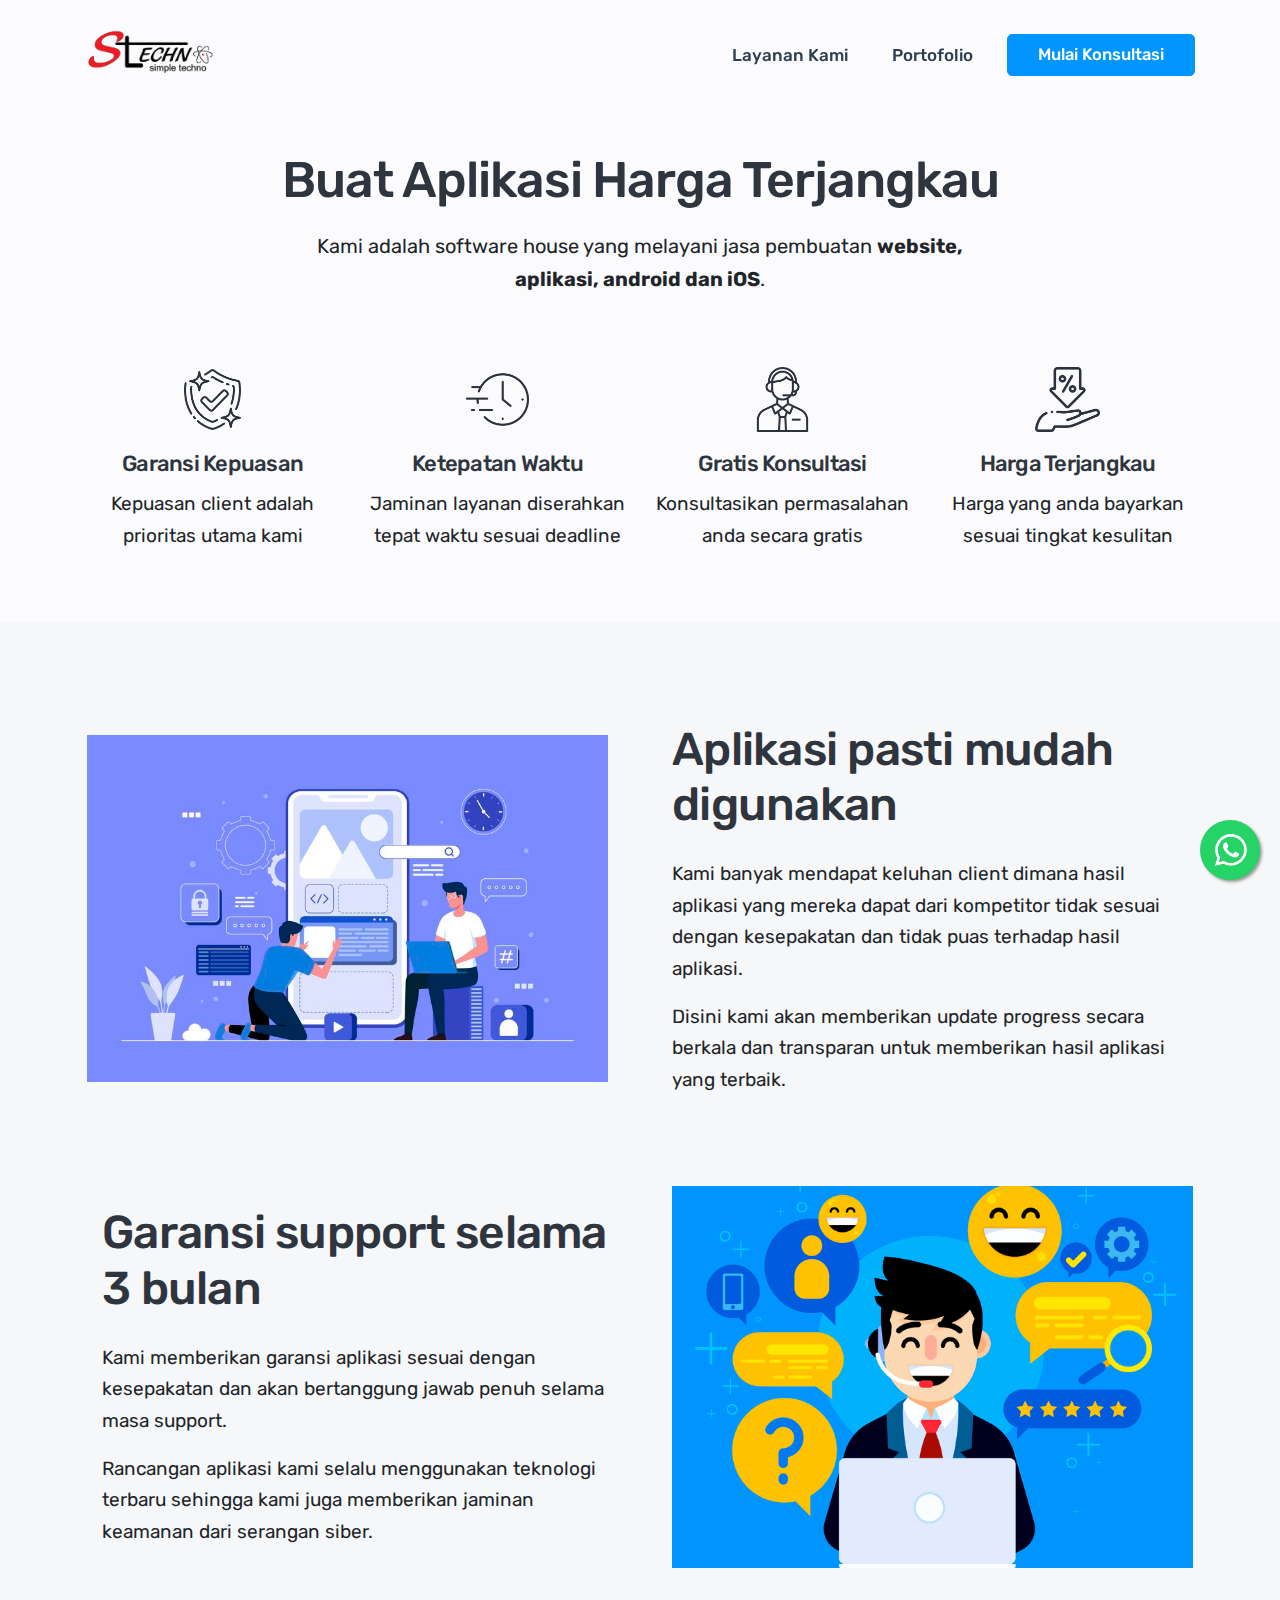
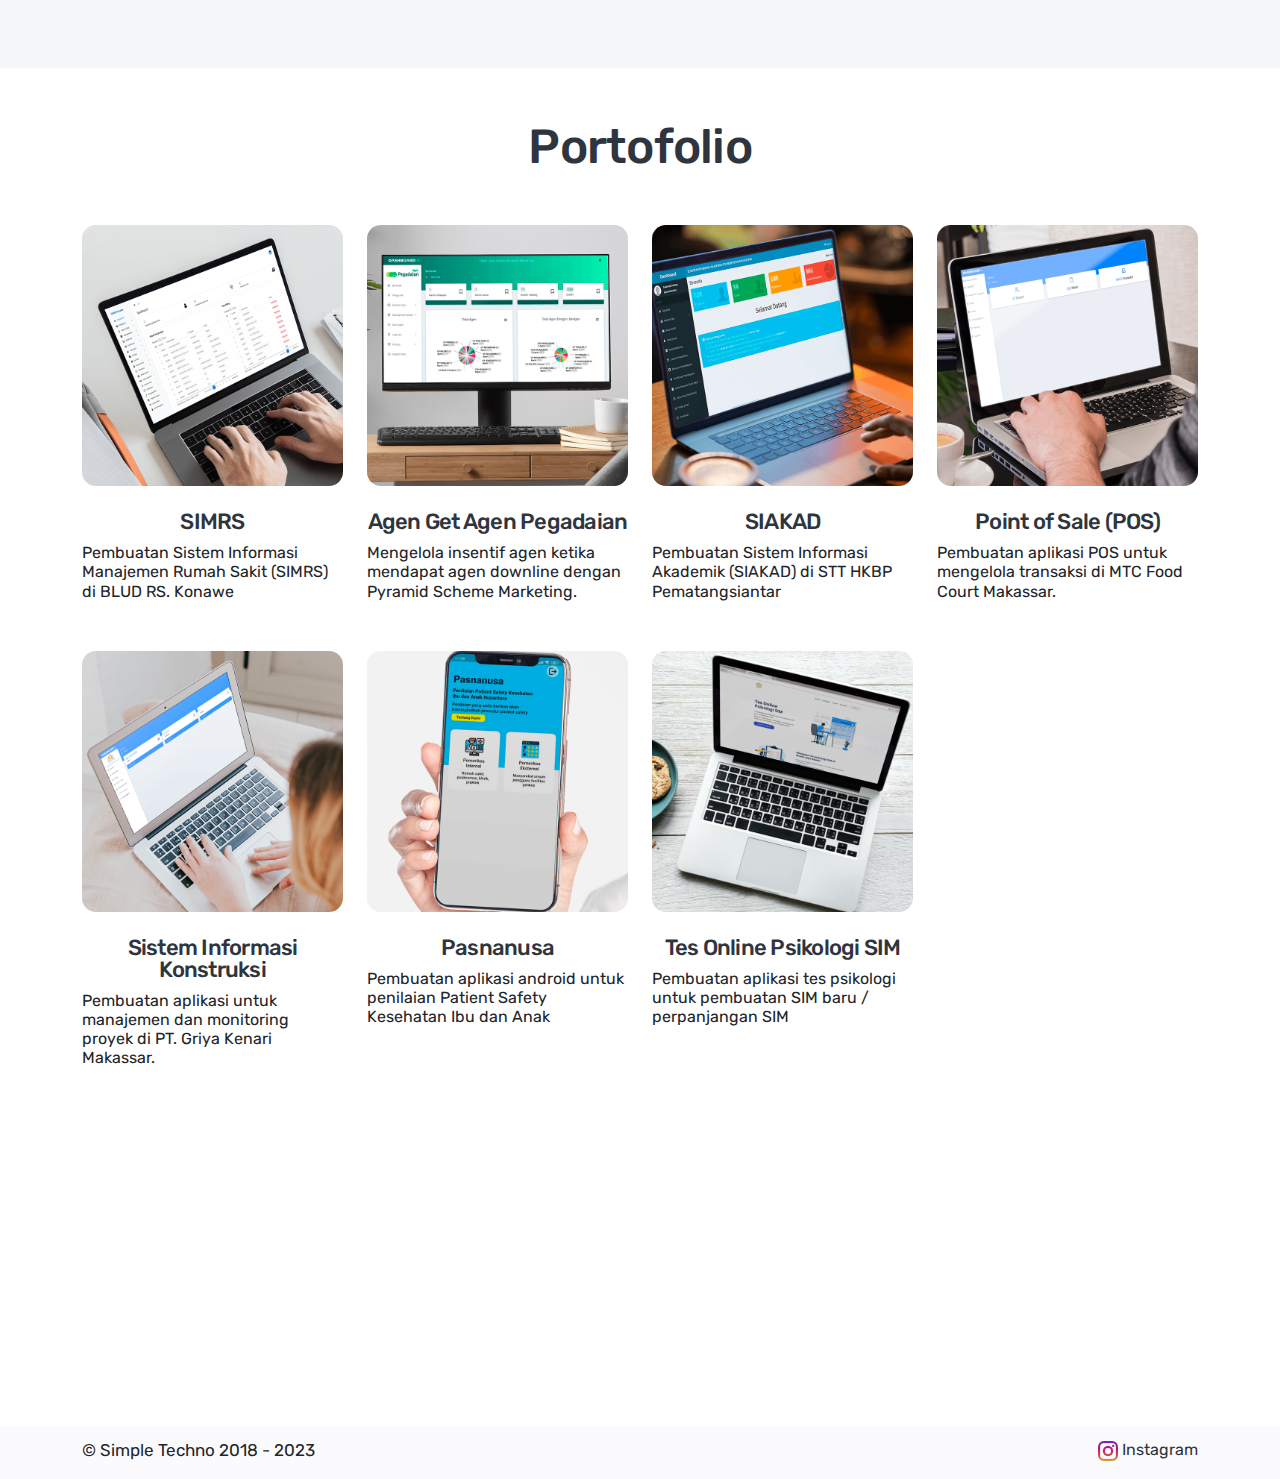
<file: index.html>
<!DOCTYPE html>
<html lang="en">
  <head>
    <script
      async
      src="https://www.googletagmanager.com/gtag/js?id=G-RH5P525H01"
    ></script>
    <script>
      window.dataLayer = window.dataLayer || [];
      function gtag() {
        dataLayer.push(arguments);
      }
      gtag("js", new Date());

      gtag("config", "G-RH5P525H01");
    </script>

    <meta charset="utf-8" />
    <meta http-equiv="X-UA-Compatible" content="IE=edge" />
    <meta name="author" content="@simpletechno" />
    <meta
      name="description"
      content="Software house yang melayani jasa pembuatan website, aplikasi, android dan iOS"
    />
    <meta name="viewport" content="width=device-width, initial-scale=1.0" />

    <title>Simple Techno</title>

    <link
      rel="apple-touch-icon"
      sizes="180x180"
      href="images/apple-touch-icon.png"
    />
    <link
      rel="icon"
      type="image/png"
      sizes="32x32"
      href="images/favicon-32x32.png"
    />
    <link
      rel="icon"
      type="image/png"
      sizes="16x16"
      href="images/favicon-16x16.png"
    />
    <link rel="shortcut icon" href="images/favicon.ico" />

    <link
      href="https://fonts.googleapis.com/css2?family=Rubik:wght@300;400;500;700&display=swap"
      rel="stylesheet"
    />
    <link href="css/bootstrap.min.css" rel="stylesheet" />
    <link href="css/menu.css" rel="stylesheet" />
    <link href="css/style.css" rel="stylesheet" />
    <link href="css/responsive.css" rel="stylesheet" />
  </head>

  <body>
    <div id="page" class="page">
      <header id="header" class="header tra-menu navbar-dark">
        <div class="header-wrapper">
          <div class="wsmobileheader clearfix">
            <span class="smllogo"
              ><img src="images/logo.png" alt="simple techno logo"
            /></span>
            <a href="#" id="wsnavtoggle" class="wsanimated-arrow"
              ><span></span
            ></a>
          </div>
          <div class="wsmainfull menu clearfix">
            <div class="wsmainwp clearfix">
              <div class="desktoplogo">
                <a href="/" class="logo-black"
                  ><img src="images/logo.png" alt="simple techno logo"
                /></a>
              </div>
              <nav class="wsmenu clearfix">
                <ul class="wsmenu-list nav-skyblue-hover">
                  <li class="nl-simple" aria-haspopup="true">
                    <a href="#layanan-kami">Layanan Kami</a>
                  </li>

                  <li class="nl-simple" aria-haspopup="true">
                    <a href="#portofolio">Portofolio</a>
                  </li>
                  <li class="nl-simple" aria-haspopup="true">
                    <a
                      href="https://wa.me/+6285173214043?text=Halo%20simple%20techno%20saya%20ingin%20bertanya"
                      target="_blank"
                      class="btn btn-skyblue last-link"
                      >Mulai Konsultasi</a
                    >
                  </li>
                </ul>
              </nav>
            </div>
          </div>
        </div>
      </header>

      <section id="layanan-kami" class="rel bg-snow hero-section division">
        <div class="container">
          <div class="row justify-content-center">
            <div class="col-lg-10 col-xl-8">
              <div class="section-title title-01 mb-70">
                <h2 class="h2-xs">Buat Aplikasi Harga Terjangkau</h2>
                <p class="p-xl">
                  Kami adalah software house yang melayani jasa pembuatan
                  <b>website, aplikasi, android dan iOS</b>.
                </p>
              </div>
            </div>
          </div>

          <div class="fbox-1-wrapper text-center">
            <div class="row row-cols-1 row-cols-md-2 row-cols-lg-4">
              <div class="col">
                <div class="fbox-1 mb-40">
                  <div class="fbox-ico-center ico-65">
                    <img
                      class="img-fluid"
                      src="images/warranty.png"
                      alt="warranty icon"
                    />
                  </div>
                  <div class="fbox-txt-center">
                    <h5 class="h5-sm">Garansi Kepuasan</h5>
                    <p class="p-lg">
                      Kepuasan client adalah prioritas utama kami
                    </p>
                  </div>
                </div>
              </div>

              <div class="col">
                <div class="fbox-1 mb-40">
                  <div class="fbox-ico-center ico-65">
                    <img
                      class="img-fluid"
                      src="images/on-time.png"
                      alt="on time icon"
                    />
                  </div>
                  <div class="fbox-txt-center">
                    <h5 class="h5-sm">Ketepatan Waktu</h5>
                    <p class="p-lg">
                      Jaminan layanan diserahkan tepat waktu sesuai deadline
                    </p>
                  </div>
                </div>
              </div>

              <div class="col">
                <div class="fbox-1 mb-40">
                  <div class="fbox-ico-center ico-65">
                    <img
                      class="img-fluid"
                      src="images/consultant.png"
                      alt="consultation icon"
                    />
                  </div>
                  <div class="fbox-txt-center">
                    <h5 class="h5-sm">Gratis Konsultasi</h5>
                    <p class="p-lg">
                      Konsultasikan permasalahan anda secara gratis
                    </p>
                  </div>
                </div>
              </div>

              <div class="col">
                <div class="fbox-1 mb-40">
                  <div class="fbox-ico-center ico-65">
                    <img
                      class="img-fluid"
                      src="images/discount.png"
                      alt="discount icon"
                    />
                  </div>
                  <div class="fbox-txt-center">
                    <h5 class="h5-sm">Harga Terjangkau</h5>
                    <p class="p-lg">
                      Harga yang anda bayarkan sesuai tingkat kesulitan
                    </p>
                  </div>
                </div>
              </div>
            </div>
          </div>
        </div>
      </section>

      <section class="bg-lightgrey wide-60 content-section division">
        <div class="container">
          <div class="top-row pb-50">
            <div class="row d-flex align-items-center">
              <div class="col-md-5 col-lg-6">
                <div class="img-block left-column">
                  <img
                    class="img-fluid"
                    src="images/support-1.jpg"
                    alt="content image"
                  />
                </div>
              </div>
              <div class="col-md-7 col-lg-6">
                <div class="txt-block right-column">
                  <h3 class="h3-lg">Aplikasi pasti mudah digunakan</h3>
                  <p class="p-lg">
                    Kami banyak mendapat keluhan client dimana hasil aplikasi
                    yang mereka dapat dari kompetitor tidak sesuai dengan
                    kesepakatan dan tidak puas terhadap hasil aplikasi.
                  </p>
                  <p class="p-lg">
                    Disini kami akan memberikan update progress secara berkala
                    dan transparan untuk memberikan hasil aplikasi yang terbaik.
                  </p>
                </div>
              </div>
            </div>
          </div>

          <div class="bottom-row">
            <div class="row d-flex align-items-center">
              <div class="col-md-7 col-lg-6">
                <div class="txt-block right-column">
                  <h3 class="h3-lg">Garansi support selama 3 bulan</h3>
                  <p class="p-lg">
                    Kami memberikan garansi aplikasi sesuai dengan kesepakatan
                    dan akan bertanggung jawab penuh selama masa support.
                  </p>
                  <p class="p-lg">
                    Rancangan aplikasi kami selalu menggunakan teknologi terbaru
                    sehingga kami juga memberikan jaminan keamanan dari serangan
                    siber.
                  </p>
                </div>
              </div>

              <div class="col-md-5 col-lg-6 order-first order-md-2">
                <div class="img-block right-column">
                  <img
                    class="img-fluid"
                    src="images/support-2.png"
                    alt="content image"
                  />
                </div>
              </div>
            </div>
          </div>
        </div>
      </section>

      <section id="portofolio" class="inner-page-hero team-section division">
        <div class="container">
          <div class="row justify-content-center">
            <div class="col-md-10 col-lg-8">
              <div class="section-title title-02 mb-50">
                <h3 class="h3-xl">Portofolio</h3>
              </div>
            </div>
          </div>

          <div class="team-members-wrapper">
            <div
              class="row row-cols-1 row-cols-sm-2 row-cols-md-3 row-cols-lg-4"
            >
              <div class="col">
                <div class="team-member">
                  <div class="team-member-photo">
                    <img
                      class="img-fluid"
                      src="images/Simrs.png"
                      alt="portofolio sistem informasi manajemen rumah sakit"
                    />
                  </div>
                  <div class="team-member-data">
                    <h5 class="h5-sm text-center">SIMRS</h5>
                    <p class="p-lg tm-social">
                      Pembuatan Sistem Informasi Manajemen Rumah Sakit (SIMRS)
                      di BLUD RS. Konawe
                    </p>
                  </div>
                </div>
              </div>
              <div class="col">
                <div class="team-member">
                  <div class="team-member-photo">
                    <img
                      class="img-fluid"
                      src="images/Pegadaian.png"
                      alt="portofolio pegadaian"
                    />
                  </div>
                  <div class="team-member-data">
                    <h5 class="h5-sm text-center">Agen Get Agen Pegadaian</h5>
                    <p class="p-lg tm-social">
                      Mengelola insentif agen ketika mendapat agen downline
                      dengan Pyramid Scheme Marketing.
                    </p>
                  </div>
                </div>
              </div>
              <div class="col">
                <div class="team-member">
                  <div class="team-member-photo">
                    <img
                      class="img-fluid"
                      src="images/Siakad.png"
                      alt="portofolio sistem informasi akademik"
                    />
                  </div>
                  <div class="team-member-data">
                    <h5 class="h5-sm text-center">SIAKAD</h5>
                    <p class="p-lg tm-social">
                      Pembuatan Sistem Informasi Akademik (SIAKAD) di STT HKBP
                      Pematangsiantar
                    </p>
                  </div>
                </div>
              </div>
              <div class="col">
                <div class="team-member">
                  <div class="team-member-photo">
                    <img
                      class="img-fluid"
                      src="images/Pos.png"
                      alt="portofolio point of sale"
                    />
                  </div>
                  <div class="team-member-data">
                    <h5 class="h5-sm text-center">Point of Sale (POS)</h5>
                    <p class="p-lg tm-social">
                      Pembuatan aplikasi POS untuk mengelola transaksi di MTC
                      Food Court Makassar.
                    </p>
                  </div>
                </div>
              </div>
              <div class="col">
                <div class="team-member">
                  <div class="team-member-photo">
                    <img
                      class="img-fluid"
                      src="images/Sisko.png"
                      alt="portofolio sistem informasi konstruksi"
                    />
                  </div>
                  <div class="team-member-data">
                    <h5 class="h5-sm text-center">
                      Sistem Informasi Konstruksi
                    </h5>
                    <p class="p-lg tm-social">
                      Pembuatan aplikasi untuk manajemen dan monitoring proyek
                      di PT. Griya Kenari Makassar.
                    </p>
                  </div>
                </div>
              </div>
              <div class="col">
                <div class="team-member">
                  <div class="team-member-photo">
                    <img
                      class="img-fluid"
                      src="images/Pasnanusa.png"
                      alt="portofolio pasnanusa"
                    />
                  </div>
                  <div class="team-member-data">
                    <h5 class="h5-sm text-center">Pasnanusa</h5>
                    <p class="p-lg tm-social">
                      Pembuatan aplikasi android untuk penilaian Patient Safety
                      Kesehatan Ibu dan Anak
                    </p>
                  </div>
                </div>
              </div>
              <div class="col">
                <div class="team-member">
                  <div class="team-member-photo">
                    <a
                      href="https://mumojayaabadi.com/"
                      target="_blank
                    "
                      ><img
                        class="img-fluid"
                        src="images/SIM.png"
                        alt="portofolio tes online psikologi pembuatan SIM"
                    /></a>
                  </div>
                  <div class="team-member-data">
                    <a
                      href="https://mumojayaabadi.com/"
                      target="_blank
                    "
                      ><h5 class="h5-sm text-center">
                        Tes Online Psikologi SIM
                      </h5></a
                    >
                    <p class="p-lg tm-social">
                      Pembuatan aplikasi tes psikologi untuk pembuatan SIM baru
                      / perpanjangan SIM
                    </p>
                  </div>
                </div>
              </div>
            </div>
          </div>
        </div>
      </section>

      <iframe
        src="https://www.google.com/maps/embed?pb=!1m18!1m12!1m3!1d3973.665350058387!2d119.41647231744385!3d-5.157436599999999!2m3!1f0!2f0!3f0!3m2!1i1024!2i768!4f13.1!3m3!1m2!1s0x2dbee2a0bd5327c1%3A0xfd04370dc3c6f3ff!2sJl.%20Badak%20No.32%2C%20Bonto%20Biraeng%2C%20Kec.%20Mamajang%2C%20Kota%20Makassar%2C%20Sulawesi%20Selatan%2090132!5e0!3m2!1sid!2sid!4v1664731683403!5m2!1sid!2sid"
        width="100%"
        height="300"
        style="border: 0"
        allowfullscreen=""
        loading="lazy"
        referrerpolicy="no-referrer-when-downgrade"
      ></iframe>

      <footer id="footer-1" class="bg-snow footer division">
        <div class="container">
          <div class="row row-cols-1 row-cols-md-2 d-flex align-items-center">
            <div class="col">
              <div class="footer-copyright">
                <p>&copy; Simple Techno 2018 - 2023</p>
              </div>
            </div>

            <div class="col">
              <ul class="bottom-footer-list text-end">
                <div class="fbox-ico-center ico-20">
                  <a
                    href="https://www.instagram.com/simpletechnodev"
                    target="_blank"
                  >
                    <img
                      class="img-fluid"
                      src="images/instagram.png"
                      alt="instagram logo"
                    />
                    <span>Instagram</span>
                  </a>
                </div>
              </ul>
            </div>
          </div>
        </div>
      </footer>

      <a
        href="https://wa.me/+6285173214043?text=Halo%20simple%20techno%20saya%20ingin%20bertanya"
        class="float-wa"
        target="_blank"
      >
        <img class="img-wa" src="images/whatsapp.png" alt="whatsapp icon" />
      </a>
    </div>

    <script src="js/jquery-3.6.0.min.js"></script>
    <script src="js/bootstrap.min.js"></script>
    <script src="js/modernizr.custom.js"></script>
    <script src="js/menu.js"></script>
    <script src="js/custom.js"></script>
  </body>
</html>
</file>
<file: css/menu.css>
/*
 * Plugin: Web Slide Navigation System
 * Demo Link: https://uxwing.com/webslide/
 * Author: UXWing
 * License: http://codecanyon.net/licenses/standard
*/


/*------------------------------------------*/
/*  Desktop Base CSS
--------------------------------------------*/

.wsmenu html,
.wsmenu body,
.wsmenu iframe,
.wsmenu h1,
.wsmenu h2,
.wsmenu h3,
.wsmenu h4,
.wsmenu h5,
.wsmenu h6 {
  -webkit-font-smoothing: subpixel-antialiased;
  font-smoothing: antialiased;
  font-smooth: antialiased;
  -webkit-text-size-adjust: 100%;
  -ms-text-size-adjust: 100%;
  -webkit-font-smoothing: subpixel-antialiased;
  font-smoothing: subpixel-antialiased;
  font-smooth: subpixel-antialiased;
}

.wsmenu .cl {
  clear: both;
}
/*
.wsmenu img,
object,
embed,
video {
  border: 0 none;
  max-width: 100%;
}
*/
.wsmenu img {
  border: 0 none;
  max-width: 100%;
}

.wsmenu a:focus {
  outline: none;
}

.wsmenu:before,
.wsmenu:after {
  content: "";
  display: table;
}

.wsmenu:after {
  clear: both;
}

/*------------------------------------------*/
/*  Desktop Main Menu CSS
--------------------------------------------*/

.wsmenucontainer {
  background-size: cover;
  overflow: hidden;
  background-attachment: fixed;
  background-position: 50% 0;
  background-repeat: no-repeat;
}

.wsmainfull {
  width: 100%;
  height: auto;
  background-color: #fff!important;
  z-index: 999;
  -webkit-box-shadow: 0 2px 3px rgba(96, 96, 96, .1);
  -moz-box-shadow: 0 2px 3px rgba(96, 96, 96, .1);
  box-shadow: 0 2px 3px rgba(96, 96, 96, .1);
  -webkit-transition: all 450ms ease-in-out;
  -moz-transition: all 450ms ease-in-out;
  -o-transition: all 450ms ease-in-out;
  -ms-transition: all 450ms ease-in-out;
  transition: all 450ms ease-in-out; 
}

.wsmainwp {
  margin: 0 auto;
  max-width: 1140px;
  padding: 0 15px;
  position: relative;
}

/* Header Logo */
.desktoplogo {
  padding: 0;
  margin: 0;
  float: left;
  line-height: 60px;
}

.desktoplogo img {
  vertical-align: middle;
}

/* Navigation Menu */
.wsmenu {
  padding: 0;
  float: right;
  display: block;
}

.wsmenu > .wsmenu-list {
  text-align: left;
  margin: 0 auto 0 auto;
  width: 100%;
  display: block;
  padding: 0;
}

.wsmenu > .wsmenu-list > li {
  text-align: center;
  display: block;
  padding: 0;
  margin: 0;
  float: left;
}

.wsmenu > .wsmenu-list > li > a {
  display: block;
  color: #666;
  font-size: 15px;
  font-weight: 700;
  letter-spacing: 0.5px;
  padding: 10px 32px 10px 18px;
  line-height: 50px;
  text-decoration: none;
  position: relative;
}

.wsmenu > .wsmenu-list > li > a.last-link {
  padding: 10px 0px 10px 0;
}

.wsmenu > .wsmenu-list > li > a.callusbtn {
  font-size: 15px;
}

.wsmenu > .wsmenu-list > li > a.callusbtn i {
  font-size: 13px;
  margin-top: 1px;
  margin-right: 1px;
}

.tra-menu .wsmenu > .wsmenu-list > li > a,
.aqua-menu .wsmenu > .wsmenu-list > li > a,
.blue-menu .wsmenu > .wsmenu-list > li > a {
  color: #fff;
}

.white-menu .wsmenu > .wsmenu-list > li > a {
  color: #444;
}

.tra-menu .wsmenu.dark-txt > .wsmenu-list > li > a {
  color: #333;
}

/*
.wsmenu > .wsmenu-list > li:last-child > a {
  border-right: 0px;
}
*/
.wsmenu > .wsmenu-list > li:hover > a {
  color: #f0f0f0;
}

.white-menu .wsmenu > .wsmenu-list > li:hover > a {
  color: #171819;
}

.wsmenu > .wsmenu-list > li a.menuhomeicon {
  padding-left: 29px;
  padding-right: 29px;
}

.wsmenu > .wsmenu-list > li > a i {
  display: inline-block;
  font-size: 16px;
  line-height: inherit;
  margin-right: 12px;
  vertical-align: top;
}

.wsmenu > .wsmenu-list > li > a.menuhomeicon i {
  margin-right: 0px;
  font-size: 15px;
}

.wsmenu > .wsmenu-list > li > a .wsarrow:after {
  border-left: 4px solid rgba(0, 0, 0, 0);
  border-right: 4px solid rgba(0, 0, 0, 0);
  border-top: 4px solid;
  content: "";
  float: right;
  right: 15px;
  height: 0;
  margin: 0 0 0 14px;
  position: absolute;
  text-align: right;
  top: 33px;
  width: 0;
}

/* Desktop Search Bar */
.wsmenu > .wsmenu-list > li.rightmenu {
  float: right;
}

.wsmenu > .wsmenu-list > li.rightmenu a {
  padding: 0px 30px 0px 20px;
  border-right: none;
}

.wsmenu > .wsmenu-list > li.rightmenu a i {
  font-size: 15px;
}

.wsmenu > .wsmenu-list > li.rightmenu {
  float: right;
}

.wsmenu > .wsmenu-list > li.rightmenu:before,
.wsmenu-list > li.rightmenu:after {
  content: "";
  display: table;
}

.wsmenu > .wsmenu-list > li.rightmenu:after {
  clear: both;
}

.wsmenu > .wsmenu-list > li.rightmenu > .topmenusearch {
  float: right;
  width: 210px;
  height: 39px;
  position: relative;
  margin: 16px 0px 0px 0px;
}

.wsmenu > .wsmenu-list > li.rightmenu > .topmenusearch .searchicon {
  -webkit-transition: all 0.7s ease 0s;
  -moz-transition: all 0.7s ease 0s;
  -o-transition: all 0.7s ease 0s;
  transition: all 0.7s ease 0s;
}

.wsmenu > .wsmenu-list > li.rightmenu > .topmenusearch input {
  width: 100%;
  position: relative;
  float: right;
  top: 0;
  right: 0;
  bottom: 0;
  width: 100%;
  border: 0;
  padding: 0;
  margin: 0;
  text-indent: 15px;
  height: 39px;
  z-index: 2;
  outline: none;
  color: #333;
  background-color: #efefef;
  -webkit-transition: all 0.7s ease 0s;
  -moz-transition: all 0.7s ease 0s;
  -o-transition: all 0.7s ease 0s;
  transition: all 0.7s ease 0s;
  font-size: 12px;
}

.wsmenu > .wsmenu-list > li.rightmenu > .topmenusearch input::placeholder {
  color: #a9a9a9;
}

.wsmenu > .wsmenu-list > li.rightmenu > .topmenusearch input:focus {
  color: #333;
  width: 220px;
}

.wsmenu > .wsmenu-list > li.rightmenu > .topmenusearch input:focus~.btnstyle i {
  color: #000;
  opacity: 1;
}

.wsmenu > .wsmenu-list > li.rightmenu > .topmenusearch input:focus~.searchicon {
  opacity: 1;
  z-index: 3;
  color: #FFFFFF;
}

.wsmenu > .wsmenu-list > li.rightmenu > .topmenusearch .btnstyle {
  top: 0px;
  position: absolute;
  right: 0;
  bottom: 0;
  width: 40px;
  line-height: 30px;
  z-index: 1;
  cursor: pointer;
  opacity: 0.3;
  color: #333;
  z-index: 1000;
  background-color: transparent;
  border: solid 0px;
  -webkit-transition: all 0.7s ease 0s;
  -moz-transition: all 0.7s ease 0s;
  -o-transition: all 0.7s ease 0s;
  transition: all 0.7s ease 0s;
}

.wsmenu > .wsmenu-list > li.rightmenu > .topmenusearch .btnstyle i {
  line-height: 37px;
  margin: 0;
  padding: 0;
  text-align: center;
}

.wsmenu > .wsmenu-list > li.rightmenu > .topmenusearch .btnstyle:hover i {
  opacity: 1;
}

.wsmenu > .wsmenu-list > li.rightmenu {
  zoom: 1;
}

/*------------------------------------------*/
/*  Desktop Drop Down Menu CSS
--------------------------------------------*/

.wsmenu > .wsmenu-list > li > ul.sub-menu {
  position: absolute;
  top: 70px;
  z-index: 1000;
  margin: 0px;
  padding: 12px;
  min-width: 200px;
  background-color: #fff;
  border: solid 1px #eee;
  -webkit-border-radius: 4px;
  -moz-border-radius: 4px;
  border-radius: 4px;
}

.wsmenu > .wsmenu-list > li > ul.sub-menu.last-sub-menu {
  min-width: 160px;
}

.wsmenu > .wsmenu-list > li > ul.sub-menu > li {
  position: relative;
  margin: 0px;
  padding: 0px;
  display: block;
  /*border-bottom: 1px dashed #c0c0c0;*/
}
/*
.wsmenu > .wsmenu-list > li > ul.sub-menu > li:last-child {
  border-bottom: none;
}
*/
.wsmenu > .wsmenu-list > li > ul.sub-menu > li > a {
  position: relative;
  background-image: none;  
  border-right: 0 none;
  text-align: left;
  display: block;
  padding: 9px;
  text-transform: none;
  color: #888;
  font-size: 15px;
  line-height: 22px;
  font-weight: 400;
  letter-spacing: 0;
  border-right: 0px solid;
  -webkit-border-radius: 4px;
  -moz-border-radius: 4px;
  border-radius: 4px; 
  -webkit-transition: all 400ms ease-in-out;
  -moz-transition: all 400ms ease-in-out;
  -o-transition: all 400ms ease-in-out;
  -ms-transition: all 400ms ease-in-out;
  transition: all 400ms ease-in-out;
}

.wsmenu > .wsmenu-list > li > ul.sub-menu.last-sub-menu > li > a {
  padding: 11px 0;  
}

.wsmenu > .wsmenu-list > li > ul.sub-menu > li > a:hover {
  padding: 9px 9px 9px 10px;
}

.wsmenu > .wsmenu-list > li > ul.sub-menu.last-sub-menu > li > a:hover {
  padding: 11px 0 11px 8px;
}

.wsmenu > .wsmenu-list > li > ul.sub-menu > li > a > i {
  position: absolute;
  top: 12px;
  right: 0;
}

.wsmenu > .wsmenu-list > li > ul.sub-menu > li > ul.sub-menu {
  min-width: 200px;
  position: absolute;
  left: 100%;
  top: 0;
  margin: 0;
  padding: 0 15px;
  list-style: none;
  background-color: #fff;
  border: solid 1px #eee;
  -webkit-border-radius: 4px;
  -moz-border-radius: 4px;
  border-radius: 4px;
}

.wsmenu > .wsmenu-list > li > ul.sub-menu > li > ul.sub-menu > li {
  position: relative;
  margin: 0px;
  padding: 0px;
  display: block;
  border-bottom: 1px dashed #c0c0c0;
}

.wsmenu > .wsmenu-list > li > ul.sub-menu > li > ul.sub-menu > li:last-child {
  border-bottom: none;
}

.wsmenu > .wsmenu-list > li > ul.sub-menu > li > ul.sub-menu > li > a {
  position: relative;
  background-image: none;
  border-right: 0 none;
  text-align: left;
  display: block;
  padding: 9px;
  text-transform: none;
  color: #888;
  font-size: 16px;
  line-height: 22px;
  font-weight: 400;
  letter-spacing: normal;
  border-right: 0px solid;
  -webkit-transition: all 400ms ease-in-out;
  -moz-transition: all 400ms ease-in-out;
  -o-transition: all 400ms ease-in-out;
  -ms-transition: all 400ms ease-in-out;
  transition: all 400ms ease-in-out;
}

.wsmenu > .wsmenu-list > li > ul.sub-menu > li > ul.sub-menu > li > a:hover {
  padding: 8px 15px 8px 23px;
}

.wsmenu > .wsmenu-list > li > ul.sub-menu > li > ul.sub-menu > li > a > i {
  position: absolute;
  top: 12px;
  right: 12px;
}

.wsmenu > .wsmenu-list > li > ul.sub-menu > li > ul.sub-menu > li > ul.sub-menu {
  min-width: 200px;
  position: absolute;
  left: 100%;
  top: 0;
  margin: 0px;
  list-style: none;
  padding: 0px;
  background-color: #fff;
  border: solid 1px #eee;
  -webkit-border-radius: 4px;
  -moz-border-radius: 4px;
  border-radius: 4px;
}

.wsmenu > .wsmenu-list > li > ul.sub-menu > li > ul.sub-menu > li > ul.sub-menu > li {
  position: relative;
  margin: 0px;
  padding: 0px;
  display: block;
}

.wsmenu > .wsmenu-list > li > ul.sub-menu > li > ul.sub-menu > li > ul.sub-menu > li > a {
  background-image: none;
  border-right: 0 none;
  text-align: left;
  display: block;
  padding: 9px;
  text-transform: none;
  color: #888;
  font-size: 16px;
  font-family: 'Roboto', sans-serif; 
  line-height: 22px;
  font-weight: 400;
  letter-spacing: normal;
  border-right: 0px solid;
  -webkit-transition: all 400ms ease-in-out;
  -moz-transition: all 400ms ease-in-out;
  -o-transition: all 400ms ease-in-out;
  -ms-transition: all 400ms ease-in-out;
  transition: all 400ms ease-in-out;
}

.wsmenu > .wsmenu-list > li > ul.sub-menu > li > ul.sub-menu > li > ul.sub-menu > li > a:hover {
  padding: 9px 9px 9px 20px;
}

.wsmenu > .wsmenu-list > li > ul.sub-menu > li > ul.sub-menu > li > ul.sub-menu > li > a > i {
  margin-left: 9px;
}

/*------------------------------------------*/
/*  Desktop Mega Menus CSS
--------------------------------------------*/

.wsmenu > .wsmenu-list > li > .wsmegamenu {
  width: 100%;
  left: 0px;
  position: absolute;
  top: 70px;
  color: #000;
  z-index: 1000;
  margin: 0px;
  text-align: left;
  padding: 20px 30px;
  border: solid 1px #eee;
  background-color: #fff;
  -webkit-border-radius: 4px;
  -moz-border-radius: 4px;
  border-radius: 4px;
}

.wsmenu > .wsmenu-list > li > .wsmegamenu.halfmenu {
  padding: 20px 20px;
}
/*
.wsmenu > .wsmenu-list > li > .wsmegamenu .title {
  padding: 9px 5px 9px 0px;
  font-weight: 700;
  text-transform: uppercase;
  margin: 0px 0px 7px 0px;
  text-align: left;
  height: 39px;
}
*/
.wsmenu > .wsmenu-list > li > .wsmegamenu .carousel-control-next {
  opacity: 0.8;
}

.wsmenu > .wsmenu-list > li > .wsmegamenu .carousel-control-prev {
  opacity: 0.8;
}

.wsmenu > .wsmenu-list > li > .wsmegamenu .carousel-caption {
  bottom: 0px;
  background-color: rgba(0, 0, 0, 0.7);
  font-size: 13px;
  height: 31px;
  left: 0;
  padding: 7px 0;
  right: 0;
  width: 100%;
}

.wsmenu > .wsmenu-list > li > .wsmegamenu .wsmwnutxt {
  width: 100%;
  color: #888;
  font-size: 16px;
  font-weight: 400;
  text-align: justify;
  margin-top: 0;
}

.wsmenu > .wsmenu-list > li > .wsmegamenu .link-list li {
  display: block;
  text-align: center;
  text-align: left;
  border-bottom: 1px dashed #c0c0c0;
}

.wsmenu > .wsmenu-list > li > .wsmegamenu .link-list li.title,
.wsmenu > .wsmenu-list > li > .wsmegamenu .link-list li:last-child {
  border-bottom: none;
}

.wsmenu > .wsmenu-list > li > .wsmegamenu .link-list li a {
  line-height: 22px;
  border-right: none;
  text-align: left;
  padding: 13px 0px;
  background: #fff;
  background-image: none;
  border-right: 0 none;
  display: block;
  background-color: #fff;
  color: #888;
  font-size: 16px;
  font-weight: 400;
  -webkit-transition: all 400ms ease-in-out;
  -moz-transition: all 400ms ease-in-out;
  -o-transition: all 400ms ease-in-out;
  -ms-transition: all 400ms ease-in-out;
  transition: all 400ms ease-in-out;
}

.wsmenu > .wsmenu-list > li > .wsmegamenu .mrgtop {
  margin-top: 15px;
}

.wsmenu > .wsmenu-list > li > .wsmegamenu .show-grid div {
  padding-bottom: 10px;
  padding-top: 10px;
  background-color: #dbdbdb;
  border: 1px solid #e7e7e7;
  color: #6a6a6a;
  margin: 2px 0px;
  font-size: 13px;
}

/*= Desktop Half Menu CSS =*/
.wsmenu > .wsmenu-list > li > .wsmegamenu.halfmenu {
  width: 40%;
  right: auto;
  left: auto;
}

.wsmenu > .wsmenu-list > li > .wsmegamenu.halfmenu.ext-halfmenu {
  width: 50%;
}

.wsmenu > .wsmenu-list > li > .wsmegamenu.halfdiv {
  width: 35%;
  right: auto;
  left: auto;
}

/*= Desktop HTML Form Menu CSS =*/
.wsmenu > .wsmenu-list > li > .wsmegamenu .menu_form {
  width: 100%;
  display: block;
}

.wsmenu > .wsmenu-list > li > .wsmegamenu .menu_form input[type="text"] {
  width: 100%;
  border: 1px solid #e2e2e2;
  color: #000;
  font-size: 13px;
  padding: 8px 5px;
  margin-bottom: 8px;
}

.wsmenu > .wsmenu-list > li > .wsmegamenu .menu_form textarea {
  width: 100%;
  border: 1px solid #e2e2e2;
  color: #000;
  font-size: 13px;
  padding: 8px 5px;
  margin-bottom: 8px;
  min-height: 122px;
}

.wsmenu > .wsmenu-list > li > .wsmegamenu .menu_form input[type="submit"] {
  width: 25%;
  display: block;
  height: 32px;
  float: right;
  border: none;
  margin-right: 15px;
  cursor: pointer;
  background-color: #e1e1e1;
  -webkit-border-radius: 2px;
  -moz-border-radius: 2px;
  border-radius: 2px;
}

.wsmenu > .wsmenu-list > li > .wsmegamenu .menu_form input[type="button"] {
  width: 25%;
  display: block;
  height: 32px;
  float: right;
  border: none;
  cursor: pointer;
  background-color: #e1e1e1;
  -webkit-border-radius: 2px;
  -moz-border-radius: 2px;
  border-radius: 2px;
}

.wsmenu > .wsmenu-list > li > .wsmegamenu .carousel-inner .item img {
  width: 100%;
}

.wsmenu > .wsmenu-list > li > .wsmegamenu .carousel-caption {
  bottom: 0px;
  background-color: rgba(0, 0, 0, 0.7);
  font-size: 13px;
  height: 31px;
  left: 0;
  padding: 7px 0;
  right: 0;
  width: 100%;
}

.wsmenu > .wsmenu-list > li > .wsmegamenu .typography-text {
  padding: 0px 0px;
  font-size: 14px;
}

.wsmenu > .wsmenu-list > li > .wsmegamenu .typography-text ul {
  padding: 0px 0px;
  margin: 0px;
}

.wsmenu > .wsmenu-list > li > .wsmegamenu .typography-text p {
  text-align: justify;
  line-height: 24px;
  color: #656565;
}

.wsmenu > .wsmenu-list > li > .wsmegamenu .typography-text ul li {
  display: block;
  padding: 2px 0px;
  line-height: 22px;
}

.wsmenu > .wsmenu-list > li > .wsmegamenu .typography-text ul li a {
  color: #656565;
}

/*------------------------------------------*/
/*  Desktop Extra CSS
--------------------------------------------*/

.wsmobileheader {
  display: none;
}

.overlapblackbg {
  opacity: 0;
  visibility: hidden;
}

.wsmenu .wsmenu-click {
  display: none;
}

.wsmenu .wsmenu-click02 {
  display: none;
}

.hometext {
  display: none;
}

/*==============================================================================
                              Start Mobile CSS
===============================================================================*/

/* ================== Mobile Menu Change Brake Point ================== */

@media only screen and (max-width: 991px) {

/* ================== Mobile Base CSS ================== */

/* ================== Mobile Main Menu CSS ================== */

.desktoplogo {
  display: none;
}

.wsmainfull {
  height: 0;
}

.wsmenu {
  width: 100%;
  background: rgba(0, 0, 0, 0) none repeat scroll 0 0;
  right: 0;
  overflow-y: hidden;
  padding: 0;
  top: 0;
  visibility: hidden;
  position: fixed;
  margin: 0px;
}

.wsmenu > .wsmenu-list {
  height: auto;
  min-height: 100%;
  width: 240px;
  width: 300px;
  width: 350px;
  background: #fff;
  padding-bottom: 0;
  margin-right: -240px;
  margin-right: -300px;
  margin-right: -350px;
  display: block;
  text-align: center;
  -webkit-transition: all 0.25s ease-in-out;
  -moz-transition: all 0.25s ease-in-out;
  -o-transition: all 0.25s ease-in-out;
  -ms-transition: all 0.25s ease-in-out;
  transition: all 0.25s ease-in-out;
}

.wsmenu > .wsmenu-list > li {
  width: 100%;
  display: block;
  float: none;
  border-right: none;
  background-color: transparent;
  position: relative;
  white-space: inherit;
  clear: right;
}

@supports (-webkit-overflow-scrolling: touch) {
  .wsmenu > .wsmenu-list > li:last-child {
    padding-bottom: 110px;
  }
}

.wsmenu > .wsmenu-list > li >a {
  padding: 12px 32px 12px 17px;
  font-size: 15px;
  text-align: left;
  border-right: solid 0px;
  color: #666666;
  line-height: 25px;
  border-bottom: 1px solid;
  border-bottom-color: rgba(0, 0, 0, 0.13);
  position: static;
}

.wsmenu > .wsmenu-list > li a.menuhomeicon {
  padding-left: 17px;
  padding-right: 17px;
  border-top: solid 1px rgba(0, 0, 0, 0.13);
}

.wsmenu > .wsmenu-list > li >a.menuhomeicon i {
  margin-right: 2px;
  font-size: 13px;
}

.wsmenu > .wsmenu-list > li > a >i {
  font-size: 14px;
  color: #bfbfbf;
}

.wsmenu > .wsmenu-list > li >a .wsarrow:after {
  display: none;
}

.wsmenu > .wsmenu-list > li:hover>a {
  background-color: rgba(0, 0, 0, 0.08);
  text-decoration: none;
}

.wsmenu > .wsmenu-list > li > a > .hometext {
  display: inline-block;
}

/* ================== Mobile Slide Down Links CSS ================== */

.wsmenu > .wsmenu-list > li > ul.sub-menu {
  display: none;
  position: relative;
  top: 0px;
  background-color: #fff;
  border: none;
  padding: 0px;
  opacity: 1;
  visibility: visible;
  -webkit-transform: none;
  -moz-transform: none;
  -ms-transform: none;
  -o-transform: none;
  transform: none;
  -webkit-transition: inherit;
  -moz-transition: inherit;
  transition: inherit;
  -webkit-transform-style: flat;
}

.wsmenu > .wsmenu-list > li > ul.sub-menu > li > a {
  line-height: 20px;
  font-size: 13px;
  padding: 10px 0px 10px 16px;
  color: #383838;
}

.wsmenu > .wsmenu-list > li > ul.sub-menu > li span + a {
  padding-right: 30px;
}

.wsmenu > .wsmenu-list > li > ul.sub-menu > li > a > i {
  display: none;
}

.wsmenu > .wsmenu-list > li > ul.sub-menu > li > a:hover {
  background-color: #e7e7e7;
  1color: #666666;
  text-decoration: underline;
}

.wsmenu > .wsmenu-list > li > ul.sub-menu li:hover > a {
  background-color: #e7e7e7;
  color: #666666;
}

.wsmenu > .wsmenu-list > li > ul.sub-menu > li > ul.sub-menu {
  width: 100%;
  position: static;
  left: 100%;
  top: 0;
  display: none;
  margin: 0px;
  padding: 0px;
  border: solid 0px;
  transform: none;
  opacity: 1;
  visibility: visible;
  -webkit-transform: none;
  -moz-transform: none;
  -ms-transform: none;
  -o-transform: none;
  transform: none;
  -webkit-transition: inherit;
  -moz-transition: inherit;
  transition: inherit;
  -webkit-transform-style: flat;
}

.wsmenu > .wsmenu-list > li > ul.sub-menu > li > ul.sub-menu > li {
  margin: 0px 0px 0px 0px;
  padding: 0px;
  position: relative;
}

.wsmenu > .wsmenu-list > li > ul.sub-menu > li > ul.sub-menu > li > a {
  line-height: 20px;
  font-size: 13px;
  padding: 10px 0px 10px 26px;
  color: #383838;
}

.wsmenu > .wsmenu-list > li > ul.sub-menu > li > ul.sub-menu > li span + a {
  padding-right: 30px;
}

.wsmenu > .wsmenu-list > li > ul.sub-menu > li > ul.sub-menu > li > a > i {
  display: none;
}

.wsmenu > .wsmenu-list > li > ul.sub-menu > li > ul.sub-menu > li > a:hover {
  background-color: #e7e7e7;
  color: #666666;
  text-decoration: underline;
}

.wsmenu > .wsmenu-list > li > ul.sub-menu > li > ul.sub-menu > li > a.active {
  color: #000;
}

.wsmenu > .wsmenu-list > li > ul.sub-menu > li > ul.sub-menu > li:hover > a {
  color: #000;
}

.wsmenu > .wsmenu-list > li > ul.sub-menu > li > ul.sub-menu > li > ul.sub-menu {
  width: 100%;
  position: static;
  left: 100%;
  top: 0;
  display: none;
  margin: 0px;
  padding: 0px;
  border: solid 0px;
  transform: none;
  opacity: 1;
  visibility: visible;
  -webkit-transform: none;
  -moz-transform: none;
  -ms-transform: none;
  -o-transform: none;
  transform: none;
  -webkit-transition: inherit;
  -moz-transition: inherit;
  transition: inherit;
  -webkit-transform-style: flat;
}

.wsmenu > .wsmenu-list > li > ul.sub-menu > li > ul.sub-menu > li > ul.sub-menu > li {
  margin: 0px 0px 0px 0px;
}

.wsmenu > .wsmenu-list > li > ul.sub-menu > li > ul.sub-menu > li > ul.sub-menu > li >a {
  line-height: 20px;
  font-size: 13px;
  padding: 10px 0px 10px 34px;
  color: #383838;
}

.wsmenu > .wsmenu-list > li > ul.sub-menu > li > ul.sub-menu > li > ul.sub-menu > li span+a {
  padding-right: 30px;
}

.wsmenu > .wsmenu-list > li > ul.sub-menu > li > ul.sub-menu > li > ul.sub-menu > li > a >i {
  display: none;
}

.wsmenu > .wsmenu-list > li > ul.sub-menu > li > ul.sub-menu > li > ul.sub-menu > li >a:hover {
  background-color: #e7e7e7;
  color: #666666;
  text-decoration: underline;
}

.wsmenu > .wsmenu-list > li > ul.sub-menu > li > ul.sub-menu > li > ul.sub-menu > li >a.active {
  color: #000;
}

/* ================== Mobile Mega Menus CSS  ================== */

.wsmenu > .wsmenu-list > li > .wsmegamenu {
  color: #666666;
  display: none;
  position: relative;
  top: 0px;
  padding: 10px 0px;
  border: solid 0px;
  transform: none;
  opacity: 1;
  visibility: visible;
  -webkit-transform: none;
  -moz-transform: none;
  -ms-transform: none;
  -o-transform: none;
  transform: none;
  -webkit-transition: inherit;
  -moz-transition: inherit;
  transition: inherit;
  border-bottom: 1px solid rgba(0, 0, 0, 0.13);
  -webkit-transform-style: flat;
}

.wsmenu > .wsmenu-list > li > .wsmegamenu.halfmenu {
  width: 100%;
  margin: 0px;
  padding: 5px 0px 10px 0px;
}

.wsmenu > .wsmenu-list > li > .wsmegamenu .title {
  color: #666666;
  font-size: 15px;
  padding: 10px 8px 10px 0px;
}

.wsmenu > .wsmenu-list > li > .wsmegamenu> ul {
  width: 100%;
  margin: 0px;
  padding: 0px;
  font-size: 15px;
}

.wsmenu > .wsmenu-list > li > .wsmegamenu> ul > li > a {
  padding: 9px 14px;
  line-height: normal;
  font-size: 13px;
  background-color: #e7e7e7;
  color: #666666;
}

.wsmenu > .wsmenu-list > li > .wsmegamenu> ul> li >a:hover {
  background-color: #000000;
}

.wsmenu > .wsmenu-list > li > .wsmegamenu ul li.title {
  line-height: 26px;
  color: #666666;
  margin: 0px;
  font-size: 15px;
  padding: 7px 0px;
  background-color: transparent;
}

.wsmenu > .wsmenu-list > li > .wsmegamenu.halfdiv {
  width: 100%;
}

.wsmenu > .wsmenu-list > li > .wsmegamenu .menu_form {
  padding: 5px 0px 62px 0px;
}

.wsmenu > .wsmenu-list > li > .wsmegamenu .show-grid div {
  margin: 0px;
}

.wsmenu > .wsmenu-list > li > .wsmegamenu .menu_form input[type="button"] {
  width: 46%;
}

.wsmenu > .wsmenu-list > li > .wsmegamenu .menu_form input[type="submit"] {
  width: 46%;
}

.wsmenu > .wsmenu-list > li > .wsmegamenu .menu_form textarea {
  min-height: 100px;
}

/* ================== Mobile Header CSS ================== */

.wsmobileheader {
  width: 100%;
  display: block;
  position: fixed;
  top: 0;
  right: 0;
  z-index: 10002;
  height: 54px;
  /*background-color: #eaecf0;*/
  -webkit-transition: all 0.25s ease-in-out;
  -moz-transition: all 0.25s ease-in-out;
  -o-transition: all 0.25s ease-in-out;
  -ms-transition: all 0.25s ease-in-out;
  transition: all 0.25s ease-in-out;
  box-shadow: 0 0 1px rgba(0, 0, 0, .3);
}

.wsactive .wsmobileheader {
  margin-right: 240px;
  margin-right: 300px;
  margin-right: 350px;
  -webkit-transition: all 0.25s ease-in-out;
  -moz-transition: all 0.25s ease-in-out;
  -o-transition: all 0.25s ease-in-out;
  -ms-transition: all 0.25s ease-in-out;
  transition: all 0.25s ease-in-out;
}

.wsmobileheader .smllogo {
  display: inline-block;
  margin-top: 12px;
  padding-left: 18px;
}

/* Mobile Search Bar*/
.wsmenu > .wsmenu-list > li.rightmenu > .topmenusearch {
  width: 86%;
  margin: 7% 7%;
  padding: 0px;
}

.wsmenu > .wsmenu-list > li.rightmenu > .topmenusearch input {
  border-radius: 50px
}

.wsmenu > .wsmenu-list > li.rightmenu > .topmenusearch input:focus {
  width: 100%;
}

.callusbtn {
  color: #a9a9a9;
  font-size: 18px;
  position: absolute;
  right: 5px;
  top: 0px;
  transition: all 0.4s ease-in-out 0s;
  z-index: 102;
  padding: 12px 14px;
}

.callusbtn i {
  vertical-align: top;
  margin-top: 4px;
}

.callusbtn:hover i {
  color: #a9a9a9;
}

/* Mobile Toggle Menu icon (X ICON) */
.wsanimated-arrow {
  position: absolute;
  right: 0;
  top: 0;
  z-index: 102;
  -webkit-transition: all 0.4s ease-in-out;
  -moz-transition: all 0.4s ease-in-out;
  -o-transition: all 0.4s ease-in-out;
  -ms-transition: all 0.4s ease-in-out;
  transition: all 0.4s ease-in-out;
}

.wsanimated-arrow {
  cursor: pointer;
  padding: 16px 35px 16px 0px;
  margin: 7px 0 0 15px;
}

.wsanimated-arrow span,
.wsanimated-arrow span:before,
.wsanimated-arrow span:after {
  cursor: pointer;
  height: 3px;
  width: 22px;
  background: #a9a9a9;
  position: absolute;
  display: block;
  content: '';
}

.wsanimated-arrow span:before {
  top: -7px;
  width: 26px;
}

.wsanimated-arrow span:after {
  bottom: -7px;
  width: 20px;
}

.wsanimated-arrow span,
.wsanimated-arrow span:before,
.wsanimated-arrow span:after {
  transition: all 500ms ease-in-out;
}

.wsactive .wsanimated-arrow span:after {
  width: 23px;
}

.wsactive .wsanimated-arrow span {
  background-color: transparent;
}

.wsactive .wsanimated-arrow span:before,
.wsactive .wsanimated-arrow.active span:after {
  top: 7px;
}

.wsactive .wsanimated-arrow span:before {
  transform: rotate(45deg);
  -moz-transform: rotate(45deg);
  -ms-transform: rotate(45deg);
  -o-transform: rotate(45deg);
  -webkit-transform: rotate(45deg);
  bottom: 0px;
}

.wsactive .wsanimated-arrow span:after {
  transform: rotate(-45deg);
  -moz-transform: rotate(-45deg);
  -ms-transform: rotate(-45deg);
  -o-transform: rotate(-45deg);
  -webkit-transform: rotate(-45deg);
}

/* ================== Mobile Overlay/Drawer CSS ================== */

.overlapblackbg {
  left: 0;
  width: calc(100% - 240px);
  width: calc(100% - 350px);
  height: 100vh;
  min-height: 100%;
  position: fixed;
  top: 0;
  opacity: 0;
  visibility: hidden;
  background-color: rgba(0, 0, 0, 0.45);
  cursor: pointer;
}

.wsactive .wsmenu .overlapblackbg {
  opacity: 1;
  visibility: visible;
  -webkit-transition: opacity 1.5s ease-in-out;
  -moz-transition: opacity 1.5s ease-in-out;
  -ms-transition: opacity 1.5s ease-in-out;
  -o-transition: opacity 1.5s ease-in-out;
}

.wsmenucontainer {
  -webkit-transition: all 0.25s ease-in-out;
  -moz-transition: all 0.25s ease-in-out;
  -o-transition: all 0.25s ease-in-out;
  -ms-transition: all 0.25s ease-in-out;
  transition: all 0.25s ease-in-out;
}

.wsactive .wsmenucontainer {
  margin-right: 240px;
  margin-right: 300px;
  -webkit-transition: all 0.25s ease-in-out;
  -moz-transition: all 0.25s ease-in-out;
  -o-transition: all 0.25s ease-in-out;
  -ms-transition: all 0.25s ease-in-out;
  transition: all 0.25s ease-in-out;
}

.wsactive .wsmenu {
  overflow-y: scroll;
  -webkit-overflow-scrolling: touch;
  visibility: visible;
  z-index: 1000;
  top: 0;
}

.wsactive .wsmenu > .wsmenu-list {
  -webkit-transition: all 0.25s ease-in-out;
  -moz-transition: all 0.25s ease-in-out;
  -o-transition: all 0.25s ease-in-out;
  -ms-transition: all 0.25s ease-in-out;
  transition: all 0.25s ease-in-out;
  margin-right: 0;
}

/* ================== Mobile Sub Menu Expander Arrows  ================== */

.wsmenu > .wsmenu-list > li > .wsmenu-click {
  height: 49px;
  position: absolute;
  top: 0;
  right: 0;
  display: block;
  cursor: pointer;
  width: 100%;
}

.wsmenu > .wsmenu-list > li .wsmenu-click.ws-activearrow > i {
  transform: rotate(-45deg);
  margin-top: 23px;
}

.wsmenu > .wsmenu-list > li > .wsmenu-click > i {
  display: block;
  height: 8px;
  width: 8px;
  float: right;
  transform: rotate(-225deg);
  margin: 18px 18px 0px 0px;
}

.wsmenu > .wsmenu-list > li > .wsmenu-click > i:before {
  content: "";
  width: 100%;
  height: 100%;
  border-width: 1.5px 1.5px 0 0;
  border-style: solid;
  border-color: rgba(0, 0, 0, 0.40);
  transition: 0.2s ease;
  display: block;
  transform-origin: 100% 0;
}

.wsmenu > .wsmenu-list > li > ul.sub-menu > li .wsmenu-click02 {
  height: 41px;
  position: absolute;
  top: 0;
  right: 0;
  display: block;
  cursor: pointer;
  width: 100%;
}

.wsmenu > .wsmenu-list > li > ul.sub-menu > li .wsmenu-click02>i {
  display: block;
  height: 8px;
  width: 8px;
  float: right;
  transform: rotate(-225deg);
  margin: 14px 18px 0px 0px;
}

.wsmenu > .wsmenu-list > li > ul.sub-menu > li .wsmenu-click02 > i:before {
  content: "";
  width: 100%;
  height: 100%;
  border-width: 1.5px 1.5px 0 0;
  border-style: solid;
  border-color: rgba(0, 0, 0, 0.40);
  transition: 0.2s ease;
  display: block;
  transform-origin: 100% 0;
}

.wsmenu > .wsmenu-list > li > ul.sub-menu > li .wsmenu-click02>i.wsmenu-rotate {
  transform: rotate(-45deg);
  margin-top: 19px;
}

/*End Media Query*/
}

/* Extra @Media Query*/
@media only screen and (min-width: 992px) and (max-width:1162px) {
.desktoplogo {
  margin-left: 12px;
}

.wsmenu > .wsmenu-list > li > a {
  padding-left: 16px;
  padding-right: 16px;
}

.wsmenu > .wsmenu-list > li a.menuhomeicon {
  padding-left: 22px;
  padding-right: 22px;
}
}
</file>
<file: css/style.css>
/* ==========================================================================
  01. GENERAL & BASIC STYLES
  =========================================================================== */

html {
  -webkit-font-smoothing: antialiased;
  font-size: 16px;
}

body {
  font-family: "Rubik", "Helvetica Neue", Helvetica, Arial, sans-serif;
  line-height: 1.6666;
  font-weight: 400;
}

.container {
  position: relative;
  z-index: 3;
}

.rtl-direction {
  text-align: right !important;
}

/*------------------------------------------*/
/*  PAGE CONTENT
/*------------------------------------------*/

#page {
  overflow: hidden;
}

.float-wa {
  position: fixed;
  width: 60px;
  height: 60px;
  bottom: 20px;
  right: 20px;
  padding-top: 5px;
  padding-left: 4px;
  background-color: #25d366;
  color: #fff;
  border-radius: 50px;
  text-align: center;
  font-size: 30px;
  box-shadow: 2px 2px 3px #999;
  z-index: 100;
}

.img-wa {
  max-width: 60%;
  height: auto;
}

/*------------------------------------------*/
/*  SPACING & INDENTS
/*------------------------------------------*/

.wide-100 {
  padding-top: 100px;
  padding-bottom: 100px;
}
.wide-90 {
  padding-top: 100px;
  padding-bottom: 90px;
}
.wide-80 {
  padding-top: 100px;
  padding-bottom: 80px;
}
.wide-70 {
  padding-top: 60px;
  padding-bottom: 30px;
}
.wide-60 {
  padding-top: 100px;
  padding-bottom: 60px;
}
.wide-50 {
  padding-top: 100px;
  padding-bottom: 50px;
}
.wide-40 {
  padding-top: 100px;
  padding-bottom: 40px;
}
.wide-30 {
  padding-top: 100px;
  padding-bottom: 30px;
}
.wide-20 {
  padding-top: 100px;
  padding-bottom: 20px;
}

/*------------------------------------------*/
/*  Margin Top
/*------------------------------------------*/

.mt-100 {
  margin-top: 100px;
}
.mt-95 {
  margin-top: 95px;
}
.mt-90 {
  margin-top: 90px;
}
.mt-85 {
  margin-top: 85px;
}
.mt-80 {
  margin-top: 80px;
}
.mt-75 {
  margin-top: 75px;
}
.mt-70 {
  margin-top: 70px;
}
.mt-65 {
  margin-top: 65px;
}
.mt-60 {
  margin-top: 60px;
}
.mt-55 {
  margin-top: 55px;
}
.mt-50 {
  margin-top: 50px;
}
.mt-45 {
  margin-top: 45px;
}
.mt-40 {
  margin-top: 40px;
}
.mt-35 {
  margin-top: 35px;
}
.mt-30 {
  margin-top: 30px;
}
.mt-25 {
  margin-top: 25px;
}
.mt-20 {
  margin-top: 20px;
}
.mt-15 {
  margin-top: 15px;
}
.mt-10 {
  margin-top: 10px;
}
.mt-5 {
  margin-top: 5px !important;
}
.mt-0 {
  margin-top: 0;
}

/*------------------------------------------*/
/*  Margin Top Inverse
/*------------------------------------------*/

.mt-inverse-150 {
  margin-top: -150px;
}
.mt-inverse-140 {
  margin-top: -140px;
}
.mt-inverse-130 {
  margin-top: -130px;
}
.mt-inverse-120 {
  margin-top: -120px;
}
.mt-inverse-110 {
  margin-top: -110px;
}
.mt-inverse-100 {
  margin-top: -100px;
}
.mt-inverse-90 {
  margin-top: -90px;
}
.mt-inverse-80 {
  margin-top: -80px;
}
.mt-inverse-70 {
  margin-top: -70px;
}
.mt-inverse-60 {
  margin-top: -60px;
}
.mt-inverse-50 {
  margin-top: -50px;
}
.mt-inverse-40 {
  margin-top: -40px;
}
.mt-inverse-30 {
  margin-top: -30px;
}
.mt-inverse-20 {
  margin-top: -20px;
}

/*------------------------------------------*/
/*  Margin Bottom
/*------------------------------------------*/

.mb-100 {
  margin-bottom: 100px;
}
.mb-95 {
  margin-bottom: 95px;
}
.mb-90 {
  margin-bottom: 90px;
}
.mb-85 {
  margin-bottom: 85px;
}
.mb-80 {
  margin-bottom: 80px;
}
.mb-75 {
  margin-bottom: 75px;
}
.mb-70 {
  margin-bottom: 70px;
}
.mb-65 {
  margin-bottom: 65px;
}
.mb-60 {
  margin-bottom: 60px;
}
.mb-55 {
  margin-bottom: 55px;
}
.mb-50 {
  margin-bottom: 50px;
}
.mb-45 {
  margin-bottom: 45px;
}
.mb-40 {
  margin-bottom: 40px;
}
.mb-35 {
  margin-bottom: 35px;
}
.mb-30 {
  margin-bottom: 30px;
}
.mb-25 {
  margin-bottom: 25px;
}
.mb-20 {
  margin-bottom: 20px;
}
.mb-15 {
  margin-bottom: 15px;
}
.mb-10 {
  margin-bottom: 10px;
}
.mb-5 {
  margin-bottom: 5px !important;
}
.mb-0 {
  margin-bottom: 0;
}

/*------------------------------------------*/
/*  Margin Left
/*------------------------------------------*/

.ml-100 {
  margin-left: 100px;
}
.ml-95 {
  margin-left: 95px;
}
.ml-90 {
  margin-left: 90px;
}
.ml-85 {
  margin-left: 85px;
}
.ml-80 {
  margin-left: 80px;
}
.ml-75 {
  margin-left: 75px;
}
.ml-70 {
  margin-left: 70px;
}
.ml-60 {
  margin-left: 60px;
}
.ml-55 {
  margin-left: 55px;
}
.ml-50 {
  margin-left: 50px;
}
.ml-45 {
  margin-left: 45px;
}
.ml-40 {
  margin-left: 40px;
}
.ml-35 {
  margin-left: 35px;
}
.ml-30 {
  margin-left: 30px;
}
.ml-25 {
  margin-left: 25px;
}
.ml-20 {
  margin-left: 20px;
}
.ml-15 {
  margin-left: 15px;
}
.ml-10 {
  margin-left: 10px;
}
.ml-5 {
  margin-left: 5px !important;
}

/*------------------------------------------*/
/*  Margin Right
/*------------------------------------------*/

.mr-100 {
  margin-right: 100px;
}
.mr-95 {
  margin-right: 95px;
}
.mr-90 {
  margin-right: 90px;
}
.mr-85 {
  margin-right: 85px;
}
.mr-80 {
  margin-right: 80px;
}
.mr-75 {
  margin-right: 75px;
}
.mr-70 {
  margin-right: 70px;
}
.mr-65 {
  margin-right: 65px;
}
.mr-60 {
  margin-right: 60px;
}
.mr-55 {
  margin-right: 55px;
}
.mr-50 {
  margin-right: 50px;
}
.mr-45 {
  margin-right: 45px;
}
.mr-40 {
  margin-right: 40px;
}
.mr-35 {
  margin-right: 35px;
}
.mr-30 {
  margin-right: 30px;
}
.mr-25 {
  margin-right: 25px;
}
.mr-20 {
  margin-right: 20px;
}
.mr-15 {
  margin-right: 15px;
}
.mr-10 {
  margin-right: 10px;
}
.mr-5 {
  margin-right: 5px !important;
}

/*------------------------------------------*/
/*  Padding Top
/*------------------------------------------*/

.pt-100 {
  padding-top: 100px;
}
.pt-95 {
  padding-top: 95px;
}
.pt-90 {
  padding-top: 90px;
}
.pt-85 {
  padding-top: 85px;
}
.pt-80 {
  padding-top: 80px;
}
.pt-75 {
  padding-top: 75px;
}
.pt-70 {
  padding-top: 70px;
}
.pt-65 {
  padding-top: 65px;
}
.pt-60 {
  padding-top: 60px;
}
.pt-55 {
  padding-top: 55px;
}
.pt-50 {
  padding-top: 50px;
}
.pt-45 {
  padding-top: 45px;
}
.pt-40 {
  padding-top: 40px;
}
.pt-35 {
  padding-top: 35px;
}
.pt-30 {
  padding-top: 30px;
}
.pt-25 {
  padding-top: 25px;
}
.pt-20 {
  padding-top: 20px;
}
.pt-15 {
  padding-top: 15px;
}
.pt-10 {
  padding-top: 10px;
}
.pt-5 {
  padding-top: 5px !important;
}

/*------------------------------------------*/
/*  Padding Bottom
/*------------------------------------------*/

.pb-200 {
  padding-bottom: 200px;
}
.pb-190 {
  padding-bottom: 190px;
}
.pb-180 {
  padding-bottom: 180px;
}
.pb-170 {
  padding-bottom: 170px;
}
.pb-160 {
  padding-bottom: 160px;
}
.pb-150 {
  padding-bottom: 150px;
}
.pb-100 {
  padding-bottom: 100px;
}
.pb-95 {
  padding-bottom: 95px;
}
.pb-90 {
  padding-bottom: 90px;
}
.pb-85 {
  padding-bottom: 85px;
}
.pb-80 {
  padding-bottom: 80px;
}
.pb-75 {
  padding-bottom: 75px;
}
.pb-70 {
  padding-bottom: 70px;
}
.pb-65 {
  padding-bottom: 65px;
}
.pb-60 {
  padding-bottom: 60px;
}
.pb-55 {
  padding-bottom: 55px;
}
.pb-50 {
  padding-bottom: 50px;
}
.pb-45 {
  padding-bottom: 45px;
}
.pb-40 {
  padding-bottom: 40px;
}
.pb-35 {
  padding-bottom: 35px;
}
.pb-30 {
  padding-bottom: 30px;
}
.pb-25 {
  padding-bottom: 25px;
}
.pb-20 {
  padding-bottom: 20px;
}
.pb-15 {
  padding-bottom: 15px;
}
.pb-10 {
  padding-bottom: 10px;
}
.pb-5 {
  padding-bottom: 5px !important;
}

/*------------------------------------------*/
/*  Padding Left
/*------------------------------------------*/

.pl-100 {
  padding-left: 100px;
}
.pl-95 {
  padding-left: 95px;
}
.pl-90 {
  padding-left: 90px;
}
.pl-85 {
  padding-left: 85px;
}
.pl-80 {
  padding-left: 80px;
}
.pl-75 {
  padding-left: 75px;
}
.pl-70 {
  padding-left: 70px;
}
.pl-65 {
  padding-left: 65px;
}
.pl-60 {
  padding-left: 60px;
}
.pl-55 {
  padding-left: 55px;
}
.pl-50 {
  padding-left: 50px;
}
.pl-45 {
  padding-left: 45px;
}
.pl-40 {
  padding-left: 40px;
}
.pl-35 {
  padding-left: 35px;
}
.pl-30 {
  padding-left: 30px;
}
.pl-25 {
  padding-left: 25px;
}
.pl-20 {
  padding-left: 20px;
}
.pl-15 {
  padding-left: 15px;
}
.pl-10 {
  padding-left: 10px;
}
.pl-5 {
  padding-left: 5px !important;
}

/*------------------------------------------*/
/*  Padding Right
/*------------------------------------------*/

.pr-100 {
  padding-right: 100px;
}
.pr-95 {
  padding-right: 95px;
}
.pr-90 {
  padding-right: 90px;
}
.pr-85 {
  padding-right: 85px;
}
.pr-80 {
  padding-right: 80px;
}
.pr-75 {
  padding-right: 75px;
}
.pr-70 {
  padding-right: 70px;
}
.pr-65 {
  padding-right: 65px;
}
.pr-60 {
  padding-right: 60px;
}
.pr-55 {
  padding-right: 55px;
}
.pr-50 {
  padding-right: 50px;
}
.pr-45 {
  padding-right: 45px;
}
.pr-40 {
  padding-right: 40px;
}
.pr-35 {
  padding-right: 35px;
}
.pr-30 {
  padding-right: 30px;
}
.pr-25 {
  padding-right: 25px;
}
.pr-20 {
  padding-right: 20px;
}
.pr-15 {
  padding-right: 15px;
}
.pr-10 {
  padding-right: 10px;
}
.pr-5 {
  padding-right: 5px !important;
}

/*------------------------------------------*/
/*  Padding Centered
/*------------------------------------------*/

.pc-70 {
  padding-right: 70px;
  padding-left: 70px;
}
.pc-65 {
  padding-right: 65px;
  padding-left: 65px;
}
.pc-60 {
  padding-right: 60px;
  padding-left: 60px;
}
.pc-55 {
  padding-right: 55px;
  padding-left: 55px;
}
.pc-50 {
  padding-right: 50px;
  padding-left: 50px;
}
.pc-45 {
  padding-right: 45px;
  padding-left: 45px;
}
.pc-40 {
  padding-right: 40px;
  padding-left: 40px;
}
.pc-35 {
  padding-right: 35px;
  padding-left: 35px;
}
.pc-30 {
  padding-right: 30px;
  padding-left: 30px;
}
.pc-25 {
  padding-right: 25px;
  padding-left: 25px;
}
.pc-20 {
  padding-right: 20px;
  padding-left: 20px;
}
.pc-15 {
  padding-right: 15px;
  padding-left: 15px;
}
.pc-10 {
  padding-right: 10px;
  padding-left: 10px;
}

/*------------------------------------------*/
/*  BACKGROUND SETTINGS
/*------------------------------------------*/

.bg-fixed,
.bg-scroll {
  width: 100%;
  background-repeat: no-repeat;
  background-position: center center;
  background-size: cover;
}

.bg-scroll {
  background-attachment: fixed !important;
}

/*------------------------------------------*/
/*  Background Colors
/*------------------------------------------*/

.bg-dark {
  background-color: #282b38 !important;
}
.bg-deepdark {
  background-color: #222d3d;
}
.bg-white {
  background-color: #fff !important;
}
.bg-lightgrey {
  background-color: #f6f7f8;
}
.bg-grey {
  background-color: #f3f4f5;
}
.bg-whitesmoke {
  background-color: #f4f4f9;
}
.bg-lavender {
  background-color: #ecf1f4;
}
.bg-snow {
  background-color: #fbfbfd;
}
.bg-blue {
  background-color: #0f53fa;
}
.bg-indigo {
  background-color: #62147e;
}
.bg-skyblue {
  background-color: #0195ff;
}
.bg-stateblue {
  background-color: #6064e3;
}
.bg-green {
  background-color: #0fbc49;
}
.bg-magenta {
  background-color: #562d57;
}
.bg-orange-red {
  background-color: #ff523d;
}
.bg-pink {
  background-color: #eb1561;
}
.bg-plum {
  background-color: #e8daf5;
}
.bg-purple {
  background-color: #6a26da;
}
.bg-red {
  background-color: #f6412d;
}
.bg-salmon {
  background-color: #ff523d;
}
.bg-violet {
  background-color: #9400d3;
}
.bg-violet-red {
  background-color: #c73e9b;
}
.bg-deepyellow {
  background-color: #ffa755;
}

/*------------------------------------------*/
/*  Transparent Background Colors
/*------------------------------------------*/

.bg-tra {
  background-color: transparent;
  border: 1px solid #aaa;
}
.bg-tra-dark {
  background-color: rgba(10, 10, 10, 0.15);
}
.bg-tra-white {
  background-color: rgba(255, 255, 255, 0.15);
}
.bg-tra-grey {
  background-color: rgba(17, 36, 70, 0.04);
}
.bg-tra-blue {
  background-color: rgba(37, 138, 255, 0.08);
}
.bg-tra-skyblue {
  background: rgba(13, 135, 231, 0.08);
}
.bg-tra-green {
  background-color: rgba(15, 188, 73, 0.08);
}
.bg-tra-orange {
  background: rgba(255, 107, 15, 0.08);
}
.bg-tra-purple {
  background-color: rgba(106, 38, 218, 0.08);
}
.bg-tra-teal {
  background: rgba(0, 128, 128, 0.08);
}
.bg-tra-red {
  background-color: rgba(240, 64, 55, 0.08);
}
.bg-tra-paleviolet {
  background: rgba(199, 62, 155, 0.08);
}
.bg-tra-salmon {
  background-color: rgba(255, 82, 61, 0.08);
}
.bg-tra-violet {
  background: rgba(148, 0, 211, 0.08);
}
.bg-tra-yellow {
  background: rgba(255, 179, 12, 0.08);
}

/*------------------------------------------*/
/*  Gradient Background Colors
/*------------------------------------------*/

.bg-dark-gradient {
  background-image: linear-gradient(180deg, #1d293f, #282b38);
}

.bg-whitesmoke-gradient {
  background-image: linear-gradient(
    180deg,
    rgba(244, 244, 249, 0.8) 50%,
    rgba(244, 244, 249, 0.05) 100%
  );
}

.bg-lavender-gradient {
  background-image: linear-gradient(
    180deg,
    rgba(236, 241, 244, 0.5) 50%,
    rgba(236, 241, 244, 0.05) 100%
  );
}

.bg-plum-gradient {
  background-image: linear-gradient(
    180deg,
    rgba(232, 218, 245, 0.5) 50%,
    rgba(236, 241, 244, 0.05) 100%
  );
}

.bg-skyblue-gradient {
  background: linear-gradient(140deg, #1b78e0, #004899);
}

.bg-stateblue-gradient {
  background-image: linear-gradient(
    180deg,
    rgba(65, 62, 101, 1),
    rgba(76, 72, 119, 1)
  );
}

.bg-purple-gradient {
  background-image: linear-gradient(
    50deg,
    rgba(84, 84, 212, 1) 40%,
    rgba(98, 98, 222, 1) 100%
  );
}

/*------------------------------------------*/
/*  Image Background
/*------------------------------------------*/

.bg-01,
.bg-02,
.bg-03,
.bg-04,
.bg-05,
.bg-06,
.bg-07,
.bg-08 {
  background-repeat: no-repeat;
  background-position: center center;
  background-size: cover;
  background-attachment: fixed !important;
}

.bg-01 {
  background-image: url(../images/bg-01.jpg);
}
.bg-02 {
  background-image: url(../images/bg-02.jpg);
}
.bg-03 {
  background-image: url(../images/bg-03.jpg);
}
.bg-04 {
  background-image: url(../images/bg-04.jpg);
}
.bg-05 {
  background-image: url(../images/bg-05.jpg);
}
.bg-06 {
  background-image: url(../images/bg-06.jpg);
}
.bg-07 {
  background-image: url(../images/bg-07.jpg);
}
.bg-08 {
  background-image: url(../images/bg-08.jpg);
}

/*------------------------------------------*/
/*  WAVE SHAPE BOTTOM
/*------------------------------------------*/

.wave-shape-bottom {
  position: absolute;
  bottom: 0;
  left: 0;
  width: 100%;
}

.wave-shape-top {
  position: absolute;
  top: 0;
  left: 0;
  width: 100%;
}

/*------------------------------------------*/
/*  SECTION DIVIDER
/*------------------------------------------*/

.section-divider {
  display: inline-block;
  max-width: 1150px;
  position: relative;
  top: -15px;
  width: 100%;
  border: 0;
  height: 2px;
  background-image: linear-gradient(
    90deg,
    white 0%,
    #f1f1f1 12%,
    #dedede 50%,
    #f4f4f4 88%,
    white 100%
  );
}

.section-divider:before {
  position: absolute;
  content: "";
  display: inline-block;
  width: 30px;
  height: 30px;
  transform: rotate(45deg);
  border-bottom: 2px solid #dedede;
  border-right: 2px solid #dedede;
  top: -14px;
  left: 49%;
  background: #fff;
  z-index: 2;
}

.bg-lightgrey .section-divider:before {
  background: #f6f7f8;
}

.newsletter-section hr {
  background-color: transparent;
  background-image: linear-gradient(
    90deg,
    rgba(206, 211, 246, 0) 0,
    #bbb 38%,
    #bbb 64%,
    rgba(206, 211, 246, 0) 99%
  );
  opacity: 0.3;
  margin: 30px 0 0;
}

.newsletter-section.bg-dark hr {
  background-image: linear-gradient(
    90deg,
    rgba(206, 211, 246, 0) 0,
    #ced3f6 38%,
    #ced3f6 64%,
    rgba(206, 211, 246, 0) 99%
  );
}

hr.divider {
  background-color: transparent;
  background-image: linear-gradient(
    90deg,
    rgba(206, 211, 246, 0) 0,
    #bbb 38%,
    #bbb 64%,
    rgba(206, 211, 246, 0) 99%
  );
  opacity: 0.3;
  margin: 0;
}

/* ==========================================================================
  02. TYPOGRAPHY
  =========================================================================== */

/*------------------------------------------*/
/*  HEADERS
/*------------------------------------------*/

h1,
h2,
h3,
h4,
h5,
h6 {
  color: #2f353e;
  font-family: "Rubik", sans-serif;
  font-weight: 500;
  letter-spacing: -0.75px;
}

h4,
h5,
h6 {
  line-height: 1.3;
}

.testimonial {
  color: #2f353e;
  font-family: "Rubik", sans-serif;
  font-weight: 500;
  letter-spacing: -0.75px;
  font-size: 1.125rem;
  margin-bottom: -6px;
}

/* Header H6 */
h6.h6-xs {
  font-size: 1rem;
} /* 16px */
h6.h6-sm {
  font-size: 1.0625rem;
} /* 17px */
h6.h6-md {
  font-size: 1.125rem;
} /* 18px */
h6.h6-lg {
  font-size: 1.1875rem;
} /* 19px */
h6.h6-xl {
  font-size: 1.25rem;
} /* 20px */

/* Header H5 */
h5.h5-xs {
  font-size: 1.3125rem;
} /* 21px */
h5.h5-sm {
  font-size: 1.375rem;
} /* 22px */
h5.h5-md {
  font-size: 1.5rem;
} /* 24px */
h5.h5-lg {
  font-size: 1.625rem;
} /* 26px */
h5.h5-xl {
  font-size: 1.75rem;
} /* 28px */

/* Header H4 */
h4.h4-xs {
  font-size: 1.875rem;
} /* 30px */
h4.h4-sm {
  font-size: 2rem;
} /* 32px */
h4.h4-md {
  font-size: 2.125rem;
} /* 34px */
h4.h4-lg {
  font-size: 2.25rem;
} /* 36px */
h4.h4-xl {
  font-size: 2.375rem;
} /* 38px */

h3.h3-xs {
  font-size: 2.5rem;
} /* 40px */
h3.h3-sm {
  font-size: 2.625rem;
} /* 42px */
h3.h3-md {
  font-size: 2.75rem;
} /* 44px */
h3.h3-lg {
  font-size: 2.875rem;
} /* 46px */
h3.h3-xl {
  font-size: 3rem;
} /* 48px */

/* Header H2 */
h2.h2-xs {
  font-size: 3.125rem;
} /* 50px */
h2.h2-sm {
  font-size: 3.25rem;
} /* 52px */
h2.h2-md {
  font-size: 3.375rem;
} /* 54px */
h2.h2-lg {
  font-size: 3.5rem;
} /* 56px */
h2.h2-xl {
  font-size: 3.75rem;
} /* 60px */

h2.h2-title-xs {
  font-size: 4.0625rem;
  letter-spacing: -1.5px;
} /* 65px */
h2.h2-title-sm {
  font-size: 4.375rem;
  letter-spacing: -1.5px;
} /* 70px */
h2.h2-title-md {
  font-size: 4.6875rem;
  letter-spacing: -1.5px;
} /* 75px */
h2.h2-title-lg {
  font-size: 5rem;
  letter-spacing: -1.5px;
} /* 80px */
h2.h2-title-xl {
  font-size: 5.3125rem;
  letter-spacing: -1.5px;
} /* 85px */

/*------------------------------------------*/
/*  PARAGRAPHS
/*------------------------------------------*/

p.p-sm {
  font-size: 1rem;
} /* 16px */
p {
  font-size: 1.0625rem;
} /* 17px */
p.p-md {
  font-size: 1.125rem;
} /* 18px */
p.p-lg {
  font-size: 1.1875rem;
} /* 19px */
p.p-xl {
  font-size: 1.25rem;
} /* 20px */

p.p-title-xs {
  font-size: 1.3125rem;
} /* 21px */
p.p-title-sm {
  font-size: 1.375rem;
} /* 22px */
p.p-title-md {
  font-size: 1.4375rem;
} /* 23px */
p.p-title-lg {
  font-size: 1.5rem;
} /* 24px */
p.p-title-xl {
  font-size: 1.5625rem;
} /* 25px */

/*------------------------------------------*/
/*  LINK SETTINGS
/*------------------------------------------*/

a {
  color: rgb(47, 53, 62);
  text-decoration: none;
  -webkit-transition: all 400ms ease-in-out;
  -moz-transition: all 400ms ease-in-out;
  -o-transition: all 400ms ease-in-out;
  -ms-transition: all 400ms ease-in-out;
  transition: all 400ms ease-in-out;
}

a:hover {
  color: #666;
  text-decoration: none;
}

.cadetblue-color a:hover {
  color: #f2f3f4;
}

a:focus {
  outline: none;
  text-decoration: none;
}

/*------------------------------------------*/
/*  LISTS
/*------------------------------------------*/

ul {
  margin: 0;
  padding: 0;
  list-style: none;
}

/*------------------------------------------*/
/*  TEXT LIST
/*------------------------------------------*/

.txt-list li i {
  position: relative;
  font-size: 1.05rem;
  line-height: 1.5rem;
  float: left;
  margin-right: 10px;
  top: 2px;
}

.txt-list li p {
  overflow: hidden;
  margin-bottom: 10px;
}

ul.simple-list {
  list-style: disc;
  margin-left: 15px;
}

.rtl-direction ul.simple-list {
  margin-left: 38px;
}

.rtl-direction {
}

/*------------------------------------------*/
/*  NUMBER LIST
/*------------------------------------------*/

ol.num-list {
  margin-left: -20px;
}

ol.num-list li p {
  padding-left: 5px;
  margin-bottom: 5px;
}

ol.digit-list {
  padding: 0;
  margin-left: 15px;
}

ol.digit-list p {
  margin-bottom: 8px;
}

/*------------------------------------------*/
/*  BOX LIST
/*------------------------------------------*/

.box-list p {
  position: relative;
  font-weight: 400;
  padding-bottom: 8px;
  margin-bottom: 8px;
  border-bottom: 1px dashed #ddd;
}

.bg-dark .box-list p {
  border-bottom: 1px dashed #777;
}

.box-list p:last-child {
  position: relative;
  padding-bottom: 0;
  margin-bottom: 0;
  border-bottom: none;
}

.box-list p span {
  font-weight: 500;
  position: absolute;
  top: 0;
  right: 15px;
}

.bg-dark .box-list p span {
  color: #fff;
}

/*------------------------------------------*/
/*  BUTTON SETTINGS
/*------------------------------------------*/

.btn {
  background-color: transparent;
  color: #fff;
  font-size: 1.1rem;
  line-height: 1;
  font-weight: 500;
  padding: 16px 32px;
  border: 1px solid transparent;
  -webkit-border-radius: 5px;
  -moz-border-radius: 5px;
  border-radius: 5px;
  -webkit-transition: all 400ms ease-in-out;
  -moz-transition: all 400ms ease-in-out;
  -o-transition: all 400ms ease-in-out;
  -ms-transition: all 400ms ease-in-out;
  transition: all 400ms ease-in-out;
}

/*------------------------------------------*/
/*  Button Size
/*------------------------------------------*/

.btn.btn-sm {
  font-size: 1rem;
  padding: 13px 30px;
}

.btn.btn-md {
  font-size: 1.125rem;
  padding: 18px 34px;
}

.btn.btn-lg {
  font-size: 1.15rem;
  padding: 20px 36px;
}

.btn.btn-md.btn-transparent {
  padding: 18px 6px;
}

.btn.btn-lg.btn-transparent {
  padding: 20px 6px;
}

/*------------------------------------------*/
/*  Button Icon
/*------------------------------------------*/

.btn.ico-left span {
  position: relative;
  top: 1px;
  right: 3px;
}

.btn.ico-right span {
  position: relative;
  top: 1px;
  left: 3px;
}

.btn.ico-20.ico-left span {
  top: 4px;
  right: 6px;
}

/*------------------------------------------*/
/*  Button Color
/*------------------------------------------*/

.btn-transparent {
  padding: 16px 6px;
  background-color: transparent;
  border-color: transparent;
}

.white-color .btn-transparent:hover {
  color: #fff;
}

.dark-color.btn.btn-transparent:focus {
  color: #1d293f !important;
}

.btn-white,
.white-color .btn-white {
  color: #1d293f;
  background-color: #fff;
  border-color: #fff !important;
}

.btn-tra-white {
  color: #fff;
  background-color: transparent;
  border-color: #fff !important;
}

.scroll .btn-tra-white {
  color: #1d293f !important;
  background-color: transparent;
  border-color: #1d293f !important;
}

.btn-grey,
.white-color .btn-grey {
  color: #666;
  background-color: rgba(17, 36, 70, 0.04);
  border-color: rgba(17, 36, 70, 0.02) !important;
}

.btn-tra-grey,
.white-color .btn-tra-grey {
  color: #1d293f;
  background-color: transparent;
  border-color: #ccc !important;
}

.btn-black,
.white-color .btn-black {
  color: #fff;
  background-color: #1d293f;
  border-color: #1d293f;
}

.btn-tra-black,
.white-color .btn-tra-black {
  color: #1d293f;
  background-color: transparent;
  border-color: #1d293f;
}

.btn-blue,
.scroll .btn-blue,
.white-color .btn-blue,
.blue-hover:hover,
.scroll .blue-hover:hover,
.white-color .blue-hover:hover {
  color: #fff !important;
  background-color: #0f53fa;
  border-color: #0f53fa !important;
}

.btn-tra-blue,
.scroll .btn-tra-blue,
.white-color .btn-tra-blue,
.tra-blue-hover:hover,
.scroll .tra-blue-hover:hover,
.white-color .tra-blue-hover:hover {
  color: #0f53fa !important;
  background-color: transparent;
  border-color: #0f53fa !important;
}

.btn-green,
.scroll .btn-green,
.white-color .btn-green,
.green-hover:hover,
.scroll .green-hover:hover,
.white-color .green-hover:hover {
  color: #fff !important;
  background-color: #0fbc49;
  border-color: #0fbc49 !important;
}

.btn-tra-green,
.scroll .btn-tra-green,
.white-color .btn-tra-green,
.tra-green-hover:hover,
.scroll .tra-green-hover:hover,
.white-color .tra-green-hover:hover {
  color: #0fbc49 !important;
  background-color: transparent;
  border-color: #0fbc49 !important;
}

.btn-indigo,
.scroll .btn-indigo,
.white-color .btn-indigo,
.indigo-hover:hover,
.scroll .indigo-hover:hover,
.white-color .indigo-hover:hover {
  color: #fff !important;
  background-color: #62147e;
  border-color: #62147e !important;
}

.btn-tra-indigo,
.scroll .btn-tra-indigo,
.white-color .btn-tra-indigo,
.tra-indigo-hover:hover,
.scroll .tra-indigo-hover:hover,
.white-color .tra-indigo-hover:hover {
  color: #62147e !important;
  background-color: transparent;
  border-color: #62147e !important;
}

.btn-orange-red,
.scroll .btn-orange-red,
.white-color .btn-orange-red,
.orange-red-hover:hover,
.scroll .orange-red-hover:hover,
.white-color .orange-red-hover:hover {
  color: #fff !important;
  background-color: #ff523d;
  border-color: #ff523d !important;
}

.btn-tra-orange-red,
.scroll .btn-tra-orange-red,
.white-color .btn-tra-orange-red,
.tra-orange-red-hover:hover,
.scroll .tra-orange-red-hover:hover,
.white-color .tra-orange-red-hover:hover {
  color: #ff523d !important;
  background-color: transparent;
  border-color: #ff523d !important;
}

.btn-pink,
.scroll .btn-pink,
.white-color .btn-pink,
.pink-hover:hover,
.scroll .pink-hover:hover,
.white-color .pink-hover:hover {
  color: #fff !important;
  background-color: #eb1561;
  border-color: #eb1561 !important;
}

.btn-tra-pink,
.scroll .btn-tra-pink,
.white-color .btn-tra-pink,
.tra-pink-hover:hover,
.scroll .tra-pink-hover:hover,
.white-color .tra-pink-hover:hover {
  color: #eb1561 !important;
  background-color: transparent;
  border-color: #eb1561 !important;
}

.btn-purple,
.scroll .btn-purple,
.white-color .btn-purple,
.purple-hover:hover,
.scroll .purple-hover:hover,
.white-color .purple-hover:hover {
  color: #fff !important;
  background-color: #6a26da;
  border-color: #6a26da !important;
}

.btn-tra-purple,
.scroll .btn-tra-purple,
.white-color .btn-tra-purple,
.tra-purple-hover:hover,
.scroll .tra-purple-hover:hover,
.white-color .tra-purple-hover:hover {
  color: #6a26da !important;
  background-color: transparent;
  border-color: #6a26da !important;
}

.btn-red,
.scroll .btn-red,
.white-color .btn-red,
.red-hover:hover,
.scroll .red-hover:hover,
.white-color .red-hover:hover {
  color: #fff !important;
  background-color: #f6412d;
  border-color: #f6412d !important;
}

.btn-tra-red,
.scroll .btn-tra-red,
.white-color .btn-tra-red,
.tra-red-hover:hover,
.scroll .tra-red-hover:hover,
.white-color .tra-red-hover:hover {
  color: #f6412d !important;
  background-color: transparent;
  border-color: #f6412d !important;
}

.btn-skyblue,
.scroll .btn-skyblue,
.white-color .btn-skyblue,
.skyblue-hover:hover,
.scroll .skyblue-hover:hover,
.white-color .skyblue-hover:hover {
  color: #fff !important;
  background-color: #0195ff;
  border-color: #0195ff !important;
}

.btn-tra-skyblue,
.scroll .btn-tra-skyblue,
.white-color .btn-tra-skyblue,
.tra-skyblue-hover:hover,
.scroll .tra-skyblue-hover:hover,
.white-color .tra-skyblue-hover:hover {
  color: #0195ff !important;
  background-color: transparent;
  border-color: #0195ff !important;
}

.btn-stateblue,
.scroll .btn-stateblue,
.white-color .btn-stateblue,
.stateblue-hover:hover,
.scroll .stateblue-hover:hover,
.white-color .stateblue-hover:hover {
  color: #fff !important;
  background-color: #6064e3;
  border-color: #6064e3 !important;
}

.btn-tra-stateblue,
.scroll .btn-tra-stateblue,
.white-color .btn-tra-stateblue,
.tra-stateblue-hover:hover,
.scroll .tra-stateblue-hover:hover,
.white-color .tra-stateblue-hover:hover {
  color: #6064e3 !important;
  background-color: transparent;
  border-color: #6064e3 !important;
}

.btn-violet,
.scroll .btn-violet,
.white-color .btn-violet,
.violet-hover:hover,
.scroll .violet-hover:hover,
.white-color .violet-hover:hover {
  color: #fff !important;
  background-color: #9400d3;
  border-color: #9400d3 !important;
}

.btn-tra-violet,
.scroll .btn-tra-violet,
.white-color .btn-tra-violet,
.tra-violet-hover:hover,
.scroll .tra-violet-hover:hover,
.white-color .tra-violet-hover:hover {
  color: #9400d3 !important;
  background-color: transparent;
  border-color: #9400d3 !important;
}

.btn-violet-red,
.scroll .btn-violet-red,
.white-color .btn-violet-red,
.violet-red-hover:hover,
.scroll .violet-red-hover:hover,
.white-color .violet-red-hover:hover {
  color: #fff !important;
  background-color: #c73e9b;
  border-color: #c73e9b !important;
}

.btn-tra-violet-red,
.scroll .btn-tra-violet-red,
.white-color .btn-tra-violet-red,
.tra-violet-red-hover:hover,
.scroll .tra-violet-red-hover:hover,
.white-color .tra-violet-red-hover:hover {
  color: #c73e9b !important;
  background-color: transparent;
  border-color: #c73e9b !important;
}

.btn-yellow,
.scroll .btn-yellow,
.white-color .btn-yellow,
.yellow-hover:hover,
.scroll .yellow-hover:hover,
.white-color .yellow-hover:hover {
  color: #1d293f !important;
  background-color: #ffb30c;
  border-color: #ffb30c !important;
}

.btn-tra-yellow,
.scroll .btn-tra-yellow,
.white-color .btn-tra-yellow,
.tra-yellow-hover:hover,
.scroll .tra-yellow-hover:hover,
.white-color .tra-yellow-hover:hover {
  color: #1d293f !important;
  background-color: transparent;
  border-color: #ffb30c !important;
}

/*------------------------------------------*/
/*  Button Hover
/*------------------------------------------*/

.white-hover:hover,
.scroll .white-hover:hover {
  color: #1d293f !important;
  background-color: #fff;
  border-color: #fff !important;
}

.tra-white-hover:hover,
.white-color .tra-white-hover:hover {
  color: #fff !important;
  background-color: transparent;
  border-color: #fff !important;
}

.scroll .tra-white-hover:hover {
  color: #1d293f !important;
  background-color: transparent;
  border-color: #1d293f !important;
}

.dark-menu .scroll .tra-white-hover:hover {
  color: #fff !important;
  background-color: transparent;
  border-color: #fff !important;
}

.black-hover:hover,
.scroll .black-hover:hover,
.white-color .black-hover:hover {
  color: #fff !important;
  background-color: #1d293f;
  border-color: #1d293f !important;
}

.tra-black-hover:hover,
.scroll .tra-black-hover:hover .white-color .tra-black-hover:hover {
  color: #1d293f !important;
  background-color: transparent;
  border-color: #1d293f !important;
}

.grey-hover:hover,
.scroll .grey-hover:hover {
  color: #1d293f !important;
  background-color: rgba(17, 36, 70, 0.04);
  border-color: rgba(17, 36, 70, 0.02) !important;
}

.tra-grey-hover:hover,
.scroll .tra-grey-hover:hover {
  color: #1d293f !important;
  background-color: transparent;
  border-color: #ccc !important;
}

/*------------------------------------------*/
/*  Button Focus
/*------------------------------------------*/

.btn:focus {
  color: #fff;
  -webkit-box-shadow: none;
  box-shadow: none;
}

.btn.btn-black:focus {
  color: #fff;
  -webkit-box-shadow: none;
  box-shadow: none;
}

.btn-grey:focus {
  color: #666;
  -webkit-box-shadow: none;
  box-shadow: none;
}

.btn-tra-black:focus,
.btn.btn-tra-grey:focus {
  color: #333;
  -webkit-box-shadow: none;
  box-shadow: none;
}

/*------------------------------------------*/
/*  WATCH VIDEO LINK
/*------------------------------------------*/

.watch-video {
  display: inline-block;
  position: relative;
}

.watch-video-link {
  display: inline-block;
  position: relative;
  text-align: center;
  float: left;
  width: 56px;
  height: 56px;
  color: #fff;
  border: 2px solid transparent;
  margin-right: 15px;
  -webkit-border-radius: 100%;
  -moz-border-radius: 100%;
  border-radius: 100%;
}

.watch-video-link:before {
  content: "";
  position: absolute;
  left: -3px;
  right: -3px;
  top: -3px;
  bottom: -3px;
  background: rgba(255, 255, 255, 0.2);
  opacity: 0;
  -webkit-border-radius: 50%;
  -moz-border-radius: 50%;
  border-radius: 50%;
  -webkit-transition: all 400ms ease-in-out;
  -moz-transition: all 400ms ease-in-out;
  -o-transition: all 400ms ease-in-out;
  -ms-transition: all 400ms ease-in-out;
  transition: all 400ms ease-in-out;
}

.watch-video-link:hover:before {
  opacity: 0.75;
  left: -10px;
  right: -10px;
  top: -10px;
  bottom: -10px;
}

.watch-video-link.bg-tra-white {
  background-color: rgba(255, 255, 255, 0.15);
  border: 2px solid transparent;
}

.watch-video-link.ico-35 [class^="flaticon-"]:before,
.watch-video-link.ico-35 [class^="flaticon-"]:after {
  line-height: 54px !important;
  margin-left: 5px;
}

.watch-video-txt {
  display: inline-block;
}

p.video-txt-lg {
  line-height: 1;
  font-weight: 500;
  margin-bottom: 5px;
}

p.video-txt-sm {
  line-height: 1;
  padding-left: 2px;
  margin-bottom: 0;
}

/*------------------------------------------*/
/*  VIDEO LINK
/*------------------------------------------*/

.btn-md.btn-video-link {
  color: #666;
  font-size: 18px;
  padding: 10px 8px;
}

.btn-md.btn-video-link span {
  position: relative;
  top: 5px;
  right: 6px;
}

.btn-md.btn-video-link {
  line-height: 30px !important;
}

/*------------------------------------------*/
/*  VIDEO POPUP ICON
/*------------------------------------------*/

.video-preview {
  position: relative;
  text-align: center;
}

.video-btn {
  position: absolute !important;
  top: 50%;
  left: 50%;
  display: inline-block;
  text-align: center;
  color: #fff;
  -webkit-border-radius: 100%;
  -moz-border-radius: 100%;
  border-radius: 100%;
}

.video-btn-xl {
  width: 120px;
  height: 120px;
  margin-top: -60px;
  margin-left: -60px;
}

.video-btn-lg {
  width: 100px;
  height: 100px;
  margin-top: -50px;
  margin-left: -50px;
}

.video-btn-md {
  width: 80px;
  height: 80px;
  margin-top: -40px;
  margin-left: -40px;
}

.video-btn-sm {
  width: 60px;
  height: 60px;
  margin-top: -30px;
  margin-left: -30px;
}

.video-block-wrapper {
  -webkit-transition: all 400ms ease-in-out;
  -moz-transition: all 400ms ease-in-out;
  -o-transition: all 400ms ease-in-out;
  -ms-transition: all 400ms ease-in-out;
  transition: all 400ms ease-in-out;
}

.video-btn.video-btn-xl [class^="flaticon-"]:before,
.video-btn.video-btn-xl [class^="flaticon-"]:after {
  line-height: 120px !important;
  margin-left: 10px;
}

.video-btn.video-btn-lg [class^="flaticon-"]:before,
.video-btn.video-btn-lg [class^="flaticon-"]:after {
  line-height: 100px !important;
  margin-left: 8px;
}

.video-btn.video-btn-md [class^="flaticon-"]:before,
.video-btn.video-btn-md [class^="flaticon-"]:after {
  line-height: 80px !important;
  margin-left: 7px;
}

.video-btn.video-btn-sm [class^="flaticon-"]:before,
.video-btn.video-btn-sm [class^="flaticon-"]:after {
  line-height: 60px !important;
  margin-left: 6px;
}

.video-btn:hover .video-block-wrapper {
  -moz-transform: scale(0.95);
  -ms-transform: scale(0.95);
  -webkit-transform: scale(0.95);
  -o-transform: scale(0.95);
  transform: scale(0.95);
}

.video-btn:before {
  content: "";
  position: absolute;
  left: -5px;
  right: -5px;
  top: -5px;
  bottom: -5px;
  background: rgba(255, 255, 255, 0.2);
  opacity: 0;
  -webkit-border-radius: 50%;
  -moz-border-radius: 50%;
  border-radius: 50%;
  -webkit-transition: all 400ms ease-in-out;
  -moz-transition: all 400ms ease-in-out;
  -o-transition: all 400ms ease-in-out;
  -ms-transition: all 400ms ease-in-out;
  transition: all 400ms ease-in-out;
}

.video-btn.video-btn-xl:hover:before {
  opacity: 0.75;
  left: -32px;
  right: -32px;
  top: -32px;
  bottom: -32px;
}

.video-btn.video-btn-lg:hover:before {
  opacity: 0.75;
  left: -25px;
  right: -25px;
  top: -25px;
  bottom: -25px;
}

.video-btn.video-btn-md:hover:before {
  opacity: 0.75;
  left: -18px;
  right: -18px;
  top: -18px;
  bottom: -18px;
}

.video-btn.video-btn-sm:hover:before {
  opacity: 0.75;
  left: -12px;
  right: -12px;
  top: -12px;
  bottom: -12px;
}

/*------------------------------------------*/
/*  STORE BADGE ICONS
/*------------------------------------------*/

.stores-badge {
  display: inline-block;
}

.store {
  display: inline-block;
  text-align: center;
  float: left;
  margin-right: 15px;
}

.store:last-child {
  margin-right: 0;
}

.footer .store {
  text-align: right;
  display: block;
  float: none;
  margin-right: 0;
  margin-bottom: 15px;
}

.store img {
  width: auto;
  max-width: inherit;
  max-height: 50px;
}

.store.header-store img {
  max-height: 44px;
}

.footer .store img {
  display: inline-block;
  max-height: 45px;
}

span.os-version {
  display: block;
  font-size: 1.0625rem;
  line-height: 1;
  margin-top: 15px;
}

/*------------------------------------------*/
/*  VECTOR ICONS
/*------------------------------------------*/

.ico-10 [class*="flaticon-"]:before,
.ico-10 [class*="flaticon-"]:after {
  font-size: 0.75rem;
} /* 15px */
.ico-15 [class*="flaticon-"]:before,
.ico-15 [class*="flaticon-"]:after {
  font-size: 0.9375rem;
} /* 15px */
.ico-20 [class*="flaticon-"]:before,
.ico-20 [class*="flaticon-"]:after {
  font-size: 1.25rem;
} /* 20px */
.ico-25 [class*="flaticon-"]:before,
.ico-25 [class*="flaticon-"]:after {
  font-size: 1.5625rem;
} /* 25px */
.ico-30 [class*="flaticon-"]:before,
.ico-30 [class*="flaticon-"]:after {
  font-size: 1.875rem;
} /* 30px */
.ico-35 [class*="flaticon-"]:before,
.ico-35 [class*="flaticon-"]:after {
  font-size: 2.1875rem;
} /* 35px */
.ico-40 [class*="flaticon-"]:before,
.ico-40 [class*="flaticon-"]:after {
  font-size: 2.5rem;
} /* 40px */
.ico-45 [class*="flaticon-"]:before,
.ico-45 [class*="flaticon-"]:after {
  font-size: 2.8125rem;
} /* 45px */
.ico-50 [class*="flaticon-"]:before,
.ico-50 [class*="flaticon-"]:after {
  font-size: 3.125rem;
} /* 50px */
.ico-55 [class*="flaticon-"]:before,
.ico-55 [class*="flaticon-"]:after {
  font-size: 3.4375rem;
} /* 55px */
.ico-60 [class*="flaticon-"]:before,
.ico-60 [class*="flaticon-"]:after {
  font-size: 3.75rem;
} /* 60px */
.ico-65 [class*="flaticon-"]:before,
.ico-65 [class*="flaticon-"]:after {
  font-size: 4.0625rem;
} /* 65px */
.ico-70 [class*="flaticon-"]:before,
.ico-70 [class*="flaticon-"]:after {
  font-size: 4.375rem;
} /* 70px */
.ico-75 [class*="flaticon-"]:before,
.ico-75 [class*="flaticon-"]:after {
  font-size: 4.6875rem;
} /* 75px */
.ico-80 [class*="flaticon-"]:before,
.ico-80 [class*="flaticon-"]:after {
  font-size: 5rem;
} /* 80px */
.ico-85 [class*="flaticon-"]:before,
.ico-85 [class*="flaticon-"]:after {
  font-size: 5.3125rem;
} /* 85px */
.ico-90 [class*="flaticon-"]:before,
.ico-90 [class*="flaticon-"]:after {
  font-size: 5.625rem;
} /* 90px */
.ico-95 [class*="flaticon-"]:before,
.ico-95 [class*="flaticon-"]:after {
  font-size: 5.9375rem;
} /* 95px */
.ico-100 [class*="flaticon-"]:before,
.ico-100 [class*="flaticon-"]:after {
  font-size: 6.25rem;
} /* 100px */
.ico-105 [class*="flaticon-"]:before,
.ico-105 [class*="flaticon-"]:after {
  font-size: 6.5625rem;
} /* 105px */
.ico-110 [class*="flaticon-"]:before,
.ico-110 [class*="flaticon-"]:after {
  font-size: 6.875rem;
} /* 110px */
.ico-115 [class*="flaticon-"]:before,
.ico-115 [class*="flaticon-"]:after {
  font-size: 7.1875rem;
} /* 115px */
.ico-120 [class*="flaticon-"]:before,
.ico-120 [class*="flaticon-"]:after {
  font-size: 7.5rem;
} /* 120px */
.ico-125 [class*="flaticon-"]:before,
.ico-125 [class*="flaticon-"]:after {
  font-size: 7.8125rem;
} /* 125px */

/*------------------------------------------*/
/*  VECTOR ROUNDED ICONS
/*------------------------------------------*/

.ico-rounded-xs,
.ico-rounded-sm,
.ico-rounded-md,
.ico-rounded-lg,
.ico-rounded-xl {
  display: inline-block;
  text-align: center;
  -webkit-border-radius: 100%;
  -moz-border-radius: 100%;
  -o-border-radius: 100%;
  border-radius: 100%;
}

.ico-rounded-xs {
  width: 70px;
  height: 70px;
}
.ico-rounded-sm {
  width: 80px;
  height: 80px;
}
.ico-rounded-md {
  width: 90px;
  height: 90px;
}
.ico-rounded-lg {
  width: 95px;
  height: 95px;
}
.ico-rounded-xl {
  width: 110px;
  height: 110px;
}

.ico-rounded-xs [class*="flaticon-"]:before,
.ico-rounded-xs [class*="flaticon-"]:after {
  line-height: 70px !important;
}
.ico-rounded-sm [class*="flaticon-"]:before,
.ico-rounded-sm [class*="flaticon-"]:after {
  line-height: 80px !important;
}
.ico-rounded-md [class*="flaticon-"]:before,
.ico-rounded-md [class*="flaticon-"]:after {
  line-height: 90px !important;
}
.ico-rounded-lg [class*="flaticon-"]:before,
.ico-rounded-lg [class*="flaticon-"]:after {
  line-height: 95px !important;
}
.ico-rounded-xl [class*="flaticon-"]:before,
.ico-rounded-xl [class*="flaticon-"]:after {
  line-height: 110px !important;
}

/*------------------------------------------*/
/*   PNG ICONS SETTINGS
/*------------------------------------------*/

.ico-125 img {
  width: 125px;
  height: 125px;
}
.ico-120 img {
  width: 120px;
  height: 120px;
}
.ico-115 img {
  width: 115px;
  height: 115px;
}
.ico-110 img {
  width: 110px;
  height: 110px;
}
.ico-105 img {
  width: 105px;
  height: 105px;
}
.ico-100 img {
  width: 100px;
  height: 100px;
}
.ico-95 img {
  width: 95px;
  height: 95px;
}
.ico-90 img {
  width: 90px;
  height: 90px;
}
.ico-85 img {
  width: 85px;
  height: 85px;
}
.ico-80 img {
  width: 80px;
  height: 80px;
}
.ico-75 img {
  width: 75px;
  height: 75px;
}
.ico-70 img {
  width: 70px;
  height: 70px;
}
.ico-65 img {
  width: 65px;
  height: 65px;
}
.ico-60 img {
  width: 60px;
  height: 60px;
}
.ico-55 img {
  width: 55px;
  height: 55px;
}
.ico-50 img {
  width: 50px;
  height: 50px;
}
.ico-45 img {
  width: 45px;
  height: 45px;
}
.ico-40 img {
  width: 40px;
  height: 40px;
}
.ico-35 img {
  width: 35px;
  height: 35px;
}
.ico-30 img {
  width: 30px;
  height: 30px;
}
.ico-25 img {
  width: 25px;
  height: 25px;
}
.ico-20 img {
  width: 20px;
  height: 20px;
}

/*------------------------------------------*/
/*   SECTION ID
/*------------------------------------------*/

.section-id {
  display: block;
  font-size: 1.1875rem;
  font-weight: 500;
  letter-spacing: 0.5px;
  margin-bottom: 35px;
}

.section-title .section-id,
.section-title-left .section-id {
  margin-bottom: 25px;
}

.section-id.grey-color {
  color: #998da0;
  opacity: 0.65;
}

.section-id.rounded-id {
  display: inline-block;
  padding: 6px 24px;
  font-size: 1.05rem;
  text-transform: uppercase;
  -webkit-border-radius: 100px;
  -moz-border-radius: 100px;
  border-radius: 100px;
}

.section-id.txt-upcase {
  font-size: 0.975rem;
}

/*------------------------------------------*/
/*  SECTION TITLE
/*------------------------------------------*/

.title-01,
.title-02,
.title-03 {
  text-align: center;
}

.title-01 h2 {
  letter-spacing: -1px;
}

.title-01 p {
  padding: 0 3%;
  margin-top: 20px;
  margin-bottom: 0;
}

.title-02 p {
  margin-top: 20px;
  margin-bottom: 0;
}

.section-title .btn {
  margin-top: 25px;
}

/*------------------------------------------*/
/*  FONT SETTINGS
/*------------------------------------------*/

.txt-300 {
  font-weight: 300;
}
.txt-400 {
  font-weight: 400;
}
.txt-500 {
  font-weight: 500;
}
.txt-600 {
  font-weight: 600;
}
.txt-700 {
  font-weight: 700;
}
.txt-900 {
  font-weight: 900;
}

.txt-upcase {
  text-transform: uppercase;
}

/*------------------------------------------*/
/*  TEXT COLORS
/*------------------------------------------*/

.white-color,
.white-color h2,
.white-color h3,
.white-color h4,
.white-color h5,
.white-color h6,
.white-color p,
.white-color a,
.white-color li,
.white-color i,
.white-color span {
  color: #fff;
}

.dark-color,
.dark-color h2,
.dark-color h3,
.dark-color h4,
.dark-color h5,
.dark-color h6,
.dark-color p,
.dark-color a,
.dark-color li,
.dark-color i,
.dark-color span,
.white-color .dark-color {
  color: #1d293f;
}

.blue-color,
.blue-color h2,
.blue-color h3,
.blue-color h4,
.blue-color h5,
.blue-color h6,
.blue-color p,
.blue-color a,
.blue-color li,
.blue-color i,
.blue-color span,
.white-color .blue-color {
  color: #0f53fa;
}

.skyblue-color,
.skyblue-color h2,
.skyblue-color h3,
.skyblue-color h4,
.skyblue-color h5,
.skyblue-color h6,
.skyblue-color p,
.skyblue-color a,
.skyblue-color li,
.skyblue-color i,
.skyblue-color span,
.white-color .skyblue-color {
  color: #0195ff;
}

.cadetblue-color,
.cadetblue-color h2,
.cadetblue-color h3,
.cadetblue-color h4,
.cadetblue-color h5,
.cadetblue-color h6,
.cadetblue-color p,
.cadetblue-color a,
.cadetblue-color li,
.cadetblue-color i,
.cadetblue-color span,
.white-color .cadetblue-color {
  color: #83889c;
}

.stateblue-color,
.stateblue-color h2,
.stateblue-color h3,
.stateblue-color h4,
.stateblue-color h5,
.stateblue-color h6,
.stateblue-color p,
.stateblue-color a,
.stateblue-color li,
.stateblue-color i,
.stateblue-color span,
.white-color .stateblue-color {
  color: #6064e3;
}

.green-color,
.green-color h2,
.green-color h3,
.green-color h4,
.green-color h5,
.green-color h6,
.green-color p,
.green-color a,
.green-color li,
.green-color i,
.green-color span,
.white-color .green-color {
  color: #0fbc49;
}

.indigo-color,
.indigo-color h2,
.indigo-color h3,
.indigo-color h4,
.indigo-color h5,
.indigo-color h6,
.indigo-color p,
.indigo-color a,
.indigo-color li,
.indigo-color i,
.indigo-color span,
.white-color .indigo-color {
  color: #62147e;
}

.orange-color,
.orange-color h2,
.orange-color h3,
.orange-color h4,
.orange-color h5,
.orange-color h6,
.orange-color p,
.orange-color a,
.orange-color li,
.orange-color i,
.orange-color span,
.white-color .orange-color {
  color: #ff6b0f;
}

.orange-red-color,
.orange-red-color h2,
.orange-red-color h3,
.orange-red-color h4,
.orange-red-color h5,
.orange-red-color h6,
.orange-red-color p,
.orange-red-color a,
.orange-red-color li,
.orange-red-color i,
.orange-red-color span,
.white-color .orange-red-color {
  color: #ff523d;
}

.pink-color,
.pink-color h2,
.pink-color h3,
.pink-color h4,
.pink-color h5,
.pink-color h6,
.pink-color p,
.pink-color a,
.pink-color li,
.pink-color i,
.pink-color span,
.white-color .pink-color {
  color: #eb1561;
}

.purple-color,
.purple-color h2,
.purple-color h3,
.purple-color h4,
.purple-color h5,
.purple-color h6,
.purple-color p,
.purple-color a,
.purple-color li,
.purple-color i,
.purple-color span,
.white-color .purple-color {
  color: #6a26da;
}

.red-color,
.red-color h2,
.red-color h3,
.red-color h4,
.red-color h5,
.red-color h6,
.red-color p,
.red-color a,
.red-color li,
.red-color i,
.red-color span,
.white-color .red-color {
  color: #f6412d;
}

.violet-red-color,
.violet-red-color h2,
.violet-red-color h3,
.violet-red-color h4,
.violet-red-color h5,
.violet-red-color h6,
.violet-red-color p,
.violet-red-color a,
.violet-red-color li,
.violet-red-color i,
.violet-red-color span,
.white-color .violet-red-color {
  color: #c73e9b;
}

.violet-color,
.violet-color h2,
.violet-color h3,
.violet-color h4,
.violet-color h5,
.violet-color h6,
.violet-color p,
.violet-color a,
.violet-color li,
.violet-color i,
.violet-color span,
.white-color .violet-color {
  color: #9400d3;
}

.yellow-color,
.yellow-color h2,
.yellow-color h3,
.yellow-color h4,
.yellow-color h5,
.yellow-color h6,
.yellow-color p,
.yellow-color a,
.yellow-color li,
.yellow-color i,
.yellow-color span,
.white-color .yellow-color {
  color: #ffb30c;
}

/*------------------------------------------*/
/*  TEXT BLOCK
/*------------------------------------------*/

.tabs-section .img-block.left-column,
.tabs-section .txt-block.left-column,
.content-section .img-block.left-column,
.content-section .txt-block.left-column {
  padding-left: 5px;
  padding-right: 20px;
  margin-bottom: 40px;
}

.tabs-section .img-block.right-column,
.tabs-section .txt-block.right-column,
.content-section .img-block.right-column,
.content-section .txt-block.right-column {
  padding-left: 20px;
  padding-right: 5px;
  margin-bottom: 40px;
}

.content-5.content-section .txt-block.left-column,
.content-5.content-section .content-section .img-block.left-column {
  padding-left: 0;
}

.content-5.content-section .txt-block.right-column,
.content-5.content-section .content-section .img-block.right-column {
  padding-right: 0;
}

/*------------------------------------------*/
/*  TEXT BLOCK TYPOGRAPHY
/*------------------------------------------*/

.txt-block h3,
.txt-block h2,
.content-14-txt h4,
.content-14-txt h3 {
  margin-bottom: 26px;
}

.txt-block h5 {
  margin-bottom: 20px;
}

h5.sm-title {
  margin-top: 20px;
  margin-bottom: 20px;
}

.txt-block .btn,
.txt-block .stores-badge,
.content-14-txt .btn {
  margin-top: 20px;
}

.txt-block hr {
  margin-top: 30px;
  margin-bottom: 30px;
}

/*------------------------------------------*/
/*  ADVANTAGES LIST
/*------------------------------------------*/

.advantages li {
  width: auto !important;
  display: inline-block !important;
  vertical-align: top;
  clear: none !important;
  padding-left: 5px;
}

.advantages li.first-li {
  padding-left: 0;
}

.advantages li:after {
  content: "|";
  padding-left: 7px;
  position: relative;
  top: 1px;
}

.advantages li.last-li:after {
  content: " ";
  padding-left: 0;
}

.advantages li p {
  display: inline-block;
  float: left;
  margin-bottom: 0;
}

/*------------------------------------------*/
/*  TERMS TEXT
/*------------------------------------------*/

p.terms-txt {
  margin-bottom: 0;
}

p.terms-txt a,
.advantages li p a {
  text-decoration: underline;
}

/*------------------------------------------*/
/*  TOOLS LIST
/*------------------------------------------*/

.tools-list h6 {
  margin-bottom: 25px;
}

.tools-list span {
  line-height: 1;
  padding-right: 6px;
}

/*------------------------------------------*/
/*  RATING STARS
/*------------------------------------------*/

.txt-block-rating {
  margin-top: 20px;
}

.stars-rating,
.stars-rating p {
  font-size: 1.05rem;
  margin-bottom: 0;
}

.txt-block-rating [class*="flaticon-"]:before,
.txt-block-rating [class*="flaticon-"]:after {
  font-size: 0.95rem;
  line-height: 1;
  margin-left: 1px;
}

.txt-block-rating.ico-15 [class*="flaticon-"]:before,
.txt-block-rating.ico-15 [class*="flaticon-"]:after {
  font-size: 1.05rem;
}

.stars-rating span {
  color: #ffc832;
}

.stars-rating.grey-stars span {
  color: #757575;
}

/*------------------------------------------*/
/*  QUOTE
/*------------------------------------------*/

.quote p.p-xl {
  color: #666;
  border-left: 3px solid #0195ff;
  font-style: italic;
  padding-left: 20px;
  margin-top: 25px;
  margin-bottom: 20px;
}
/*------------------------------------------*/
/*  Quote Avatar 
/*------------------------------------------*/

.quote-avatar {
  display: inline-block;
  margin: 0 auto;
}

.quote-avatar img {
  width: 60px;
  height: 60px;
  -webkit-border-radius: 100%;
  -moz-border-radius: 100%;
  -o-border-radius: 100%;
  border-radius: 100%;
}

/*------------------------------------------*/
/*  Quote Author 
/*------------------------------------------*/

.quote-author {
  display: inline-block;
  padding: 0 0 0 15px;
  text-align: left;
  position: relative;
  top: 14px;
}

.quote-author h5,
.quote-author p {
  margin-bottom: 0;
}

/*------------------------------------------*/
/*  IMG BLOCK IMAGE
/*------------------------------------------*/

.img-block {
  text-align: center;
}

/* ==========================================================================
  03. PRELOAD ANIMATION
  ========================================================================== */

#loading {
  background-color: #fff;
  height: 100%;
  width: 100%;
  position: fixed;
  z-index: 1;
  margin-top: 0px;
  top: 0px;
  z-index: 99999999;
}

#loading-center {
  width: 100%;
  height: 100%;
  position: relative;
}

#loading-center-absolute {
  position: absolute;
  left: 50%;
  top: 50%;
  height: 60px;
  width: 60px;
  margin-top: -30px;
  margin-left: -30px;
  -webkit-animation: loading-center-absolute 1s infinite;
  animation: loading-center-absolute 1s infinite;
}

.object {
  width: 20px;
  height: 20px;
  background-color: #0195ff;
  float: left;
  -moz-border-radius: 50% 50% 50% 50%;
  -webkit-border-radius: 50% 50% 50% 50%;
  border-radius: 50% 50% 50% 50%;
  margin-right: 20px;
  margin-bottom: 20px;
}

.object:nth-child(2n + 0) {
  margin-right: 0px;
}

#object_one {
  -webkit-animation: object_one 1s infinite;
  animation: object_one 1s infinite;
}

#object_two {
  -webkit-animation: object_two 1s infinite;
  animation: object_two 1s infinite;
}

#object_three {
  -webkit-animation: object_three 1s infinite;
  animation: object_three 1s infinite;
}

#object_four {
  -webkit-animation: object_four 1s infinite;
  animation: object_four 1s infinite;
}

@-webkit-keyframes loading-center-absolute {
  100% {
    -ms-transform: rotate(360deg);
    -webkit-transform: rotate(360deg);
    transform: rotate(360deg);
  }
}

@keyframes loading-center-absolute {
  100% {
    -ms-transform: rotate(360deg);
    -webkit-transform: rotate(360deg);
    transform: rotate(360deg);
  }
}

@-webkit-keyframes object_one {
  50% {
    -ms-transform: translate(20px, 20px);
    -webkit-transform: translate(20px, 20px);
    transform: translate(20px, 20px);
  }
}

@keyframes object_one {
  50% {
    -ms-transform: translate(20px, 20px);
    -webkit-transform: translate(20px, 20px);
    transform: translate(20px, 20px);
  }
}

@-webkit-keyframes object_two {
  50% {
    -ms-transform: translate(-20px, 20px);
    -webkit-transform: translate(-20px, 20px);
    transform: translate(-20px, 20px);
  }
}

@keyframes object_two {
  50% {
    -ms-transform: translate(-20px, 20px);
    -webkit-transform: translate(-20px, 20px);
    transform: translate(-20px, 20px);
  }
}

@-webkit-keyframes object_three {
  50% {
    -ms-transform: translate(20px, -20px);
    -webkit-transform: translate(20px, -20px);
    transform: translate(20px, -20px);
  }
}

@keyframes object_three {
  50% {
    -ms-transform: translate(20px, -20px);
    -webkit-transform: translate(20px, -20px);
    transform: translate(20px, -20px);
  }
}

@-webkit-keyframes object_four {
  50% {
    -ms-transform: translate(-20px, -20px);
    -webkit-transform: translate(-20px, -20px);
    transform: translate(-20px, -20px);
  }
}
@keyframes object_four {
  50% {
    -ms-transform: translate(-20px, -20px);
    -webkit-transform: translate(-20px, -20px);
    transform: translate(-20px, -20px);
  }
}

/* ==========================================================================
  04. HEADER & NAVIGATION
  =========================================================================== */

#header {
  width: 100%;
  display: block;
  padding-top: 0px;
}

.header-wrapper {
  position: fixed;
  top: 0;
  right: 0;
  left: 0;
  z-index: 1030;
}

.headerwp {
  max-width: 1140px;
  margin: 0 auto;
  padding: 0;
}

.posrlt {
  position: relative;
}

#header.hiddden-header {
  display: none;
}

.hidden-nav .wsmainfull {
  margin-top: -100px;
  -webkit-box-shadow: 0 2px 3px rgba(96, 96, 96, 0.1);
  -moz-box-shadow: 0 2px 3px rgba(96, 96, 96, 0.1);
  box-shadow: 0 2px 3px rgba(96, 96, 96, 0.1);
  -webkit-transition: all 400ms ease-in-out;
  -moz-transition: all 400ms ease-in-out;
  -o-transition: all 400ms ease-in-out;
  -ms-transition: all 400ms ease-in-out;
  transition: all 400ms ease-in-out;
}

.hidden-nav .wsmainfull.scroll {
  margin-top: 0;
}

/*------------------------------------------*/
/*  HEADER LOGO
/*------------------------------------------*/

.desktoplogo img {
  width: auto;
  max-width: inherit;
  max-height: 52px;
}

/*------------------------------------------*/
/*   NAVIGATION MENU
/*------------------------------------------*/

.wsmainfull {
  width: 100%;
  height: auto;
  z-index: 1031;
  -webkit-transition: all 450ms ease-in-out;
  -moz-transition: all 450ms ease-in-out;
  -o-transition: all 450ms ease-in-out;
  -ms-transition: all 450ms ease-in-out;
  transition: all 450ms ease-in-out;
}

.tra-menu .wsmainfull {
  background-color: transparent !important;
  padding: 20px 0;
  -webkit-box-shadow: none;
  -moz-box-shadow: none;
  box-shadow: none;
}

.white-menu .wsmainfull {
  background-color: #fff !important;
  padding: 5px 0;
  -webkit-box-shadow: 0 2px 3px rgba(96, 96, 96, 0.1);
  -moz-box-shadow: 0 2px 3px rgba(96, 96, 96, 0.1);
  box-shadow: 0 2px 3px rgba(96, 96, 96, 0.1);
}

.dark-menu .wsmainfull {
  background-color: #222227 !important;
  padding: 5px 0;
  -webkit-box-shadow: 0 2px 3px rgba(96, 96, 96, 0.1);
  -moz-box-shadow: 0 2px 3px rgba(96, 96, 96, 0.1);
  box-shadow: 0 2px 3px rgba(96, 96, 96, 0.1);
}

/*------------------------------------------*/
/*  HEADER LINK
/*------------------------------------------*/

.wsmenu > .wsmenu-list > li > a {
  display: block;
  font-size: 17px;
  font-weight: 500;
  letter-spacing: 0;
  margin: 0 7px;
  padding: 10px 15px;
  line-height: 50px;
  text-decoration: none;
}

.navbar-dark .wsmenu > .wsmenu-list > li > a {
  color: #2c3e50;
}

.navbar-light .wsmenu > .wsmenu-list > li > a {
  color: #fff;
}

.wsmenu > .wsmenu-list > li > a.last-link {
  padding: 10px 0px;
  margin: 0 0 0 7px;
}

.wsmenu > .wsmenu-list > li > a .wsarrow:after {
  border-left: 4px solid rgba(0, 0, 0, 0);
  border-right: 4px solid rgba(0, 0, 0, 0);
  border-top: 4px solid;
  content: "";
  float: right;
  right: 0;
  height: 0;
  margin: 0 0 0 14px;
  position: absolute;
  text-align: right;
  top: 33px;
  width: 0;
}

/*------------------------------------------*/
/*  HEADER BUTTONS
/*------------------------------------------*/

.wsmenu > .wsmenu-list > li a.btn {
  font-size: 16.5px;
  line-height: 30px;
  font-weight: 500;
  text-transform: none;
  letter-spacing: 0;
  margin-top: 14px;
  margin-left: 12px;
  padding: 5px 30px;
}

.wsmenu > .wsmenu-list > li a.header-store {
  margin: 8px 0 0 12px;
  padding: 0;
}

/*------------------------------------------*/
/*  HEADER SOCIAL LINKS  
/*------------------------------------------*/

.header-socials {
  margin: 0;
  display: inline-block;
  text-align: center;
}

.header-socials span {
  float: left;
  width: auto !important;
  display: inline-block !important;
  vertical-align: top;
  clear: none !important;
  margin: 0;
}

.header-socials a {
  display: block;
  line-height: 70px !important;
  margin-left: 15px;
}

.header-socials a span {
  position: relative;
  top: 5px;
}

.header-socials.ico-20 [class*="flaticon-"]:before,
.header-socials.ico-20 [class*="flaticon-"]:after {
  font-size: 1.4rem;
}

/*------------------------------------------*/
/*  HEADER SUBMENU
/*------------------------------------------*/

.wsmenu > .wsmenu-list > li > ul.sub-menu {
  padding: 12px 20px;
  width: auto;
  min-width: 200px;
  top: 65px;
  -webkit-border-radius: 8px;
  -moz-border-radius: 8px;
  -o-border-radius: 8px;
  -webkit-box-shadow: 0 2px 3px rgba(96, 96, 96, 0.1);
  -moz-box-shadow: 0 2px 3px rgba(96, 96, 96, 0.1);
  box-shadow: 0 2px 3px rgba(96, 96, 96, 0.1);
}

.wsmenu > .wsmenu-list > li > ul.sub-menu:before {
  content: "";
  background-color: #fff;
  position: absolute;
  top: -8px;
  left: 40px;
  height: 0.9375rem;
  width: 0.9375rem;
  border-top: solid 1px #eee;
  border-left: solid 1px #eee;
  -webkit-transform: rotate(45deg);
  -ms-transform: rotate(45deg);
  transform: rotate(45deg);
  z-index: -2;
}

.wsmenu > .wsmenu-list > li > ul.sub-menu > li > a {
  color: #2c3e50;
  font-size: 16px;
  font-weight: 500;
  padding: 8px 0;
  transition: all 0.3s ease-in-out;
}

.wsmenu > .wsmenu-list > li > ul.sub-menu > li > a:hover {
  padding: 8px 0 8px 8px;
}

/*------------------------------------------*/
/*   HALFMENU
/*------------------------------------------*/

.wsmenu > .wsmenu-list > li > .wsmegamenu {
  top: 65px;
}

.wsmenu > .wsmenu-list > li > .wsmegamenu.halfmenu {
  width: 36%;
  padding: 15px 10px;
  -webkit-border-radius: 8px;
  -moz-border-radius: 8px;
  -o-border-radius: 8px;
  -webkit-box-shadow: 0 2px 3px rgba(96, 96, 96, 0.1);
  -moz-box-shadow: 0 2px 3px rgba(96, 96, 96, 0.1);
  box-shadow: 0 2px 3px rgba(96, 96, 96, 0.1);
}

.wsmenu > .wsmenu-list > li > .wsmegamenu.halfmenu:before {
  content: "";
  background-color: #fff;
  position: absolute;
  top: -8px;
  left: 40px;
  height: 0.9375rem;
  width: 0.9375rem;
  border-top: solid 1px #eee;
  border-left: solid 1px #eee;
  -webkit-transform: rotate(45deg);
  -ms-transform: rotate(45deg);
  transform: rotate(45deg);
  z-index: -2;
}

.wsmenu > .wsmenu-list > li > .wsmegamenu .link-list li {
  border-bottom: none;
}

.wsmenu > .wsmenu-list > li > .wsmegamenu.w-75 ul.link-list > li > a,
.wsmenu > .wsmenu-list > li > .wsmegamenu.halfmenu ul.link-list > li > a {
  color: #656565;
  font-size: 16px;
  font-weight: 500;
  padding: 8px 0;
  transition: all 0.3s ease-in-out;
}

.wsmenu > .wsmenu-list > li > .wsmegamenu.w-75 ul.link-list > li > a:hover,
.wsmenu > .wsmenu-list > li > .wsmegamenu.halfmenu ul.link-list > li > a:hover {
  padding: 8px 0 8px 8px;
}

/*------------------------------------------*/
/*   MEGAMENU
/*------------------------------------------*/

.wsmenu > .wsmenu-list > li > .wsmegamenu {
  padding: 15px 10px;
  -webkit-border-radius: 8px;
  -moz-border-radius: 8px;
  -o-border-radius: 8px;
  -webkit-box-shadow: 0 2px 3px rgba(96, 96, 96, 0.1);
  -moz-box-shadow: 0 2px 3px rgba(96, 96, 96, 0.1);
  box-shadow: 0 2px 3px rgba(96, 96, 96, 0.1);
}

.wsmenu > .wsmenu-list > li.mg_link:hover > a:after {
  content: "";
  background-color: #fff;
  position: absolute;
  bottom: -2px;
  left: 34%;
  height: 0.9375rem;
  width: 0.9375rem;
  border-top: solid 1px #eee;
  border-left: solid 1px #eee;
  -webkit-transform: rotate(45deg);
  -ms-transform: rotate(45deg);
  transform: rotate(45deg);
  z-index: 9990;
  transition: all 1.4s ease-in-out;
}

.wsmenu > .wsmenu-list > li > .wsmegamenu.w-75 {
  width: 76% !important;
  left: 22%;
  padding: 20px 10px;
}

.wsmenu > .wsmenu-list > li > .wsmegamenu .title p,
.wsmenu > .wsmenu-list > li > .wsmegamenu.halfmenu .title p {
  font-size: 18px;
  line-height: 1;
  font-weight: 500;
  margin: 10px 0 10px 0;
  letter-spacing: 0;
}

/*------------------------------------------*/
/*  NAVBAR HOVER
/*------------------------------------------*/

.wsmenu > .wsmenu-list.nav-blue-hover > li > ul.sub-menu > li > a:hover,
.wsmenu
  > .wsmenu-list.nav-blue-hover
  > li
  > .wsmegamenu.w-75
  ul.link-list
  > li
  > a:hover,
.wsmenu
  > .wsmenu-list.nav-blue-hover
  > li
  > .wsmegamenu.halfmenu
  ul.link-list
  > li
  > a:hover {
  color: #0f53fa !important;
}

.wsmenu > .wsmenu-list.nav-skyblue-hover > li > ul.sub-menu > li > a:hover,
.wsmenu
  > .wsmenu-list.nav-skyblue-hover
  > li
  > .wsmegamenu.w-75
  ul.link-list
  > li
  > a:hover,
.wsmenu
  > .wsmenu-list.nav-skyblue-hover
  > li
  > .wsmegamenu.halfmenu
  ul.link-list
  > li
  > a:hover {
  color: #0195ff !important;
}

.wsmenu > .wsmenu-list.nav-stateblue-hover > li > ul.sub-menu > li > a:hover,
.wsmenu
  > .wsmenu-list.nav-stateblue-hover
  > li
  > .wsmegamenu.w-75
  ul.link-list
  > li
  > a:hover,
.wsmenu
  > .wsmenu-list.nav-stateblue-hover
  > li
  > .wsmegamenu.halfmenu
  ul.link-list
  > li
  > a:hover {
  color: #6064e3 !important;
}

.wsmenu > .wsmenu-list.nav-green-hover > li > ul.sub-menu > li > a:hover,
.wsmenu
  > .wsmenu-list.nav-green-hover
  > li
  > .wsmegamenu.w-75
  ul.link-list
  > li
  > a:hover,
.wsmenu
  > .wsmenu-list.nav-green-hover
  > li
  > .wsmegamenu.halfmenu
  ul.link-list
  > li
  > a:hover {
  color: #0fbc49 !important;
}

.wsmenu > .wsmenu-list.nav-indigo-hover > li > ul.sub-menu > li > a:hover,
.wsmenu
  > .wsmenu-list.nav-indigo-hover
  > li
  > .wsmegamenu.w-75
  ul.link-list
  > li
  > a:hover,
.wsmenu
  > .wsmenu-list.nav-indigo-hover
  > li
  > .wsmegamenu.halfmenu
  ul.link-list
  > li
  > a:hover {
  color: #62147e !important;
}

.wsmenu > .wsmenu-list.nav-orange-red-hover > li > ul.sub-menu > li > a:hover,
.wsmenu
  > .wsmenu-list.nav-orange-red-hover
  > li
  > .wsmegamenu.w-75
  ul.link-list
  > li
  > a:hover,
.wsmenu
  > .wsmenu-list.nav-orange-red-hover
  > li
  > .wsmegamenu.halfmenu
  ul.link-list
  > li
  > a:hover {
  color: #ff523d !important;
}

.wsmenu > .wsmenu-list.nav-pink-hover > li > ul.sub-menu > li > a:hover,
.wsmenu
  > .wsmenu-list.nav-pink-hover
  > li
  > .wsmegamenu.w-75
  ul.link-list
  > li
  > a:hover,
.wsmenu
  > .wsmenu-list.nav-pink-hover
  > li
  > .wsmegamenu.halfmenu
  ul.link-list
  > li
  > a:hover {
  color: #eb1561 !important;
}

.wsmenu > .wsmenu-list.nav-purple-hover > li > ul.sub-menu > li > a:hover,
.wsmenu
  > .wsmenu-list.nav-purple-hover
  > li
  > .wsmegamenu.w-75
  ul.link-list
  > li
  > a:hover,
.wsmenu
  > .wsmenu-list.nav-purple-hover
  > li
  > .wsmegamenu.halfmenu
  ul.link-list
  > li
  > a:hover {
  color: #6a26da !important;
}

.wsmenu > .wsmenu-list.nav-red-hover > li > ul.sub-menu > li > a:hover,
.wsmenu
  > .wsmenu-list.nav-red-hover
  > li
  > .wsmegamenu.w-75
  ul.link-list
  > li
  > a:hover,
.wsmenu
  > .wsmenu-list.nav-red-hover
  > li
  > .wsmegamenu.halfmenu
  ul.link-list
  > li
  > a:hover {
  color: #f6412d !important;
}

.wsmenu > .wsmenu-list.nav-violet-red-hover > li > ul.sub-menu > li > a:hover,
.wsmenu
  > .wsmenu-list.nav-violet-red-hover
  > li
  > .wsmegamenu.w-75
  ul.link-list
  > li
  > a:hover,
.wsmenu
  > .wsmenu-list.nav-violet-red-hover
  > li
  > .wsmegamenu.halfmenu
  ul.link-list
  > li
  > a:hover {
  color: #c73e9b !important;
}

.wsmenu > .wsmenu-list.nav-violet-hover > li > ul.sub-menu > li > a:hover,
.wsmenu
  > .wsmenu-list.nav-violet-hover
  > li
  > .wsmegamenu.w-75
  ul.link-list
  > li
  > a:hover,
.wsmenu
  > .wsmenu-list.nav-violet-hover
  > li
  > .wsmegamenu.halfmenu
  ul.link-list
  > li
  > a:hover {
  color: #9400d3 !important;
}

/*------------------------------------------*/
/*  NAVBAR SCROLL
/*------------------------------------------*/

.tra-menu .wsmainfull.scroll,
.white-menu .wsmainfull.scroll,
.dark-menu.dark-scroll .wsmainfull.scroll {
  background-color: #fff !important;
  padding: 0;
  -webkit-box-shadow: 0 2px 3px rgba(96, 96, 96, 0.1);
  -moz-box-shadow: 0 2px 3px rgba(96, 96, 96, 0.1);
  box-shadow: 0 2px 3px rgba(96, 96, 96, 0.1);
}

.scroll .white-color.header-socials span {
  color: #463853 !important;
}

/*------------------------------------------*/
/*  Navigation Menu
/*------------------------------------------*/

.tra-menu.navbar-light .scroll .wsmenu > .wsmenu-list > li a {
  color: #463853;
}

.tra-menu.navbar-light.dark-scroll .scroll .wsmenu > .wsmenu-list > li a,
.tra-menu.navbar-dark.dark-scroll .scroll .wsmenu > .wsmenu-list > li a {
  color: #fff;
}

.tra-menu.navbar-light.dark-scroll
  .scroll
  .wsmenu
  > .wsmenu-list
  .sub-menu
  li
  a,
.tra-menu.navbar-dark.dark-scroll .scroll .wsmenu > .wsmenu-list .sub-menu li a,
.tra-menu.navbar-light.dark-scroll
  .scroll
  .wsmenu
  > .wsmenu-list
  li
  .wsmegamenu
  a,
.tra-menu.navbar-dark.dark-scroll
  .scroll
  .wsmenu
  > .wsmenu-list
  li
  .wsmegamenu
  a {
  color: #666;
}

/*------------------------------------------*/
/*  Logo Image
/*------------------------------------------*/

.logo-white,
.logo-black {
  display: block;
}

.navbar-light .logo-black,
.navbar-dark .logo-white,
.tra-menu.navbar-light .scroll .logo-white,
.tra-menu.navbar-light.dark-scroll .scroll .logo-black,
.tra-menu.navbar-dark.dark-scroll .scroll .logo-black {
  display: none;
}

.tra-menu.navbar-light .scroll .logo-black,
.tra-menu.navbar-light.dark-scroll .scroll .logo-white,
.tra-menu.navbar-dark.dark-scroll .scroll .logo-white {
  display: block;
}

/* ==========================================================================
  05. HERO
  =========================================================================== */

.hero-section .container {
  position: relative;
  z-index: 3;
}

/*------------------------------------------*/
/*  HERO APP LOGO
/*------------------------------------------*/

.hero-logo img,
.hero-logo-sm img {
  width: auto;
  max-width: inherit;
  max-height: 70px;
}

.hero-logo-sm img {
  max-height: 30px;
}

.hero-logo-rounded {
  display: inline-block;
  padding: 5px 28px;
  border: 2px solid #2c3e50;
  border-radius: 100px;
}

.bg-grey.hero-logo-rounded {
  background-color: #f4f5f6;
  border: 2px solid #f2f2f2;
}

.bg-tra-white.hero-logo-rounded {
  background-color: rgba(255, 255, 255, 0.15);
  border: 2px solid rgba(255, 255, 255, 0.06);
}

.white-color.hero-logo-rounded {
  border: 2px solid #fff;
}

.grey-color.hero-logo-rounded {
  border: 2px solid #999;
}

.hero-logo-rounded span {
  position: relative;
  top: 1px;
  line-height: 20px;
  font-weight: 500;
}

.hero-logo-rounded img {
  width: auto;
  max-width: inherit;
  max-height: 20px;
  margin-right: 8px;
}

/*------------------------------------------*/
/*  HERO-1
/*------------------------------------------*/

#hero-1 {
  position: relative;
  z-index: 3;
  background-image: url(../images/hero-1.jpg);
  padding-top: 140px;
  padding-bottom: 100px;
}

.hero-1-txt h2 {
  line-height: 1.2;
  margin-bottom: 30px;
}

.hero-1-txt p.p-xl {
  font-size: 1.35rem;
  padding-right: 8%;
  margin-bottom: 40px;
}

.rtl-direction .hero-1-txt p.p-xl {
  padding-right: 0;
}

.hero-1-img {
  margin-left: 20px;
}

/*------------------------------------------*/
/*  HERO-2
/*------------------------------------------*/

#hero-2 {
  position: relative;
  z-index: 3;
  background-image: url(../images/hero-2.jpg);
  padding-top: 150px;
  margin-bottom: 50px;
}

.hero-2-txt {
  padding-left: 15px;
}

.hero-2-txt h2 {
  margin-bottom: 25px;
}

.hero-2-txt p.p-xl {
  font-size: 1.35rem;
  padding-right: 5%;
  margin-bottom: 35px;
}

.hero-2-img {
  text-align: center;
  margin-bottom: -50px;
}

/*------------------------------------------*/
/*  HERO-3
/*------------------------------------------*/

#hero-3 {
  position: relative;
  background-image: url(../images/hero-3.jpg);
  padding-top: 160px;
}

.hero-3-txt {
  margin-top: -30px;
}

.hero-3-txt h2 {
  line-height: 1.2;
  margin-bottom: 30px;
}

.hero-3-txt p {
  margin-bottom: 35px;
}

.hero-3-img {
  margin-left: 15px;
  margin-right: -75%;
  text-align: center;
  position: relative;
}

/*------------------------------------------*/
/*  HERO-4
/*------------------------------------------*/

#hero-4 {
  position: relative;
  background-image: url(../images/hero-4.jpg);
  padding-top: 160px;
  padding-bottom: 50px;
}

.hero-4-txt {
  padding-left: 20px;
}

.hero-4-txt h2 {
  margin-bottom: 25px;
}

#hero-4-form {
  position: relative;
  z-index: 999;
  background-color: #fff;
  border: 1px solid #f8f8f8;
  padding: 45px 35px;
  margin-right: 35px;
  -webkit-border-radius: 8px;
  -moz-border-radius: 8px;
  border-radius: 8px;
  -webkit-box-shadow: 0px 15px 20px 0px rgba(5, 5, 5, 0.1);
  -moz-box-shadow: 0px 15px 20px 0px rgba(5, 5, 5, 0.1);
  box-shadow: 0px 15px 20px 0px rgba(5, 5, 5, 0.1);
}

#hero-4-form h4 {
  margin-bottom: 15px;
}

#hero-4-form p {
  color: #757575;
  margin-bottom: 30px;
}

/*------------------------------------------*/
/*  HERO-5
/*------------------------------------------*/

#hero-5 {
  padding-top: 150px;
}

.hero-5-txt {
  padding-left: 20%;
}

.hero-5-list {
  background-color: #fff;
  text-align: center;
  border-radius: 20px;
  border: 1px solid #f5f6f6;
  -webkit-box-shadow: 0 5px 10px rgba(0, 0, 0, 0.1);
  -moz-box-shadow: 0 5px 10px rgba(0, 0, 0, 0.1);
  box-shadow: 0 5px 10px rgba(0, 0, 0, 0.1);
}

.hero-5-list li {
  padding: 18px 5px;
  border-bottom: 1px solid #4e4b4d;
  border-bottom: 1px solid #eee;
}

.hero-5-list li.first-li {
  padding: 30px 5px 20px;
}

.hero-5-list li.last-li {
  padding: 20px 5px 25px;
  border-bottom: none;
}

.hero-5-list h4 {
  line-height: 1;
  letter-spacing: 6px;
  margin-bottom: 0;
}

.hero-5-list h5 {
  letter-spacing: 1px;
  margin-bottom: 2px;
}

.hero-5-list span {
  font-size: 1.05rem;
  line-height: 1;
  margin-bottom: 0;
}

.hero-5-img {
  margin-left: -20px;
  margin-right: -200px;
}

/*------------------------------------------*/
/*  HERO-6
/*------------------------------------------*/

#hero-6 {
  position: relative;
  background-image: linear-gradient(180deg, #dde6f1 0%, #fbfbfd 100%);
  padding-top: 150px;
  padding-bottom: 100px;
}

.hero-6-txt {
  padding-left: 20px;
  padding-right: 30px;
}

.hero-6-txt h2 {
  line-height: 1.25;
  margin-bottom: 30px;
}

#hero-6 .quick-form {
  margin: 45px 15px 0 0;
}

#hero-6 .quick-form .btn {
  padding: 13px 40px;
}

.hero-6-img {
  margin-bottom: -50px;
}

/*------------------------------------------*/
/*  HERO-7
/*------------------------------------------*/

#hero-7 {
  position: relative;
  background-image: url(../images/hero-7.jpg);
  padding-top: 160px;
  margin-bottom: 50px;
  z-index: 3;
}

.hero-7-txt {
  margin-top: -50px;
  padding-right: 20px;
}

.hero-7-txt h2 {
  margin-bottom: 25px;
}

.hero-7-img {
  margin-bottom: -50px;
}

.hero-7-img img {
  position: relative;
  max-width: none;
  display: inline-block;
}

/*------------------------------------------*/
/*  HERO-8
/*------------------------------------------*/

#hero-8 {
  position: relative;
  background-image: url(../images/hero-8.jpg);
  padding-top: 150px;
  padding-bottom: 70px;
}

.hero-8-txt {
  padding-left: 40px;
  padding-right: 20px;
}

.hero-8-txt h2 {
  margin-bottom: 30px;
}

.hero-8-img {
  margin-bottom: -70px;
}

#hero-8 .quick-form {
  margin: 45px 15px 0 0;
}

#hero-8 .quick-form .btn {
  padding: 13px 40px;
}

/*------------------------------------------*/
/*  HERO-9
/*------------------------------------------*/

#hero-9 {
  position: relative;
  background-image: url(../images/hero-9.jpg);
  padding-top: 180px;
  padding-bottom: 50px;
}

#hero-9-form {
  position: relative;
  z-index: 999;
  background-color: #fff;
  border: 1px solid #f8f8f8;
  padding: 45px 35px;
  margin-top: -30px;
  margin-right: 40px;
  -webkit-border-radius: 16px;
  -moz-border-radius: 16px;
  -o-border-radius: 16px;
  border-radius: 16px;
  -webkit-box-shadow: 0px 15px 20px 0px rgba(5, 5, 5, 0.1);
  -moz-box-shadow: 0px 15px 20px 0px rgba(5, 5, 5, 0.1);
  box-shadow: 0px 15px 20px 0px rgba(5, 5, 5, 0.1);
}

#hero-9-form h4 {
  margin-bottom: 15px;
}

#hero-9-form p {
  color: #757575;
  margin-bottom: 25px;
}

/*------------------------------------------*/
/*  HERO-10
/*------------------------------------------*/

#hero-10 {
  position: relative;
  background-image: url(../images/hero-10.jpg);
  padding-top: 170px;
  margin-bottom: 100px;
}

.hero-10-txt {
  padding: 0 8%;
}

.hero-10-txt h2 {
  padding: 0 5%;
  margin-bottom: 30px;
}

.hero-10-txt h5,
.hero-10-txt h4 {
  margin-bottom: 35px;
}

.hero-10-txt p {
  padding: 0 8%;
  margin-bottom: 35px;
}

.hero-10-img {
  margin: 60px 0 -120px;
}

/*------------------------------------------*/
/*  HERO-11
/*------------------------------------------*/

#hero-11 {
  position: relative;
  padding-top: 150px;
}

.hero-11-txt {
  padding-left: 40px;
  padding-right: 25px;
}

.hero-11-txt .os-btn {
  margin: 0 0 20px 0;
}

.hero-11-txt h2 {
  margin-bottom: 20px;
}

.hero-11-txt p {
  margin-bottom: 30px;
}

/*------------------------------------------*/
/*  HERO-12
/*------------------------------------------*/

#hero-12 {
  padding-top: 180px;
}

#hero-12 .container {
  overflow: hidden;
}

#hero-12:after {
  position: absolute;
  content: "";
  width: 100%;
  height: 30%;
  background-color: #f4f4f9;
  top: 70%;
  left: 0;
  z-index: -1;
}

.hero-12-txt h2 {
  margin-bottom: 35px;
}

.hero-12-txt p {
  font-size: 1.4rem;
  padding-right: 10%;
}

.hero-12-img {
  margin-top: 60px;
}

/*------------------------------------------*/
/*  HERO-13
/*------------------------------------------*/

#hero-13 {
  background-image: url(../images/hero-13.jpg);
  padding-top: 170px;
  margin-bottom: 50px;
}

.hero-13-txt {
  padding-right: 5%;
  margin-top: 40px;
}

.hero-13-txt p.p-title-sm {
  margin-bottom: 2px;
}

.hero-13-img {
  margin: 0 -45px -60px;
}

/*------------------------------------------*/
/*  HERO-14
/*------------------------------------------*/

#hero-14 {
  background-image: url(../images/hero-14.jpg);
  padding-top: 170px;
  padding-bottom: 100px;
}

.hero-14-txt h2 {
  margin-bottom: 30px;
}

.hero-14-txt p.p-xl {
  margin-bottom: 30px;
}

/*------------------------------------------*/
/*  HERO-15
/*------------------------------------------*/

#hero-15 {
  position: relative;
  background-image: url(../images/hero-15.jpg);
  padding-top: 170px;
  overflow: hidden;
}

.hero-15-txt {
  padding: 0 15%;
}

.hero-15-txt h2 {
  margin-bottom: 35px;
}

.hero-15-txt p {
  padding: 0 8%;
  margin-bottom: 35px;
}

.hero-15-img {
  margin-top: 60px;
  margin-bottom: -20%;
}

/*------------------------------------------*/
/*  HERO-16
/*------------------------------------------*/

#hero-16 {
  position: relative;
  padding-top: 150px;
}

.hero-16-txt {
  padding-left: 25px;
  padding-right: 40px;
}

.hero-16-txt h2 {
  margin-bottom: 20px;
}

.hero-16-txt p {
  margin-bottom: 30px;
}

/*------------------------------------------*/
/*  HERO-17
/*------------------------------------------*/

#hero-17 {
  background-image: url(../images/hero-17.jpg);
  padding-top: 170px;
  overflow: hidden;
}

.hero-17-title h2 {
  margin-bottom: 0;
}

.hero-17-txt {
  margin-top: 40px;
  padding-right: 30px;
}

.hero-17-txt p {
  margin-bottom: 40px;
}

.hero-17-txt .os-btn {
  margin: 0 0 20px;
}

.hero-17-img {
  margin-bottom: -90px;
}

.hero-17-img img {
  position: relative;
  max-width: none;
  display: inline-block;
}

/*------------------------------------------*/
/*  layanan-kami
/*------------------------------------------*/

#layanan-kami {
  padding-top: 150px;
  padding-bottom: 30px;
}

#layanan-kami:after {
  position: absolute;
  content: "";
  width: 50%;
  height: 100%;
  background-image: linear-gradient(180deg, #dde6f1 0%, #fbfbfd 100%);
  top: 0;
  left: 50%;
  z-index: -1;
}

#layanan-kami-form {
  padding: 0 12% 0 10px;
}

#layanan-kami-form h3,
#layanan-kami-form h2 {
  margin-bottom: 30px;
}

.layanan-kami-img {
  padding-left: 25px;
  margin-right: -35px;
}

/*------------------------------------------*/
/*  HERO-19
/*------------------------------------------*/

#hero-19 {
  background-image: url(../images/hero-19.jpg);
  padding-top: 160px;
  overflow: hidden;
}

.hero-19-txt {
  margin-top: -20px;
}

.hero-19-txt h2 {
  letter-spacing: 1px;
  margin-bottom: 25px;
}

.hero-19-txt p.p-xl {
  margin-bottom: 40px;
}

.hero-19-img {
  margin-left: 25px;
  margin-bottom: -40px;
}

.hero-19-img img {
  position: relative;
  max-width: none;
  display: inline-block;
}

/*------------------------------------------*/
/*  HERO-20
/*------------------------------------------*/

#hero-20 {
  background-image: url(../images/hero-20.jpg);
  padding-top: 170px;
  padding-bottom: 100px;
}

.hero-20-txt {
  padding-left: 25px;
  padding-right: 20px;
}

.hero-20-txt h2 {
  letter-spacing: 0.5px;
  margin-bottom: 25px;
}

.hero-20-txt p {
  padding-right: 10px;
  margin-bottom: 35px;
}

/*------------------------------------------*/
/*  HERO-21
/*------------------------------------------*/

#hero-21 {
  padding-top: 170px;
}

.hero-21-txt h2 {
  margin-bottom: 25px;
}

.hero-21-txt p.p-xl {
  padding: 0 15%;
  margin-bottom: 0;
}

#hero-21 .quick-form {
  margin: 40px 15% 0;
}

/*------------------------------------------*/
/*  HERO-22
/*------------------------------------------*/

.hero-22-wrapper {
  padding: 70px 70px 30px;
  -webkit-border-radius: 16px;
  -moz-border-radius: 16px;
  border-radius: 16px;
  margin-top: 120px;
  margin-bottom: 60px;
}

.hero-22-wrapper .img-block {
  margin-bottom: -60px;
}

/*------------------------------------------*/
/*  HERO-23
/*------------------------------------------*/

/*------------------------------------------*/
/*  HERO-24
/*------------------------------------------*/

.hero-24-txt {
  padding-top: 50px;
  padding-bottom: 360px;
}

.hero-24-txt h3,
.hero-24-txt h2 {
  padding-bottom: 15px;
}

.hero-24-txt h5 {
  color: #777;
  font-weight: 400;
  padding-bottom: 20px;
}

.hero-24-txt h2.tra-header {
  position: absolute;
  top: -20px;
  left: -22%;
  z-index: -1;
  font-size: 23rem;
  line-height: 1;
  opacity: 0.08;
}

.hero-24-img {
  margin-bottom: 30px;
}

.hero-24-img img {
  padding: 0 15%;
}

/*------------------------------------------*/
/*  HERO REQUEST FORM
/*------------------------------------------*/

/*------------------------------------------*/
/*  Hero Request Form Input
/*------------------------------------------*/

.request-form .form-control {
  border: 1px solid #ccc;
  height: 55px;
  color: #333;
  font-size: 18px;
  font-weight: 300;
  margin-bottom: 22px;
  -webkit-transition: all 400ms ease-in-out;
  -moz-transition: all 400ms ease-in-out;
  -o-transition: all 400ms ease-in-out;
  -ms-transition: all 400ms ease-in-out;
  transition: all 400ms ease-in-out;
}
/*------------------------------------------*/
/*  Hero Request Form Placeholder
/*------------------------------------------*/

.hero-form-wrapper .form-control::-moz-placeholder {
  color: #999;
}
.hero-form-wrapper .form-control:-ms-input-placeholder {
  color: #999;
}
.hero-form-wrapper .form-control::-webkit-input-placeholder {
  color: #999;
}

.request-form .form-control:focus {
  background-color: #fff;
  border-color: #00b871;
  outline: 0;
  box-shadow: none;
}

/*------------------------------------------*/
/*  Hero Request Form Button
/*------------------------------------------*/

#hero-4-form .btn,
#hero-9-form .btn {
  width: 100%;
  padding: 16px;
}

/*------------------------------------------*/
/*  Hero Request Form Message
/*------------------------------------------*/

.request-form-msg {
  width: 100% !important;
  display: block;
  text-align: center;
  margin-top: 15px;
}

.request-form-msg .loading {
  color: #00b2e4;
  font-size: 18px;
  font-weight: 500;
}

.request-form .error {
  color: #e74c3c;
  font-size: 16px;
  font-weight: 300;
  margin-bottom: 20px;
}

/*------------------------------------------*/
/*  HERO QUICK FORM
/*------------------------------------------*/

.hero-section .quick-form .input-group {
  border: none;
}

/*------------------------------------------*/
/*  Hero Quick Form Input
/*------------------------------------------*/

.quick-form .form-control {
  height: 54px;
  background-color: #fff;
  border: none;
  color: #666;
  font-size: 18px;
  font-weight: 400;
  padding: 0 20px;
  -webkit-box-shadow: 0 5px 10px rgba(0, 0, 0, 0.05);
  -moz-box-shadow: 0 5px 10px rgba(0, 0, 0, 0.05);
  box-shadow: 0 5px 10px rgba(0, 0, 0, 0.05);
  -webkit-border-radius: 5px;
  -moz-border-radius: 5px;
  -o-border-radius: 5px;
  border-radius: 5px;
  -webkit-transition: all 450ms ease-in-out;
  -moz-transition: all 450ms ease-in-out;
  -o-transition: all 450ms ease-in-out;
  -ms-transition: all 450ms ease-in-out;
  transition: all 450ms ease-in-out;
}

/*------------------------------------------*/
/*  Hero Quick Form Placeholder
/*------------------------------------------*/

.quick-form .form-control::-moz-placeholder {
  color: #555;
}
.quick-form .form-control:-ms-input-placeholder {
  color: #555;
}
.quick-form .form-control::-webkit-input-placeholder {
  color: #555;
}

/*------------------------------------------*/
/*  Hero Quick Form Focus
/*------------------------------------------*/

.quick-form .form-control:focus {
  background-color: #fff;
  border-color: #00b871;
  outline: 0;
  box-shadow: none;
}

/*------------------------------------------*/
/*  Hero Quick Form Button
/*------------------------------------------*/

.quick-form .btn {
  height: 54px;
  font-size: 18px;
  padding: 13px 55px;
  margin-left: 15px;
}

/*------------------------------------------*/
/*  Hero Quick Form Message
/*------------------------------------------*/

.quick-form-msg {
  width: 100% !important;
  display: block;
  margin-top: 20px;
  margin-bottom: 15px;
}

.quick-form-msg .loading {
  color: #00b2e4;
  font-size: 17px;
  line-height: 1;
  font-weight: 500;
}

/* ==========================================================================
  06. ABOUT
  =========================================================================== */

#about-2 {
  margin-bottom: 150px;
}

#about-2 .bg-inner {
  padding-bottom: 2px;
}

/*------------------------------------------*/
/*  ABOUT TITLE
/*------------------------------------------*/

.about-2-title {
  padding-right: 10%;
}

#about-1 .txt-block p {
  margin-bottom: 0;
}

.about-2-title p {
  margin-top: 25px;
  margin-bottom: 0;
}

/*------------------------------------------*/
/*  ABOUT IMAGES
/*------------------------------------------*/

.about-2-images {
  position: relative;
  margin-top: 50px;
  margin-bottom: -150px;
}

.about-2-images img {
  width: auto;
  max-width: inherit;
  max-height: 400px;
}

/* ==========================================================================
  07. FEATURES
  =========================================================================== */

/*------------------------------------------*/
/*  FEATURE BOX
/*------------------------------------------*/

.fbox-5 {
  padding: 55px 40px;
}

.fbox-6 {
  padding: 40px 50px;
  -webkit-border-radius: 16px;
  -moz-border-radius: 16px;
  -o-border-radius: 16px;
  border-radius: 16px;
  -webkit-box-shadow: 0px 15px 20px 0px rgba(5, 5, 5, 0.05);
  -moz-box-shadow: 0px 15px 20px 0px rgba(5, 5, 5, 0.05);
  box-shadow: 0px 15px 20px 0px rgba(5, 5, 5, 0.05);
}

#fb-6-2 {
  margin-bottom: 40px;
}

.fbox-7,
.fbox-5.bg-white {
  background-color: #fff;
  border: 1px solid #efefef;
  -webkit-border-radius: 16px;
  -moz-border-radius: 16px;
  -o-border-radius: 16px;
  border-radius: 16px;
  -webkit-box-shadow: 0px 15px 20px 0px rgba(5, 5, 5, 0.05);
  -moz-box-shadow: 0px 15px 20px 0px rgba(5, 5, 5, 0.05);
  box-shadow: 0px 15px 20px 0px rgba(5, 5, 5, 0.05);
}

.fbox-7 {
  padding: 40px;
}

/*------------------------------------------*/
/*  FEATURE BOX TEXT
/*------------------------------------------*/

.fbox-txt {
  width: 82%;
  display: inline-block !important;
}

/*------------------------------------------*/
/*  FEATURE BOX TYPOGRAPHY
/*------------------------------------------*/

.fbox-5 h6,
.fbox-5 h5,
.fbox-6 h6,
.fbox-6 h5,
.fbox-7 h6,
.fbox-7 h5,
.fbox-txt-center h6,
.fbox-txt-center h5 {
  margin-top: 18px;
  margin-bottom: 10px;
}

.fbox-txt h5 {
  margin-bottom: 10px;
}

.fbox-5 p,
.fbox-6 p,
.fbox-7 p,
.fbox-8 p,
.fbox-txt p,
.fbox-txt-center p {
  margin-bottom: 0;
}

.fbox-6-link {
  font-weight: 400;
  margin-top: 20px;
}

.fbox-6-link a {
  margin-top: 18px;
}

.fbox-6-link span {
  position: relative;
  top: 2px;
  left: 3px;
}

.fbox-6-link.ico-15 [class*="flaticon-"]:before,
.fbox-6-link.ico-15 [class*="flaticon-"]:after {
  font-size: 0.9rem;
}

/*------------------------------------------*/
/*  FEATURE BOX ICON
/*------------------------------------------*/

.shape-ico {
  position: relative;
  margin-left: 5px;
  display: inline-block;
}

.ico-bkg {
  position: absolute;
  z-index: -1;
  top: -15px;
  left: -10px;
  transform: rotate(-30deg);
}

.fbox-ico {
  width: 18%;
  display: inline-block !important;
  float: left;
  margin-top: 4px;
  text-align: left;
}

.rtl-direction .fbox-ico {
  float: right;
  text-align: right;
}

.fbox-img {
  padding: 40px 18% 50px;
  margin-bottom: 70px;
  -webkit-border-radius: 16px;
  -moz-border-radius: 16px;
  -o-border-radius: 16px;
  border-radius: 16px;
}

.fbox-img img {
  margin-bottom: -80px;
}

/*------------------------------------------*/
/*  FEATURES DOWNLOAD BUTTON
/*------------------------------------------*/

.more-btn {
  text-align: center;
  margin-bottom: 40px;
}

/* ==========================================================================
  08. CONTENT
  =========================================================================== */

.content-8 .container {
  overflow: hidden;
}

.content-9 {
  margin-bottom: 100px;
}

.content-5-wrapper {
  padding: 90px 70px 50px;
  -webkit-border-radius: 16px;
  -moz-border-radius: 16px;
  border-radius: 16px;
}

.content-4 .txt-block {
  margin-top: 30px;
}

/*------------------------------------------*/
/*  CONTENT BOX
/*------------------------------------------*/

.cbox-2 {
  display: inline-block;
  width: 400px;
  min-width: 400px;
  padding: 20px 30px;
  -webkit-border-radius: 16px;
  -moz-border-radius: 16px;
  border-radius: 16px;
  -webkit-box-shadow: 0px 15px 20px 0px rgba(5, 5, 5, 0.05);
  -moz-box-shadow: 0px 15px 20px 0px rgba(5, 5, 5, 0.05);
  box-shadow: 0px 15px 20px 0px rgba(5, 5, 5, 0.05);
}

.cbox-4.left-column,
.cbox-4.right-column {
  position: absolute;
  bottom: 10px;
  right: 25px;
  width: 52%;
  padding: 25px;
  -webkit-border-radius: 16px;
  -moz-border-radius: 16px;
  border-radius: 16px;
  -webkit-box-shadow: 0px 15px 20px 0px rgba(5, 5, 5, 0.05);
  -moz-box-shadow: 0px 15px 20px 0px rgba(5, 5, 5, 0.05);
  box-shadow: 0px 15px 20px 0px rgba(5, 5, 5, 0.05);
}

.cbox-4.right-column {
  left: 15px;
  bottom: -5px;
  right: 0;
}

.cbox-5 {
  position: absolute;
  top: -30px;
  left: -10px;
  width: 54%;
  padding: 25px;
  -webkit-border-radius: 16px;
  -moz-border-radius: 16px;
  border-radius: 16px;
  -webkit-box-shadow: 0px 15px 20px 0px rgba(5, 5, 5, 0.05);
  -moz-box-shadow: 0px 15px 20px 0px rgba(5, 5, 5, 0.05);
  box-shadow: 0px 15px 20px 0px rgba(5, 5, 5, 0.05);
}

.cbox-6 {
  position: absolute;
  bottom: 10px;
  right: 15px;
  width: 54%;
  padding: 25px;
  -webkit-border-radius: 16px;
  -moz-border-radius: 16px;
  border-radius: 16px;
  -webkit-box-shadow: 0px 15px 20px 0px rgba(5, 5, 5, 0.05);
  -moz-box-shadow: 0px 15px 20px 0px rgba(5, 5, 5, 0.05);
  box-shadow: 0px 15px 20px 0px rgba(5, 5, 5, 0.05);
}

.cbox-txt {
  overflow: hidden;
  padding-left: 25px;
}

.rtl-direction .cbox-txt {
  padding-left: 0;
  padding-right: 25px;
}

.cbox-2-txt {
  display: inline-block !important;
  padding-left: 20px;
}

.cbox-3-txt {
  display: inline-block !important;
  padding-left: 10px;
}

.rtl-direction .cbox-3-txt {
  padding-left: 0;
  padding-right: 20px;
}

.cbox-ico {
  float: left;
  text-align: center;
  margin-top: 2px;
}

.rtl-direction .cbox-ico {
  float: right;
  text-align: right;
}

.cbox-2-ico {
  display: inline-block !important;
  float: left;
  margin-top: 2px;
  text-align: center;
}

.cbox-3-ico {
  display: inline-block !important;
  background-image: linear-gradient(0deg, #d4dbff 0%, #fff 100%);
  width: 28px;
  height: 28px;
  float: left;
  margin-top: -2px;
  text-align: center;
  -webkit-border-radius: 100%;
  -moz-border-radius: 100%;
  -o-border-radius: 100%;
  border-radius: 100%;
}

.rtl-direction .cbox-3-ico {
  float: right;
}

.cbox-3-ico.ico-15 [class*="flaticon-"]:before,
.cbox-3-ico.ico-15 [class*="flaticon-"]:after {
  font-size: 0.8rem;
}

.cbox-3-ico span {
  line-height: 28px;
}

.cbox-4 h5,
.cbox-5 h5,
.cbox-6 h5,
.cbox-txt h5 {
  margin-bottom: 10px;
}

.cbox-2-txt h5,
.cbox-3-txt h5,
.cbox-2-txt p {
  margin-bottom: 0;
}

.content-14-txt h4,
.content-14-txt h3 {
  margin-bottom: 22px;
}

.cbox-4 p,
.cbox-5 p,
.cbox-6 p,
.cbox-txt p {
  line-height: 1.5;
  margin-bottom: 0;
}

.cbox-4 .divider,
.cbox-5 .divider,
.cbox-6 .divider {
  margin-top: 15px;
  margin-bottom: 15px;
}

.cbox-4 .btn,
.cbox-5 .btn,
.cbox-6 .btn {
  width: 100%;
  margin-bottom: 10px;
}

/*------------------------------------------*/
/*  CB BOXES
/*------------------------------------------*/

.cb-wrapper {
  position: relative;
}

.cb-holder {
  background-color: #fff;
  border: 1px solid #f5f6f6;
  padding: 50px 40px;
  margin: 0 12% 40px;
  z-index: 1;
  -webkit-border-radius: 16px;
  -moz-border-radius: 16px;
  border-radius: 16px;
  -webkit-box-shadow: 0px 15px 20px 0px rgba(5, 5, 5, 0.05);
  -moz-box-shadow: 0px 15px 20px 0px rgba(5, 5, 5, 0.05);
  box-shadow: 0px 15px 20px 0px rgba(5, 5, 5, 0.05);
}

.cb-box-rounded {
  padding: 20px 25px;
  -webkit-border-radius: 16px;
  -moz-border-radius: 16px;
  border-radius: 16px;
  -webkit-box-shadow: 0px 15px 20px 0px rgba(5, 5, 5, 0.05);
  -moz-box-shadow: 0px 15px 20px 0px rgba(5, 5, 5, 0.05);
  box-shadow: 0px 15px 20px 0px rgba(5, 5, 5, 0.05);
}

.cb-holder .divider {
  margin-top: 25px;
  margin-bottom: 25px;
}

.cb-single-box h2 {
  letter-spacing: -2px;
  line-height: 1;
}

.cb-single-box h4,
.cb-single-box h3 {
  line-height: 1;
  margin-bottom: 5px;
}

.cb-single-box h5 {
  margin-bottom: 12px;
}

p.cb-header {
  margin-bottom: 10px;
}

.cb-box-rounded p {
  margin-bottom: 0;
}

.statistic-number sup {
  font-size: 3rem;
  top: -10px;
  right: 0;
  margin-right: 5px;
}

.cb-shape-1 {
  position: absolute;
  right: 30px;
  top: -35px;
  z-index: -1;
}

.cb-shape-2 {
  position: absolute;
  left: 30px;
  bottom: -25px;
  z-index: -1;
}

.cb-shape-1 img,
.cb-shape-2 img {
  height: 100%;
  width: 100%;
  object-fit: cover;
}

/*------------------------------------------*/
/*  CONTENT BUTTONS
/*------------------------------------------*/

.content-9-txt .btn {
  margin-top: 25px;
}

.content-10-btn {
  text-align: center;
  margin-top: 60px;
}

/*------------------------------------------*/
/*  CONTENT IMAGE
/*------------------------------------------*/

.img-block.v-box {
  margin: 0 15px;
}

.content-4-img {
  text-align: center;
  margin-top: -80px;
}

.content-7-img {
  text-align: center;
  margin-left: 30px;
  margin-bottom: 40px;
}

.content-7-img img {
  max-width: none;
  display: inline-block;
}

.content-8-img {
  text-align: center;
  margin-bottom: -100px;
}

.content-9-img {
  text-align: center;
  margin-bottom: -100px;
}

/* ==========================================================================
  09. TABS
  =========================================================================== */

#tabs-1 .tabs-nav {
  text-align: center;
}

.tabs-1 {
  display: inline-block;
  margin: 0 auto 60px;
}

#tabs-1 .tab-content,
#tabs-2 .tab-content {
  display: none;
}

#tabs-1 .tab-content.current,
#tabs-2 .tab-content.current {
  display: inherit;
}

.tabs-1 li {
  display: inline-block;
  margin: 0 8px;
  color: #888;
  padding: 10px 32px;
  background-color: transparent;
  border: 2px solid #eee;
  cursor: pointer;
  -webkit-border-radius: 100px;
  -moz-border-radius: 100px;
  border-radius: 100px;
  -webkit-transition: all 400ms ease-in-out;
  -moz-transition: all 400ms ease-in-out;
  -o-transition: all 400ms ease-in-out;
  -ms-transition: all 400ms ease-in-out;
  transition: all 400ms ease-in-out;
}

#tabs-2 .tabs-1 li {
  margin-bottom: 15px;
  background-color: transparent;
  border: 1px solid #f3f3f3;
  padding: 30px 40px;
  -webkit-border-radius: 16px;
  -moz-border-radius: 16px;
  -o-border-radius: 16px;
  border-radius: 16px;
}

.tabs-1 li span {
  font-size: 1.1rem;
  line-height: 1;
  font-weight: 500;
}

.tabs-1 li p {
  margin-bottom: 0;
}

/*------------------------------------------*/
/*  TAB LINK HOVER
/*------------------------------------------*/

.tabs-1 li:hover {
  color: #333 !important;
  background-color: #eee;
  border-color: #eee !important;
}

#tabs-2 .tabs-1 li:hover {
  color: #333 !important;
  background-color: transparent;
  border-color: #e3e3e3 !important;
}

/*------------------------------------------*/
/*  TAB LINK CURRENT
/*------------------------------------------*/

#tabs-1 .tabs-1 li.current,
#tabs-1 .tabs-1 li.current:hover {
  color: #fff !important;
  background-color: #00b871;
  border-color: #00b871 !important;
}

#tabs-2 .tabs-1 li.current,
#tabs-2 .tabs-1 li.current:hover {
  background-color: #fff;
  border-color: #efefef !important;
  -webkit-box-shadow: 0px 15px 20px 0px rgba(5, 5, 5, 0.05);
  -moz-box-shadow: 0px 15px 20px 0px rgba(5, 5, 5, 0.05);
  box-shadow: 0px 15px 20px 0px rgba(5, 5, 5, 0.05);
}

/* ==========================================================================
  10. STATISTIC
  =========================================================================== */

#statistic-3 {
  padding-top: 60px;
  padding-bottom: 20px;
}

.statistic-1-wrapper .statistic-block {
  padding: 10px 40px;
}

#sb-1-1,
#sb-1-2 {
  border-right: 1px solid rgba(230, 230, 230, 0.2);
}

.bg-white #sb-1-1,
.bg-white #sb-1-2 {
  border-right: 1px solid #ccc;
}

.rtl-direction #statistic-2 .col-lg-3 .statistic-block {
  padding-right: 40px;
}

/*------------------------------------------*/
/*  STATISTIC BLOCK
/*------------------------------------------*/

.statistic-ico {
  margin-bottom: 15px;
}

h2.statistic-number {
  line-height: 1;
  letter-spacing: -0.5px;
  margin-bottom: 0;
}

.statistic-block h5 {
  line-height: 1;
  margin-top: 15px;
  margin-bottom: 0;
}

.statistic-block h2.h2-title-xs {
  letter-spacing: -1.5px;
}

#statistic-1 .statistic-block h5 {
  margin-top: 20px;
  margin-bottom: 15px;
}

#statistic-2 .txt-block h3 {
  margin-bottom: 0;
}

.statistic-block p {
  margin-bottom: 0;
}

#statistic-2 .statistic-block p {
  line-height: 1.4;
}

.statistic-block-link {
  margin-top: 20px;
}

.statistic-block-link a {
  margin-top: 18px;
}

.statistic-block-link span {
  position: relative;
  top: 2px;
  left: 3px;
}

.statistic-block .txt-block-rating.ico-15 [class*="flaticon-"]:before,
.statistic-block .txt-block-rating.ico-15 [class*="flaticon-"]:after {
  font-size: 1.15rem;
}

/* ==========================================================================
  11. TESTIMONIALS
  =========================================================================== */

.reviews-4-holder {
  position: relative;
  padding-top: 70px;
  padding-bottom: 60px;
}

.reviews-4-holder:after {
  position: absolute;
  content: "";
  width: 76%;
  height: 100%;
  background-color: #f4f4f9;
  top: 0;
  left: 12%;
  z-index: -1;
  -webkit-border-radius: 12px;
  -moz-border-radius: 12px;
  -o-border-radius: 12px;
  border-radius: 12px;
}

.reviews-4-holder.plum_shape:after {
  background-color: #e8daf5;
}

.review-1,
.review-2,
.review-3,
.review-4 {
  background-color: #fff;
  border: 1px solid #efefef;
  padding: 40px 22px;
  margin: 0 10px 30px;
  -webkit-border-radius: 8px;
  -moz-border-radius: 8px;
  -o-border-radius: 8px;
  border-radius: 8px;
  -webkit-box-shadow: 0px 10px 15px 0px rgba(5, 5, 5, 0.05);
  -moz-box-shadow: 0px 10px 15px 0px rgba(5, 5, 5, 0.05);
  box-shadow: 0px 10px 15px 0px rgba(5, 5, 5, 0.05);
}

.review-2 {
  margin: 0;
}

.review-3 {
  padding: 40px 20px;
  margin: 0 0 30px;
}

.right-column #rw-3-1,
.right-column #rw-3-3 {
  margin-left: 40px;
  margin-right: -40px;
}

.left-column #rw-3-1,
.left-column #rw-3-3 {
  margin-right: 40px;
  margin-left: -40px;
}

.review-4 {
  padding: 40px;
  margin: 0 10px 40px;
}

.bg-lightgrey .review-1,
.bg-lightgrey .review-2,
.bg-lightgrey .review-3 {
  border: 1px solid #f5f6f6;
  -webkit-box-shadow: 0 5px 10px rgba(0, 0, 0, 0.1);
  -moz-box-shadow: 0 5px 10px rgba(0, 0, 0, 0.1);
  box-shadow: 0 5px 10px rgba(0, 0, 0, 0.1);
}

/*------------------------------------------*/
/*  Testimonial Message Text
/*------------------------------------------*/

.review-1-ico,
.review-2-ico {
  width: 10%;
  display: inline-block !important;
  float: left;
  margin-top: 6px;
  text-align: center;
  opacity: 0.6;
}

.review-3-avatar {
  width: 20%;
  display: inline-block !important;
  float: left;
  margin-top: 2px;
  text-align: center;
}

.review-1-ico.ico-25 [class*="flaticon-"]:before,
.review-2-ico.ico-20
  [class*="flaticon-"]:before
  .review-1-ico.ico-25
  [class*="flaticon-"]:after,
.review-2-ico.ico-20 [class*="flaticon-"]:after {
  font-size: 1.4rem;
}

.review-1-txt,
.review-2-txt {
  width: 90%;
  display: inline-block !important;
  padding-left: 8px;
}

.review-3-txt {
  width: 80%;
  display: inline-block !important;
  padding-left: 12px;
}

/*------------------------------------------*/
/*  Testimonial Author
/*------------------------------------------*/

.author-data {
  margin-top: 25px;
}

.review-4 .author-data {
  margin-top: 30px;
}

.review-avatar {
  margin: 0 auto;
  float: left;
}

.rtl-direction .review-avatar {
  margin: 0 auto;
  float: right;
}

.review-avatar img,
.owl-item .review-avatar img {
  width: 52px;
  height: 52px;
  -webkit-border-radius: 100%;
  -moz-border-radius: 100%;
  -o-border-radius: 100%;
  border-radius: 100%;
}

.review-2 .review-avatar img {
  width: 56px;
  height: 56px;
}

.review-3-avatar img,
.review-4 .review-avatar img {
  width: 70px;
  height: 70px;
  -webkit-border-radius: 100%;
  -moz-border-radius: 100%;
  -o-border-radius: 100%;
  border-radius: 100%;
}

/*------------------------------------------*/
/*  Testimonial Author 
/*------------------------------------------*/

.review-author {
  position: relative;
  display: inline-block;
  text-align: left;
  padding: 0 0 0 15px;
}

.rtl-direction .review-author {
  position: relative;
  display: inline-block;
  text-align: right;
  padding: 0 15px 0 0;
}

.review-3 .review-author {
  text-align: center;
  padding: 0;
  top: 0;
  margin-bottom: 5px;
}

.review-3 .review-author span {
  font-size: 1.05rem;
  font-weight: 300;
  margin-left: 5px;
}

.review-author h6 {
  line-height: 1;
  margin-bottom: 8px;
}

.review-1 .review-author p,
.review-2 .review-author p {
  line-height: 1;
  font-weight: 300;
  margin-bottom: 0;
}

.review-3-txt p {
  padding-right: 5%;
  margin-bottom: 0;
}

.review-4 .review-author p {
  line-height: 1;
  margin-bottom: 10px;
}

/*------------------------------------------*/
/*  Testimonials Rating
/*------------------------------------------*/

.review-rating {
  margin-top: 8px;
}

.review-rating.ico-15 [class*="flaticon-"]:before,
.review-rating.ico-15 [class*="flaticon-"]:after {
  font-size: 0.875rem;
}

.review-4 .review-rating.ico-15 [class*="flaticon-"]:before,
.review-4 .review-rating.ico-15 [class*="flaticon-"]:after {
  font-size: 0.95rem;
}

/*------------------------------------------*/
/*  Carousel Dots
/*------------------------------------------*/

.reviews-section button {
  background-color: transparent;
  border: none;
  padding: 0 2px;
}

.owl-theme .owl-dots .owl-dot span {
  margin: 0 7px;
}

.owl-dots button:focus {
  outline: none;
  text-decoration: none;
}

/* ==========================================================================
  12. PRICING
  =========================================================================== */

/*------------------------------------------*/
/*  Price Table
/*------------------------------------------*/

.pricing-1-table,
.pricing-2-table,
.pricing-3-table {
  background-color: #fff;
  border: 1px solid #efefef;
  padding: 45px 35px 40px;
  -webkit-border-radius: 16px;
  -moz-border-radius: 16px;
  -o-border-radius: 16px;
  border-radius: 16px;
  -webkit-box-shadow: 0px 15px 20px 0px rgba(5, 5, 5, 0.05);
  -moz-box-shadow: 0px 15px 20px 0px rgba(5, 5, 5, 0.05);
  box-shadow: 0px 15px 20px 0px rgba(5, 5, 5, 0.05);
}

.pricing-2-table {
  padding: 35px 40px 40px;
}

.pricing-3-table {
  text-align: center;
  position: relative;
  padding: 50px 40px;
}

/*------------------------------------------*/
/*  Pricing Table Title
/*------------------------------------------*/

.pricing-plan-title {
  position: relative;
  border-bottom: 1px solid #ccc;
  padding-bottom: 20px;
  margin-bottom: 25px;
}

.pricing-plan-title h6 {
  position: absolute;
  right: -3px;
  top: -3px;
  letter-spacing: 0.5px;
  padding: 6px 14px;
  -webkit-border-radius: 15px;
  -moz-border-radius: 15px;
  -o-border-radius: 15px;
  border-radius: 15px;
}

.rtl-direction .pricing-plan-title h6 {
  display: inline-block;
  width: auto;
  right: 58%;
  left: -10px;
  top: -3px;
}

.pricing-1-table .pricing-plan h5 {
  margin-bottom: 25px;
}

.pricing-3-table .pricing-plan h6 {
  letter-spacing: 1px;
  text-transform: uppercase;
  margin-bottom: 30px;
}

/*------------------------------------------*/
/*  Pricing Plan
/*------------------------------------------*/

.pricing-plan span {
  font-size: 3.375rem;
  line-height: 1;
  font-weight: 500;
  letter-spacing: -0.5px;
}

.pricing-3-table .pricing-plan span {
  font-size: 5rem;
  line-height: 1;
  letter-spacing: -2px;
}

.pricing-plan sup {
  font-size: 2.25rem;
  font-weight: 500;
  top: -7px;
  right: 3px;
}

.pricing-3-table .pricing-plan sup {
  font-size: 2.875rem;
  font-weight: 500;
  top: -12px;
  right: 3px;
}

.pricing-3-table .pricing-plan sup.coins {
  font-size: 2.875rem;
  font-weight: 500;
  top: -25px;
  left: 1px;
}

.pricing-plan sup.validity {
  color: #878787;
  font-weight: 400;
  font-size: 1.2rem;
  top: 0px;
  left: 0;
}

.pricing-plan sup.validity span {
  position: relative;
  font-size: 2.75rem;
  left: -2px;
}

.pricing-plan p {
  margin-top: 15px;
  margin-bottom: 0;
}

.pricing-1-table .pricing-plan p {
  padding-right: 3%;
}

.pricing-trial-link {
  display: block;
  text-decoration: underline;
}

/*------------------------------------------*/
/*  Pricing Hightlight Badge
/*------------------------------------------*/

.badge-wrapper {
  position: absolute;
  top: -21px;
  left: 0;
  width: 100%;
  text-align: center;
}

.highlight-badge {
  display: inline-block;
  margin: 0 auto;
  padding: 12px 45px;
  -webkit-border-radius: 20px;
  -moz-border-radius: 20px;
  -o-border-radius: 20px;
  border-radius: 20px;
}

.highlight-badge h6 {
  line-height: 1;
  letter-spacing: 0.5px;
  margin-bottom: 0;
}

/*------------------------------------------*/
/*  Pricing Table Body
/*------------------------------------------*/

.pricing-2-table .features {
  padding-top: 25px;
  margin-top: 25px;
  border-top: 1px solid #ccc;
}

.pricing-3-table .features {
  color: #757575;
  border-top: 1px solid #ddd;
  margin-top: 35px;
  padding-top: 30px;
}

.pricing-2-table .features p {
  margin-bottom: 5px;
}

.pricing-3-table .features p {
  margin-bottom: 8px;
}

.pricing-2-table .features p span,
.pricing-3-table .features p span {
  font-weight: 500;
}

.features li.disabled-option {
  color: #c5c5c5;
}

/*------------------------------------------*/
/*  Pricing Table Button
/*------------------------------------------*/

.pricing-1-table .btn,
.pricing-2-table .btn {
  margin-top: 25px;
}

.pricing-3-table .btn {
  display: block;
  width: 100%;
  margin-top: 30px;
}

/*------------------------------------------*/
/*  PAYMENT METHODS
/*------------------------------------------*/

.payment-methods {
  margin-top: 25px;
}

.payment-methods h6 {
  margin-bottom: 12px;
}

/*------------------------------------------*/
/*  Payment Icons
/*------------------------------------------*/

.payment-icons li {
  display: inline-block !important;
  vertical-align: top;
  clear: none !important;
  margin: 0;
  padding-right: 10px;
}

.payment-icons li:last-child {
  padding-right: 0;
}

/*------------------------------------------*/
/*  PRICING NOTICE TEXT
/*------------------------------------------*/

.pricing-notice {
  text-align: center;
  margin-top: 25px;
}

.pricing-notice p {
  padding: 0 10%;
  margin-bottom: 0;
}

/*------------------------------------------*/
/*  PRICING NOTICE TEXT
/*------------------------------------------*/

.pricing-compare {
  margin-top: 60px;
}

.pricing-compare .table-responsive {
  margin-top: 50px;
  margin-bottom: 25px;
}

.pricing-compare .pricing-header {
  max-width: 700px;
}

.pricing-compare .disabled-option {
  color: #999;
}

/* ==========================================================================
  13. TEAM
  =========================================================================== */

/*------------------------------------------*/
/*  TEAM MEMBER
/*------------------------------------------*/

.team-member {
  text-align: left;
  margin-bottom: 50px;
}

/*------------------------------------------*/
/*  TEAM MEMBER PHOTO
/*------------------------------------------*/

.team-member-photo {
  text-align: center;
  margin-bottom: 25px;
}

.team-member-photo img {
  -webkit-border-radius: 14px;
  -moz-border-radius: 14px;
  -o-border-radius: 14px;
  border-radius: 14px;
}

/*------------------------------------------*/
/*  TEAM MEMBER TYPOGRAPHY
/*------------------------------------------*/

.team-member-data h5 {
  line-height: 1;
  margin-bottom: 10px;
}

.team-member-data p {
  line-height: 1.2;
  margin-bottom: 0;
}

.team-member-data p.tm-social {
  margin-top: 8px;
  font-size: 16px;
}

/* ==========================================================================
  14. BRANDS
  =========================================================================== */

.brands-section h4 {
  line-height: 1.4;
  padding: 0 5%;
  margin-bottom: 40px;
}

.brands-section p {
  padding: 0 5%;
  margin-bottom: 50px;
}

#brands-1.brands-section p {
  margin-bottom: 45px;
}

/*------------------------------------------*/
/*  BRANDS LOGO HOLDER
/*------------------------------------------*/

#brands-1 .brand-logo {
  padding: 0 24px;
  opacity: 0.7;
  -webkit-transition: all 400ms ease-in-out;
  -moz-transition: all 400ms ease-in-out;
  -o-transition: all 400ms ease-in-out;
  -ms-transition: all 400ms ease-in-out;
  transition: all 400ms ease-in-out;
}

#brands-2 .brand-logo {
  opacity: 0.8;
  padding: 0 10px;
  margin-bottom: 30px;
  -webkit-transition: all 400ms ease-in-out;
  -moz-transition: all 400ms ease-in-out;
  -o-transition: all 400ms ease-in-out;
  -ms-transition: all 400ms ease-in-out;
  transition: all 400ms ease-in-out;
}

#brands-1 .brand-logo:hover,
#brands-2 .brand-logo:hover {
  opacity: 1;
}

#brands-1 .owl-dots {
  display: none;
}

/* ==========================================================================
  15. FAQs
  =========================================================================== */

#faqs-2 .question {
  margin-bottom: 40px;
}

/*------------------------------------------*/
/*  FAQs TYPOGRAPHY
/*------------------------------------------*/

#faqs-2 .question h5 {
  margin-bottom: 15px;
}

/*------------------------------------------*/
/*  FAQS ACCORDION  
/*------------------------------------------*/

.accordion-item {
  background-color: transparent !important;
  border: none;
  border-bottom: 1px solid #e5e5e5;
}

.accordion-item.acc-last-item {
  border-bottom: none;
}

/*------------------------------------------*/
/*  Question
/*------------------------------------------*/

.accordion-thumb {
  margin: 0;
  padding: 25px 0;
  cursor: pointer;
  position: relative;
}

.accordion-item .accordion-thumb:after,
.accordion-item.is-active .accordion-thumb:after {
  font-family: Flaticon;
  font-weight: 300;
  content: "\f1c0";
  position: absolute;
  font-size: 0.85rem;
  top: 29px;
  right: 5px;
}

.accordion-item.is-active .accordion-thumb:after {
  content: "\f1c1";
}

/*------------------------------------------*/
/*  Answer
/*------------------------------------------*/

.accordion-panel {
  margin: 0;
  padding: 0 0 15px 0;
  display: none;
}

.accordion-thumb h5 {
  line-height: 1;
  margin-bottom: 0;
}

.question h5 span,
.accordion-thumb h5 span {
  margin-right: 3px;
}

/*------------------------------------------*/
/*  MORE QUESTIONS BUTTON
/*------------------------------------------*/

.more-questions {
  text-align: center;
  margin-top: 40px;
  margin-bottom: 40px;
}

#faqs-1 .more-questions {
  margin-top: 50px;
}

.more-questions a {
  text-decoration: underline;
}

/* ==========================================================================
  16. CALL TO ACTION
  =========================================================================== */

#cta-2 {
  padding-top: 50px;
  padding-bottom: 50px;
}

#cta-3 {
  position: relative;
  margin-top: 90px;
}

#cta-4 {
  position: relative;
  margin-bottom: 90px;
}

.cta-3-holder {
  padding-top: 10px;
}

.cta-4-holder {
  padding-bottom: 10px;
}

.cta-box,
.cta-1-wrapper,
.cta-3-wrapper,
.cta-4-wrapper,
.cta-5-wrapper,
.cta-7-wrapper,
.cta-11-wrapper {
  -webkit-border-radius: 16px;
  -moz-border-radius: 16px;
  -o-border-radius: 16px;
  border-radius: 16px;
  overflow: hidden;
  -webkit-box-shadow: 0px 15px 20px 0px rgba(5, 5, 5, 0.05);
  -moz-box-shadow: 0px 15px 20px 0px rgba(5, 5, 5, 0.05);
  box-shadow: 0px 15px 20px 0px rgba(5, 5, 5, 0.05);
}

.cta-1-wrapper {
  padding: 55px 50px;
}

.cta-3-wrapper,
.cta-4-wrapper,
.cta-11-wrapper {
  position: relative;
  border: 1px solid #efefef;
  padding: 55px 60px;
}

.cta-3-wrapper {
  margin-top: -100px;
}

.cta-4-wrapper {
  margin-bottom: -100px;
}

.cta-5-wrapper {
  padding: 55px 30px;
}

.cta-5-wrapper.bg-white {
  border: 1px solid #efefef;
}

.cta-7-wrapper {
  padding: 50px 60px;
  margin: 0 8%;
  border: 1px solid #efefef;
}

.cta-11-wrapper {
  padding: 55px 70px;
}

.cta-box-wrapper {
  padding: 0 10px 20px;
  margin-top: -100px;
}

.cta-box {
  border: 1px solid #efefef;
  padding: 35px 20px 40px;
}

.cta-txt {
  width: 80%;
  display: inline-block !important;
  padding-left: 5px;
}

.cta-ico {
  width: 20%;
  display: inline-block !important;
  float: left;
  margin-top: 2px;
  text-align: center;
}

.rtl-direction .cta-11-txt {
  padding-right: 20px;
}

/*------------------------------------------*/
/*  DOWNLOAD BUTTON
/*------------------------------------------*/

.os-btn {
  margin: 0 auto 20px;
  text-align: left;
  width: 310px;
  min-width: 310px;
  border: 1px solid #dbe4f1;
  padding: 25px 20px;
  -webkit-border-radius: 5px;
  -moz-border-radius: 5px;
  border-radius: 5px;
}

.os-btn-txt {
  display: inline-block !important;
  padding-left: 20px;
}

.mac-os-btn .os-btn-txt {
  padding-top: 7px;
}

.os-btn-ico {
  display: inline-block !important;
  float: left;
  text-align: center;
}

.os-btn-txt h6,
.os-btn-txt h5 {
  line-height: 1;
  margin-bottom: 0;
}

.os-btn-txt p {
  margin-bottom: 0;
}

/*------------------------------------------*/
/*  CALL TO ACTION TYPOGRAPHY
/*------------------------------------------*/

.cta-1-txt h4,
.cta-1-txt h3 {
  margin-bottom: 0;
}

.cta-2-txt h4,
.cta-2-txt h3 {
  margin-bottom: 12px;
}

.cta-3-txt h5,
.cta-3-txt h4,
.cta-4-txt h5,
.cta-4-txt h4 {
  line-height: 1.35;
  margin-bottom: 0;
}

.cta-5-txt h4,
.cta-5-txt h3,
.cta-5-txt h2 {
  margin-bottom: 20px;
}

.cta-6-txt h4,
.cta-6-txt h3,
.cta-6-txt h2 {
  margin-bottom: 30px;
}

.cta-9-txt h4,
.cta-9-txt h3 {
  margin-bottom: 12px;
}

.cta-box h5 {
  margin-bottom: 10px;
}

.cta-box p,
.cta-2-txt p {
  margin-bottom: 0;
}

.cta-3-txt p,
.cta-4-txt p {
  margin-top: 5px;
  margin-bottom: 0;
}

.cta-5-txt p {
  margin-bottom: 25px;
}

.cta-7-txt p {
  margin-bottom: 0;
}

.cta-10-txt p,
.cta-11-txt p {
  margin-top: 15px;
  margin-bottom: 0;
}

/*------------------------------------------*/
/*  CALL TO ACTION BUTTON
/*------------------------------------------*/

.cta-1-btn,
.cta-2-btn,
.cta-3-btn,
.cta-4-btn {
  display: inline-block;
  margin: 0 auto;
}

.cta-1-btn {
  margin: 10px auto 0;
}

.cta-10-txt .btn,
.cta-11-txt .btn {
  margin-top: 20px;
}

.cta-1-btn p {
  margin-top: 10px;
  margin-bottom: 0;
}

.cta-2-btn p,
.cta-3-btn p,
.cta-4-btn p {
  margin-top: 15px;
  margin-bottom: 0;
}

.cta-1-btn p a,
.cta-2-btn p a,
.cta-3-btn p a,
.cta-4-btn p a {
  text-decoration: underline;
}

/* ==========================================================================
  17. DOWNLOAD
  =========================================================================== */

.version-release {
  margin-bottom: 60px;
}

.release-data {
  padding-bottom: 30px;
  border-bottom: 1px dashed #ccc;
  margin-bottom: 30px;
}

.release-data h4 {
  margin-bottom: 40px;
}

span.version-data {
  font-size: 2.25rem;
  line-height: 1;
  margin-right: 20px;
  margin-bottom: 0;
}

span.release-date {
  color: #999;
  font-size: 1.175rem;
  line-height: 1;
  margin-bottom: 0;
}

span.release-date span {
  color: #666;
  font-weight: 500;
  margin-left: 20px;
}

.release-download {
  position: absolute;
  right: 5px;
  bottom: 0;
}

.release-highlights .simple-list p {
  margin-bottom: 2px;
}

/* ==========================================================================
  18. NEWSLETTER
  =========================================================================== */

#newsletter-2 {
  padding-top: 30px;
}

#newsletter-1 .container {
  padding-left: 0;
  padding-right: 0;
}

.newsletter-wrapper {
  border: 1px solid #efefef;
  padding: 45px 40px;
  -webkit-border-radius: 16px;
  -moz-border-radius: 16px;
  -o-border-radius: 16px;
  border-radius: 16px;
  -webkit-box-shadow: 0px 15px 20px 0px rgba(5, 5, 5, 0.05);
  -moz-box-shadow: 0px 15px 20px 0px rgba(5, 5, 5, 0.05);
  box-shadow: 0px 15px 20px 0px rgba(5, 5, 5, 0.05);
}

.newsletter-wrapper.bg-snow {
  border: 1px solid #f5f5f5;
}

.newsletter-section hr {
  background-color: transparent;
  background-image: linear-gradient(
    90deg,
    rgba(206, 211, 246, 0) 0,
    #bbb 38%,
    #bbb 64%,
    rgba(206, 211, 246, 0) 99%
  );
  opacity: 0.3;
  margin: 30px 0 0;
}

.newsletter-section.bg-dark hr {
  background-image: linear-gradient(
    90deg,
    rgba(206, 211, 246, 0) 0,
    #ced3f6 38%,
    #ced3f6 64%,
    rgba(206, 211, 246, 0) 99%
  );
}

#newsletter-1 .section-id {
  margin-bottom: 20px;
}

/*------------------------------------------*/
/*  NEWSLETTER TYPOGRAPHY
/*------------------------------------------*/

.newsletter-txt h4,
.newsletter-txt h3 {
  margin-bottom: 0;
}

/*------------------------------------------*/
/*  NEWSLETTER FORM
/*------------------------------------------*/

#newsletter-1 .newsletter-form {
  margin-top: 60px;
}

#newsletter-2 .newsletter-form {
  margin-top: 30px;
}

/*------------------------------------------*/
/*   Newsletter Form Input
/*------------------------------------------*/

.newsletter-section .form-control {
  height: 52px;
  background-color: transparent;
  border: none;
  border-bottom: 2px solid #ddd;
  color: #3a4a56;
  font-size: 1.25rem;
  font-weight: 400;
  padding: 0 5px;
  margin-right: 15px;
  box-shadow: none;
  -webkit-border-radius: 0;
  -moz-border-radius: 0;
  -o-border-radius: 0;
  border-radius: 0;
}

#newsletter-2.bg-lightgrey.newsletter-section .form-control {
  font-size: 1.125rem;
  border-bottom: 1px solid #ddd;
}

#newsletter-2.bg-dark.newsletter-section .form-control {
  color: #fff;
  font-size: 1.125rem;
  border-bottom: 1px solid #666;
}

.newsletter-section .input-group > .custom-select:not(:last-child),
.newsletter-section .input-group > .form-control:not(:last-child) {
  border-top-right-radius: 0;
  border-bottom-right-radius: 0;
}

/*------------------------------------------*/
/*  Newsletter Form Input Focus
/*------------------------------------------*/

.newsletter-section .form-control:focus {
  outline: 0;
  box-shadow: none;
  border-bottom: 2px solid #998da0;
}

/*------------------------------------------*/
/*  Newsletter Form Input Placeholder
/*------------------------------------------*/

.newsletter-section .form-control::-moz-placeholder {
  color: #ccc;
}
.newsletter-section .form-control:-ms-input-placeholder {
  color: #ccc;
}
.newsletter-section .form-control::-webkit-input-placeholder {
  color: #ccc;
}

.bg-lightgrey.newsletter-section .form-control::-moz-placeholder {
  color: #999;
}
.bg-lightgrey.newsletter-section .form-control:-ms-input-placeholder {
  color: #999;
}
.bg-lightgrey.newsletter-section .form-control::-webkit-input-placeholder {
  color: #999;
}

/*------------------------------------------*/
/*  Newsletter Form Button
/*------------------------------------------*/

.newsletter-section .btn {
  display: block;
  width: 100% !important;
  padding: 13px 32px;
  height: 52px;
}

/*------------------------------------------*/
/*  Newsletter Form Notification
/*------------------------------------------*/

.newsletter-section .form-notification {
  color: #e03a3e;
  font-size: 0.975rem;
  font-weight: 400;
  line-height: 1;
  margin-top: 15px;
  margin-left: 5px;
}

.newsletter-section .form-notification label.valid,
.newsletter-section .form-notification label.error {
  color: #e03a3e;
}

.newsletter-section .newsletter-form label.valid {
  color: #48af4b;
}

/* ==========================================================================
  19. BLOG
  =========================================================================== */

/*------------------------------------------*/
/*  BLOG POST TEXT
/*------------------------------------------*/

#blog-1 .blog-post-txt,
#blog-page .blog-post-txt {
  padding-top: 30px;
}

/*------------------------------------------*/
/*  BLOG POST TYPOGRAPHY
/*------------------------------------------*/

.blog-post-txt h6,
.blog-post-txt h5 {
  margin-bottom: 10px;
}

p.post-tag {
  margin-bottom: 15px;
}

.blog-post-txt p.p-lg {
  margin-bottom: 12px;
}

.post-meta p {
  margin-bottom: 0;
}

/* ==========================================================================
  20. BLOG LISTING
  =========================================================================== */

.posts-wrapper {
  padding: 0 4%;
}

.featured-post {
  margin: 0 4%;
}

h5.posts-category {
  border-bottom: 1px solid #ddd;
  padding-bottom: 25px;
  margin-top: 20px;
  margin-bottom: 50px;
}

/*------------------------------------------*/
/*  Featured Post Badge
/*------------------------------------------*/

.featured-badge {
  text-align: center;
  z-index: 70;
  position: absolute;
  top: 20px;
  right: 20px;
  width: 50px;
  height: 50px;
  -webkit-border-radius: 100%;
  -moz-border-radius: 100%;
  -o-border-radius: 100%;
  border-radius: 100%;
}

.featured-badge.ico-25 [class*="flaticon-"]:before,
.featured-badge.ico-25 [class*="flaticon-"]:after {
  line-height: 48px !important;
}

/*------------------------------------------*/
/*  BLOG POST
/*------------------------------------------*/

#blog-page .blog-post-wide .blog-post-txt {
  padding: 0 60px 0 40px;
  border: none;
}

.blog-post-wide {
  background-color: #fff;
  margin-bottom: 40px;
  -webkit-border-radius: 16px;
  -moz-border-radius: 16px;
  border-radius: 16px;
  overflow: hidden;
  -webkit-box-shadow: 0px 15px 20px 0px rgba(5, 5, 5, 0.05);
  -moz-box-shadow: 0px 15px 20px 0px rgba(5, 5, 5, 0.05);
  box-shadow: 0px 15px 20px 0px rgba(5, 5, 5, 0.05);
}

.blog-post-wide .blog-post-txt h5 {
  margin-bottom: 15px;
}

.blog-post-wide .post-meta {
  margin-top: 15px;
}

.blog-post-wide .blog-post-img {
  -webkit-border-radius: 0;
  -moz-border-radius: 0;
  -o-border-radius: 0;
  border-radius: 0;
  overflow: hidden;
}

/* ==========================================================================
  21. SINGLE BLOG POST
  =========================================================================== */

/*------------------------------------------*/
/*  SINGLE POST TITLE
/*-----------------------------------------*/

.single-post-title {
  padding: 0 4%;
  margin-bottom: 35px;
}

.single-post-title h3,
.single-post-title h2 {
  padding-right: 5%;
}

#single-post p.post-tag {
  margin-bottom: 35px;
}

#single-post .post-data {
  margin-top: 45px;
  margin-bottom: 45px;
}

/*------------------------------------------*/
/*  SINGLE POST AUTHOR
/*------------------------------------------*/

#single-post .post-author-avatar {
  position: relative;
  left: 0;
  top: 0;
}

#single-post .post-author-avatar img {
  width: 60px;
  height: 60px;
  display: inline-block;
  float: left;
  margin: 0 15px 0 0;
  -webkit-border-radius: 100%;
  -moz-border-radius: 100%;
  -o-border-radius: 100%;
  border-radius: 100%;
}

/*------------------------------------------*/
/*  AUTHOR AVATAR
/*------------------------------------------*/

#single-post .post-author {
  position: relative;
  top: 3px;
  left: 3px;
}

#single-post .post-author h6,
#single-post .post-author p {
  margin-bottom: 0;
}

/*------------------------------------------*/
/*  SINGLE POST TEXT
/*-----------------------------------------*/

.single-post-txt {
  padding: 0 4%;
}

.single-post-txt h4,
.single-post-txt h3 {
  margin-bottom: 30px;
}

.single-post-txt h5 {
  margin-top: 25px;
  margin-bottom: 28px;
}

.single-post-txt span.txt-600 {
  color: #151515;
}

/*------------------------------------------*/
/*  BLOG POST INNER IMAGE
/*------------------------------------------*/

.post-inner-img {
  text-align: center;
  margin-top: 60px;
  margin-bottom: 55px;
}

.post-inner-img img {
  -webkit-border-radius: 16px;
  -moz-border-radius: 16px;
  -o-border-radius: 16px;
  border-radius: 16px;
}

.post-inner-img p {
  margin-top: 25px;
  margin-bottom: 0;
}

/*------------------------------------------*/
/*  POST TAGS 
/*------------------------------------------*/

.post-share-links {
  padding: 0 4%;
  margin-top: 80px;
}

.post-tags-list span a {
  color: #353535;
  font-weight: 400;
  background-color: transparent;
  border: 2px solid #ddd;
  padding: 5px 12px;
  margin-right: 4px;
  -webkit-border-radius: 6px;
  -moz-border-radius: 6px;
  border-radius: 6px;
  -webkit-transition: all 450ms ease-in-out;
  -moz-transition: all 450ms ease-in-out;
  -o-transition: all 450ms ease-in-out;
  -ms-transition: all 450ms ease-in-out;
  transition: all 450ms ease-in-out;
}

.post-tags-list span a:hover {
  background-color: #f0f0f0;
  border-color: #f0f0f0;
}

/*------------------------------------------*/
/*  POST SHARE ICONS
/*-----------------------------------------*/

.post-share-links .share-social-icons {
  display: inline-block;
  padding-left: 0;
}

.post-share-links .share-social-icons li {
  width: auto !important;
  display: inline-block !important;
  vertical-align: top;
  clear: none !important;
  padding: 0;
}

.post-share-links .share-social-icons a.share-ico span {
  margin-right: 15px;
}

/*------------------------------------------*/
/*  ABOUT POST AUTHOR
/*------------------------------------------*/

.about-post-author {
  padding: 80px 4%;
}

.author-senoff img {
  width: 100px;
  height: 100px;
  float: left;
  text-align: center;
  -webkit-border-radius: 100%;
  -moz-border-radius: 100%;
  -o-border-radius: 100%;
  border-radius: 100%;
}

.author-senoff-txt {
  position: relative;
  overflow: hidden;
  padding-left: 40px;
}

.author-senoff-txt h5.h5-xs {
  color: #757575;
  font-size: 0.925rem;
  line-height: 1;
  font-weight: 400;
  letter-spacing: 0;
  text-transform: uppercase;
  margin-bottom: 10px;
}

.author-senoff-txt h5.h5-lg {
  line-height: 1;
  font-weight: 500;
  margin-bottom: 20px;
}

.author-senoff-txt p {
  color: #757575;
  padding-right: 5%;
  margin-bottom: 0;
}

.author-follow-btn {
  display: inline-block;
  position: absolute;
  color: #757575;
  font-size: 1rem;
  line-height: 1;
  font-weight: 400;
  padding: 5px 15px;
  top: 1px;
  right: 12px;
  border: 1px solid #888;
  -webkit-border-radius: 8px;
  -moz-border-radius: 8px;
  border-radius: 8px;
}

.author-link {
  margin-top: 20px;
}

.author-link a {
  color: #151515;
  font-weight: 500;
  text-decoration: underline;
}

/*------------------------------------------*/
/*  POST COMMENTS
/*------------------------------------------*/

.comments-wrapper {
  padding: 0 4%;
}

.post-comments hr {
  margin-top: 24px;
  margin-bottom: 40px;
}

.post-comments h5.h5-lg {
  margin-bottom: 80px;
}

.post-comments img {
  width: 65px;
  height: 65px;
  -webkit-border-radius: 100%;
  -moz-border-radius: 100%;
  -o-border-radius: 100%;
  border-radius: 100%;
}

.comment-body {
  margin-left: 25px;
}

.comment-meta {
  margin-bottom: 10px;
}

.comment-meta h6 {
  line-height: 1;
  margin-bottom: 2px;
}

.comment-date {
  font-size: 16px;
  font-weight: 400;
  margin-bottom: 5px;
}

/*------------------------------------------*/
/*  Comment Reply 
/*------------------------------------------*/

.btn-reply {
  margin-left: 3px;
}

.btn-reply a {
  font-size: 17px;
  font-weight: 400;
}

.btn-reply span {
  position: relative;
  top: 3px;
  margin-right: 4px;
  left: 3px;
}

.btn-reply.ico-20 [class*="flaticon-"]:before,
.btn-reply.ico-20 [class*="flaticon-"]:after {
  font-size: 0.975rem;
}

.btn-reply a:hover {
  color: #222;
}

/*------------------------------------------*/
/*  SINGLE POST COMMENT FORM
/*------------------------------------------*/

.post-comments #leave-comment h5 {
  padding-bottom: 0;
  margin-top: 80px;
  margin-bottom: 5px;
  border: none;
}

.comment-form {
  position: relative;
  margin-top: 70px;
}

.comment-form p {
  color: #333;
  line-height: 1;
  font-weight: 500;
  margin-bottom: 15px;
  padding-left: 8px;
  display: block;
}

.comment-form .form-control {
  height: 56px;
  background-color: #fff;
  border: 1px solid #ccc;
  color: #333;
  font-size: 1.125rem;
  font-weight: 300;
  padding: 0 15px;
  margin-bottom: 22px;
  -webkit-border-radius: 4px;
  -moz-border-radius: 4px;
  border-radius: 4px;
  -webkit-transition: all 400ms ease-in-out;
  -moz-transition: all 400ms ease-in-out;
  -o-transition: all 400ms ease-in-out;
  -ms-transition: all 400ms ease-in-out;
  transition: all 400ms ease-in-out;
}

.comment-form .form-control:focus {
  border-color: #00b2e4;
  outline: 0px none;
  box-shadow: none;
}

.comment-form textarea {
  min-height: 200px;
}
.comment-form textarea.form-control {
  padding: 20px;
}

/*------------------------------------------*/
/*  Comment Form Button
/*------------------------------------------*/

.comment-form .btn {
  margin-top: 15px;
}

.comment-form .btn:focus {
  outline: 0px none;
  box-shadow: none;
}

/*------------------------------------------*/
/*  Comment Form Message
/*------------------------------------------*/

.comment-form-msg {
  width: 100% !important;
  display: block;
  margin-top: 15px;
  padding-left: 0;
}

.comment-form .loading {
  color: #00b2e4;
  font-size: 18px;
  font-weight: 500;
}

.comment-form .error {
  color: #e74c3c;
  font-size: 16px;
  font-weight: 400;
  margin-bottom: 20px;
  padding-left: 10px;
}

.comment-form .form-control.error {
  font-size: 17px !important;
}

/* ==========================================================================
  22. CONTACTS
  =========================================================================== */

#contacts-1 .section-title {
  position: relative;
  z-index: 3;
}

#contacts-1-form {
  position: relative;
  z-index: 999;
  background-color: #fff;
  border: 1px solid #efefef;
  padding: 45px 35px 35px;
  margin: 0 30px 40px;
  -webkit-border-radius: 16px;
  -moz-border-radius: 16px;
  border-radius: 16px;
  -webkit-box-shadow: 0px 15px 20px 0px rgba(5, 5, 5, 0.05);
  -moz-box-shadow: 0px 15px 20px 0px rgba(5, 5, 5, 0.05);
  box-shadow: 0px 15px 20px 0px rgba(5, 5, 5, 0.05);
}

#contacts-2 .contact-form p {
  color: #333;
  line-height: 1;
  font-weight: 500;
  margin-bottom: 10px;
  padding-left: 10px;
}

#contacts-2 .contact-form .col-md-12 span {
  display: block;
  font-size: 17px;
  line-height: 1;
  font-weight: 300;
  margin-bottom: 25px;
  padding-left: 10px;
}

/*------------------------------------------*/
/*  CONTACT FORM INPUT
/*------------------------------------------*/

.contact-form .form-control,
.contact-form .form-select {
  height: 60px;
  background-color: #fff;
  border: 1px solid #ccc;
  box-shadow: 0 0 0 0;
  color: #3a4a56;
  font-size: 1.1rem;
  font-weight: 400;
  padding: 0 15px;
  margin-bottom: 30px;
  -webkit-border-radius: 6px;
  -moz-border-radius: 6px;
  border-radius: 6px;
}

.contact-form .form-select {
  display: inline-block;
  width: 100%;
  color: #998da0;
  box-shadow: 0;
  -webkit-border-radius: 6px;
  -moz-border-radius: 6px;
  border-radius: 6px;
}

/*------------------------------------------*/
/*  Contact Form Textarea
/*------------------------------------------*/

.contact-form textarea {
  min-height: 220px;
}
.contact-form textarea.form-control {
  padding: 20px 15px;
}

/*------------------------------------------*/
/*  Contact Form Placeholder
/*------------------------------------------*/

.contact-form .form-control::-moz-placeholder {
  color: #999;
}
.contact-form .form-control:-ms-input-placeholder {
  color: #999;
}
.contact-form .form-control::-webkit-input-placeholder {
  color: #999;
}

/*------------------------------------------*/
/*  Contact Form Input Focus
/*------------------------------------------*/

.contact-form .form-control:focus,
.contact-form .form-select:focus {
  outline: 0px none;
  box-shadow: none;
  border-color: #009ddc;
}

/*------------------------------------------*/
/*  Contact Form Button
/*------------------------------------------*/

#contacts-1-form .btn {
  width: 100%;
  padding: 16px;
}

/*------------------------------------------*/
/*    Contact Form Message
/*------------------------------------------*/

.contact-form-msg {
  width: 100% !important;
  display: block;
  margin-top: 20px;
  padding-left: 0;
}

.contact-form .loading {
  color: #00b2e4;
  font-size: 18px;
  font-weight: 500;
  padding-left: 15px;
}

.contact-form .error {
  color: #e74c3c;
  font-size: 16px;
  font-weight: 400;
  margin-bottom: 20px;
  padding-left: 10px;
}

/* ==========================================================================
  23. FOOTER
  =========================================================================== */

.footer {
  padding-top: 10px;
  padding-bottom: 15px;
}

.footer-info p {
  padding-right: 5%;
}

#footer-1 .footer-links {
  padding-left: 10%;
}

.rtl-direction .footer-links {
  padding-right: 20px;
}

.rtl-direction .footer-copyright {
  text-align: left;
}

/*------------------------------------------*/
/*  FOOTER LOGO
/*------------------------------------------*/

img.footer-logo {
  width: auto;
  max-width: inherit;
  max-height: 40px;
}

/*------------------------------------------*/
/*  FOOTER TYPOGRAPHY
/*------------------------------------------*/

.footer h6,
.footer h5 {
  line-height: 1;
  margin-bottom: 25px;
}

/*------------------------------------------*/
/*  FOOTER LINKS
/*------------------------------------------*/

.footer-links li {
  width: auto !important;
  display: block !important;
  vertical-align: top;
  clear: none !important;
  margin: 0;
  padding: 0;
}

.footer-links li p {
  margin-bottom: 8px;
}

.bg-dark .footer-links li a:hover,
.bg-dark .footer-socials li span:hover,
.bg-deepdark .footer-links li a:hover,
.bg-deepdark .footer-socials li span:hover {
  color: #f2f3f4;
}

/*------------------------------------------*/
/*  FOOTER SOCIAL LINKS
/*------------------------------------------*/

.footer-socials {
  margin: 0;
  display: inline-block;
}

.footer-socials li {
  float: left;
  width: auto !important;
  display: inline-block !important;
  vertical-align: top;
  clear: none !important;
  margin: 0;
}

.footer-socials a {
  display: block;
  margin-right: 20px;
}

.footer-socials span {
  -webkit-transition: all 400ms ease-in-out;
  -moz-transition: all 400ms ease-in-out;
  -o-transition: all 400ms ease-in-out;
  -ms-transition: all 400ms ease-in-out;
  transition: all 400ms ease-in-out;
}

.footer-socials.ico-25 a {
  margin-right: 16px;
}

/*------------------------------------------*/
/*  FOOTER NEWSLETTER FORM
/*------------------------------------------*/

.footer-form .newsletter-form .input-group {
  background-color: #f5f5f5;
  border: 1px solid #eee;
  -webkit-border-radius: 6px;
  -moz-border-radius: 6px;
  -o-border-radius: 6px;
  border-radius: 6px;
  padding: 8px 2px;
}

.footer-form .form-control {
  height: 40px;
  background-color: transparent;
  border: none;
  color: #666;
  font-size: 1.125rem;
  padding: 0 15px;
  box-shadow: none;
}

/*------------------------------------------*/
/*  Newsletter Form Input Focus
/*------------------------------------------*/

.footer-form .form-control:focus {
  border: none;
  border-right: none;
  outline: 0;
  box-shadow: none;
}

/*------------------------------------------*/
/*  Footer Form Placeholder
/*------------------------------------------*/

.footer-form .form-control::-moz-placeholder {
  color: #6c757d;
}
.footer-form .form-control:-ms-input-placeholder {
  color: #6c757d;
}
.footer-form .form-control::-webkit-input-placeholder {
  color: #6c757d;
}

/*------------------------------------------*/
/*  Newsletter Form Button
/*------------------------------------------*/

.footer-form .btn {
  height: 40px;
  padding: 0 15px;
}

.footer-form .ico-15 [class*="flaticon-"]:before,
.footer-form .ico-15 [class*="flaticon-"]:after {
  line-height: 40px !important;
}

/*------------------------------------------*/
/*  Footer Form Notification
/*------------------------------------------*/

.footer-form .form-notification {
  color: #e03a3e;
  font-size: 0.95rem;
  line-height: 1.25;
  font-weight: 400;
  margin-top: 12px;
  margin-left: 5px;
}

/*------------------------------------------*/
/*  BOTTOM FOOTER
/*------------------------------------------*/

.bottom-footer {
  padding-top: 30px;
}

.footer hr {
  background-color: transparent;
  background-image: linear-gradient(
    90deg,
    rgba(206, 211, 246, 0) 0,
    #bbb 38%,
    #bbb 64%,
    rgba(206, 211, 246, 0) 99%
  );
  opacity: 0.3;
  margin: 30px 0 0;
}

.footer.bg-dark hr {
  background-image: linear-gradient(
    90deg,
    rgba(206, 211, 246, 0) 0,
    #ced3f6 38%,
    #ced3f6 64%,
    rgba(206, 211, 246, 0) 99%
  );
}

/*------------------------------------------*/
/*  BOTTOM FOOTER LINKS
/*------------------------------------------*/

.bottom-footer-list li {
  width: auto !important;
  display: inline-block !important;
  vertical-align: top;
  clear: none !important;
  padding-left: 10px;
}

.bottom-footer-list li.first-li {
  padding-left: 0;
}

.bottom-footer-list li:after {
  content: "|";
  padding-left: 11px;
  position: relative;
  top: 2px;
}

.bottom-footer-list li.last-li:after {
  content: " ";
  padding-left: 0;
}

.bottom-footer-list li p {
  display: inline-block;
  float: left;
  margin-bottom: 0;
}

/*------------------------------------------*/
/*  FOOTER COPYRIGHT
/*------------------------------------------*/

.footer-copyright p {
  margin-bottom: 0;
}

/* ==========================================================================
  24. INNER PAGE WRAPPER
  =========================================================================== */

.inner-page-hero {
  padding-top: 50px;
}

.page-hero-section {
  position: relative;
  width: 100%;
  background-repeat: no-repeat;
  background-position: center center;
  background-size: cover;
  background-attachment: scroll !important;
  padding-top: 150px;
  padding-bottom: 110px;
}

#download-page {
  background-image: url(../images/download-page.jpg);
}

#faqs-page {
  background-image: url(../images/faqs-page.jpg);
}

/*------------------------------------------*/
/*  INNER PAGE HERO TYPOGRAPHY
/*------------------------------------------*/

.page-hero-section h3,
.page-hero-section h2 {
  margin-bottom: 0;
}

.page-hero-section p {
  padding: 0 10%;
  margin-top: 20px;
  margin-bottom: 0;
}

/* ==========================================================================
  25. TERMS PAGE
  =========================================================================== */

.terms-title {
  margin-bottom: 70px;
}

.terms-title p {
  line-height: 1;
  margin-top: 25px;
  margin-bottom: 0;
}

.terms-section span.txt-500 {
  color: #151515;
}

/*------------------------------------------*/
/*  TERMS PAGE TYPOGRAPHY
/*------------------------------------------*/

.terms-box {
  margin-bottom: 30px;
}

.terms-box h5 {
  margin-bottom: 25px;
}

.terms-box a {
  font-weight: 500;
}

/* ==========================================================================
  26. PAGE PAGINATION
  =========================================================================== */

.page-link {
  color: #6c757d;
  font-size: 1.1rem;
  font-weight: 500;
  padding: 2px 10px;
  margin: 0 8px;
  background-color: transparent;
  border: 2px solid transparent;
  -webkit-border-radius: 3px;
  -moz-border-radius: 3px;
  -o-border-radius: 3px;
  border-radius: 3px;
  -webkit-transition: all 400ms ease-in-out;
  -moz-transition: all 400ms ease-in-out;
  -o-transition: all 400ms ease-in-out;
  -ms-transition: all 400ms ease-in-out;
  transition: all 400ms ease-in-out;
}

.pagination.ico-20 [class*="flaticon-"]:before,
.pagination.ico-20 [class*="flaticon-"]:after {
  font-size: 0.9rem;
}

.page-item:first-child .page-link {
  border-top-left-radius: 3px;
  border-bottom-left-radius: 3px;
}

.page-item:last-child .page-link {
  border-top-right-radius: 3px;
  border-bottom-right-radius: 3px;
}

.page-item.active .page-link {
  color: #fff;
  background-color: #0195ff;
  border: 2px solid #0195ff;
}

.page-item.disabled .page-link {
  color: #6c757d;
  background-color: transparent;
  border: 2px solid transparent;
}

.page-link:hover {
  color: #6c757d;
  background-color: transparent;
  border: 2px solid #ccc;
}

.page-link:focus {
  background-color: transparent;
  color: #6c757d;
  border: 2px solid transparent;
  box-shadow: 0 0;
}

/* ==========================================================================
  27. SCROLL TO TOP
  ========================================================================== */

#scrollUp {
  display: none;
  width: 44px;
  height: 44px;
  position: fixed;
  bottom: 30px;
  right: 25px;
  -webkit-border-radius: 100%;
  -moz-border-radius: 100%;
  border-radius: 100%;
  background-image: url(../images/back-to-top.png);
  background-repeat: no-repeat;
  background-position: 50% 48%;
  background-color: rgba(10, 10, 10, 0.25);
  -webkit-transition: all 400ms ease-in-out;
  -moz-transition: all 400ms ease-in-out;
  -o-transition: all 400ms ease-in-out;
  -ms-transition: all 400ms ease-in-out;
  transition: all 400ms ease-in-out;
}

#scrollUp:hover {
  background-color: rgba(0, 0, 0, 0.4);
}

nav a#pull {
  display: none;
}
</file>
<file: css/responsive.css>
/*
  Template Name: OLMO - Software, App, SaaS & Startup Landing Pages Pack
  Theme URL: https://themeforest.net/user/dsathemes
  Description: OLMO - Software, App, SaaS & Startup Landing Pages Pack
  Author: DSAThemes
  Author URL: https://themeforest.net/user/dsathemes
  Version: 1.0.0
  Website: www.dsathemes.com
  Tags: Responsive, HTML5, DSAThemes, One Page, Landing, Software, Mobile App, SaaS, Startup, Creative, Freelancers, Digital Product
*/




/* ------------------------------------------------------------------------ */
/* ------------------------------------------------------------------------ */
/* ------------------------------------------------------------------------ */

@media (min-width: 992px) and (max-width: 1199.95px) {

  .pb-200 { padding-bottom: 180px; }
  .pb-190 { padding-bottom: 170px; }
  .pb-180 { padding-bottom: 160px; }
  .pb-170 { padding-bottom: 150px; }
  .pb-160 { padding-bottom: 140px; }
  .pb-150 { padding-bottom: 130px; }

  /*------------------------------------------*/
  /*  BASE
  /*------------------------------------------*/ 

  /* Header H6 */
  h6.h6-xs { font-size: 1rem; }        
  h6.h6-sm { font-size: 1.05rem; } 
  h6.h6-md { font-size: 1.075rem; }   
  h6.h6-lg { font-size: 1.1rem; }  
  h6.h6-xl { font-size: 1.125rem; }   

  /* Header H5 */
  h5.h5-xs { font-size: 1.15rem; }  
  h5.h5-sm { font-size: 1.2rem; }  
  h5.h5-md { font-size: 1.25rem; }    
  h5.h5-lg { font-size: 1.35rem; } 
  h5.h5-xl { font-size: 1.45rem; }   

  /* Header H4 */
  h4.h4-xs { font-size: 1.6rem; }  
  h4.h4-sm { font-size: 1.7rem; }    
  h4.h4-md { font-size: 1.8rem; }   
  h4.h4-lg { font-size: 1.9rem; }   
  h4.h4-xl { font-size: 2rem; }   

  h3.h3-xs { font-size: 2.1rem; }  
  h3.h3-sm { font-size: 2.2rem; }  
  h3.h3-md { font-size: 2.3rem; }   
  h3.h3-lg { font-size: 2.4rem; } 
  h3.h3-xl { font-size: 2.5rem; }    

  /* Header H2 */
  h2.h2-xs { font-size: 2.6rem; } 
  h2.h2-sm { font-size: 2.7rem; } 
  h2.h2-md { font-size: 2.8rem; }  
  h2.h2-lg { font-size: 2.9rem; }  
  h2.h2-xl { font-size: 3.125rem; }   

  h2.h2-title-xs { font-size: 3.4rem; } 
  h2.h2-title-sm { font-size: 3.65rem; }  
  h2.h2-title-md { font-size: 3.9rem; }
  h2.h2-title-lg { font-size: 4.16rem; }    
  h2.h2-title-xl { font-size: 4.42rem; } 

  /* Paragraphs */
  p { font-size: 1rem; }     
  p.p-md { font-size: 1.05rem; } 
  p.p-lg { font-size: 1.075rem; }  
  p.p-xl { font-size: 1.1rem; }

  p.p-title-xs { font-size: 1.125rem; } 
  p.p-title-sm { font-size: 1.15rem; }  
  p.p-title-md { font-size: 1.2rem; }  
  p.p-title-lg { font-size: 1.25rem; }   
  p.p-title-xl { font-size: 1.3rem; } 

  .btn.ico-15 [class^="flaticon-"]:before, 
  .btn.ico-15 [class^="flaticon-"]:after { font-size: 0.875rem; }

  /* Watch Video Link */
  .watch-video-link { width: 50px; height: 50px; margin-right: 12px; }
  .watch-video-link.ico-35 [class^="flaticon-"]:before, 
  .watch-video-link.ico-35 [class^="flaticon-"]:after { line-height: 48px!important; }  
  .video-txt-lg { margin-bottom: 5px; }
  .video-txt-sm { padding-left: 2px; }

  /* Video Popup Icon */
  .video-btn-xl { width: 110px; height: 110px; margin-top: -55px; margin-left: -55px; }

  .video-btn.video-btn-xl [class^="flaticon-"]:before, 
  .video-btn.video-btn-xl [class^="flaticon-"]:after {line-height: 110px!important; margin-left: 8px; }

  /* Store Badges */
  .store img, .footer .store img { max-height: 45px; }
  .store.header-store img { max-height: 42px; }
  span.os-version { font-size: 1rem; }

  /* Vector Icons */
  .ico-15 [class*="flaticon-"]:before, .ico-15 [class*="flaticon-"]:after { font-size: 0.875rem; } 
  .ico-20 [class*="flaticon-"]:before, .ico-20 [class*="flaticon-"]:after { font-size: 1.125rem; }  
  .ico-25 [class*="flaticon-"]:before, .ico-25 [class*="flaticon-"]:after { font-size: 1.3rem; } 
  .ico-30 [class*="flaticon-"]:before, .ico-30 [class*="flaticon-"]:after { font-size: 1.5625rem; } 
  .ico-35 [class*="flaticon-"]:before, .ico-35 [class*="flaticon-"]:after { font-size: 1.85rem; }  
  .ico-40 [class*="flaticon-"]:before, .ico-40 [class*="flaticon-"]:after { font-size: 2.1rem; }  
  .ico-45 [class*="flaticon-"]:before, .ico-45 [class*="flaticon-"]:after { font-size: 2.35rem; } 
  .ico-50 [class*="flaticon-"]:before, .ico-50 [class*="flaticon-"]:after { font-size: 2.6rem; }
  .ico-55 [class*="flaticon-"]:before, .ico-55 [class*="flaticon-"]:after { font-size: 2.9rem; } 
  .ico-60 [class*="flaticon-"]:before, .ico-60 [class*="flaticon-"]:after { font-size: 3.125rem; } 
  .ico-65 [class*="flaticon-"]:before, .ico-65 [class*="flaticon-"]:after { font-size: 3.4rem; }  
  .ico-70 [class*="flaticon-"]:before, .ico-70 [class*="flaticon-"]:after { font-size: 3.65rem; }  
  .ico-75 [class*="flaticon-"]:before, .ico-75 [class*="flaticon-"]:after { font-size: 3.9rem; } 
  .ico-80 [class*="flaticon-"]:before, .ico-80 [class*="flaticon-"]:after { font-size: 4.175rem; }  
  .ico-85 [class*="flaticon-"]:before, .ico-85 [class*="flaticon-"]:after { font-size: 4.45rem; } 
  .ico-90 [class*="flaticon-"]:before, .ico-90 [class*="flaticon-"]:after { font-size: 4.7rem; }  
  .ico-95 [class*="flaticon-"]:before, .ico-95 [class*="flaticon-"]:after { font-size: 4.95rem; } 
  .ico-100 [class*="flaticon-"]:before, .ico-100 [class*="flaticon-"]:after { font-size: 5.2rem; }  
  .ico-105 [class*="flaticon-"]:before, .ico-105 [class*="flaticon-"]:after { font-size: 5.5rem; } 
  .ico-110 [class*="flaticon-"]:before, .ico-110 [class*="flaticon-"]:after { font-size: 5.75rem; }  
  .ico-115 [class*="flaticon-"]:before, .ico-115 [class*="flaticon-"]:after { font-size: 6rem; } 
  .ico-120 [class*="flaticon-"]:before, .ico-120 [class*="flaticon-"]:after { font-size: 6.25rem; }   
  .ico-125 [class*="flaticon-"]:before, .ico-125 [class*="flaticon-"]:after { font-size: 6.5rem; } 

  /* Vector Rounded Icons */
  .ico-rounded-xs { width: 74px; height: 74px; }
  .ico-rounded-sm { width: 79px; height: 79px; }
  .ico-rounded-md { width: 84px; height: 84px; }
  .ico-rounded-lg { width: 89px; height: 89px; }
  .ico-rounded-xl { width: 94px; height: 94px; }

  .ico-rounded-xs [class*="flaticon-"]:before, .ico-rounded-xs [class*="flaticon-"]:after { line-height: 74px!important; }
  .ico-rounded-sm [class*="flaticon-"]:before, .ico-rounded-sm [class*="flaticon-"]:after { line-height: 79px!important; }
  .ico-rounded-md [class*="flaticon-"]:before, .ico-rounded-md [class*="flaticon-"]:after { line-height: 84px!important; }
  .ico-rounded-lg [class*="flaticon-"]:before, .ico-rounded-lg [class*="flaticon-"]:after { line-height: 89px!important; }
  .ico-rounded-xl [class*="flaticon-"]:before, .ico-rounded-xl [class*="flaticon-"]:after { line-height: 94px!important; }

  /* PNG Icons */
  .ico-125 img { width: 105px; height: 105px; }
  .ico-120 img { width: 100px; height: 100px; }
  .ico-115 img { width: 96px; height: 96px; }
  .ico-110 img { width: 92px; height: 92px; }
  .ico-105 img { width: 88px; height: 88px; }
  .ico-100 img { width: 84px; height: 84px; }
  .ico-95 img { width: 80px; height: 80px; }
  .ico-90 img { width: 76px; height: 76px; }
  .ico-85 img { width: 72px; height: 72px; }
  .ico-80 img { width: 67px; height: 67px; }
  .ico-75 img { width: 62px; height: 62px; }
  .ico-70 img { width: 58px; height: 58px; }
  .ico-65 img { width: 54px; height: 54px; }
  .ico-60 img { width: 50px; height: 50px; }
  .ico-55 img { width: 46px; height: 46px; }
  .ico-50 img { width: 42px; height: 42px; }
  .ico-45 img { width: 38px; height: 38px; }
  .ico-40 img { width: 34px; height: 34px; }
  .ico-35 img { width: 30px; height: 30px; }
  .ico-30 img { width: 25px; height: 25px; }
  .ico-25 img { width: 21px; height: 21px; }
  .ico-20 img { width: 18px; height: 18px; }

  /* Section Id */
  .section-id { font-size: 1.075rem; margin-bottom: 30px; }

  /* Section Title */
  .title-04 { padding-right: 3%; }
  .title-01 p { padding: 0 10%; margin-top: 15px; }

  .section-title.mb-40 { margin-bottom: 40px; }
  .section-title.mb-50 { margin-bottom: 45px; }
  .section-title.mb-55 { margin-bottom: 50px; }
  .section-title.mb-60 { margin-bottom: 55px; }
  .section-title.mb-65 { margin-bottom: 55px; }
  .section-title.mb-70 { margin-bottom: 60px; }
  .section-title.mb-75 { margin-bottom: 65px; }
  .section-title.mb-80 { margin-bottom: 70px; }
  .section-title.mb-85 { margin-bottom: 75px; }

  /* Text Block */
  .tabs-section .txt-block.left-column, 
  .content-section .txt-block.left-column { padding-left: 0; padding-right: 0; margin-bottom: 40px; }
  .tabs-section .txt-block.right-column,
  .content-section .txt-block.right-column { padding-left: 0; padding-right: 0; margin-bottom: 40px; }

  .content-5.content-section .txt-block.left-column {padding-left: 0;}
  .content-5.content-section .txt-block.right-column { padding-right: 0; }

  /* Text Block Typography */
  .txt-block h3, .txt-block h2, .content-14-txt h4, .content-14-txt h3 { margin-bottom: 22px; }
  h5.sm-title { margin-top: 16px; margin-bottom: 16px; }
  .txt-block .btn, .txt-block .stores-badge { margin-top: 15px; }

  .content-5.content-section .txt-block.left-column,
  .content-5.content-section .content-section .img-block.left-column { padding-right: 0; }

  .content-5.content-section .txt-block.right-column,
  .content-5.content-section .content-section .img-block.right-column { padding-right: 0; }

  /* Text Block Rating */
  .stars-rating span { position: relative; top: 2px; } 
  .stars-rating, .stars-rating p { font-size: 1rem; }

  /*------------------------------------------*/
  /*  NAVIGATION MENU    
  /*------------------------------------------*/

  .desktoplogo img { max-height: 34px; }

  .wsmenu > .wsmenu-list > li > .wsmegamenu.w-75 { width: 90%!important; left: 8%; }
  .wsmenu > .wsmenu-list > li > .wsmegamenu.halfmenu { width: 42%; }

  .wsmenu > .wsmenu-list > li > a { font-size: 16px; margin: 0 3px; padding: 10px 15px; }
  .wsmenu > .wsmenu-list > li a.btn { font-size: 16px; line-height: 30px; margin-top: 14px; padding: 4px 23px; }
  .wsmenu > .wsmenu-list > li a.header-store { margin: 10px 0 0 12px; }

  .wsmenu > .wsmenu-list > li > ul.sub-menu > li > a, .wsmenu > .wsmenu-list > li > .wsmegamenu .link-list li a,
  .wsmenu > .wsmenu-list > li > .wsmegamenu.w-75 ul.link-list > li > a,
  .wsmenu > .wsmenu-list > li > .wsmegamenu.halfmenu ul.link-list > li > a { font-size: 16px; }
  .wsmegamenu .post-summary a {  font-size: 15px; }

  .header-socials.ico-20 [class*="flaticon-"]:before, .header-socials.ico-20 [class*="flaticon-"]:after { font-size: 1.3rem; } 

  /*------------------------------------------*/
  /*  HERO
  /*------------------------------------------*/

  /* Hero-1 */
  #hero-1 { padding-top: 130px; padding-bottom: 100px; }
  .hero-1-txt { padding-left: 20px; }
  .hero-1-txt h2 { margin-bottom: 25px; }
  .hero-1-txt p.p-xl { font-size: 1.175rem; padding-right: 0; margin-bottom: 35px; }

  /* Hero-2 */
  #hero-2 { padding-top: 140px; }
  .hero-2-txt p.p-xl { font-size: 1.175rem; padding-right: 0; margin-bottom: 35px; }
  .hero-2-img { padding: 0 20px; }

  /* Hero-3 */
  .hero-3-txt h2 { margin-bottom: 25px; }
  .hero-3-txt p { margin-bottom: 35px; }

  /* Hero-4 */
  #hero-4-form { padding: 45px 35px; margin-left: 40px; margin-right: 25px; }

  /* Hero-5 */
  .hero-5-txt { padding-left: 15%; }
  .hero-5-img { margin-left: 0; }

  /* Hero-6 */
  .hero-6-txt { padding-left: 15px; padding-right: 0; }
  #hero-6 .quick-form { margin: 40px 5px 0 0; }
  #hero-6 .quick-form .btn { padding: 13px 32px; }

  /* Hero-7 */
  .hero-7-txt { margin-top: -30px; padding-left: 15px; padding-right: 0; }
  .hero-7-img { margin-left: 30px; }

  /* Hero-8 */
  .hero-8-txt { padding-left: 30px; padding-right: 10px; }
  .hero-8-img { padding: 0; }
  #hero-8 .quick-form { margin: 40px 5px 0 0; }
  #hero-8 .quick-form .btn { padding: 13px 32px; }

  /* Hero-9 */
  #hero-9 { padding-top: 160px; padding-bottom: 20px; }
  #hero-9-form { padding: 45px 30px; margin-left: -40px; margin-right: 40px; }
  #hero-9-form h4.h4-xs { font-size: 1.65rem; }

  /* Hero-10 */
  .hero-10-txt p { margin-bottom: 30px; }
  .hero-10-img { padding: 0 25px; margin-top: 50px; }

  /* Hero-11 */
  .hero-11-txt { padding-left: 25px; padding-right: 15px; }

  /* Hero-12 */
  .hero-12-txt h2 { margin-bottom: 25px; }
  .hero-12-txt p { font-size: 1.25rem; padding-right: 5%; }
  #hero-12:after { height: 38%; top: 62%; }
  .hero-12-img { margin-top: 40px; }

  /* Hero-13 */
  .hero-13-title { margin-bottom: 35px; }
  .hero-13-txt { padding-right: 5%; margin-top: 10px; }
  .hero-section .tools-list.mt-50 { margin-top: 30px; }
  .hero-13-img { margin: 0 -0 -60px -45px; }

  /* Hero-14 */
  .hero-14-txt { padding-left: 15px; }
  .hero-14-txt h2 { margin-bottom: 15px; }
  .hero-14-txt p.p-xl { margin-bottom: 30px; }

  /* Hero-15 */
  .hero-15-img { padding: 0 25px; margin-top: 60px; }

  /* Hero-16 */
  .hero-16-txt { padding-left: 15px; padding-right: 25px; }

  /* Hero-17 */
  .hero-17-txt { margin-top: 40px; padding-right: 0; }
  .hero-17-img { margin-bottom: -100px; }

  /* layanan-kami */
  #layanan-kami-form { padding: 0 11% 0 25px; }
  #layanan-kami-form p.p-lg { margin-top: 20px; margin-bottom: 30px; }
  #layanan-kami-form .form-btn { margin-top: 10px; }
  #layanan-kami-form .advantages { margin-top: 10px; }
  .layanan-kami-img { padding: 0 30px 0 40px; }

  /* Hero-19 */
  .hero-19-txt { margin-top: 0; }
  .hero-19-img { margin-left: 25px; margin-bottom: -70px; }

  /* Hero-20 */
  .hero-20-txt h2 { margin-bottom: 25px; }
  .hero-20-txt p { margin-bottom: 30px; }

  /* Hero-21 */
  #hero-21 { padding-top: 150px; }
  .hero-21-txt h2 { padding: 0 5%; }
  .hero-21-txt p.p-xl { padding: 0 10%; }

  #hero-21 .quick-form { margin: 40px 10% 0; }

  /* Hero-22 */
  .hero-22-wrapper { padding: 60px 50px 20px; }
  .hero-22-wrapper .img-block { margin-left: -20px; }

  /* Hero-24 */
  .hero-24-txt h2.tra-header { top: -20px; left: -24%; font-size: 20rem; }
  .hero-24-img img { padding: 0 10%; }

  /*------------------------------------------*/
  /*  CONTENT
  /*------------------------------------------*/ 

  /* About */
  #about-1 .txt-block p { padding-right: 0; }
  .about-2-title { padding-right: 0; }
  .about-2-images img { max-height: 344.5px; }

  /* Features */
  .fbox-2-wrapper .col, .fbox-5-wrapper .col, .fbox-8-wrapper .col { padding: 0 8px; }
  .fbox-7-wrapper { padding-right: 20px; }
  .fbox-3, .fbox-4 { padding: 0; }
  .fbox-5 { padding: 50px 25px; } 
  .fbox-6 { padding: 40px 35px; }
  .fbox-7 { padding: 35px 25px; } 

  .fbox-txt { padding-left: 8px; }
  .fbox-4-wide .fbox-txt { width: 84%; }
  .fbox-4-wide .fbox-txt { padding-left: 0; }
  .fbox-4-wide .fbox-ico { width: 16%; }
  .fbox-img { margin-left: 10%; margin-right: 10%; padding: 40px 12% 45px; }

  /* Content */
  #content-4 { padding-top: 60px; }
  #content-5.mb-40 { margin-bottom: 30px; }
  .content-5-wrapper { padding: 90px 55px 50px; }

  .content-8 .section-title.mb-75 { margin-bottom: 50px; }

  .cbox { margin-right: -14px; }
  .cbox.mb-40 { margin-bottom: 30px; }
  .cbox-2 { width: 340px; min-width: 340px; padding: 20px 20px; }
  .cbox-2.mt-20.mb-30 { margin-top: 10px; }
  .cbox-txt { padding-left: 24px; }
  .cbox-ico { margin-top: 4px; }

  .cbox-4.left-column, .cbox-4.right-column { bottom: -5px; right: 25px; width: 53%; padding: 25px 20px; }
  .cbox-4.right-column { left: 25px; right: 0; bottom: -20px; }
  .cbox-5 { top: -40px; left: -10px; width: 58%; padding: 25px 20px; }
  .cbox-6 { bottom: -10px; right: 15px; width: 58%; padding: 25px 20px; }

  .cbox-4 h5, .cbox-5 h5, .cbox-6 h5 { font-size: 1.1rem; padding-right: 5%; }
  .cbox-4 p, .cbox-5 p, .cbox-6 p { font-size: 0.95rem; }
  .cbox-4 .divider, .cbox-5 .divider, .cbox-6 .divider { margin-top: 15px; margin-bottom: 15px; }
  .cbox-4 .btn, .cbox-5 .btn, .cbox-6 .btn { font-size: 0.95rem; padding: 11px 30px; margin-bottom: 8px; }

  .cb-holder { padding: 40px 30px; }
  .cb-single-box h2.statistic-number { font-size: 3.15rem; }
  .statistic-number sup { font-size: 2.5rem; top: -5px; right: 0; margin-right: 5px; }

  .cb-shape-1 { right: 15px; top: -20px; }
  .cb-shape-2 { left: 10px; bottom: -30px; }
  .cb-shape-1 img, .cb-shape-2 img { padding: 0 12%; }

  .content-10-btn { margin-top: 50px; }

  .content-4-img { margin-top: -60px; }
  .content-7-img { margin-right: -110%; }
  .content-7-img img { max-width: 100%; }
  .content-8-img { margin-bottom: -150px; }

  /* Tabs */
  .tabs-1 {  margin: 0 auto 50px; }
  .tabs-1 li { font-size: 1rem; padding: 9px 30px; }
  #tabs-2 .tabs-1 li { padding: 30px 25px; }

  .tabs-1 li span { font-size: 1rem; }

  /* Statistic */
  #statistic-2 { padding-top: 90px; padding-bottom: 90px; }
  .statistic-1-wrapper .statistic-block { padding: 10px 20px; }
  .statistic-block .txt-block-rating.ico-15 [class*="flaticon-"]:before,
  .statistic-block .txt-block-rating.ico-15 [class*="flaticon-"]:after { font-size: 1.075rem; }

  /* Reviews */
  .reviews-2-wrapper .col { padding: 0 8px; }
  .review-1 { padding: 30px 20px; margin: 0 6px 20px; }  
  .review-2 { padding: 30px 20px; } 
  .review-3 { padding: 40px 20px; }
  .review-4 {  padding: 40px 35px; margin: 0 10px 40px; }

  .right-column #rw-3-1, .right-column #rw-3-3 { margin-left: 10px; margin-right: -10px; }
  .right-column #rw-3-2 { margin-left: -20px; }
  .left-column #rw-3-1, .left-column #rw-3-3 { margin-right: 10px; margin-left: -10px; }
  .left-column #rw-3-2 { margin-right: -20px; }

  .review-1-txt .author-data, .review-2-txt .author-data { margin-left: -15px; }

  .review-avatar img, .owl-item .review-avatar img, .review-2 .review-avatar img, .review-3-avatar img { width: 50px; height: 50px; }
  .review-3-avatar { width: 17%; text-align: left; }
  .review-3-txt { width: 83%; }
  .review-author { padding: 0 0 0 10px; } 

  .review-3-txt { padding-left: 0; }
  .review-3-txt p { padding-right: 0; }

  /* Pricing */
  .pricing-1-row, .pricing-2-row, .pricing-3-row { padding: 0; }

  .pricing-1-table { padding: 40px 25px 35px; }
  .pricing-2-table { padding: 30px 25px 35px; }
  .pricing-3-table { padding: 45px 25px; }

  .pricing-plan-title h6 { padding: 5px 12px; right: -3px; top: -5px; }
  .highlight-badge h6, .pricing-plan-title h6 { font-size: 1rem; }

  .pricing-plan span { font-size: 2.8rem; }
  .pricing-3-table .pricing-plan span { font-size: 4.16rem; }
  .pricing-plan sup { font-size: 1.9rem; }
  .pricing-3-table .pricing-plan sup { font-size: 2.4rem; top: -8px; }
  .pricing-3-table .pricing-plan sup.coins { font-size: 2.4rem; top: -20px; }
  .pricing-plan sup.validity span { font-size: 2.3rem; }
  .pricing-plan sup.validity { font-size: 1.1rem; }

  .pricing-1-table .pricing-plan p { padding-right: 0; }
  .pricing-2-table .pricing-plan p, .pricing-3-table .pricing-plan p { margin-top: 10px; }

  .badge-wrapper { top: -19px; }
  .highlight-badge { padding: 10px 40px; }

  .pricing-notice p { padding: 0 5%; }

  .payment-methods.pc-30 { padding: 0; }
  .payment-icons li { padding-right: 8px; }
  .payment-methods p { font-size: 0.95rem; }

  .pricing-compare { margin-top: 40px; }
  .pricing-compare .table-responsive { margin-top: 40px; margin-bottom: 25px; }

  /* Brands */
  .brands-2-wrapper { padding: 0 4%; }
  #brands-1 .brand-logo { padding: 0 15px; }
  #brands-2 .brand-logo { padding: 0 5px; }
  .brands-section p { padding: 0; }

  /* FAQs */
  .faqs-1-questions { padding: 0 5%; }
  .questions-holder.pr-15 { padding-right: 0; }
  .questions-holder.pl-15 { padding-left: 0; }

  /* Call To Action */
  .cta-1-wrapper { padding: 40px 50px; }
  #cta-3 { margin-top: 90px; }
  #cta-4 { margin-bottom: 90px; }
  .cta-3-wrapper { padding: 40px 60px; margin-top: -100px; }
  .cta-4-wrapper { padding: 40px 50px; margin-bottom: -100px; }
  .cta-5-wrapper { padding: 50px 30px; }
  .cta-7-wrapper { padding: 50px 60px; margin: 0 3%; }
  .cta-8-wrapper { padding: 0; }
  .cta-8-wrapper .col { padding: 0 8px; }
  .cta-11-wrapper { padding: 50px 45px; }

  .cta-10-txt { padding-right: 5%; }

  .cta-2-btn, .cta-3-btn, .cta-4-btn { margin-top: 20px; }
  .os-btn { width: 310px; min-width: 310px; padding: 25px 20px; }

  .cta-10-img { margin-left: -50px; }

  /* Download */
  span.version-data { font-size: 1.9rem; }
  span.release-date { font-size: 1.1rem; }

  /* Newsletter */
  #newsletter-2 .newsletter-txt.pc-20, #newsletter-2 .newsletter-form { padding: 0 15px; }
  .newsletter-wrapper { padding: 30px 40px; }
  #newsletter-1 .newsletter-form { margin-top: 40px; }
  .newsletter-section .form-control { height: 50px; font-size: 1.125rem; }
  .newsletter-section .btn { height: 50px; padding: 13px 30px; }

  /* Blog */
  #blog-1 .col { padding-left: 8px; padding-right: 8px; }

  /* Blog Listing */
  .posts-wrapper { padding: 0; }
  .featured-post { margin: 0 0 50px 0; }
  #blog-page .blog-post-wide .blog-post-txt { padding: 0 55px 0 40px; } 
  .featured-badge { top: 15px; right: 15px; width: 40px; height: 40px; }
  .featured-badge.ico-25 [class*="flaticon-"]:before, 
  .featured-badge.ico-25 [class*="flaticon-"]:after { font-size: 1.125rem; line-height: 38px!important; }

  /* Single Post */
  .single-post-title, .single-post-txt, .post-share-links, .comments-wrapper { padding: 0; }
  .about-post-author { padding: 80px 0; }

  #single-post p.post-tag { margin-bottom: 30px;} 
  #single-post .post-data { margin-top: 30px; margin-bottom: 30px; }
  #single-post .post-author-avatar img { width: 54px; height: 54px; }

  .post-inner-img { margin-top: 50px; margin-bottom: 45px; }
  .author-senoff img { width: 80px; height: 80px; }
  .author-senoff-txt p { padding-right: 0; }

  .comment-form .form-control { height: 52px; font-size: 1.0625rem; }

  /* Contacts */
  #contacts-1 .title-02.pc-20 { padding: 0; }
  #contacts-2 .title-01 h3 { padding: 0 5%; }
  .contact-form .form-control, .contact-form .form-select { height: 56px; }
  #contacts-2 .contact-form span { font-size: 16px; }

  /* Footer */
  .footer-info p { padding-right: 0; }
  #footer-1 .footer-links { padding-left: 0; }
  .footer-form { padding-left: 0; }

  /* Inner Page Hero */
  .inner-page-hero { padding-top: 170px; }
  .page-hero-section { padding-top: 130px; padding-bottom: 90px; }
  .page-hero-section h3 { padding: 0 10%; }
  .page-hero-section p { padding: 0 15%; }

  /* Terms Page */
  .terms-title { margin-bottom: 50px; }
  .terms-box.mt-60 { margin-top: 50px; }
  .terms-box, .terms-box h5 {  margin-bottom: 25px; }



}




/* ------------------------------------------------------------------------ */
/* ------------------------------------------------------------------------ */
/* ------------------------------------------------------------------------ */

@media (min-width: 768px) and (max-width: 991.95px) { 

  /*------------------------------------------*/
  /*  BASE
  /*------------------------------------------*/ 

  .mt-100 { margin-top: 80px; }
  .mb-100 { margin-bottom: 80px; }

  .wide-100 { padding-top: 80px; padding-bottom: 80px; }
  .wide-90 { padding-top: 80px; padding-bottom: 70px; }
  .wide-80 { padding-top: 80px; padding-bottom: 60px; }
  .wide-70 { padding-top: 80px; padding-bottom: 50px; }
  .wide-60 { padding-top: 80px; padding-bottom: 40px; }
  .wide-50 { padding-top: 80px; padding-bottom: 30px; }
  .wide-40 { padding-top: 80px; padding-bottom: 20px; }
  .wide-30 { padding-top: 80px; padding-bottom: 10px; }
  .wide-20 { padding-top: 80px; padding-bottom: 0; }

  .mt-inverse-40, .mt-inverse-50 { margin-top: 0; }

  .pt-100 { padding-top: 80px; }
  .pt-90 { padding-top: 70px; } 
  .pt-80 { padding-top: 60px; } 
  .pt-70 { padding-top: 50px; } 
  .pt-60 { padding-top: 40px; } 
  .pt-50 { padding-top: 30px; } 
  .pt-40 { padding-top: 20px; } 
  .pt-30 { padding-top: 10px; }

  .pb-200 { padding-bottom: 180px; }
  .pb-190 { padding-bottom: 170px; }
  .pb-180 { padding-bottom: 160px; }
  .pb-170 { padding-bottom: 150px; }
  .pb-160 { padding-bottom: 140px; }
  .pb-150 { padding-bottom: 130px; }
  .pb-100 { padding-bottom: 80px; } 
  .pb-90 { padding-bottom: 70px; } 
  .pb-80 { padding-bottom: 60px; } 
  .pb-70 { padding-bottom: 50px; } 
  .pb-60 { padding-bottom: 40px; } 
  .pb-50 { padding-bottom: 30px; } 
  .pb-40 { padding-bottom: 20px; } 
  .pb-30 { padding-bottom: 10px; } 

  .pl-5, .pl-10, .pl-15, .pl-20, .pl-25, .pl-30, .pl-35, .pl-40, .pl-45, .pl-50, .pl-55, .pl-60 { padding-left: 0; }
  .pr-5, .pr-10, .pr-15, .pr-20, .pr-25, .pr-30, .pr-35, .pr-40, .pr-45, .pr-50, .pr-55, .pr-60 { padding-right: 0; }
  .pc-10, .pc-15, .pc-20, .pc-25, .pc-30, .pc-35, .pc-40, .pc-45, .pc-50, .pc-55, .pc-60 { padding-left: 0; padding-right: 0; }

  .bg-scroll, .bg-01, .bg-02, .bg-03, .bg-04, .bg-05, .bg-06, .bg-07, .bg-08 { background-attachment: scroll!important; }

  /* Header H6 */
  h6.h6-xs { font-size: 1rem; }        
  h6.h6-sm { font-size: 1.05rem; } 
  h6.h6-md { font-size: 1.07rem; }   
  h6.h6-lg { font-size: 1.1rem; }  
  h6.h6-xl { font-size: 1.125rem; }   

  /* Header H5 */
  h5.h5-xs { font-size: 1.15rem; }  
  h5.h5-sm { font-size: 1.175rem; } 
  h5.h5-md { font-size: 1.2rem; }  
  h5.h5-lg { font-size: 1.25rem; }  
  h5.h5-xl { font-size: 1.3rem; }  

  /* Header H4 */
  h4.h4-xs { font-size: 1.4rem; } 
  h4.h4-sm { font-size: 1.5rem; }   
  h4.h4-md { font-size: 1.6rem; }
  h4.h4-lg { font-size: 1.7rem; } 
  h4.h4-xl { font-size: 1.8rem; } 

  h3.h3-xs { font-size: 1.9rem; }
  h3.h3-sm { font-size: 2rem; } 
  h3.h3-md { font-size: 2.1rem; } 
  h3.h3-lg { font-size: 2.2rem; }
  h3.h3-xl { font-size: 2.25rem; } 

  /* Header H2 */
  h2.h2-xs { font-size: 2.35rem; }
  h2.h2-sm { font-size: 2.45rem; } 
  h2.h2-md { font-size: 2.55rem; }  
  h2.h2-lg { font-size: 2.65rem; } 
  h2.h2-xl { font-size: 2.85rem; } 

  h2.h2-title-xs { font-size: 3.05rem; } 
  h2.h2-title-sm { font-size: 3.3rem; } 
  h2.h2-title-md { font-size: 3.5rem; } 
  h2.h2-title-lg { font-size: 3.75rem; }  
  h2.h2-title-xl { font-size: 4rem; }

  /* Paragraphs */
  p { font-size: 0.95rem; }  
  p.p-md { font-size: 1rem; }   
  p.p-lg { font-size: 1.05rem; }  
  p.p-xl { font-size: 1.05rem; }

  p.p-title-xs { font-size: 1.1rem; } 
  p.p-title-sm { font-size: 1.125rem; }  
  p.p-title-md { font-size: 1.15rem; }  
  p.p-title-lg { font-size: 1.175rem; }   
  p.p-title-xl { font-size: 1.2rem; } 

  /* Buttons */
  .btn { font-size: 1rem; padding: 12px 30px; }
  .btn.btn-md, .btn.btn-lg { font-size: 1.05rem; padding: 13px 30px; }
  .btn-transparent { padding: 12px 6px; }
  .btn.btn-md.btn-transparent, .btn.btn-lg.btn-transparent { padding: 13px 6px; }

  .btn.ico-15 [class^="flaticon-"]:before, 
  .btn.ico-15 [class^="flaticon-"]:after { font-size: 0.875rem; }
  .btn.ico-20.ico-left span { top: 3px;right: 5px; }

  /* Watch Video Link */
  .watch-video-link { width: 50px; height: 50px; margin-right: 12px; }
  .watch-video-link.ico-35 [class^="flaticon-"]:before, 
  .watch-video-link.ico-35 [class^="flaticon-"]:after { line-height: 48px!important; }  
  .video-txt-lg { margin-bottom: 5px; }
  .video-txt-sm { padding-left: 2px; }

  /* Video Popup Icon */
  .video-btn-xl { width: 100px; height: 100px; margin-top: -50px; margin-left: -50px; }
  .video-btn-lg { width: 86px; height: 86px; margin-top: -43px; margin-left: -43px; }

  .video-btn.video-btn-xl [class^="flaticon-"]:before, 
  .video-btn.video-btn-xl [class^="flaticon-"]:after {line-height: 100px!important; margin-left: 8px; }

  .video-btn.video-btn-lg [class^="flaticon-"]:before, 
  .video-btn.video-btn-lg [class^="flaticon-"]:after {line-height: 86px!important; margin-left: 7px; }

  /* Store Badges */
  .store img { max-height: 45px; }
  .footer .store img { max-height: 45px; }
  .store.header-store img { max-height: 48px; }
  span.os-version { font-size: 0.95rem; }

  /* Vector Icons */
  .ico-15 [class*="flaticon-"]:before, .ico-15 [class*="flaticon-"]:after { font-size: 0.875rem; }   
  .ico-20 [class*="flaticon-"]:before, .ico-20 [class*="flaticon-"]:after { font-size: 1rem; } 
  .ico-25 [class*="flaticon-"]:before, .ico-25 [class*="flaticon-"]:after { font-size: 1.25rem; }  
  .ico-30 [class*="flaticon-"]:before, .ico-30 [class*="flaticon-"]:after { font-size: 1.45rem; } 
  .ico-35 [class*="flaticon-"]:before, .ico-35 [class*="flaticon-"]:after { font-size: 1.65rem; } 
  .ico-40 [class*="flaticon-"]:before, .ico-40 [class*="flaticon-"]:after { font-size: 1.9rem; } 
  .ico-45 [class*="flaticon-"]:before, .ico-45 [class*="flaticon-"]:after { font-size: 2.15rem; }
  .ico-50 [class*="flaticon-"]:before, .ico-50 [class*="flaticon-"]:after { font-size: 2.35rem; } 
  .ico-55 [class*="flaticon-"]:before, .ico-55 [class*="flaticon-"]:after { font-size: 2.6rem; } 
  .ico-60 [class*="flaticon-"]:before, .ico-60 [class*="flaticon-"]:after { font-size: 2.81rem; }
  .ico-65 [class*="flaticon-"]:before, .ico-65 [class*="flaticon-"]:after { font-size: 3.05rem; } 
  .ico-70 [class*="flaticon-"]:before, .ico-70 [class*="flaticon-"]:after { font-size: 3.3rem; } 
  .ico-75 [class*="flaticon-"]:before, .ico-75 [class*="flaticon-"]:after { font-size: 3.5rem; } 
  .ico-80 [class*="flaticon-"]:before, .ico-80 [class*="flaticon-"]:after { font-size: 3.75rem; } 
  .ico-85 [class*="flaticon-"]:before, .ico-85 [class*="flaticon-"]:after { font-size: 4rem; }  
  .ico-90 [class*="flaticon-"]:before, .ico-90 [class*="flaticon-"]:after { font-size: 4.25rem; } 
  .ico-95 [class*="flaticon-"]:before, .ico-95 [class*="flaticon-"]:after { font-size: 4.45rem; } 
  .ico-100 [class*="flaticon-"]:before, .ico-100 [class*="flaticon-"]:after { font-size: 4.7rem; }  
  .ico-105 [class*="flaticon-"]:before, .ico-105 [class*="flaticon-"]:after { font-size: 4.95rem; } 
  .ico-110 [class*="flaticon-"]:before, .ico-110 [class*="flaticon-"]:after { font-size: 5.15rem; }  
  .ico-115 [class*="flaticon-"]:before, .ico-115 [class*="flaticon-"]:after { font-size: 5.4rem; } 
  .ico-120 [class*="flaticon-"]:before, .ico-120 [class*="flaticon-"]:after { font-size: 5.65rem; }  
  .ico-125 [class*="flaticon-"]:before, .ico-125 [class*="flaticon-"]:after { font-size: 5.9rem; } 

  /* Vector Rounded Icons */
  .ico-rounded-xs { width: 70px; height: 70px; }
  .ico-rounded-sm { width: 75px; height: 75px; }
  .ico-rounded-md { width: 80px; height: 80px; }
  .ico-rounded-lg { width: 85px; height: 85px; }
  .ico-rounded-xl { width: 90px; height: 90px; }

  .ico-rounded-xs [class*="flaticon-"]:before, .ico-rounded-xs [class*="flaticon-"]:after { line-height: 70px!important; }
  .ico-rounded-sm [class*="flaticon-"]:before, .ico-rounded-sm [class*="flaticon-"]:after { line-height: 75px!important; }
  .ico-rounded-md [class*="flaticon-"]:before, .ico-rounded-md [class*="flaticon-"]:after { line-height: 80px!important; }
  .ico-rounded-lg [class*="flaticon-"]:before, .ico-rounded-lg [class*="flaticon-"]:after { line-height: 85px!important; }
  .ico-rounded-xl [class*="flaticon-"]:before, .ico-rounded-xl [class*="flaticon-"]:after { line-height: 90px!important; }

  /* PNG Icons */
  .ico-125 img { width: 94px; height: 94px; }
  .ico-120 img { width: 90px; height: 90px; }
  .ico-115 img { width: 86px; height: 86px; }
  .ico-110 img { width: 82px; height: 82px; }
  .ico-105 img { width: 80px; height: 80px; }
  .ico-100 img { width: 75px; height: 75px; }
  .ico-95 img { width: 71px; height: 71px; }
  .ico-90 img { width: 68px; height: 68px; }
  .ico-85 img { width: 64px; height: 64px; }
  .ico-80 img { width: 60px; height: 60px; }
  .ico-75 img { width: 56px; height: 56px; }
  .ico-70 img { width: 53px; height: 53px; }
  .ico-65 img { width: 49px; height: 49px; }
  .ico-60 img { width: 45px; height: 45px; }
  .ico-55 img { width: 42px; height: 42px; }
  .ico-50 img { width: 38px; height: 38px; }
  .ico-45 img { width: 34px; height: 34px; }
  .ico-40 img { width: 30px; height: 30px; }
  .ico-35 img { width: 26px; height: 26px; }
  .ico-30 img { width: 23px; height: 23px; }
  .ico-25 img { width: 20px; height: 20px; }
  .ico-20 img { width: 16px; height: 16px; }

  /* Section Id */
  .section-id { font-size: 1.05rem; margin-bottom: 25px; }
  .section-id.txt-upcase { font-size: 0.85rem; }

  /* Section Title */
  .title-04 { padding-right: 3%; }
  .title-01 p { padding: 0 6%; margin-top: 15px; }
  .title-02 p { padding: 0; margin-top: 15px; }

  .section-title.ico-35 [class*="flaticon-"]:before, .section-title.ico-35 [class*="flaticon-"]:after { font-size: 1.5rem; } 

  .section-title.mb-40 { margin-bottom: 40px; }
  .section-title.mb-50 { margin-bottom: 45px; }
  .section-title.mb-55 { margin-bottom: 50px; }
  .section-title.mb-60 { margin-bottom: 55px; }
  .section-title.mb-65 { margin-bottom: 55px; }
  .section-title.mb-70 { margin-bottom: 60px; }
  .section-title.mb-75 { margin-bottom: 65px; }
  .section-title.mb-80 { margin-bottom: 70px; }
  .section-title.mb-85 { margin-bottom: 75px; }

  /* Text Block */
  .tabs-section .txt-block.left-column, 
  .content-section .txt-block.left-column { padding-left: 0; padding-right: 0; margin-bottom: 40px; }
  .tabs-section .txt-block.right-column,
  .content-section .txt-block.right-column { padding-left: 0; padding-right: 0; margin-bottom: 40px; }
  .content-5.content-section .txt-block.left-column {padding-left: 0; }
  .content-5.content-section .txt-block.right-column { padding-right: 0; }
  .tabs-section .img-block.left-column, .content-section .img-block.left-column { padding-left: 0; padding-right: 10px; }
  .tabs-section .img-block.right-column, .content-section .img-block.right-column { padding-left: 10px; padding-right: 0; }

  /* Text Block Typography */
  .txt-block h3, .txt-block h2, .content-14-txt h4, .content-14-txt h3 { margin-bottom: 20px; }
  h5.sm-title { margin-top: 16px; margin-bottom: 16px; }
  .txt-block .btn, .content-14-txt .btn, .txt-block .stores-badge { margin-top: 15px; }

  /* Text Block Rating */
  .stars-rating span { position: relative; top: 2px; } 
  .stars-rating, .stars-rating p { font-size: 0.95rem; }

  /*------------------------------------------*/
  /*  NAVIGATION MENU    
  /*------------------------------------------*/

  .headtoppart { display: none; }

  .wsmobileheader { height: 80px; box-shadow: 0 0 2px rgba(50, 50, 50, 0.4); } 
  .tra-menu .wsmobileheader, .white-menu .wsmobileheader { background-color: #fff; }
  .dark-menu .wsmobileheader { background-color: #222227; }

  .wsanimated-arrow { padding: 14px 22px 14px 0px; margin: 24px 28px 0 0; }
  .wsanimated-arrow span:before { top: -8px; width: 26px; }
  .wsanimated-arrow span:after { bottom: -8px; width: 20px; }

  .dark-menu .wsanimated-arrow span, .dark-menu .wsanimated-arrow span:before, 
  .dark-menu .wsanimated-arrow span:after { background: #eee; }

  .wsactive .wsanimated-arrow span:before, .wsactive .wsanimated-arrow.active span:after { width: 28px; top: 0; }
  .wsactive .wsanimated-arrow span:after { width: 28px; top: 0; }
  .wsactive .wsanimated-arrow span { background: transparent; }

  .wsmenu > .wsmenu-list > li > .wsmenu-click { height: 64px; }

  .wsmenu > .wsmenu-list > li > a { font-size: 19px; padding: 7px 32px 6px 20px; margin: 0; }
  .tra-menu .wsmenu > .wsmenu-list > li > a, .dark-menu .wsmenu > .wsmenu-list > li > a { color: #666; }
  .wsmenu > .wsmenu-list > li > .wsmenu-click > i { margin: 23px 18px 0px 0px; }
  .wsmenu > .wsmenu-list > li .wsmenu-click.ws-activearrow > i { transform: rotate(-45deg); margin-top: 28px; }
  .wsmenu > .wsmenu-list > li > .wsmenu-click > i { height: 10px; width: 10px; }

  .wsmenu > .wsmenu-list > li > ul.sub-menu > li > a:before,
  .wsmenu > .wsmenu-list > li > .wsmegamenu .link-list li a:before,
  .wsmenu > .wsmenu-list > li > .wsmegamenu.w-75 .link-list > li > a:before,
  .wsmenu > .wsmenu-list > li > .wsmegamenu.halfmenu .link-list > li > a:before { font-size: 1.05rem; left: 5px; top: 14px; }

  .wsmenu > .wsmenu-list > li > ul.sub-menu > li > a:hover:before,
  .wsmenu > .wsmenu-list > li > .wsmegamenu .link-list li a:hover:before,
  .wsmenu > .wsmenu-list > li > .wsmegamenu.w-75 .link-list > li > a:hover:before, 
  .wsmenu > .wsmenu-list > li > .wsmegamenu.halfmenu .link-list > li > a:hover:before { left: 17px; }

  .wsmenu > .wsmenu-list > li > .wsmegamenu.w-75 { width: 100%; left: 0; }
  .wsmenu > .wsmenu-list > li > .wsmegamenu.halfmenu { width: 100%; }

  .wsmenu > .wsmenu-list > li > ul.sub-menu > li > a,
  .wsmenu > .wsmenu-list > li > .wsmegamenu .link-list li a,
  .wsmenu > .wsmenu-list > li > .wsmegamenu.w-75 ul.link-list > li > a
  .wsmenu > .wsmenu-list > li > .wsmegamenu.halfmenu ul.link-list > li > a { color: #666; font-size: 18px; padding: 12px 0; }

  .wsmenu > .wsmenu-list > li > ul.sub-menu > li > a:hover,
  .wsmenu > .wsmenu-list > li > .wsmegamenu .link-list li a:hover,
  .wsmenu > .wsmenu-list > li > .wsmegamenu.w-75 ul.link-list > li > a:hover
  .wsmenu > .wsmenu-list > li > .wsmegamenu.halfmenu ul.link-list > li > a:hover { 
    background-color: transparent; 
    padding: 12px 0 12px 8px; 
    text-decoration: none; 
  }

  .wsmenu > .wsmenu-list > li > .wsmegamenu .link-list li.fst-li > a { padding: 0 0 12px; }
  .wsmenu > .wsmenu-list > li > .wsmegamenu .link-list li a:hover { padding: 12px 0 12px 4px; }
  .wsmenu > .wsmenu-list > li > .wsmegamenu .link-list li.fst-li a:hover {padding: 0 0 12px 4px; }

  .wsmenu > .wsmenu-list > li > .wsmegamenu.w-75 .title p,
  .wsmenu > .wsmenu-list > li > .wsmegamenu.halfmenu .title p { display: block; font-size: 18px; margin: 0 0 5px 0; }
  .wsmenu > .wsmenu-list > li > .wsmegamenu .title { font-size: 20px; padding: 0; }

  .wsmenu > .wsmenu-list > li.header-phone > a { font-size: 19px; padding: 7px 32px 6px 15px; margin: 0; }
  .wsmenu > .wsmenu-list > li.header-phone > a span { width: 24px; height: 24px;line-height: 25px;top: 3px; }

  .wsmenu > .wsmenu-list > li a.btn { 
    height: 60px; 
    font-size: 19px;
    line-height: 60px; 
    font-weight: 500;
    padding: 0 17px; 
    margin: 0;
    -webkit-border-radius: 0; 
    -moz-border-radius: 0; 
    border-radius: 0; 
  }

  .wsmenu > .wsmenu-list > li a.header-store { margin: 25px 0 0 12px; display: block;float: none; border-bottom: none; }

  .wsmenu > .wsmenu-list > li.header-socials { display: block; margin-top: 5px; }
  .white-color.header-socials span { color: #463853!important; }
  .header-socials a { line-height: 90px!important; margin-left: 25px; }
  .header-socials.ico-20 [class*="flaticon-"]:before, .header-socials.ico-20 [class*="flaticon-"]:after { font-size: 1.6rem; } 

  .wsmenu > .wsmenu-list > li a.btn.btn-tra-white { background-color: #eee; border-color: #eee; color: #666; }
  .wsmobileheader .smllogo { display: block; margin-top: 19px; padding-left: 22px; }
  .smllogo img { width: auto; max-width: inherit; max-height: 40px; }

  .wsmenu > .wsmenu-list > li > ul.sub-menu, 
  .wsmenu > .wsmenu-list > li > .wsmegamenu.w-75,
  .wsmenu > .wsmenu-list > li > .wsmegamenu.halfmenu { top: 5px; -webkit-border-radius: 0; -moz-border-radius: 0; 
  -o-border-radius: 0; -webkit-box-shadow: 0 0; -moz-box-shadow: 0 0; box-shadow: 0 0; border-bottom: 1px solid #ddd; }
  .wsmenu > .wsmenu-list > li > ul.sub-menu:before, .wsmenu > .wsmenu-list > li > .wsmegamenu.w-75:before,
  .wsmenu > .wsmenu-list > li > .wsmegamenu.halfmenu:before { display: none; }

  /*------------------------------------------*/
  /*  HERO   
  /*------------------------------------------*/

  .hero-section { margin-top: 80px; }

  /* Hero Brands */
  .hero-brands {margin-top: 40px; padding: 0 5%; } 
  .hero-brands p {margin-bottom: 30px;}
  .hero-brands .brand-logo {padding: 0 15px; }

  /* Hero-1 */
  #hero-1 { padding-top: 70px; padding-bottom: 30px; }
  .hero-1-txt { margin-right: -30px; }
  .hero-1-txt h2 { margin-bottom: 25px; }
  .hero-1-txt p.p-xl { font-size: 1.15rem; padding-right: 0; margin-bottom: 35px; }
  .hero-1-img { margin-right: -60%; padding-left: 10px; margin-bottom: -40px; }

  /* Hero-2 */
  #hero-2 { padding-top: 80px; margin-bottom: 50px; }
  .hero-2-txt { padding-left: 10px; }
  .hero-2-txt p.p-xl { font-size: 1.05rem; padding-right: 0; margin-bottom: 35px; }
  .hero-2-img { margin-left: -55%; padding: 0 10px 0 0; }

  /* Hero-3 */
  #hero-3 { padding-top: 80px; padding-bottom: 0; margin-bottom: 40px; }
  .hero-3-txt { text-align: center; margin-top: 0; padding: 0 12%; }
  .hero-3-txt h2 { padding: 0 6%; margin-bottom: 25px; }
  .hero-3-txt p.p-xl { padding: 0 4%; margin-bottom: 35px; }
  .hero-3-img { margin: 40px 0 -50px; }

  /* Hero-4 */
  #hero-4 { padding-top: 80px; padding-bottom: 40px; }
  .hero-4-txt { padding-left: 0; }
  #hero-4-form { padding: 35px 25px; margin-left: 20px; margin-right: 0; }
  #hero-4-form p { margin-bottom: 20px; }
  #hero-4-form .form-btn.mt-10 { margin-top: 0; }

  /* Hero-5 */
  #hero-5 { padding-top: 60px; }
  .hero-5-txt { padding: 0 5%; }
  .hero-5-img { margin-right: -55%; }

  /* Hero-6 */
  #hero-6 { padding-top: 80px; padding-bottom: 0; margin-bottom: 80px; }
  .hero-6-txt { text-align: center; padding: 0 5%; }
  .hero-6-txt h2 { margin-bottom: 25px; }
  #hero-6 .quick-form { margin: 40px 8% 50px; }
  #hero-6 .quick-form .btn { padding: 13px 50px; }
  .hero-6-img { margin-bottom: -80px; padding: 0 10%; }

  /* Hero-7 */
  #hero-7 { padding-top: 80px; }
  .hero-7-txt { text-align: center;  margin-top: 0; padding: 0; }
  .hero-7-txt ul.simple-list { list-style: none; margin-left: 0; padding: 0 10%; }
  .hero-7-img { margin: 50px 0 -60px; }
  .hero-7-img img { max-width: 100%; display: block; }

  /* Hero-8 */
  #hero-8 { padding-top: 80px; padding-bottom: 50px; margin-bottom: 50px; }
  .hero-8-txt { text-align: center; padding: 0 10%; }
  .hero-8-img { padding: 0 10%; margin-bottom: -100px; }
  .hero-8-txt h2 { margin-bottom: 25px; }
  .hero-8-txt p { padding: 0 6%; }
  #hero-8 .quick-form { margin: 40px 4% 60px; }
  #hero-8 .quick-form .btn { padding: 13px 50px; }

  /* Hero-9 */
  #hero-9 { padding-top: 80px; padding-bottom: 40px; }
  #hero-9-form { padding: 40px 30px; margin-left: 30px; margin-right:0; }
  #hero-9-form h4.h4-xs { font-size: 1.65rem; }

  /* Hero-10 */
  #hero-10 { padding-top: 80px; }
  .hero-10-txt { padding: 0 5%; }
  .hero-10-txt p { margin-bottom: 30px; }
  .hero-10-img { padding: 0; margin-top: 50px; }

  /* Hero-11 */
  #hero-11 { padding-top: 80px; }
  .hero-11-txt { padding: 0; }
  .hero-11-img { margin-left: -55%; padding: 0 10px 0 0; }

  /* Hero-12 */
  #hero-12 { padding-top: 80px; }
  .hero-12-txt { text-align: center; padding: 0 10%; }
  .hero-12-txt h2 { margin-bottom: 25px; }
  .hero-12-txt p { font-size: 1.175rem; padding-right: 0; margin-bottom: 0; }
  #hero-12:after { height: 35%; top: 65%; }
  .hero-12-img { margin-top: 40px; }

   /* Hero-13 */
   #hero-13 { padding-top: 80px; margin-bottom: 30px; }
   .hero-13-title { margin-bottom: 15px; }
  .hero-13-txt { padding: 0; margin-top: 15px; }
  .hero-section .tools-list.mt-50 { margin-top: 25px; }
  .hero-section .tools-list h6 { margin-bottom: 15px; }
  .hero-13-img { margin: 0 -35% -30px -35px; }

  /* Hero-14 */
  #hero-14 { padding-top: 80px; padding-bottom: 80px; }
  .hero-14-txt { padding-left: 0; }
  .hero-14-txt h2 { margin-bottom: 15px; }
  .hero-14-txt p.p-xl { margin-bottom: 25px; }
  .hero-14-img { margin: 0 -70% -100px -10%; }

  /* Hero-16 */
  #hero-16 { padding-top: 80px; }
  .hero-16-txt { padding: 0; }
  .hero-16-img { margin-left: -55%; padding: 0 10px 0 0; }

  /* Hero-17 */
  #hero-17 { padding-top: 80px; }
  .hero-17-title.mb-50 { margin-bottom: 40px; }
  .hero-17-txt { margin-top: 40px; padding-right: 15px; }
  .hero-17-img { margin-bottom: -80px; }

  /* Hero-15 */
  #hero-15 { padding-top: 80px; }
  .hero-15-txt { padding: 0 5%; }
  .hero-15-txt h2 { margin-bottom: 25px; }
  .hero-15-img { padding: 0; margin-top: 45px; margin-bottom: -15%; }

  /* layanan-kami */
  #layanan-kami { padding-top: 80px; padding-bottom: 20px; }
  #layanan-kami:after { width: 100%; left: 0; } 
  #layanan-kami-form { padding: 0 30px 0 0; }
  #layanan-kami-form p.p-lg { margin-top: 15px; margin-bottom: 25px; }
  #layanan-kami-form .form-btn { margin-top: 5px; }
  #layanan-kami-form .advantages { margin-top: 10px; }
  .layanan-kami-img { padding-left: 0; margin-right: -50%; }

  /* Hero-19 */
  #hero-19 { padding-top: 80px; }
  .hero-19-txt { margin-top: 0; }
  .hero-19-txt p.p-xl { margin-bottom: 35px; }
  .hero-19-img { margin-left: 25px; margin-bottom: -100px; }

  /* Hero-20 */
  #hero-20 { background-position: left center; padding-top: 80px; padding-bottom: 80px; }
  .hero-20-txt { padding-right: 10%; }
  .hero-20-txt h2 { margin-bottom: 20px; }
  .hero-20-txt p { padding-right: 0; margin-bottom: 30px; }

  /* Hero-21 */
  #hero-21 { padding-top: 80px; }
  .hero-21-txt p.p-xl { padding: 0; }

  #hero-21 .quick-form { margin: 40px 0 0; }

  /* Hero-22 */
  #hero-22 .txt-block { margin-top: -30px; }
  #hero-22 .img-block { margin-right: -60%; }
  .hero-22-wrapper { padding: 60px 50px 20px; }
  .hero-22-wrapper .img-block { margin-left: -20px; }

  /* Hero-24 */
  .hero-24-txt { padding-top: 80px; padding-bottom: 0; }
  .hero-24-txt h5 { padding: 0 5%; margin-bottom: 20px; }
  .hero-24-txt h2.tra-header { top: -20px; left: -15%; font-size: 17rem; }
  .hero-24-img img { padding: 0 15%; }

  /* Hero Request Form */
  .request-form .form-control { height: 50px; font-size: 17px; }

  /*------------------------------------------*/
  /*  CONTENT
  /*------------------------------------------*/ 

  /* About */
  #about-1 .txt-block p { padding-right: 0; }
  #about-2 { margin-bottom: 100px; }
  .about-2-title { padding-right: 0; }
  .about-2-title p { margin-top: 20px; padding-right: 0; }

  .about-2-images { margin-top: 40px; margin-bottom: -100px; }
  .about-2-images img { max-height: 254.5px; }

  /* Features */
  #features-7 { padding-bottom: 50px; }
  .fbox-2-wrapper .col, .fbox-6-wrapper .col, .fbox-8-wrapper .col { padding: 0 8px; }
  .fbox-5-wrapper .col { padding: 0; }
  .fbox-7-wrapper { padding-right: 0; }
  #features-7 .txt-block { text-align: center; padding: 0; margin-bottom: 40px; }
  #features-7 .txt-block p { padding: 0 8%;  }
  .fbox-1 { padding: 0 10%; }
  .fbox-3 { padding: 0 5%; }
  .fbox-4 { padding: 0 4%; }
  .fbox-5 { padding: 35px 20px; }
  .fbox-6 { text-align: center; padding: 35px 15px; }
  #fb-6-2 { margin-bottom: 16px; } 
  .fbox-7 { text-align: center; padding: 45px 25px; } 
  .fbox-7.mt-40 { margin-top: 0; }
  #fb-7-1, #fb-7-2, #fb-7-3, #fb-7-4 { margin-bottom: 30px; }

  .fbox-txt { width: 100%; text-align: center; padding: 0; margin-top: 20px; }
  .fbox-ico { text-align: center; width: 100%; float: none; margin-top: 0; }
  .fbox-img { margin-left: 8%; margin-right: 8%; padding: 40px 10% 45px; }

  /* Content */
  #content-4 { padding-top: 60px; }
  #content-5.mb-40 { margin-bottom: 0; }
  .content-5 { padding-top: 80px; padding-bottom: 40px; }
  .content-5-wrapper { padding: 0; }
  .content-5.ws-wrapper { background-color: #f4f4f9; }
  .content-5.lg-wrapper { background-color: #f6f7f8; }
  .content-5.snow-wrapper { background-color: #fbfbfd; }
  .content-7 .txt-block { margin-bottom: 40px; }

  .content-8 .section-title.mb-75 { margin-bottom: 60px; }

  .cbox.mb-40 { margin-bottom: 30px; }
  .cbox-2 { width: 320px; min-width: 320px; padding: 20px 20px; }
  .cbox-2.mt-20.mb-30 { margin-top: 0; }
  .cbox-txt { padding-left: 20px; }

  .cbox-4.left-column, .cbox-4.right-column { bottom: -10px; right: 20px; width: 55%; padding: 20px 15px; }
  .cbox-4.right-column { left: 20px; right:  0; }
  .cbox-5 { top: -40px; left: 35%; width: 58%; padding: 20px 15px; }
  .cbox-6 { bottom: -10px; right: 15px; width: 56%; padding: 20px 15px; }

  .cbox-4 h5, .cbox-5 h5, .cbox-6 h5 { font-size: 1.1rem; padding-right: 12%; }
  .cbox-4 p, .cbox-5 p, .cbox-6 p { font-size: 0.95rem; }
  .cbox-4 .divider, .cbox-5 .divider, .cbox-6 .divider { margin-top: 15px; margin-bottom: 15px; }
  .cbox-4 .btn, .cbox-5 .btn, .cbox-6 .btn { font-size: 0.95rem; padding: 11px 30px; margin-bottom: 8px; }

  .cb-wrapper { margin: 0 10% 70px; }
  .slim-column { margin: 0 6%; }
  .cb-holder { padding: 40px 30px; }
  .statistic-number sup { font-size: 2.5rem; top: -5px; right: 0; margin-right: 5px; }

  .cb-shape-1 { right: 15px; top: -20px; }
  .cb-shape-2 { left: 10px; bottom: -30px; }
  .cb-shape-1 img, .cb-shape-2 img { padding: 0 12%; }

  .content-10-btn { margin-top: 50px; }

  .content-section .img-block.left-column, .content-4-img.left-column { margin-left: -55%; }
  .content-section .img-block.right-column, .content-4-img.right-column { margin-right: -55%; }

  .content-4-img { margin-top: -60px; }
  .content-7-img { margin-left: 20px; margin-right: -140%; }
  .content-7-img img { max-width: 100%; }
  .content-8-img { margin-bottom: -80px; }

  /* Tabs */
  #tabs-1 .tabs-1 {  margin: 0 auto 40px; }
  #tabs-2 { padding-bottom: 0; }
  #tabs-2 .tabs-nav.pc-15 { padding: 0; }
  .tabs-1 { margin: 0 auto 50px; }
  .tabs-1 li { padding: 9px 30px; margin: 0 5px; }
  #tabs-2 .tabs-1 li { padding: 30px 20px; }

  .tabs-1 li span { font-size: 1rem; }

  .tabs-section .img-block.left-column { margin-left: -60%; padding-right: 20px; }
  .tabs-section .img-block.right-column { margin-right: -60%; padding-left: 20px; }

  /* Statistic */
  #statistic-1.pt-70.pb-70 { padding-top: 60px; padding-bottom: 60px; }
  #statistic-2 { text-align: center; padding-bottom: 80px; }
  #statistic-2 .txt-block { padding: 0 8%; margin-bottom: 40px; }
  #statistic-2 h2 { font-size: 3.5rem; }
  #statistic-2 .txt-block h4 { font-size: 1.85rem; }
  .statistic-1-wrapper .statistic-block { padding: 10px; }

  /* Reviews */
  .reviews-4-holder { padding-top: 50px; padding-bottom: 40px; }
  #testimoni .txt-block { text-align: center; padding: 0 7%; }

  .review-2 { padding: 35px 40px; margin-left: 5%; margin-right: 5%; }  
  .review-4 { padding: 35px 30px; }

  #rw-2-1, #rw-2-2 { margin-bottom: 40px; }
  .right-column #rw-3-1, .right-column #rw-3-2, .right-column #rw-3-3,
  .left-column #rw-3-1, .left-column #rw-3-2, .left-column #rw-3-3 { margin-right: 5%; margin-left: 5%; }

  .review-2 .review-avatar img, .review-4 .review-avatar img { width: 60px; height: 60px; }

  .review-3-txt { padding-left: 0; }
  .review-3-txt p { padding-right: 0; }

  /* Pricing */
  .pricing-1-row .col, .pricing-2-row .col, .pricing-3-row .col { padding-left: 8px; padding-right: 8px; }

  .pricing-1-table { padding: 40px 20px 35px; }
  .pricing-2-table { padding: 30px 20px 35px; }
  .pricing-3-table { padding: 45px 18px; }

  .pricing-plan-title h6 { font-size: 0.95rem; right: -5px; }
  .pricing-1-table .pricing-plan h5 { margin-bottom: 20px; }
  .pricing-3-table .pricing-plan h6 { margin-bottom: 25px; }
  .pricing-plan-title h6 { right: -5px; top: -6px; }
  .highlight-badge h6, .pricing-plan-title h6 { font-size: 0.925rem; }

  .pricing-plan span { font-size: 2.5rem; }
  .pricing-3-table .pricing-plan span { font-size: 3.75rem; }
  .pricing-plan sup { font-size: 1.7rem; top: -4px; }
  .pricing-3-table .pricing-plan sup { font-size: 2.2rem; top: -6px; }
  .pricing-3-table .pricing-plan sup.coins { font-size: 2.2rem; top: -18px; }
  .pricing-plan sup.validity span { font-size: 2.1rem; }
  .pricing-plan sup.validity { font-size: 1rem; }

  .pricing-1-table .pricing-plan p { padding-right: 0; }
  .pricing-2-table .pricing-plan p, .pricing-3-table .pricing-plan p { margin-top: 10px; }

  .badge-wrapper { top: -17px; }
  .highlight-badge { padding: 9px 32px; }

  .payment-icons li { padding-right: 2px; }
  .payment-icons.ico-50 img { width: auto;  max-width: inherit; max-height: 31px; }

  .pricing-notice p { padding: 0; }

  .pricing-compare { margin-top: 40px; }
  .pricing-compare .table-responsive { margin-top: 40px; margin-bottom: 25px; }

  /* Brands */
  .brands-2-wrapper { padding: 0; }
  .brands-2-wrapper .col { padding: 0 8px; }

  .brands-section h4 { padding: 0; margin-bottom: 35px; }
  .brands-section p { padding: 0 10%; margin-bottom: 35px; }
  #brands-1 .brand-logo { padding: 0 15px; }
  #brands-2 .brand-logo { padding: 0; }

  /* FAQs */
  #faqs-2 .question { margin-bottom: 30px; }
  .accordion-item .accordion-thumb:after, 
  .accordion-item.is-active .accordion-thumb:after { font-size: 0.75rem; top: 25px; right: 5px; }

  /* Call To Action */
  .cta-section .text-end { text-align: center!important; }
  .cta-section.pb-20, .cta-section.pb-30 { padding-bottom: 0; }
  #cta-2 { text-align: center; }
  #cta-3 { margin-top: 120px; }
  #cta-4 { margin-bottom: 120px; }
  .cta-3-wrapper { margin-top: -130px; }
  .cta-4-wrapper { margin-bottom: -130px; }
  #cta-4.mb-20 { margin-bottom: 0; }
  #cta-10 { padding-top: 80px; padding-bottom: 80px; }
  .cta-1-wrapper { text-align: center; padding: 40px 15%; }
  .cta-1-wrapper { text-align: center;  padding: 50px 15%; }
  .cta-3-wrapper { text-align: center; padding: 40px 15%; }
  .cta-4-wrapper { text-align: center; padding: 40px 8%; }
  .cta-5-wrapper { padding: 50px 50px; }
  .cta-7-wrapper { text-align: center; padding: 40px 10%; margin: 0; }
  .cta-11-wrapper { text-align: center; padding: 70px 60px; }

  .cta-6-txt { padding: 0 10%; }
  .cta-10-txt { text-align: center; padding: 0 12%; margin-bottom: 50px; }
  .cta-11-txt { margin-bottom: 40px; }

  .cta-2-txt p { padding: 0 5%; }

  .cta-section .stores-badge { margin-top: 25px; }
  .cta-1-btn, .cta-3-btn, .cta-4-btn, .cta-7-btn { margin-top: 20px; }
  .cta-2-btn { margin-top: 25px; }
  .os-btn {width: 310px; min-width: 310px; padding: 25px 20px; }

  /* Newsletter */
  #newsletter-1.pb-20, #newsletter-1.pb-30 { padding-bottom: 0; }
  #newsletter-1 .container { padding-left: 15px; padding-right: 15px; }
  #newsletter-1 { text-align: center; }
  #newsletter-2 { text-align: center; padding-top: 50px; }
  .newsletter-wrapper { padding: 50px 30px 30px; }
  #newsletter-1 .newsletter-txt { padding: 0; }
  #newsletter-1 .newsletter-form { margin-top: 30px; }
  .newsletter-section .newsletter-form, #newsletter-2 .newsletter-form { padding: 0 10%; margin-top: 35px; }

  .newsletter-section .form-control { height: 50px; font-size: 1.1rem; }
  .newsletter-section .btn { height: 50px; }

  /* Blog */
  #bp-1-3 { display: none; }

  /* Blog Listing */
  .posts-wrapper { padding: 0; }
  .featured-post { margin: 0 0 40px 0; }

  #blog-page .title-02.mb-85 { margin-bottom: 70px; }
  #blog-page .blog-post-wide .blog-post-txt { padding: 40px 60px; }

  /* Single Post */
  #post-comments { padding-bottom: 70px; }
  .single-post-title, .single-post-txt, .post-share-links, .comments-wrapper { padding: 0; }
  .about-post-author { padding: 80px 0; }

  #single-post p.post-tag { margin-bottom: 30px;} 
  #single-post .post-data { margin-top: 30px; margin-bottom: 30px; }
  #single-post .post-author-avatar img { width: 54px; height: 54px; }

  .post-inner-img { margin-top: 50px; margin-bottom: 45px; }
  .author-senoff img { width: 80px; height: 80px; }
  .author-senoff-txt { padding-left: 30px; }
  .author-senoff-txt p { padding-right: 0; }

  .post-comments img { width: 60px; height: 60px; }
  .comment-body { margin-left: 20px; }

  .comment-form { margin-top: 50px; }
  .comment-form .form-control { height: 52px; font-size: 1rem; }

  /* Contacts */
  #contacts-2 .title-01 h3 { padding: 0 5%; }
  #contacts-1-form { padding: 45px 30px 35px; margin: 0 10px 40px; }
  .contact-form .form-control, .contact-form .form-select { height: 56px; font-size: 1rem; }
  #contacts-2 .contact-form span { font-size: 16px; }

  /* Footer */
  .footer { padding-top: 80px; }
  .footer-info { margin-bottom: 50px; }
  img.footer-logo { max-height: 38px; }
  .footer-info p { padding-right: 10%; }
  #footer-1 .footer-links { padding-left: 0; }

  .footer p.p-md { font-size: 1.05rem; } 
  .bottom-footer p { font-size: 1rem; } 

  #footer-2 .footer-form, #footer-4 .footer-form { margin-top: 20px; }

  /* Inner Page Hero */
  .inner-page-hero { margin-top: 80px; padding-top: 80px; }
  .page-hero-section { margin-top: 80px; padding-top: 70px; padding-bottom: 70px; }
  .page-hero-section h3 { padding: 0 10%; }
  .page-hero-section p { padding: 0 15%; margin-top: 15px; }

  /* Terms Page */
  .terms-title { margin-bottom: 50px; }
  .terms-box.mt-60 { margin-top: 50px; }
  .terms-box, .terms-box h5 {  margin-bottom: 25px; }




}




/* ------------------------------------------------------------------------ */
/* ------------------------------------------------------------------------ */
/* ------------------------------------------------------------------------ */

@media (max-width: 767px) { 

  .wave-shape-bottom { bottom: -2px; }

  /*------------------------------------------*/
  /*  BASE
  /*------------------------------------------*/ 

  .mt-100 { margin-top: 80px; }
  .mb-100 { margin-bottom: 80px; }

  .wide-100 { padding-top: 80px; padding-bottom: 80px; }
  .wide-90 { padding-top: 80px; padding-bottom: 70px; }
  .wide-80 { padding-top: 80px; padding-bottom: 60px; }
  .wide-70 { padding-top: 40px; padding-bottom: 20px; }
  .wide-60 { padding-top: 40px; padding-bottom: 10px; }
  .wide-50 { padding-top: 80px; padding-bottom: 30px; }
  .wide-40 { padding-top: 80px; padding-bottom: 20px; }
  .wide-30 { padding-top: 80px; padding-bottom: 10px; }
  .wide-20 { padding-top: 80px; padding-bottom: 0; }

  .mt-inverse-40, .mt-inverse-50 { margin-top: 0; }

  .pt-100 { padding-top: 80px; }
  .pt-90 { padding-top: 70px; } 
  .pt-80 { padding-top: 60px; } 
  .pt-70 { padding-top: 50px; } 
  .pt-60 { padding-top: 40px; } 
  .pt-50 { padding-top: 30px; } 
  .pt-40 { padding-top: 20px; } 
  .pt-30 { padding-top: 10px; }

  .pb-200 { padding-bottom: 180px; }
  .pb-190 { padding-bottom: 170px; }
  .pb-180 { padding-bottom: 160px; }
  .pb-170 { padding-bottom: 150px; }
  .pb-160 { padding-bottom: 140px; }
  .pb-150 { padding-bottom: 130px; }
  .pb-100 { padding-bottom: 80px; } 
  .pb-90 { padding-bottom: 70px; } 
  .pb-80 { padding-bottom: 60px; } 
  .pb-70 { padding-bottom: 50px; } 
  .pb-60 { padding-bottom: 40px; } 
  .pb-50 { padding-bottom: 30px; } 
  .pb-40 { padding-bottom: 20px; } 
  .pb-30 { padding-bottom: 10px; } 

  .pl-5, .pl-10, .pl-15, .pl-20, .pl-25, .pl-30, .pl-35, .pl-40, .pl-45, .pl-50, .pl-55, .pl-60 { padding-left: 0; }
  .pr-5, .pr-10, .pr-15, .pr-20, .pr-25, .pr-30, .pr-35, .pr-40, .pr-45, .pr-50, .pr-55, .pr-60 { padding-right: 0; }
  .pc-10, .pc-15, .pc-20, .pc-25, .pc-30, .pc-35, .pc-40, .pc-45, .pc-50, .pc-55, .pc-60 { padding-left: 0; padding-right: 0; }

  .bg-scroll, .bg-01, .bg-02, .bg-03, .bg-04, .bg-05, .bg-06, .bg-07, .bg-08 { background-attachment: scroll!important; }

  /* Section Title */
  .section-title.mb-40 { margin-bottom: 35px; }
  .section-title.mb-50 { margin-bottom: 40px; }
  .section-title.mb-55 { margin-bottom: 40px; }
  .section-title.mb-60 { margin-bottom: 40px; }
  .section-title.mb-65 { margin-bottom: 40px; }
  .section-title.mb-70 { margin-bottom: 45px; }
  .section-title.mb-75 { margin-bottom: 45px; }
  .section-title.mb-80 { margin-bottom: 45px; }
  .section-title.mb-85 { margin-bottom: 55px; }

  .title-02 p { margin-top: 15px; }

  /* Text Block */
  .tabs-section .txt-block.left-column, 
  .content-section .txt-block.left-column { padding-left: 0; padding-right: 0; margin-bottom: 40px; }
  .tabs-section .txt-block.right-column,
  .content-section .txt-block.right-column { padding-left: 0; padding-right: 0; margin-bottom: 40px; }
  .content-5.content-section .txt-block.left-column {padding-left: 0; }
  .content-5.content-section .txt-block.right-column { padding-right: 0; }
  .tabs-section .img-block.left-column, .content-section .img-block.left-column { padding-left: 0; padding-right: 0; }
  .tabs-section .img-block.right-column, .content-section .img-block.right-column { padding-left: 0; padding-right: 0; }

  /*------------------------------------------*/
  /*  NAVIGATION MENU    
  /*------------------------------------------*/

  .headtoppart { display: none; }

  .wsmobileheader { height: 80px; box-shadow: 0 0 2px rgba(50, 50, 50, 0.4); } 
  .tra-menu .wsmobileheader, .white-menu .wsmobileheader { background-color: #fff; }
  .dark-menu .wsmobileheader { background-color: #222227; }

  .wsanimated-arrow { padding: 14px 22px 14px 0px; margin: 24px 28px 0 0; }
  .wsanimated-arrow span:before { top: -8px; width: 26px; }
  .wsanimated-arrow span:after { bottom: -8px; width: 20px; }

  .dark-menu .wsanimated-arrow span, .dark-menu .wsanimated-arrow span:before, 
  .dark-menu .wsanimated-arrow span:after { background: #eee; }

  .wsactive .wsanimated-arrow span:before, .wsactive .wsanimated-arrow.active span:after { width: 28px; top: 0; }
  .wsactive .wsanimated-arrow span:after { width: 28px; top: 0; }
  .wsactive .wsanimated-arrow span { background: transparent; }

  .wsmenu > .wsmenu-list > li > .wsmenu-click { height: 64px; }

  .wsmenu > .wsmenu-list > li > a { font-size: 19px; padding: 7px 32px 6px 20px; margin: 0; }
  .tra-menu .wsmenu > .wsmenu-list > li > a, .dark-menu .wsmenu > .wsmenu-list > li > a { color: #666; }
  .wsmenu > .wsmenu-list > li > .wsmenu-click > i { margin: 23px 18px 0px 0px; }
  .wsmenu > .wsmenu-list > li .wsmenu-click.ws-activearrow > i { transform: rotate(-45deg); margin-top: 28px; }
  .wsmenu > .wsmenu-list > li > .wsmenu-click > i { height: 10px; width: 10px; }

  .wsmenu > .wsmenu-list > li > ul.sub-menu > li > a:before,
  .wsmenu > .wsmenu-list > li > .wsmegamenu .link-list li a:before,
  .wsmenu > .wsmenu-list > li > .wsmegamenu.w-75 .link-list > li > a:before,
  .wsmenu > .wsmenu-list > li > .wsmegamenu.halfmenu .link-list > li > a:before { font-size: 1.05rem; left: 5px; top: 14px; }

  .wsmenu > .wsmenu-list > li > ul.sub-menu > li > a:hover:before,
  .wsmenu > .wsmenu-list > li > .wsmegamenu .link-list li a:hover:before,
  .wsmenu > .wsmenu-list > li > .wsmegamenu.w-75 .link-list > li > a:hover:before, 
  .wsmenu > .wsmenu-list > li > .wsmegamenu.halfmenu .link-list > li > a:hover:before { left: 17px; }

  .wsmenu > .wsmenu-list > li > .wsmegamenu.w-75 { width: 100%; left: 0; }
  .wsmenu > .wsmenu-list > li > .wsmegamenu.halfmenu { width: 100%; }

  .wsmenu > .wsmenu-list > li > ul.sub-menu > li > a,
  .wsmenu > .wsmenu-list > li > .wsmegamenu .link-list li a,
  .wsmenu > .wsmenu-list > li > .wsmegamenu.w-75 ul.link-list > li > a
  .wsmenu > .wsmenu-list > li > .wsmegamenu.halfmenu ul.link-list > li > a { color: #666; font-size: 18px; padding: 12px 0; }

  .wsmenu > .wsmenu-list > li > ul.sub-menu > li > a:hover,
  .wsmenu > .wsmenu-list > li > .wsmegamenu .link-list li a:hover,
  .wsmenu > .wsmenu-list > li > .wsmegamenu.w-75 ul.link-list > li > a:hover
  .wsmenu > .wsmenu-list > li > .wsmegamenu.halfmenu ul.link-list > li > a:hover { 
    background-color: transparent; 
    padding: 12px 0 12px 8px; 
    text-decoration: none; 
  }

  .wsmenu > .wsmenu-list > li > .wsmegamenu .link-list li.fst-li > a { padding: 0 0 12px; }
  .wsmenu > .wsmenu-list > li > .wsmegamenu .link-list li a:hover { padding: 12px 0 12px 4px; }
  .wsmenu > .wsmenu-list > li > .wsmegamenu .link-list li.fst-li a:hover {padding: 0 0 12px 4px; }

  .wsmenu > .wsmenu-list > li > .wsmegamenu.w-75 .title p,
  .wsmenu > .wsmenu-list > li > .wsmegamenu.halfmenu .title p { display: block; font-size: 18px; margin: 0 0 5px 0; }
  .wsmenu > .wsmenu-list > li > .wsmegamenu .title { font-size: 20px; padding: 0; }

  .wsmenu > .wsmenu-list > li.header-phone > a { font-size: 19px; padding: 7px 32px 6px 15px; margin: 0; }
  .wsmenu > .wsmenu-list > li.header-phone > a span { width: 24px; height: 24px;line-height: 25px;top: 3px; }

  .wsmenu > .wsmenu-list > li a.btn { 
    height: 60px; 
    font-size: 19px;
    line-height: 60px; 
    font-weight: 500;
    padding: 0 17px; 
    margin: 0;
    -webkit-border-radius: 0; 
    -moz-border-radius: 0; 
    border-radius: 0; 
  }

  .wsmenu > .wsmenu-list > li a.header-store { margin: 25px 0 0 12px; display: block;float: none; border-bottom: none; }

  .wsmenu > .wsmenu-list > li.header-socials { display: block; margin-top: 5px; }
  .white-color.header-socials span { color: #463853!important; }
  .header-socials a { line-height: 90px!important; margin-left: 25px; }
  .header-socials.ico-20 [class*="flaticon-"]:before, .header-socials.ico-20 [class*="flaticon-"]:after { font-size: 1.6rem; } 

  .wsmenu > .wsmenu-list > li a.btn.btn-tra-white { background-color: #eee; border-color: #eee; color: #666; }
  .wsmobileheader .smllogo { display: block; margin-top: 19px; padding-left: 22px; }
  .smllogo img { width: auto; max-width: inherit; max-height: 40px; }

  .wsmenu > .wsmenu-list > li > ul.sub-menu, 
  .wsmenu > .wsmenu-list > li > .wsmegamenu.w-75,
  .wsmenu > .wsmenu-list > li > .wsmegamenu.halfmenu { top: 5px; -webkit-border-radius: 0; -moz-border-radius: 0; 
  -o-border-radius: 0; -webkit-box-shadow: 0 0; -moz-box-shadow: 0 0; box-shadow: 0 0; border-bottom: 1px solid #ddd; }
  .wsmenu > .wsmenu-list > li > ul.sub-menu:before, .wsmenu > .wsmenu-list > li > .wsmegamenu.w-75:before,
  .wsmenu > .wsmenu-list > li > .wsmegamenu.halfmenu:before { display: none; }

  /*------------------------------------------*/
  /*   HERO   
  /*------------------------------------------*/

  .hero-section { margin-top: 60px; }

  .hero-section ul.simple-list { list-style: none; margin-left: 0; }
  .hero-logo-rounded.mb-45 { margin-bottom: 30px; }
  .hero-section .watch-video { text-align: left!important; }

  /* Hero-1 */
  #hero-1 { padding-top: 80px; padding-bottom: 0; margin-bottom: 50px; }
  .hero-1-txt { text-align: center; margin-bottom: 40px; }
  .hero-1-txt h2 { margin-bottom: 20px; }
  .hero-1-txt p.p-xl { padding-right: 0; margin-bottom: 30px; }
  .hero-1-img { margin-left: 0; margin-bottom: -50px; }

  /* Hero-2 */
  #hero-2 { padding-top: 80px; margin-bottom: 50px; }
  .hero-2-txt { text-align: center; margin-bottom: 40px; }
  .hero-2-txt p.p-xl { padding: 0; margin-bottom: 35px; }
  .hero-2-img { padding: 0; }

  /* Hero-3 */
  #hero-3 { padding-top: 80px; padding-bottom: 0; margin-bottom: 40px; }
  .hero-3-txt { text-align: center; margin-top: 0; }
  .hero-3-txt h2 { margin-bottom: 25px; }
  .hero-3-txt p { margin-bottom: 35px; }
  .hero-3-img { margin: 40px 0 -50px; }

  /* Hero-4 */
  #hero-4 { padding-top: 80px; padding-bottom: 0; }
  .hero-4-txt { text-align: center; padding-left: 0; margin-bottom: 40px; }
  #hero-4-form { margin-right: 0; }

  /* Hero-5 */
  #hero-5 { padding-top: 60px; }
  .hero-5-txt { padding: 0; margin-top: -200px; }
  .hero-5-img { margin: 0; }

  /* Hero-6 */
  #hero-6 { padding-top: 80px; padding-bottom: 0; margin-bottom: 80px; }
  .hero-6-txt { text-align: center; padding: 0; }
  #hero-6 .quick-form { margin: 40px 5% 60px; }
  #hero-6 .quick-form .btn { padding: 13px 50px; }
  .hero-6-img { margin-bottom: -80px; }

  /* Hero-7 */
  #hero-7 { padding-top: 80px; }
  .hero-7-txt { text-align: center;  margin-top: 0; padding: 0; }
  .hero-7-img { margin: 40px 0 -60px; }
  .hero-7-img img { max-width: 100%; display: block; }

  /* Hero-8 */
  #hero-8 { padding-top: 80px; padding-bottom: 50px; margin-bottom: 50px; }
  .hero-8-txt { text-align: center; padding: 0; }
  .hero-8-img { padding: 0 5%; margin-bottom: -100px; }
  #hero-8 .quick-form { margin: 40px 5% 60px; }
  #hero-8 .quick-form .btn { padding: 13px 50px; }

  /* Hero-9 */
  #hero-9 { padding-top: 80px; padding-bottom: 0; background-position: left center; }
  #hero-9-form { margin-right: 0; }

  /* Hero-10 */
  #hero-10 { padding-top: 80px; margin-bottom: 80px; }
  .hero-10-txt { padding: 0; }
  .hero-10-txt p { margin-bottom: 30px; }
  .hero-10-img { padding: 0; margin: 50px 0 -80px; }

  /* Hero-11 */
  #hero-11 { padding-top: 80px; }
  .hero-11-txt { padding: 0; }

  /* Hero-12 */
  #hero-12 { padding-top: 80px; }
  .hero-12-txt { text-align: center; }
  .hero-12-txt p { padding-right: 0; margin-bottom: 0; }
  .hero-12-img { margin-top: 40px; }

  /* Hero-13 */
  #hero-13 { padding-top: 80px; margin-bottom: 30px; }
  .hero-13-title { text-align: center; margin-bottom: 30px; }
  .hero-13-txt { text-align: center; padding: 0; margin-top: 0; }
  .hero-section .tools-list.mt-50 { margin-top: 25px; }
  .hero-section .tools-list h6 { margin-bottom: 15px; }
  .hero-13-img { margin: 40px 0 -30px 0; }

  /* Hero-14 */
  #hero-14 { padding-top: 80px; padding-bottom: 80px; }
  .hero-14-txt { margin-top: 0; padding-left: 0; }
  .hero-14-txt h2 { margin-bottom: 15px; }
  .hero-14-txt p.p-xl { margin-bottom: 25px; }

  /* Hero-15 */
  #hero-15 { padding-top: 80px; }
  .hero-15-txt { padding: 0; }
  .hero-15-img { padding: 0; margin-top: 50px; }

  /* Hero-16 */
  #hero-16 { padding-top: 80px; }
  .hero-16-txt { padding: 0; }

  /* Hero-17 */
  #hero-17 { padding-top: 80px; }
  .hero-17-title.mb-50 { margin-bottom: 25px; text-align: center; }
  .hero-17-txt { margin-top: 0; padding-right: 0; text-align: center; margin-bottom: 40px; }
  .hero-17-txt .os-btn { margin: 0 auto 20px; }
  .hero-17-img { margin-bottom: -80px; }
  .hero-17-img img { max-width: 100%; display: block; }

  /* layanan-kami */
  #layanan-kami { text-align: center; padding-top: 80px; padding-bottom: 20px; }
  #layanan-kami:after { width: 100%; left: 0; } 
  #layanan-kami-form { padding: 0 10%; }
  #layanan-kami-form p.p-lg { margin-top: 15px; margin-bottom: 25px; }
  #layanan-kami-form .advantages { margin-top: 10px; }
  .layanan-kami-img { padding: 0 10%; margin-top: 50px; }

  /* Hero-19 */
  #hero-19 { overflow: visible; padding-top: 80px; margin-bottom: 50px; }
  .hero-19-txt { text-align: center; margin-top: 0; }
  .hero-19-img { margin: 40px 0 -60px; }
  .hero-19-img img { max-width: 100%; display: block; }

  /* Hero-20 */
  #hero-20 { background-position: left center; padding-top: 80px; padding-bottom: 80px; }
  .hero-20-txt { text-align: center; }
  .hero-20-txt p { padding-right: 0; margin-bottom: 25px; }

  /* Hero-21 */
  #hero-21 { padding-top: 80px; }

  /* Hero Request Form */
  .request-form .form-control { height: 50px; text-align: center; font-size: 17px; }

  /*------------------------------------------*/
  /*  CONTENT
  /*------------------------------------------*/

  /* About */
  #about-1 .txt-block { padding: 0; }
  .about-2-title { padding-right: 0; }

  .about-2-images { margin-top: 0; }
  .about-2-images img { width: auto; max-width: inherit; max-height: 100%; margin-top: 30px; }

  /* Features */
  .fbox-7-wrapper { padding-right: 0; }
  #features-7 .txt-block { text-align: center; padding: 0; margin-bottom: 40px; }

  .fbox-5 { padding: 0 60px; }
  .fbox-5.bg-white { padding: 45px 60px; margin-top: 10px; margin-bottom: 60px; }
  .fbox-6 { text-align: center; padding: 45px 30px; }
  #fb-6-1, #fb-6-3 { margin-bottom: 40px; } 
  .fbox-7 { text-align: center; padding: 45px 60px; } 
  .fbox-7.mt-40 { margin-top: 0; }

  .fbox-txt { width: 100%; text-align: center; padding: 0; margin-top: 20px; }
  .fbox-ico { text-align: center; width: 100%; float: none; margin-top: 0; }

  /* Content */
  .content-4 { padding-top: 0; margin-bottom: 65px; }
  .content-4 .bg-inner { padding-bottom: 0; }
  .content-5 { padding-top: 80px; padding-bottom: 40px; }
  .content-5-wrapper { padding: 0; }
  .content-5.ws-wrapper { background-color: #f4f4f9; }
  .content-5.lg-wrapper { background-color: #f6f7f8; }
  .content-5.snow-wrapper { background-color: #fbfbfd; }
  .content-9 { margin-bottom: 80px; }

  .content-8 .section-title.mb-75 { margin-bottom: 40px; }

  .content-section .top-row.pb-30, .content-section .top-row.pb-50 { padding-bottom: 20px; }
  .cbox { margin-bottom: 40px; }
  .cbox-ico { float: none; }
  .cbox-txt { text-align: center; padding-left: 0; margin-top: 15px; }

  .content-4 .txt-block { text-align: center; padding: 80px 8% 0; margin-top: 0; }
  
  .content-5 ul.simple-list { list-style: none; margin-left: 0; }
  .content-7 .txt-block { margin-bottom: 35px; }

  .content-9-txt .btn { margin-top: 20px; }
  .content-10-btn { margin-top: 50px; }

  .content-4-img { margin-top: 30px; margin-bottom: -65px; }
  .content-7-img { margin-left: 0; }
  .content-7-img img { max-width: 100%; }
  .content-8-img { margin-bottom: -30px; }
  .content-9-img { margin-bottom: -80px; }  

  /* Tabs */
  #tabs-1 .tabs-1, #tabs-2 .tabs-1 { margin: 0 auto 35px; }
  #tabs-2 .tabs-1 li { text-align: center; }
  .tabs-1 li { display: block; margin-bottom: 15px; }

  /* Statistic */
  #statistic-1 { padding-top: 80px; padding-bottom: 80px; }
  #statistic-2 { text-align: center; padding-bottom: 80px; }
  .statistic-1-wrapper .statistic-block { text-align: center; padding: 0 10%; }
  #sb-1-1, #sb-1-2, .bg-white #sb-1-1, .bg-white #sb-1-2 { border-right: none; margin-bottom: 40px; }
  #sb-2-1, #sb-2-2 { margin-bottom: 40px; }
  #statistic-2 .txt-block { margin-bottom: 30px; }

  /* Reviews */
  .review-3 { padding: 30px 50px 30px 20px; }
  #rw-2-1, #rw-2-2 { margin-bottom: 40px; }
  .right-column #rw-3-1, .right-column #rw-3-2, .right-column #rw-3-3,
  .left-column #rw-3-1, .left-column #rw-3-2, .left-column #rw-3-3 { margin-right: 0; margin-left: 0; }

  .review-3-txt { padding-left: 5px; }
  .review-3-txt p { padding-right: 0; }
  .review-3-avatar img { width: 60px; height: 60px; }

  /* Picing */
  .pricing-1-row .col, .pricing-2-row .col { text-align: center; }
  .pricing-1-table.rel, .pricing-3-table.rel { margin-top: 15px; }

  .pricing-compare { margin-top: 40px; }
  .pricing-compare .table-responsive { margin-top: 40px; margin-bottom: 25px; }

  .pricing-notice p { padding: 0 5%; }
  .payment-methods { text-align: center; }

  /* FAQs */
  #faqs-2 .question { margin-bottom: 30px; }
  .accordion-item .accordion-thumb:after,
  .accordion-item.is-active .accordion-thumb:after { font-size: 0.8rem; top: 25px; right: 0; }

  .more-questions { margin-top: 20px; }
  #faqs-1 .more-questions { margin-top: 40px; }

  /* Call To Action */
  .cta-section .text-end { text-align: center!important; }
  .cta-section.pb-20, .cta-section.pb-30 { padding-bottom: 0; }
  #cta-2 { text-align: center; }
  #cta-4.mb-20 { margin-bottom: 0; }
  #cta-10 { padding-top: 80px; padding-bottom: 80px; }
  .cta-1-wrapper { text-align: center; padding: 40px 15%; }
  .cta-1-wrapper { text-align: center;  padding: 50px 15%; }
  .cta-3-wrapper { text-align: center; padding: 40px 15%; }
  .cta-4-wrapper { text-align: center; padding: 40px 8%; }
  .cta-5-wrapper { padding: 50px; }
  .cta-7-wrapper { text-align: center; padding: 40px 10%; margin: 0; }
  .cta-11-wrapper { text-align: center; padding: 70px 60px; }
  .cta-top-box { margin-bottom: 30px; }

  .cta-6-txt { padding: 0 10%; }
  .cta-10-txt { text-align: center; padding: 0 12%; margin-bottom: 50px; }
  .cta-11-txt { margin-bottom: 40px; }

  .cta-2-txt p { padding: 0 5%; }

  .cta-section .stores-badge { margin-top: 25px; }
  .cta-1-btn, .cta-3-btn, .cta-4-btn, .cta-7-btn { margin-top: 20px; }
  .cta-2-btn { margin-top: 10px; }
  .os-btn {width: 310px; min-width: 310px; padding: 25px 20px; }

  /* Download */
  .version-release { margin-bottom: 40px; }
  .release-data h4 { margin-bottom: 25px; }
  .release-data {padding-bottom: 25px; margin-bottom: 25px; } 
  .release-download { position: relative; right: 0; bottom: 0; margin-top: 20px; }

  /* Newsletter */
  #newsletter-1.pb-20, #newsletter-1.pb-30 { padding-bottom: 0; }
  #newsletter-1 .container { padding-left: 15px; padding-right: 15px; }
  #newsletter-1 { text-align: center; }
  #newsletter-2 { text-align: center; padding-top: 40px; }
  .newsletter-wrapper { padding: 45px 30px 25px; }
  #newsletter-1 h4 {margin-bottom: 15px; }
  .newsletter-section .newsletter-form { margin-top: 35px; }

  /* Blog Listing */
  .posts-wrapper { padding: 0; }
  .featured-post { margin: 0 0 40px 0; }

  #blog-page .blog-post-wide .blog-post-txt { padding: 40px 60px; }

  /* Single Post */
  .single-post-title, .single-post-txt, .post-share-links, .comments-wrapper { padding: 0; }
  .single-post-title { margin-bottom: 25px; }
  .post-share-links { margin-top: 60px; }
  .about-post-author { padding: 80px 0; }

  .single-post-title h3, .single-post-title h2 { padding-right: 0; }

  #single-post p.post-tag { margin-bottom: 30px;} 
  #single-post .post-data { margin-top: 30px; margin-bottom: 30px; }
  #single-post .post-author-avatar img { width: 54px; height: 54px; }

  .post-inner-img { margin-top: 50px; margin-bottom: 45px; }
  .post-inner-img .top-img { margin-bottom: 40px; }

  .post-share-list.text-end { text-align: left!important; margin-top: 35px; margin-left: 8px; } 
  .post-tags-list span a { font-size: 0.95rem; padding: 4px 10px; }

  .author-senoff img { width: 70px; height: 70px; }
  .author-senoff-txt { padding-left: 25px; }
  .author-senoff-txt p { padding-right: 0; }

  #post-comments { padding-bottom: 70px; }
  .post-comments h5.h5-lg { margin-bottom: 50px; }
  .post-comments img { width: 60px; height: 60px; }
  .comment-body { margin-left: 20px; }

  .comment-form .form-control { height: 52px; font-size: 1rem; }

  /* Contacts */
  #contacts-1-form { padding: 45px 30px 35px; margin: 0 10% 30px; }
  #contacts-1 .wave-shape-top { display: none; }
  #contacts-1 .section-title { margin-bottom: 40px; }
  #contacts-1 .section-title h3 { color: #fff; }
  #contacts-1.bg-lightgrey .section-title h3 { color: #2f353e; }
  .contact-form .form-control, .contact-form .form-select { height: 54px; font-size: 1rem; }
  #contacts-2 .contact-form span { font-size: 15px; }

  /* Inner Page Hero */
  .inner-page-hero { margin-top: 0; padding-top: 40px; }
  .page-hero-section { margin-top: 80px; padding-top: 70px; padding-bottom: 70px; }
  .page-hero-section p { padding: 0; margin-top: 15px; }

  /* Terms Page */
  .terms-title { margin-bottom: 50px; }
  .terms-box.mt-60 { margin-top: 50px; }
  .terms-box, .terms-box h5 {  margin-bottom: 25px; }




}




/* ------------------------------------------------------------------------ */
/* ------------------------------------------------------------------------ */
/* ------------------------------------------------------------------------ */

@media (min-width: 480px) and (max-width: 767.95px) {

  .ts-0 { padding-top: 80px; }

  /* Header H6 */
  h6.h6-xs { font-size: 1rem; }        
  h6.h6-sm { font-size: 1.05rem; } 
  h6.h6-md { font-size: 1.1rem; }   
  h6.h6-lg { font-size: 1.125rem; }  
  h6.h6-xl { font-size: 1.15rem; }   

  /* Header H5 */
  h5.h5-xs { font-size: 1.1875rem;}  
  h5.h5-sm { font-size: 1.1875rem; } 
  h5.h5-md { font-size: 1.1875rem; }  
  h5.h5-lg { font-size: 1.1875rem; }  
  h5.h5-xl { font-size: 1.1875rem; }  

  /* Header H4 */
  h4.h4-xs { font-size: 1.2rem; } 
  h4.h4-sm { font-size: 1.25rem; }   
  h4.h4-md { font-size: 1.33rem; }
  h4.h4-lg { font-size: 1.42rem; } 
  h4.h4-xl { font-size: 1.5rem; } 

  h3.h3-xs { font-size: 1.6rem; }
  h3.h3-sm { font-size: 1.67rem; } 
  h3.h3-md { font-size: 1.75rem; } 
  h3.h3-lg { font-size: 1.835rem; }
  h3.h3-xl { font-size: 1.875rem; } 

  /* Header H2 */
  h2.h2-xs { font-size: 1.96rem; }
  h2.h2-sm { font-size: 2.04rem; } 
  h2.h2-md { font-size: 2.125rem; }  
  h2.h2-lg { font-size: 2.2rem; } 
  h2.h2-xl { font-size: 2.375rem; } 

  h2.h2-title-xs { font-size: 2.5rem; } 
  h2.h2-title-sm { font-size: 2.75rem; } 
  h2.h2-title-md { font-size: 2.9rem; } 
  h2.h2-title-lg { font-size: 3.125rem; }  
  h2.h2-title-xl { font-size: 3.3rem; }

  /* Paragraphs */
  p { font-size: 0.95rem; }  
  p.p-md { font-size: 1rem; }   
  p.p-lg { font-size: 1.05rem; }  
  p.p-xl { font-size: 1.05rem; }

  p.p-title-xs { font-size: 1.07rem; } 
  p.p-title-sm { font-size: 1.1rem; }  
  p.p-title-md { font-size: 1.125rem; }  
  p.p-title-lg { font-size: 1.15rem; }   
  p.p-title-xl { font-size: 1.175rem; } 

  /* Buttons */
  .btn { font-size: 1rem; padding: 12px 30px; }
  .btn.btn-md, .btn.btn-lg { font-size: 1.05rem; padding: 13px 30px; }
  .btn-transparent { padding: 12px 4px; }
  .btn.btn-md.btn-transparent, .btn.btn-lg.btn-transparent { padding: 13px 4px; }

  .btn.ico-15 [class^="flaticon-"]:before, 
  .btn.ico-15 [class^="flaticon-"]:after { font-size: 0.875rem; }
  .btn.ico-20.ico-left span { top: 3px;right: 5px; }

  /* Watch Video Link */
  .watch-video-link { width: 50px; height: 50px; margin-right: 12px; }
  .watch-video-link.ico-35 [class^="flaticon-"]:before, 
  .watch-video-link.ico-35 [class^="flaticon-"]:after { line-height: 48px!important; }  
  .video-txt-lg { margin-bottom: 5px; }
  .video-txt-sm { padding-left: 2px; }

  /* Video Button */
  .video-btn-xl { width: 100px; height: 100px; margin-top: -50px; margin-left: -50px; }
  .video-btn-lg { width: 90px; height: 90px; margin-top: -45px;margin-left: -45px; }
  .video-btn-md { width: 70px; height: 70px; margin-top: -35px; margin-left: -35px; }
  .video-btn-sm { width: 60px; height: 60px; margin-top: -30px; margin-left: -30px; }

  .video-btn.video-btn-xl [class^="flaticon-"]:before, .video-btn.video-btn-xl [class^="flaticon-"]:after {
    font-size: 5rem; line-height: 100px!important; margin-left: 8px;
  }

  .video-btn.video-btn-lg [class^="flaticon-"]:before, .video-btn.video-btn-lg [class^="flaticon-"]:after {
    font-size: 4.5rem; line-height: 90px!important; margin-left: 8px;
  }

  .video-btn.video-btn-md [class^="flaticon-"]:before, .video-btn.video-btn-md [class^="flaticon-"]:after {
  font-size: 3.5rem; line-height: 70px!important; margin-left: 6px;
  }

  .video-btn.video-btn-sm [class^="flaticon-"]:before, .video-btn.video-btn-sm [class^="flaticon-"]:after {
    font-size: 3rem; line-height: 60px!important; margin-left: 6px;
  }

  .video-btn.video-btn-xl:hover:before { left: -18px;right: -18px;top: -18px;bottom: -18px; }
  .video-btn.video-btn-lg:hover:before { left: -18px;right: -18px;top: -18px;bottom: -18px; }
  .video-btn.video-btn-md:hover:before { left: -12px; right: -12px; top: -12px; bottom: -12px; }
  .video-btn.video-btn-sm:hover:before { left: -12px; right: -12px; top: -12px; bottom: -12px; }

  .store img { max-height: 44px; }

  /* Vector Icons */
  .ico-15 [class*="flaticon-"]:before, .ico-15 [class*="flaticon-"]:after { font-size: 0.875rem; }   
  .ico-20 [class*="flaticon-"]:before, .ico-20 [class*="flaticon-"]:after { font-size: 1rem; } 
  .ico-25 [class*="flaticon-"]:before, .ico-25 [class*="flaticon-"]:after { font-size: 1.25rem; }  
  .ico-30 [class*="flaticon-"]:before, .ico-30 [class*="flaticon-"]:after { font-size: 1.45rem; } 
  .ico-35 [class*="flaticon-"]:before, .ico-35 [class*="flaticon-"]:after { font-size: 1.65rem; } 
  .ico-40 [class*="flaticon-"]:before, .ico-40 [class*="flaticon-"]:after { font-size: 1.9rem; } 
  .ico-45 [class*="flaticon-"]:before, .ico-45 [class*="flaticon-"]:after { font-size: 2.15rem; }
  .ico-50 [class*="flaticon-"]:before, .ico-50 [class*="flaticon-"]:after { font-size: 2.35rem; } 
  .ico-55 [class*="flaticon-"]:before, .ico-55 [class*="flaticon-"]:after { font-size: 2.6rem; } 
  .ico-60 [class*="flaticon-"]:before, .ico-60 [class*="flaticon-"]:after { font-size: 2.81rem; }
  .ico-65 [class*="flaticon-"]:before, .ico-65 [class*="flaticon-"]:after { font-size: 3.05rem; } 
  .ico-70 [class*="flaticon-"]:before, .ico-70 [class*="flaticon-"]:after { font-size: 3.3rem; } 
  .ico-75 [class*="flaticon-"]:before, .ico-75 [class*="flaticon-"]:after { font-size: 3.5rem; } 
  .ico-80 [class*="flaticon-"]:before, .ico-80 [class*="flaticon-"]:after { font-size: 3.75rem; } 
  .ico-85 [class*="flaticon-"]:before, .ico-85 [class*="flaticon-"]:after { font-size: 4rem; }  
  .ico-90 [class*="flaticon-"]:before, .ico-90 [class*="flaticon-"]:after { font-size: 4.25rem; } 
  .ico-95 [class*="flaticon-"]:before, .ico-95 [class*="flaticon-"]:after { font-size: 4.45rem; } 
  .ico-100 [class*="flaticon-"]:before, .ico-100 [class*="flaticon-"]:after { font-size: 4.7rem; }  
  .ico-105 [class*="flaticon-"]:before, .ico-105 [class*="flaticon-"]:after { font-size: 4.95rem; } 
  .ico-110 [class*="flaticon-"]:before, .ico-110 [class*="flaticon-"]:after { font-size: 5.15rem; }  
  .ico-115 [class*="flaticon-"]:before, .ico-115 [class*="flaticon-"]:after { font-size: 5.4rem; } 
  .ico-120 [class*="flaticon-"]:before, .ico-120 [class*="flaticon-"]:after { font-size: 5.65rem; }  
  .ico-125 [class*="flaticon-"]:before, .ico-125 [class*="flaticon-"]:after { font-size: 5.9rem; } 

  /* Vector Rounded Icons */
  .ico-rounded-xs { width: 70px; height: 70px; }
  .ico-rounded-sm { width: 75px; height: 75px; }
  .ico-rounded-md { width: 80px; height: 80px; }
  .ico-rounded-lg { width: 85px; height: 85px; }
  .ico-rounded-xl { width: 90px; height: 90px; }

  .ico-rounded-xs [class*="flaticon-"]:before, .ico-rounded-xs [class*="flaticon-"]:after { line-height: 70px!important; }
  .ico-rounded-sm [class*="flaticon-"]:before, .ico-rounded-sm [class*="flaticon-"]:after { line-height: 75px!important; }
  .ico-rounded-md [class*="flaticon-"]:before, .ico-rounded-md [class*="flaticon-"]:after { line-height: 80px!important; }
  .ico-rounded-lg [class*="flaticon-"]:before, .ico-rounded-lg [class*="flaticon-"]:after { line-height: 85px!important; }
  .ico-rounded-xl [class*="flaticon-"]:before, .ico-rounded-xl [class*="flaticon-"]:after { line-height: 90px!important; }

  /* PNG Icons */
  .ico-125 img { width: 94px; height: 94px; }
  .ico-120 img { width: 90px; height: 90px; }
  .ico-115 img { width: 86px; height: 86px; }
  .ico-110 img { width: 82px; height: 82px; }
  .ico-105 img { width: 80px; height: 80px; }
  .ico-100 img { width: 75px; height: 75px; }
  .ico-95 img { width: 71px; height: 71px; }
  .ico-90 img { width: 68px; height: 68px; }
  .ico-85 img { width: 64px; height: 64px; }
  .ico-80 img { width: 60px; height: 60px; }
  .ico-75 img { width: 56px; height: 56px; }
  .ico-70 img { width: 53px; height: 53px; }
  .ico-65 img { width: 49px; height: 49px; }
  .ico-60 img { width: 45px; height: 45px; }
  .ico-55 img { width: 42px; height: 42px; }
  .ico-50 img { width: 38px; height: 38px; }
  .ico-45 img { width: 34px; height: 34px; }
  .ico-40 img { width: 30px; height: 30px; }
  .ico-35 img { width: 26px; height: 26px; }
  .ico-30 img { width: 23px; height: 23px; }
  .ico-25 img { width: 20px; height: 20px; }
  .ico-20 img { width: 16px; height: 16px; }

  /* Section Id */
  .section-id { font-size: 1.05rem; margin-bottom: 25px; }
  .section-id.txt-upcase { font-size: 0.925rem; }
  .section-title .section-id, .section-title-left .section-id { margin-bottom: 20px; }

  /* Section Title */
  .title-04 { text-align: center; padding: 0 5%; }
  .section-title h3 { padding: 0 5%; }
  .title-01 p { padding: 0 6%; margin-top: 15px; }
  .title-02 p { padding: 0 5%; margin-top: 15px; }

  .section-title.ico-35 [class*="flaticon-"]:before, .section-title.ico-35 [class*="flaticon-"]:after { font-size: 1.5rem; } 

  /* Text Block Rating */
  .txt-block-rating [class*="flaticon-"]:before, .txt-block-rating [class*="flaticon-"]:after { font-size: 1rem; }
  .stars-rating span { position: relative; top: 2px; } 
  .stars-rating, .stars-rating p { font-size: 0.95rem; }

  /*------------------------------------------*/
  /*.  HERO  
  /*------------------------------------------*/

  /* Hero Brands */
  .hero-brands p { margin-bottom: 25px; }

  /* Hero-1 */
  .hero-1-txt { padding: 0 4%; margin-bottom: 30px; }
  .hero-1-txt p.p-xl { font-size: 1.125rem; padding-right: 0; margin-bottom: 30px; }
  .hero-1-img { padding: 0 5%; }

  /* Hero-2 */
  #hero-2 { margin-bottom: 50px; }
  .hero-2-txt { padding: 0 5%; }
  .hero-2-txt h2 { margin-bottom: 25px; }
  .hero-2-txt p.p-xl { font-size: 1.125rem; padding: 0; margin-bottom: 35px; }
  .hero-2-img { padding: 0 8%; }

  /* Hero-3 */
  .hero-3-txt { padding: 0 5%; }
  .hero-3-txt h2 { padding: 0 4%; }

  /* Hero-4 */
  .hero-4-txt { padding: 0 5%; }
  #hero-4-form { text-align: center; margin-left: 5%; margin-right: 5%; }

  /* Hero-5 */
  .hero-5-txt { padding: 0 20%; margin-top: 40px; }
  .hero-5-list h4.h4-xl { font-size: 1.55rem; }
  .hero-5-list h5.h5-xl { font-size: 1.4rem; }

  /* Hero-6 */
  .hero-6-txt { padding: 0 3%; }
  .hero-6-txt h2 { margin-bottom: 25px; }
  #hero-6 .quick-form { margin: 40px 4% 50px; }
  #hero-6 .quick-form .btn { padding: 13px 30px; }
  .hero-6-img { padding: 0 6%; }

  /* Hero-7 */
  .hero-7-txt h2 { padding: 0 10%;}
  .hero-7-txt ul.simple-list { padding: 0 10%; }
  .hero-7-txt .btns-group { margin-top: 30px; }

  /* Hero-8 */
  .hero-8-txt { padding: 0 8%; }
  .hero-8-txt h2 { margin-bottom: 25px; }
  #hero-8 .quick-form { margin: 40px 0 60px; }
  #hero-8 .quick-form .btn { padding: 13px 30px; }

  /* Hero-9 */
  #hero-9 { background-position: center center; }
  #hero-9-form { text-align: center; padding: 40px 35px; margin-left: 10%; margin-right: 10%; }
  #hero-9-form h4.h4-xs { font-size: 1.65rem; }

  /* Hero-10 */
  .hero-10-txt p { padding: 0; }
  .hero-10-img { padding: 0; margin-top: 50px; }

  /* hero-11 */
  .hero-11-txt { text-align: center; padding: 0 5%; margin-bottom: 40px; }
  .hero-11-txt .os-btn { margin: 0 auto 20px; } 
  .hero-11-img { padding: 0 10%; }

  /* Hero-12 */
  #hero-12:after { height: 25%; top: 80%; }
  .hero-12-txt { padding: 0 5%; }
  .hero-12-txt h2 { margin-bottom: 25px; }
  .hero-12-txt p { font-size: 1.15rem; padding-right: 0; }
  #hero-12:after { height: 30%; top: 70%; }
  .hero-12-txt .hero-logo-rounded { margin-bottom: 30px; }
  .hero-12-img { margin-top: 35px; }

  /* Hero-13 */
  .hero-13-title { margin-bottom: 20px; }

  /* Hero-15 */
  .hero-15-txt h2 { margin-bottom: 25px; }
  .hero-15-txt p { padding: 0; }
  .hero-15-img { padding: 0; margin-top: 40px; margin-bottom: -12%; }

  /* hero-16 */
  .hero-16-txt { text-align: center; padding: 0 5%; margin-bottom: 40px; }
  .hero-16-img { padding: 0 10%; }

  /* Hero-17 */
  .hero-17-img { margin-bottom: -50px; }

  /* layanan-kami */
  #layanan-kami-form .form-btn { margin-top: 5px; }

  /* Hero-19 */
  #hero-19 { margin-bottom: 60px; }
  .hero-19-txt h2 { margin-bottom: 20px; }
  .hero-19-txt p.p-xl { padding: 0 5%; margin-bottom: 30px; }
  .hero-19-img { margin-top: 30px; }

  /* Hero-20 */
  .hero-20-txt h2 { margin-bottom: 20px; }
  .hero-20-txt p { padding: 0 10%; margin-bottom: 25px; }

  /* Hero-21 */
  .hero-21-txt p.p-xl { padding: 0; }
  #hero-21 .quick-form { margin: 40px 4% 0; }

  /* Hero-22 */
  .hero-22-wrapper { padding: 80px 60px 0; text-align: center; margin-bottom: 80px; }
  .hero-22-wrapper .txt-block { margin-bottom: 50px; }

  /* Hero-24 */
  .hero-24-txt { padding-top: 80px; padding-bottom: 0; }
  .hero-24-txt h5 { padding: 0 5%; margin-bottom: 20px; }
  .hero-24-txt h2.tra-header { top: -20px; left: 3%; font-size: 15rem; }
  .hero-24-img img { padding: 0 15% 0 25%; }

  /* Hero Quick Form */
  .hero-section .quick-form .form-control, .hero-section .quick-form .btn { height: 50px; }

  /*------------------------------------------*/
  /*  CONTENT
  /*------------------------------------------*/ 

  /* About */
  #about-2 { margin-bottom: 100px; }
  .about-2-title { padding-right: 0; }
  .about-2-title p { margin-top: 16px; padding-right: 0; }
  .about-2-images { margin-top: -5px; margin-bottom: -100px; }

  /* Features */
  #features-7 .txt-block p { padding: 0 5%; }

  .fbox-2 { padding: 0 5%; }
  .fbox-3 { padding: 0 8%; }
  .fbox-4 { padding: 0 10%; }

  .fbox-6 h5 { padding: 0 8%; }
  .fbox-8 p { padding: 0 5%; }

  .fbox-img { margin-left: 20%; margin-right: 20%; padding: 40px 12% 40px; } 

  /* Content */
  .cbox { padding: 0 5%; }
  .content-5 .cbox { padding: 0 10%; }
  .cbox-2 { width: 330px; min-width: 330px; padding: 20px; }
  .cbox-2.mt-20.mb-30 { margin-top: 10px; }

  .cbox-4.left-column, .cbox-4.right-column { bottom: 10px; right: 20px; width: 48%; padding: 25px 20px; }
  .cbox-4.right-column { left: 20px; right: 0; bottom: 10px; }
  .cbox-5 { top: -30px; left: -10px; width: 50%; padding: 25px 20px; }
  .cbox-6 { bottom: 10px; right: 15px; width: 50%; padding: 25px 20px; }

  .cbox-4 h5, .cbox-5 h5, .cbox-6 h5 { font-size: 1.1rem; padding-right: 5%; }
  .cbox-4 p, .cbox-5 p, .cbox-6 p { font-size: 0.95rem; }
  .cbox-4 .divider, .cbox-5 .divider, .cbox-6 .divider { margin-top: 15px; margin-bottom: 15px; }
  .cbox-4 .btn, .cbox-5 .btn, .cbox-6 .btn { font-size: 0.95rem; padding: 11px 30px; margin-bottom: 8px; }

  .cb-wrapper { margin: 0 0 70px; }
  .cb-single-box h2.statistic-number { font-size: 3rem; }
  .statistic-number sup { font-size: 2.5rem; top: -5px; right: 0; margin-right: 5px; }

  .cb-shape-1 { right: 25px; top: -20px; }
  .cb-shape-2 { left: 10px; bottom: -30px; }
  .cb-shape-1 img, .cb-shape-2 img { padding: 0 12%; }

  .content-4 .txt-block p { margin-bottom: 10px; }

  .content-section .img-block.left-column, .content-section .img-block.right-column { padding: 0 4%; }
  .content-4-img { padding: 0 6%; margin-top: 0; }

  /* Tabs */
  .tabs-1 li span { font-size: 1rem; }
  .tabs-section .img-block.left-column, .tabs-section .img-block.right-column { padding: 0 4%; }

  /* Statistic */
  .statistic-1-wrapper .statistic-block { padding: 0 8%; }
  .statistic-1-wrapper h2.statistic-number { font-size: 2.85rem; }
  #statistic-2 h2 { font-size: 3rem; }
  .statistic-3-wrapper h3.statistic-number { font-size: 2.65rem; }
  #statistic-2 .txt-block { padding: 0; }
  #statistic-2 .txt-block h4 { font-size: 1.65rem; }
  #statistic-2 .txt-block-rating, #statistic-4 .statistic-block p.mt-20 { margin-top: 10px; }

  /* Reviews */
  .reviews-4-holder {padding-top: 40px; padding-bottom: 30px; }
  #testimoni .txt-block { text-align: center; padding: 0 5%; }
  .review-2 .review-avatar img { width: 50px; height: 50px; }

  .review-4 { margin: 0 10px 20px; }

  /* Pricing */
  .pricing-1-table { padding: 40px 20% 35px; margin-left: 6%; margin-right: 6%; }
  .pricing-2-table { padding: 30px 15% 35px; margin-left: 6%; margin-right: 6%; }
  .pricing-3-table { padding: 45px 15%; margin-left: 6%; margin-right: 6%; }

  .pricing-plan-title { text-align: left; }
  .pricing-plan-title h6 { right: -5px; top: -6px; }

  .pricing-1-table .pricing-plan h5 { margin-bottom: 20px; }
  .pricing-3-table .pricing-plan h6 { margin-bottom: 25px; }
  .pricing-plan-title h6 { right: -5px; top: -6px; }
  .highlight-badge h6, .pricing-plan-title h6 { font-size: 1rem; }

  .pricing-plan span { font-size: 3rem; }
  .pricing-3-table .pricing-plan span { font-size: 4rem; }
  .pricing-plan sup { font-size: 1.75rem; top: -5px; }
  .pricing-3-table .pricing-plan sup { font-size: 2.25rem; top: -8px; }
  .pricing-3-table .pricing-plan sup.coins { font-size: 2.25rem; top: -16px; }
  .pricing-plan sup.validity span { font-size: 2rem; }
  .pricing-plan sup.validity { font-size: 1.25rem; }

  .pricing-1-table .pricing-plan p { padding-right: 0; }
  .pricing-2-table .pricing-plan p, .pricing-3-table .pricing-plan p { margin-top: 10px; }

  .badge-wrapper { top: -19px; }
  .highlight-badge { padding: 10px 40px; }

  .payment-methods { text-align: center; margin-top: 0; padding: 0 10%; }
  .payment-methods h6 { margin-bottom: 10px; }

  .pricing-notice { margin-top: 15px; }
  .pricing-notice p { padding: 0 5%; }

  /* Brands */
  .brands-2-wrapper { padding: 0; }

  .brands-section h4 { padding: 0; margin-bottom: 25px; }
  .brands-section p { padding: 0; margin-bottom: 35px; }
  #brands-1 .brand-logo { padding: 0 15px; }
  #brands-2 .brand-logo { padding: 0 10px; }

  /* Call To Action */
  #cta-3 { margin-top: 110px; }
  #cta-4 { margin-bottom: 140px; }
  .cta-1-wrapper { text-align: center; padding: 40px 10%; }
  .cta-3-wrapper { text-align: center; padding: 40px 10%;  margin-top: -120px; }
  .cta-4-wrapper { margin-bottom: -150px; }
  .cta-5-wrapper { padding: 50px 30px; }
  .cta-6-txt { padding: 0 5%; }
  .cta-7-wrapper { padding: 40px 5%; }
  .cta-10-txt { text-align: center; padding: 0 6%; margin-bottom: 40px; }

  .cta-2-txt h4 { font-size: 1.75rem; }
  .cta-10-txt h3 { padding: 0 3%; }
  .cta-2-txt p { padding: 0 3%; margin-bottom: 10px; }
  .cta-9-txt p.p-xl { padding: 0 15%; margin-bottom: 30px; }

  .cta-box {padding: 30px 30px 35px; }
  .os-btn {width: 310px; min-width: 310px; padding: 22px 20px; }

  .cta-10-img { margin-left: 6%; margin-right: 6%; }

  /* Newsletter */
  .newsletter-wrapper { padding: 40px 40px 20px; }
  #newsletter-1 .newsletter-txt { padding: 0 10%; }
  #newsletter-2 .newsletter-txt { padding: 0 20%; }
  #newsletter-1 .newsletter-form { padding: 0 5%; margin-top: 15px; }
  #newsletter-2 .newsletter-form { padding: 0 12%; }
  .newsletter-section .form-control { 
    display: block; width: 100%!important; 
    text-align: center; 
    height: 50px; 
    background-color: #fff;
    border: 1px solid #ccc;
    font-size: 1rem; 
    margin-right: 0; 
    margin-bottom: 15px; 
    -webkit-border-radius: 5px; -moz-border-radius: 5px;-o-border-radius: 5px; border-radius: 5px;
  }

  #newsletter-2.newsletter-section .form-control { font-size: 1.05rem; border: 1px solid #ccc; }
  #newsletter-2.bg-lightgrey.newsletter-section .form-control, 
  #newsletter-2.bg-dark.newsletter-section .form-control { font-size: 1rem; border-bottom: 1px solid #ccc; }

  .input-group:not(.has-validation)>.dropdown-toggle:nth-last-child(n+3), 
  .input-group:not(.has-validation)>:not(:last-child):not(.dropdown-toggle):not(.dropdown-menu) {
    border-top-right-radius: 5px;
    border-bottom-right-radius: 5px;
  }

  .newsletter-section .form-control:focus { border: 1px solid #998da0; }

  .newsletter-section .input-group-btn { display: block; width: 100%!important; }
  .newsletter-section .btn { 
    display: block; 
    height: 50px; 
    width: 100%!important; margin: 0; 
  }
  
  /* Blog */
  #blog-1 .blog-post-txt { padding: 30px 15px 0; }

  /* Blog Listing */
  #blog-page .blog-post-wide .blog-post-txt { padding: 35px 45px; }

  /* Contacts */
  #contacts-1 { padding-top: 80px; }
  #contacts-1-form { padding: 30px 20px 20px; margin: 0 10% 30px; }

  /* Footer */
  .footer { padding-top: 80px; }
  img.footer-logo { max-height: 35px; }
  .footer-info p { padding-right: 0; }
  #footer-1 .footer-links { padding-left: 0; }
  .footer hr { margin-top: 10px; }
  
  .footer p.p-md { font-size: 1.05rem; } 
  .bottom-footer p { font-size: 1rem; } 

  .bottom-footer-list.text-end { text-align: left!important; margin-top: 5px; }

   /* Inner Page Hero */
  .page-hero-section { padding-top: 60px; padding-bottom: 60px; }
  .page-hero-section h3 { padding: 0 5%; }
  .page-hero-section p { padding: 0; margin-top: 15px; }

  /* Terms Page */
  #terms-page.inner-page-hero { margin-top: 70px; padding-top: 70px; }
  .terms-title { margin-bottom: 60px; }
  .terms-title p { margin-top: 15px; }
  .terms-box { margin-bottom: 20px; }
  .terms-box h5 { margin-bottom: 15px; }




}




/* ------------------------------------------------------------------------ */
/* ------------------------------------------------------------------------ */
/* ------------------------------------------------------------------------ */

@media (min-width: 414px) and (max-width: 479.95px) {

  #stlChanger { display: none; }
  .ts-0 { padding-top: 80px; }

  h6, h5, h4, h3 { line-height: 1.35; }

  /* Header H6 */
  h6.h6-xs { font-size: 1.05rem; }    /* 16.8px */
  h6.h6-sm { font-size: 1.05rem; }    /* 16.8px */
  h6.h6-md { font-size: 1.0625rem; }  /* 17px */
  h6.h6-lg { font-size: 1.0625rem; }  /* 17px */
  h6.h6-xl { font-size: 1.0625rem; }  /* 17px */

  /* Header H52 */
  h5.h5-xs { font-size: 1.125rem; }   
  h5.h5-sm { font-size: 1.125rem; }  
  h5.h5-md { font-size: 1.125rem; }     
  h5.h5-lg { font-size: 1.125rem; }   
  h5.h5-xl { font-size: 1.125rem; }   /* 18px */

  /* Header H4 */
  h4.h4-xs { font-size: 1.25rem; }   
  h4.h4-sm { font-size: 1.25rem; }     
  h4.h4-md { font-size: 1.25rem; }  
  h4.h4-lg { font-size: 1.25rem; }   
  h4.h4-xl { font-size: 1.25rem; }    /* 20px */

  /* Header H3 */
  h3.h3-xs { font-size: 1.5rem; } 
  h3.h3-sm { font-size: 1.5rem; }   
  h3.h3-md { font-size: 1.5rem; }  
  h3.h3-lg { font-size: 1.5rem; } 
  h3.h3-xl { font-size: 1.5rem; }     /* 24px */ 

  /* Header H2 */
  h2.h2-xs { font-size: 1.625rem; }  
  h2.h2-sm { font-size: 1.625rem; }  
  h2.h2-md { font-size: 1.625rem; }  
  h2.h2-lg { font-size: 1.625rem; }  
  h2.h2-xl { font-size: 1.625rem; }   /* 26px */

  h2.h2-title-xs { font-size: 1.875rem; }  /* 30px */ 
  h2.h2-title-sm { font-size: 1.875rem; }  /* 30px */ 
  h2.h2-title-md { font-size: 2rem; }      /* 32px */
  h2.h2-title-lg { font-size: 2rem; }      /* 32px */
  h2.h2-title-xl { font-size: 2.125rem; }  /* 34px */ 

  /* Paragraphs */
  p.p-sm { font-size: 0.9375rem; }     
  p { font-size: 0.9375rem; }       
  p.p-md { font-size: 0.9375rem; }      
  p.p-lg { font-size: 1rem; }  
  p.p-xl { font-size: 1rem; } 

  p.p-title-xs { font-size: 1.05rem; } 
  p.p-title-sm { font-size: 1.05rem; } 
  p.p-title-md { font-size: 1.05rem; }   
  p.p-title-lg { font-size: 1.1rem; }  
  p.p-title-xl { font-size: 1.1rem; } 

  /* Button */
  .btn, .btn.btn-md, .btn.btn-lg { font-size: 0.9375rem; padding: 12px 32px; }
  .btn-transparent, .btn.btn-md.btn-transparent, .btn.btn-lg.btn-transparent { padding: 8px 4px; }

  .btn.ico-15 [class^="flaticon-"]:before, 
  .btn.ico-15 [class^="flaticon-"]:after { font-size: 0.75rem; }

  /* Watch Video Link */
  .watch-video-link { width: 48px; height: 48px; margin-right: 11px; }
  .watch-video-link.ico-35 [class^="flaticon-"]:before, 
  .watch-video-link.ico-35 [class^="flaticon-"]:after { line-height: 46px!important; }  
  .video-txt-lg { margin-bottom: 5px; }
  .video-txt-sm { padding-left: 1px; }

  /* Video Button */
  .video-btn-xl { width: 70px; height: 70px; margin-top: -35px; margin-left: -35px; }
  .video-btn-lg { width: 70px; height: 70px; margin-top: -35px;margin-left: -35px; }
  .video-btn-md { width: 60px; height: 60px; margin-top: -30px; margin-left: -30px; }
  .video-btn-sm { width: 60px; height: 60px; margin-top: -30px; margin-left: -30px; }

  .video-btn.video-btn-xl [class^="flaticon-"]:before, .video-btn.video-btn-xl [class^="flaticon-"]:after {
    font-size: 3.75rem; line-height: 70px!important; margin-left: 7px;
  }

  .video-btn.video-btn-lg [class^="flaticon-"]:before, .video-btn.video-btn-lg [class^="flaticon-"]:after {
    font-size: 3.75rem; line-height: 70px!important; margin-left: 7px;
  }

  .video-btn.video-btn-md [class^="flaticon-"]:before, .video-btn.video-btn-md [class^="flaticon-"]:after {
  font-size: 3rem; line-height: 60px!important; margin-left: 6px;
  }

  .video-btn.video-btn-sm [class^="flaticon-"]:before, .video-btn.video-btn-sm [class^="flaticon-"]:after {
    font-size: 3rem; line-height: 60px!important; margin-left: 6px;
  }

  .video-btn.video-btn-xl:hover:before, 
  .video-btn.video-btn-lg:hover:before { left: -16px; right: -16px; top: -16px; bottom: -16px; }
  .video-btn.video-btn-md:hover:before,
  .video-btn.video-btn-sm:hover:before { left: -12px; right: -12px; top: -12px; bottom: -12px; }

  /* Store Badges */
  .store { margin-right: 10px; }
  .store img { max-height: 42px; }
  .footer .store img { max-height: 42px; }
  span.os-version { font-size: 0.9375rem; line-height: 1.25; font-weight: 300; }

  /* Vector Icons */
  .ico-15 [class*="flaticon-"]:before, .ico-15 [class*="flaticon-"]:after { font-size: 0.75rem; }   
  .ico-20 [class*="flaticon-"]:before, .ico-20 [class*="flaticon-"]:after { font-size: 1.1rem; }     
  .ico-25 [class*="flaticon-"]:before, .ico-25 [class*="flaticon-"]:after { font-size: 1.375rem; }  
  .ico-30 [class*="flaticon-"]:before, .ico-30 [class*="flaticon-"]:after { font-size: 1.65rem; }   
  .ico-35 [class*="flaticon-"]:before, .ico-35 [class*="flaticon-"]:after { font-size: 1.925rem; }  
  .ico-40 [class*="flaticon-"]:before, .ico-40 [class*="flaticon-"]:after { font-size: 2.2rem; }     
  .ico-45 [class*="flaticon-"]:before, .ico-45 [class*="flaticon-"]:after { font-size: 2.475rem; }  
  .ico-50 [class*="flaticon-"]:before, .ico-50 [class*="flaticon-"]:after { font-size: 2.75rem; }   
  .ico-55 [class*="flaticon-"]:before, .ico-55 [class*="flaticon-"]:after { font-size: 3.025rem; }  
  .ico-60 [class*="flaticon-"]:before, .ico-60 [class*="flaticon-"]:after { font-size: 3.3rem; }     
  .ico-65 [class*="flaticon-"]:before, .ico-65 [class*="flaticon-"]:after { font-size: 3.575rem; }  
  .ico-70 [class*="flaticon-"]:before, .ico-70 [class*="flaticon-"]:after { font-size: 3.85rem; }   
  .ico-75 [class*="flaticon-"]:before, .ico-75 [class*="flaticon-"]:after { font-size: 4.125rem; }  
  .ico-80 [class*="flaticon-"]:before, .ico-80 [class*="flaticon-"]:after { font-size: 4.4rem; }   
  .ico-85 [class*="flaticon-"]:before, .ico-85 [class*="flaticon-"]:after { font-size: 4.675rem; }  
  .ico-90 [class*="flaticon-"]:before, .ico-90 [class*="flaticon-"]:after { font-size: 4.95rem; }    
  .ico-95 [class*="flaticon-"]:before, .ico-95 [class*="flaticon-"]:after { font-size: 5.225rem; }  
  .ico-100 [class*="flaticon-"]:before, .ico-100 [class*="flaticon-"]:after { font-size: 5.5rem; }   
  .ico-105 [class*="flaticon-"]:before, .ico-105 [class*="flaticon-"]:after { font-size: 5.775rem; } 
  .ico-110 [class*="flaticon-"]:before, .ico-110 [class*="flaticon-"]:after { font-size: 6.05rem; } 
  .ico-115 [class*="flaticon-"]:before, .ico-115 [class*="flaticon-"]:after { font-size: 6.325rem; } 
  .ico-120 [class*="flaticon-"]:before, .ico-120 [class*="flaticon-"]:after { font-size: 6.6rem; }   
  .ico-125 [class*="flaticon-"]:before, .ico-125 [class*="flaticon-"]:after { font-size: 6.875rem; } 

  /* Vector Rounded Icons */
  .ico-rounded-xs { width: 70px; height: 70px; }
  .ico-rounded-sm { width: 75px; height: 75px; }
  .ico-rounded-md { width: 80px; height: 80px; }
  .ico-rounded-lg { width: 85px; height: 85px; }
  .ico-rounded-xl { width: 95px; height: 95px; }

  .ico-rounded-xs [class*="flaticon-"]:before, .ico-rounded-xs [class*="flaticon-"]:after { line-height: 70px!important; }
  .ico-rounded-sm [class*="flaticon-"]:before, .ico-rounded-sm [class*="flaticon-"]:after { line-height: 75px!important; }
  .ico-rounded-md [class*="flaticon-"]:before, .ico-rounded-md [class*="flaticon-"]:after { line-height: 80px!important; }
  .ico-rounded-lg [class*="flaticon-"]:before, .ico-rounded-lg [class*="flaticon-"]:after { line-height: 85px!important; }
  .ico-rounded-xl [class*="flaticon-"]:before, .ico-rounded-xl [class*="flaticon-"]:after { line-height: 95px!important; }

  /* PNG Icons */
  .ico-125 img { width: 110px; height: 110px; }
  .ico-120 img { width: 105px; height: 105px; }
  .ico-115 img { width: 101px; height: 101px; }
  .ico-110 img { width: 97px; height: 97px; }
  .ico-105 img { width: 92px; height: 92px; }
  .ico-100 img { width: 88px; height: 88px; }
  .ico-95 img { width: 84px; height: 84px; }
  .ico-90 img { width: 79px; height: 79px; }
  .ico-85 img { width: 75px; height: 75px; }
  .ico-80 img { width: 70px; height: 70px; }
  .ico-75 img { width: 66px; height: 66px; }
  .ico-70 img { width: 62px; height: 62px; }
  .ico-65 img { width: 57px; height: 57px; }
  .ico-60 img { width: 53px; height: 53px; }
  .ico-55 img { width: 48px; height: 48px; }
  .ico-50 img { width: 44px; height: 44px; }
  .ico-45 img { width: 40px; height: 40px; }
  .ico-40 img { width: 35px; height: 35px; }
  .ico-35 img { width: 31px; height: 31px; }
  .ico-30 img { width: 26px; height: 26px; }
  .ico-25 img { width: 22px; height: 22px; }
  .ico-20 img { width: 20px; height: 18px; }

  /* Section Id */
  .section-id { font-size: 1rem; margin-bottom: 22px; }
  .section-id.txt-upcase { font-size: 0.825rem; }
  .section-title .section-id, .section-title-left .section-id { margin-bottom: 20px; }

  /* Section Title */
  .title-04 { text-align: center; padding: 0; }
  .title-01 p { padding: 0 3%; margin-top: 15px; }
  .title-02 p { padding: 0; }
  .section-title.ico-35 [class*="flaticon-"]:before, .section-title.ico-35 [class*="flaticon-"]:after { font-size: 1.2rem; } 

  /* Text Block Typography */
  .txt-block h3, .txt-block h2, .content-14-txt h4, .content-14-txt h3 { margin-bottom: 16px; }
  h5.sm-title { margin-top: 15px; margin-bottom: 15px; }
  .txt-block .btn, .content-14-txt .btn, .txt-block .stores-badge { margin-top: 15px; }
  .txt-block .btns-group .btn.mr-15 { margin-left: 15px; margin-right: 15px; }

  .advantages li { padding-left: 0px; }
  .advantages li:after { padding-left: 3px; top: -1px; }

  /* Terms Text */
  .terms-txt a { display: block; }

  /* Tools List */
  .tools-list span { padding-right: 4px; }

  /* Text Block Rating */
  .txt-block-rating { text-align: center; }
  .txt-block-rating [class*="flaticon-"]:before, .txt-block-rating [class*="flaticon-"]:after { font-size: 1rem; }
  .stars-rating span { position: relative; top: 2px; } 
  .stars-rating { font-size: 0.9375rem; }
  .stars-rating p { font-size: 0.9375rem; padding: 0 10%; }

  /*------------------------------------------*/
  /*   NAVIGATION MENU    
  /*------------------------------------------*/

  .wsmenu > .wsmenu-list { width: 345px; margin-right: -345px; }
  .wsactive .wsmobileheader { margin-right: 345px; }
  .overlapblackbg { width: calc(100% - 345px); }

  .wsanimated-arrow { padding: 13px 30px 14px 0px; margin: 25px 18px 0 0; }

  .wsmobileheader .smllogo { display: block; margin-top: 21px; padding-left: 18px; }
  .smllogo img { width: auto; max-width: inherit; max-height: 38px; }

  /*------------------------------------------*/
  /*   HERO   
  /*------------------------------------------*/

  /* Hero App Logo */
  .hero-logo-rounded span { font-size: 0.915rem; }

  /* Hero Brands */
  .hero-brands { margin-top: 30px; padding: 0 5%; } 
  .hero-brands p { padding: 0 5%; margin-bottom: 20px; }
  .hero-brands .brand-logo {padding: 0 15px; }

  /* Hero-1 */
  .hero-1-txt { padding: 0 6%; margin-bottom: 30px; }
  .hero-1-txt h2 { font-size: 1.85rem; margin-bottom: 20px; }
  .hero-1-txt p.p-xl { font-size: 1.05rem; margin-bottom: 30px; }
  .hero-1-img { padding: 0 5%; }
  #hero-1 .btns-group .btn.mr-15 { margin: 0 15px 15px; }

  /* Hero-2 */
  #hero-2 { margin-bottom: 50px; }
  .hero-2-txt { padding: 0; }
  .hero-2-txt h2 { font-size: 1.85rem; margin-bottom: 15px; }
  .hero-2-txt p.p-xl { font-size: 1.05rem; padding: 0; margin-bottom: 30px; }
  .hero-2-img { padding: 0 5%; }

  /* Hero-3 */
  .hero-3-txt h2 { font-size: 2rem; padding: 0 5%; margin-bottom: 25px; }
  .hero-3-txt p.p-xl { padding: 0 2%; margin-bottom: 30px; }

  .hero-3-img { margin-right: 0; margin-bottom: -40px; }

  /* Hero-4 */
  .hero-4-txt { padding: 0 3%; }
  #hero-4-form { padding: 40px 25px 30px; text-align: center; margin-left: 0; margin-right: 0; }
  .hero-4-txt h2 { font-size: 1.85rem; margin-bottom: 20px; }
  #hero-4-form h4 { font-size: 1.35rem; }
  #hero-4-form p { margin-bottom: 25px; }
  #hero-4-form .form-btn.mt-10 { margin-top: 0; }

  /* Hero-5 */
  .hero-5-txt { padding: 0 12%; margin-top: 40px; }
  .hero-5-list li { padding: 14px 5px; }
  .hero-5-list li.first-li { padding: 23px 5px 16px; }
  .hero-5-list li.last-li { padding: 16px 5px 20px; }
  .hero-5-list h4.h4-xl { font-size: 1.45rem; }
  .hero-5-list h5.h5-xl { font-size: 1.35rem; }

  /* Hero-6 */
  .hero-6-txt { padding: 0; }
  .hero-6-txt h2 { font-size: 1.85rem; margin-bottom: 20px; }
  #hero-6 .quick-form { margin: 30px 2% 40px; }
  #hero-6 .quick-form .btn { padding: 13px 30px; }

  /* Hero-7 */
  #hero-7 { margin-bottom: 30px; }
  .hero-7-txt { padding: 0 5%; }
  .hero-7-txt h2 { font-size: 1.85rem; margin-bottom: 20px; }
  .hero-7-txt .btns-group { margin-top: 30px; }
  .hero-7-txt .btns-group .btn.mr-15 { margin: 0 15px 15px; }
  .hero-7-img { margin: 40px 0 -40px; }

  /* Hero-8 */
  .hero-8-txt { padding: 0; }
  .hero-8-txt h2 { font-size: 1.85rem; margin-bottom: 20px; }
  .hero-8-img { padding: 0; }
  #hero-8 .quick-form { margin: 30px 2% 50px; }
  #hero-8 .quick-form .btn { padding: 13px 30px; }

  /* Hero-9 */
  #hero-9 { background-position: center center; }
  #hero-9-form { text-align: center; padding: 40px 25px 25px; margin-left: 0; margin-right: 0; }
  #hero-9-form h4.h4-xs { font-size: 1.5rem; }
  #hero-9-form .form-btn.mt-10 { margin-top: 0; }

  /* Hero-10 */
  #hero-10 { margin-bottom: 60px; }
  .hero-10-txt h2 { font-size: 1.85rem; margin-bottom: 20px; }
  .hero-10-txt p { padding: 0 3%; margin-bottom: 30px; }
  .hero-10-txt .btns-group .btn.mr-15 { margin: 0 15px 15px; }
  .hero-10-img { padding: 0; margin: 35px 0 -60px; }

  /* Hero-11 */
  .hero-11-txt { text-align: center; padding: 0 5%; margin-bottom: 40px; }
  .hero-11-txt h2 { font-size: 1.65rem; margin-bottom: 20px; }
  .hero-11-txt .os-btn { margin: 0 auto 20px; } 
  .hero-11-img { padding: 0 5%; }

  /* Hero-12 */
  #hero-12:after { height: 25%; top: 80%; }
  .hero-12-txt h2 { font-size: 1.85rem; margin-bottom: 20px; }
  .hero-12-txt p { font-size: 1.05rem; padding-right: 0; }
  #hero-12:after { height: 27%; top: 73%; }
  .hero-12-txt .hero-logo-rounded { margin-bottom: 30px; }
  .hero-12-img { margin-top: 35px; }

  /* Hero-13 */
  .hero-13-title { margin-bottom: 15px; }
  .hero-13-title h2 { font-size: 1.8rem; }

  /* Hero-14 */
  .hero-14-txt{ text-align: center; }
  .hero-14-txt h2 { font-size: 1.85rem; margin-bottom: 15px; }

  /* Hero-15 */
  #hero-15 { overflow: visible; margin-bottom: 40px; }
  .hero-15-txt h2 { font-size: 1.85rem; margin-bottom: 25px; }
  .hero-15-txt p { padding: 0 3%; margin-bottom: 30px; }
  .hero-15-txt .btns-group .btn.mr-15 { margin: 0 15px 15px; }
  .hero-15-img { padding: 0; margin-top: 35px; margin-bottom: -40px; }

  /* Hero-16 */
  .hero-16-txt { text-align: center; padding: 0 5%; margin-bottom: 40px; }
  .hero-16-txt h2 { font-size: 1.9rem; margin-bottom: 20px; }
  .hero-16-txt .stores-badge { margin-bottom: 15px; }
  .hero-16-img { padding: 0 5%; }

  /* Hero-17 */
  .hero-17-title h2 { font-size: 1.85rem;  }
  .hero-17-img { margin-bottom: -30px; }

  /* layanan-kami */
  #layanan-kami-form { padding: 0 3%; }
  #layanan-kami-form h2 { font-size: 1.85rem;  }
  #layanan-kami-form p.p-lg { margin-top: 20px; margin-bottom: 25px; }
  #layanan-kami-form .form-btn { margin-top: 5px; }
  .layanan-kami-img { padding: 0 5%; margin-top: 40px; }

  /* Hero-19 */
  #hero-19 { margin-bottom: 50px; }
  .hero-19-txt { text-align: center; margin-top: 0; }
  .hero-19-txt h2 { font-size: 1.85rem; margin-bottom: 15px; }
  .hero-19-txt p.p-xl { margin-bottom: 25px;  padding: 0 3%; }
  .hero-19-img { margin: 30px 0 -50px; }

  /* Hero-20 */
  .hero-20-txt h2 { font-size: 1.8rem; margin-bottom: 20px; }
  .hero-20-txt { padding: 0; }
  .hero-20-txt p { padding: 0; margin-bottom: 25px; }
  .hero-20-txt .btn.mr-15 { margin: 0 5% 15px; }

  /* Hero-21 */
  .hero-21-txt h2 { font-size: 1.85rem; padding: 0 5%; }
  .hero-21-txt p.p-xl { padding: 0 3%; }
  #hero-21 .quick-form { margin: 30px 6% 0; }

  /* Hero-22 */
  .hero-22-wrapper { padding: 80px 15px 0; text-align: center; margin: 0 -15px 80px; 
  -webkit-border-radius: 0; -moz-border-radius: 0; border-radius: 0; }
  .hero-22-wrapper .txt-block { padding: 0 15px; margin-bottom: 40px; }
  .hero-22-wrapper .txt-block h3 { font-size: 1.8rem; }
  .hero-22-wrapper .img-block { margin-left: 3%; margin-right: 3%; }

  /* Hero-24 */
  .hero-24-txt { padding-top: 80px; padding-bottom: 0; }
  .hero-24-txt h5 { padding: 0 5%; margin-bottom: 20px; }
  .hero-24-txt h2.tra-header { top: -20px; left: -2%; font-size: 13rem; }
  .hero-24-img img { padding: 0 15% 0 25%; }

  /* Hero Request Form */
  .request-form .form-control { height: 50px; font-size: 16px; }

  /* Hero Quick Form */
  .hero-section .quick-form .input-group { background-color: transparent; padding: 0; }
  .hero-section .quick-form .form-control { background-color: #fff; text-align: center; height: 50px; font-size: 16px;
    -webkit-border-radius: 5px; -moz-border-radius: 5px; -o-border-radius: 5px; border-radius: 5px; 
  }

  .hero-section .quick-form .input-group:not(.has-validation)>.dropdown-toggle:nth-last-child(n+3), 
  .hero-section .quick-form .input-group:not(.has-validation)>:not(:last-child):not(.dropdown-toggle):not(.dropdown-menu) {
    border-top-right-radius: 5px; border-bottom-right-radius: 5px; 
  }

  .hero-section .quick-form .input-group-btn { display: block; width: 100%!important; }
  .hero-section .quick-form .btn { display: block; height: 50px; width: 100%!important; font-size: 16px; margin-top: 15px; 
     margin-left: 0; -webkit-border-radius: 5px; -moz-border-radius: 5px; -o-border-radius: 5px; border-radius: 5px; 
  }

  /*------------------------------------------*/
  /*  CONTENT
  /*------------------------------------------*/ 

  /* About */
  #about-2 { margin-bottom: 100px; }
  #about-1 .txt-block { padding: 0; }
  .about-2-title p { margin-top: 16px; }
  .about-2-images { margin-top: -10px; margin-bottom: -100px; }

  /* Features */
  #features-7 .txt-block p { padding: 0 2%; }

  .fbox-1, .fbox-3, .fbox-4 { padding: 0 8%; }
  .fbox-2 { padding: 0 5%; }
  .fbox-5 { padding: 0 15%; }
  .fbox-5.bg-white { padding: 40px 12%; margin: 10px 3% 60px; }
  .fbox-6 { padding: 45px 8%; margin-left: 3%; margin-right: 3%; }
  .fbox-6 h5, .fbox-8 p { padding: 0 5%; }
  .fbox-7 { padding: 45px 10%; margin-left: 3%; margin-right: 3%; } 

  .fbox-img { margin-left: 12%; margin-right: 12%; padding: 40px 10% 40px; } 
  .more-btn { margin-top: 5px; }

  /* Content */
  .content-5.division { padding-left: 0; padding-right: 0; }
  .content-5 { padding-top: 80px; padding-bottom: 40px; }
  .content-5-wrapper { padding: 0; }
  .content-5.content-section .txt-block.right-column, .content-5.content-section .txt-block.left-column { padding: 0; }
  .content-5.content-section .txt-block.left-column .cbox p { padding: 0 5%; }

  .content-10 .title-02 p { padding: 0 2%; }
  .content-section .top-row.pb-30,  .content-section .top-row.pb-50 { padding-bottom: 0; }

  .content-6 ul.simple-list { list-style: none; margin-left: 0; }

  .cbox-2 { width: 320px; min-width: 320px; padding: 20px 30px; }
  .cbox-2.mt-20.mb-30 { margin-top: 10px; }
  .cbox-4.left-column, .cbox-4.right-column { bottom: 15px; right: 5px; width: 58%; padding: 20px 15px; }
  .cbox-4.right-column { left: 5px; right: 0; }
  .cbox-5 { top: -20px; left: -20px; width: 62%; padding: 20px 15px; }
  .cbox-6 { bottom: -10px; right: -15px; width: 62%; padding: 20px 15px; }

  .cbox-4 h5, .cbox-5 h5, .cbox-6 h5 { font-size: 1rem; }
  .cbox-4 p, .cbox-5 p, .cbox-6 p { font-size: 0.85rem; }
  .cbox-4 .text-center.mt-20, .cbox-5 .text-center.mt-20, .cbox-6 .text-center.mt-20 { margin-top: 10px; }
  .cbox-4 .divider, .cbox-5 .divider, .cbox-6 .divider { margin-top: 8px; margin-bottom: 8px; }
  .cbox-4 .btn, .cbox-5 .btn,.cbox-6 .btn { font-size: 0.85rem; margin-bottom: 8px; }

  .cb-wrapper { margin: 0 0 70px; }
  .cb-holder { padding: 50px 30px; margin: 0 6% 40px; }
  .cb-box-rounded { padding: 20px 15px; }
  .cb-single-box h2.statistic-number { font-size: 2.5rem; }
  .statistic-number sup { font-size: 2.25rem; top: -5px; right: 0; margin-right: 5px; }

  .cb-shape-1 { right: -15px; top: -20px; }
  .cb-shape-2 { left: 10px; bottom: -30px; }
  .cb-shape-1 img, .cb-shape-2 img { padding: 0 12%; }

  .content-4 .txt-block p { margin-bottom: 5px; }
  .content-section .advantages li { padding-left: 3px; }
  .content-section .advantages li:after { top: -1px; padding-left: 7px; } 

  .content-10-btn { margin-top: 40px; }
  
  .content-section .img-block.left-column, .content-section .img-block.right-column { padding: 0; }
  .content-4-img { margin-top: 0; padding: 0; }

  /* Tabs */
  #tabs-1 .tabs-1 {  margin: 0 auto 30px; }
  #tabs-1 .txt-block { margin-bottom: 40px; }
  .tabs-1 li { padding: 9px 30px; }
  #tabs-2 .tabs-1 li { margin: 0 3% 15px; padding: 30px 35px; }

  .tabs-1 li span { font-size: 1rem; }

  /* Statistic */
  .statistic-1-wrapper .statistic-block { padding: 0; }
  #sb-2-3 { margin-bottom: 40px; }
  #statistic-4 .col-md-4 { width: 50%; float: left; }
  h2.statistic-number, #statistic-3 h3.statistic-number { font-size: 2.5rem; }
  #statistic-2 h2.statistic-number { font-size: 2.85rem; }
  #statistic-1 .statistic-block h5 { margin-top: 15px; margin-bottom: 12px; }
  #statistic-2 { padding-bottom: 80px; }
  #statistic-2 .col-lg-3 { margin-bottom: 30px; }
  #statistic-2 .txt-block { padding: 0; margin-bottom: 30px; }
  #statistic-2 .txt-block h4, #statistic-2 .txt-block h3 { padding: 0 8%; }
  #statistic-2 .txt-block-rating, #statistic-4 .statistic-block p.mt-20 { margin-top: 10px; }
  #statistic-2 .txt-block h4 { font-size: 1.5rem; }
  #statistic-2 .txt-block p { padding: 0 5%; }
  .statistic-block-link { margin-top: 15px; }

  /* Reviews */
  .testimoni-column { margin-left: 3%; margin-right: 3%; }  
  .reviews-4-holder { padding-top: 0; padding-bottom: 0; }
  .reviews-4-holder:after { display: none; }

  #testimoni .txt-block { text-align: center; }
  #testimoni .txt-block p { padding: 0 3%; }

  .review-2 { margin-left: 3%; margin-right: 3%; }
  .review-3 { padding: 35px 30px;  }  
  
  .review-2 .review-avatar img, .review-4 .review-avatar img { width: 50px; height: 50px; }
  .review-3-avatar { width: 100%; display: inline-block!important; float: none; margin-bottom: 20px; margin-top: 0; }
  .review-3-txt { width: 100%; display: inline-block!important; text-align: center; padding-left: 0; }
  .review-3-txt p { padding-right: 0; }


  /* Pricing */
  .pricing-1-row .col, .pricing-2-row .col { text-align: center; }

  .pricing-1-table { padding: 40px 40px 35px; margin-left: 3%; margin-right: 3%; }
  .pricing-2-table { padding: 30px 45px 35px; margin-left: 3%; margin-right: 3%; }
  .pricing-3-table { padding: 45px 15%; margin-left: 3%; margin-right: 3%; }

  .pricing-1-table.rel, .pricing-3-table.rel { margin-top: 15px; }

  .pricing-plan-title { text-align: left; }
  .pricing-plan-title h6 { right: -5px; top: -6px; }
  .highlight-badge h6, .pricing-plan-title h6 { font-size: 1rem; }

  .pricing-1-table .pricing-plan h5 { margin-bottom: 20px; }
  .pricing-3-table .pricing-plan h6 { margin-bottom: 25px; }

  .pricing-plan span { font-size: 2.85rem; }
  .pricing-3-table .pricing-plan span { font-size: 3.75rem; }
  .pricing-plan sup { font-size: 1.75rem; top: -5px; }
  .pricing-3-table .pricing-plan sup { font-size: 2.25rem; top: -8px; }
  .pricing-3-table .pricing-plan sup.coins { font-size: 2.25rem; top: -16px; }
  .pricing-plan sup.validity span { font-size: 2rem; }
  .pricing-plan sup.validity { font-size: 1.25rem; }

  .pricing-1-table .pricing-plan p { font-size: 1.05rem; padding-right: 0; }
  .pricing-2-table .pricing-plan p, .pricing-3-table .pricing-plan p { font-size: 1.05rem; margin-top: 10px; }
  .pricing-2-table .features p, .pricing-3-table .features p { font-size: 1.05rem; }

  .badge-wrapper { top: -19px; }
  .highlight-badge { padding: 10px 40px; }

  .payment-methods { text-align: center; margin-top: 0; }
  .payment-methods h6 { margin-bottom: 10px; }
  .pbox p { padding: 0 3%; }

  .pricing-notice { margin-top: 15px; }
  .pricing-notice p { padding: 0 5%; }

  /* Team */
  .team-member { margin-left: 5%; margin-right: 5%; }
  .team-member-data h5 { font-size: 1.25rem; }
  .team-member-data p { font-size: 1.125rem; }

  /* Brands */
  .brands-2-wrapper { padding: 0; }

  .brands-section h4 { padding: 0; margin-bottom: 25px; }
  .brands-section p { padding: 0; margin-bottom: 35px; }
  #brands-1.brands-section p { margin-bottom: 25px; padding: 0 5%; }
  #brands-1 .brand-logo { padding: 0 20px; }
  #brands-2 .brand-logo { padding: 0 15px; }

  /* FAQs */
  .accordion-item .accordion-thumb:after,
  .accordion-item.is-active .accordion-thumb:after { font-size: 0.8rem; top: 23px; right: 0; }

  #faqs-2 .question { margin-bottom: 30px; }
  .accordion-thumb { padding: 20px 0; }
  .accordion-thumb h5 { line-height: 1.4; padding-right: 5%; }
  #faqs-2 .question h5 { line-height: 1.4; margin-bottom: 10px; }

  .more-questions a { display: block; margin-top: 5px; }

  .more-questions { margin-top: 10px; }
  #faqs-1 .more-questions { margin-top: 30px; }

  /* Call To Action */
  .cta-1-wrapper { padding: 35px 8%; }
  .cta-2-txt p { padding: 0; }

  /* Download */
  span.version-data { font-size: 2rem; margin-right: 10px; }
  span.release-date span { margin-left: 10px; }

  /* Call To Action */
  #cta-6, #cta-9, #cta-10 { padding-top: 60px; padding-bottom: 60px; }
  #cta-1, #cta-5, #cta-11 { margin: 0 -15px; }
  #cta-1.division, #cta-3.division, #cta-4.division, #cta-5.division, #cta-11.division { padding-left: 0; padding-right: 0; }

  #cta-3 { margin-top: 110px; }
  #cta-4 { margin-bottom: 110px; }
  .cta-3-wrapper { padding: 40px 5%; margin-top: -120px; }
  .cta-4-wrapper { padding: 40px 10%; margin-bottom: -120px; }

  .cta-1-wrapper { padding: 50px 8%; }
  .cta-5-wrapper { padding: 60px 30px; }
  .cta-6-txt { padding: 0; }
  .cta-10-txt { padding: 0; margin-bottom: 40px; }
  .cta-11-wrapper { padding: 60px 30px; }

  .cta-1-wrapper, .cta-5-wrapper { -webkit-border-radius: 0;-moz-border-radius: 0;-o-border-radius: 0;border-radius: 0;
  -webkit-box-shadow: 0 0;-moz-box-shadow: 0 0;box-shadow: 0 0; }

  .cta-box {padding: 35px 30px; }
  .cta-txt {width: 100%; display: inline-block!important; text-align: center; padding-left: 0; }
  .cta-ico {width: 100%; display: inline-block!important; float: none; margin-top: 0; margin-bottom: 15px; }

  .cta-1-txt h4, .cta-3-txt h4 { font-size: 1.55rem; padding: 0 5%;  }
  .cta-2-txt h4, .cta-4-txt h4 { font-size: 1.55rem; padding: 0 10%; margin-bottom: 10px; }
  .cta-5-txt h3 { font-size: 1.625rem; padding: 0; margin-bottom: 10px; }
  .cta-6-txt h3 { font-size: 1.625rem; margin-bottom: 20px; }
  .cta-6-txt h4, .cta-6-txt h3, .cta-6-txt h2 { margin-bottom: 20px; padding: 0 3%; }
  .cta-9-txt h2 { padding: 0; margin-bottom: 15px; }
  .cta-10-txt h3 { padding: 0 5%; }
  .cta-11-txt h3 { font-size: 1.625rem; margin-bottom: 10px; }
  .cta-2-txt p { padding: 0 8%; margin-bottom: 20px; }
  .cta-9-txt p.p-xl { padding: 0 5%; margin-bottom: 30px; }

  .cta-10-img { margin-left: 5%; margin-right: 5%; }

  .cta-6-txt .btns-group { margin-bottom: 25px; }
  .cta-section .stores-badge { text-align: center; margin-top: 10px; padding: 0 5%; }
  .cta-section .stores-badge .store { float: none; margin-top: 15px; margin-right: 0; }
  .os-btn {width: 300px; min-width: 300px; padding: 25px 20px; }

  .cta-section .advantages li { padding-left: 2px; }
  .cta-section .advantages li:after { top: -1px; padding-left: 6px; } 

  /* Newsletter */
  #newsletter-1 { margin: 0 -15px; }
  #newsletter-1.division { padding-left: 0; padding-right: 0; }
  .newsletter-wrapper { border: none; padding: 40px 40px 20px;-webkit-border-radius: 0;-moz-border-radius: 0;
  -o-border-radius: 0;border-radius: 0;-webkit-box-shadow: 0 0; -moz-box-shadow: 0 0;box-shadow: 0 0; }

  .newsletter-section hr { margin: 20px 0 0; }
  .newsletter-section .newsletter-txt h4 { font-size: 1.35rem; }
  #newsletter-2 .newsletter-txt { padding: 0 10%; }
  #newsletter-1 .newsletter-form { margin-top: 10px; }
  #newsletter-2 .newsletter-form { margin-top: 25px; padding: 0 8%; }
  .newsletter-section .form-control { 
    display: block; width: 100%!important; 
    text-align: center; 
    height: 48px; 
    background-color: #fff;
    border: 1px solid #ccc;
    font-size: 0.95rem; 
    margin-right: 0; 
    margin-bottom: 15px; 
    -webkit-border-radius: 5px; -moz-border-radius: 5px; -o-border-radius: 5px; border-radius: 5px;
  }

  #newsletter-2.newsletter-section .form-control { font-size: 1rem; border: 1px solid #ccc; }
  #newsletter-2.bg-lightgrey.newsletter-section .form-control, 
  #newsletter-2.bg-dark.newsletter-section .form-control { font-size: 1rem; border-bottom: 1px solid #ccc; }

  .input-group:not(.has-validation)>.dropdown-toggle:nth-last-child(n+3), 
  .input-group:not(.has-validation)>:not(:last-child):not(.dropdown-toggle):not(.dropdown-menu) {
    border-top-right-radius: 5px;
    border-bottom-right-radius: 5px;
  }

  .newsletter-section .form-control:focus { border: 1px solid #998da0; }

  .newsletter-section .input-group-btn { display: block; width: 100%!important; }
  .newsletter-section .btn { 
    display: block; 
    height: 48px; 
    width: 100%!important; margin: 0; 
  }

  /* Blog */
  h5.posts-category { margin-bottom: 30px; }
  #blog-1 .blog-post-txt { padding: 25px 10px 0; }

  /* Blog Listing */
  #blog-page .title-02.mb-85 { margin-bottom: 50px; }
  #blog-page .blog-post-wide .blog-post-txt { padding: 30px 40px; }

  /* Single Post */
  #single-post .post-data { margin-top: 30px; margin-bottom: 35px; }
  #single-post .post-author-avatar img { width: 44px; height: 44px; margin: 0 8px 0 0; }
  .single-post-txt h4, .single-post-txt h3 { margin-bottom: 20px; }
  .single-post-txt h5 { margin-top: 17px; margin-bottom: 20px; }

  #single-post .quote.mt-30.mb-35 { margin-top: 20px; margin-bottom: 25px; }
  .post-inner-img { margin-top: 30px; margin-bottom: 35px; }

  .post-share-links { margin-top: 40px; }
  .post-tags-list span a { font-size: 0.9rem; padding: 4px 8px; margin-right: 3px; }

  .about-post-author { padding: 60px 4%; }
  .author-senoff img { width: 70px; height: 70px; float: none; }
  .author-senoff-txt { padding-left: 0; padding-top: 25px; }
  .author-follow-btn { font-size: 0.95rem; padding: 4px 12px; top: 15px; right: 15px; }

  .post-comments img { width: 50px; height: 50px; }
  .comment-body { margin-left: 15px; }

  .comment-form { margin-top: 40px; }
  .comment-form .form-control { height: 48px; font-size: 1rem; }
  .comment-form textarea { min-height: 150px; }
  .comment-form textarea.form-control { padding: 15px 20px; }

  /* Contacts */
  #contacts-1 { padding-top: 80px; }
  #contacts-2 .title-01 h3 { font-size: 1.625rem; padding: 0 5%; }
  #contacts-1-form { padding: 25px 20px 15px; margin: 0 0 30px; }
  #contacts-2 .contact-form p { margin-bottom: 10px; }
  #contacts-2 .contact-form span { line-height: 1.3; margin-bottom: 15px; }

  .contact-form .form-control, .contact-form .form-select { height: 52px; }
  .contact-form textarea { min-height: 170px; }

  /* Footer */
  .footer { padding-top: 80px; padding-bottom: 30px; }
  #footer-1 .col-sm-6, #footer-2 .col-sm-6, #footer-3 .col-sm-4, #footer-4 .col-sm-6 { width: 50%; float: left; }
  #footer-1 .footer-links { padding-left: 0; }
  img.footer-logo { max-height: 35px; }
  .footer hr { margin-top: 10px; }

  .footer-info p { padding-right: 0; }
  .footer h6, .footer h5 { margin-bottom: 20px; }
  .footer p.p-md, .bottom-footer p { font-size: 1rem; } 
  .footer-socials.ico-25 a { margin-right: 12px; }
  .footer-socials.ico-25 [class^="flaticon-"]:before, .footer-socials.ico-25 [class^="flaticon-"]:after { font-size: 1.3rem; }

  .footer-form .newsletter-form .input-group { padding: 0 2px; }
  .footer-form .form-control { height: 50px; font-size: 1rem; }
  .footer-form .btn { height: 50px; padding: 0 15px; }

  .bottom-footer { margin-top: 0; padding-top: 30px; }
  .bottom-footer-list.text-end { text-align: left!important; margin-top: 5px; }

  .bottom-footer-list li { padding-left: 2px; }
  .bottom-footer-list li:after { top: -1px; padding-left: 6px; } 

  /* Inner Page Hero */
  .page-hero-section { padding-top: 55px; padding-bottom: 55px; }
  .page-hero-section p { padding: 0; margin-top: 15px; }

  /* Pagination */
  .page-link { font-size: 0.95rem; padding: 2px 10px; }
  .pagination.ico-20 [class*="flaticon-"]:before, 
  .pagination.ico-20 [class*="flaticon-"]:after { font-size: 0.75rem; } 

  /* Terms Page */
  #terms-page.inner-page-hero { margin-top: 70px; padding-top: 70px; }
  .terms-title { margin-bottom: 60px; }
  .terms-title p { margin-top: 15px; }
  .terms-box { margin-bottom: 20px; }
  .terms-box h5 { margin-bottom: 15px; }

  /* Scroll To Top */
  #scrollUp { width: 38px; height: 38px; bottom: 25px; right: 10px; }




}




/* ------------------------------------------------------------------------ */
/* ------------------------------------------------------------------------ */
/* ------------------------------------------------------------------------ */

@media (min-width: 321px) and (max-width: 413.95px) {

  #stlChanger { display: none; }

  .division { padding-left: 0; padding-right: 0; }
  .wave-shape-bottom { bottom: -2px; }

  .ts-0 { padding-top: 80px; }

  h6, h5, h4, h3 { line-height: 1.35; }

  /* Header H6 */
  h6.h6-xs { font-size: 1.05rem; }    /* 16.8px */
  h6.h6-sm { font-size: 1.05rem; }    /* 16.8px */
  h6.h6-md { font-size: 1.0625rem; }  /* 17px */
  h6.h6-lg { font-size: 1.0625rem; }  /* 17px */
  h6.h6-xl { font-size: 1.0625rem; }  /* 17px */

  /* Header H52 */
  h5.h5-xs { font-size: 1.125rem; }   
  h5.h5-sm { font-size: 1.125rem; }  
  h5.h5-md { font-size: 1.125rem; }     
  h5.h5-lg { font-size: 1.125rem; }   
  h5.h5-xl { font-size: 1.125rem; }   /* 18px */

  /* Header H4 */
  h4.h4-xs { font-size: 1.25rem; }   
  h4.h4-sm { font-size: 1.25rem; }     
  h4.h4-md { font-size: 1.25rem; }  
  h4.h4-lg { font-size: 1.25rem; }   
  h4.h4-xl { font-size: 1.25rem; }    /* 20px */

  /* Header H3 */
  h3.h3-xs { font-size: 1.5rem; } 
  h3.h3-sm { font-size: 1.5rem; }   
  h3.h3-md { font-size: 1.5rem; }  
  h3.h3-lg { font-size: 1.5rem; } 
  h3.h3-xl { font-size: 1.5rem; }     /* 24px */ 

  /* Header H2 */
  h2.h2-xs { font-size: 1.625rem; }  
  h2.h2-sm { font-size: 1.625rem; }  
  h2.h2-md { font-size: 1.625rem; }  
  h2.h2-lg { font-size: 1.625rem; }  
  h2.h2-xl { font-size: 1.625rem; }   /* 26px */

  h2.h2-title-xs { font-size: 1.875rem; }  /* 30px */ 
  h2.h2-title-sm { font-size: 1.875rem; }  /* 30px */ 
  h2.h2-title-md { font-size: 2rem; }      /* 32px */
  h2.h2-title-lg { font-size: 2rem; }      /* 32px */
  h2.h2-title-xl { font-size: 2.125rem; }  /* 34px */ 

  /* Paragraphs */
  p.p-sm { font-size: 0.9375rem; }     
  p { font-size: 0.9375rem; }       
  p.p-md { font-size: 0.9375rem; }      
  p.p-lg { font-size: 1rem; }  
  p.p-xl { font-size: 1rem; } 

  p.p-title-xs { font-size: 1.05rem; } 
  p.p-title-sm { font-size: 1.05rem; } 
  p.p-title-md { font-size: 1.05rem; }   
  p.p-title-lg { font-size: 1.1rem; }  
  p.p-title-xl { font-size: 1.1rem; } 

  /* Button */
  .btn, .btn.btn-md, .btn.btn-lg { font-size: 0.9375rem; padding: 12px 32px; }
  .btn-transparent, .btn.btn-md.btn-transparent, .btn.btn-lg.btn-transparent { padding: 8px 4px; }

  .btn.ico-15 [class^="flaticon-"]:before, 
  .btn.ico-15 [class^="flaticon-"]:after { font-size: 0.75rem; }
  .btn.ico-20.ico-left span { right: 5px; }

  /* Watch Video Link */
  .watch-video-link { width: 48px; height: 48px; margin-right: 11px; }
  .watch-video-link.ico-35 [class^="flaticon-"]:before, 
  .watch-video-link.ico-35 [class^="flaticon-"]:after { line-height: 46px!important; }  
  .video-txt-lg { margin-bottom: 5px; }
  .video-txt-sm { padding-left: 1px; }

  /* Video Button */
  .video-btn-xl { width: 70px; height: 70px; margin-top: -35px; margin-left: -35px; }
  .video-btn-lg { width: 70px; height: 70px; margin-top: -35px;margin-left: -35px; }
  .video-btn-md { width: 60px; height: 60px; margin-top: -30px; margin-left: -30px; }
  .video-btn-sm { width: 60px; height: 60px; margin-top: -30px; margin-left: -30px; }

  .video-btn.video-btn-xl [class^="flaticon-"]:before, .video-btn.video-btn-xl [class^="flaticon-"]:after {
    font-size: 3.75rem; line-height: 70px!important; margin-left: 7px;
  }

  .video-btn.video-btn-lg [class^="flaticon-"]:before, .video-btn.video-btn-lg [class^="flaticon-"]:after {
    font-size: 3.75rem; line-height: 70px!important; margin-left: 7px;
  }

  .video-btn.video-btn-md [class^="flaticon-"]:before, .video-btn.video-btn-md [class^="flaticon-"]:after {
  font-size: 3rem; line-height: 60px!important; margin-left: 6px;
  }

  .video-btn.video-btn-sm [class^="flaticon-"]:before, .video-btn.video-btn-sm [class^="flaticon-"]:after {
    font-size: 3rem; line-height: 60px!important; margin-left: 6px;
  }

  .video-btn.video-btn-xl:hover:before, 
  .video-btn.video-btn-lg:hover:before { left: -16px; right: -16px; top: -16px; bottom: -16px; }
  .video-btn.video-btn-md:hover:before,
  .video-btn.video-btn-sm:hover:before { left: -12px; right: -12px; top: -12px; bottom: -12px; }

  /* Store Badges */
  .store { margin-right: 10px; }
  .store img { max-height: 44px; }
  .footer .store img { max-height: 48px; }
  span.os-version { font-size: 0.9375rem; line-height: 1.25; font-weight: 300; }

  /* Vector Icons */
  .ico-15 [class*="flaticon-"]:before, .ico-15 [class*="flaticon-"]:after { font-size: 0.75rem; }   
  .ico-20 [class*="flaticon-"]:before, .ico-20 [class*="flaticon-"]:after { font-size: 1.1rem; }     
  .ico-25 [class*="flaticon-"]:before, .ico-25 [class*="flaticon-"]:after { font-size: 1.375rem; }  
  .ico-30 [class*="flaticon-"]:before, .ico-30 [class*="flaticon-"]:after { font-size: 1.65rem; }   
  .ico-35 [class*="flaticon-"]:before, .ico-35 [class*="flaticon-"]:after { font-size: 1.925rem; }  
  .ico-40 [class*="flaticon-"]:before, .ico-40 [class*="flaticon-"]:after { font-size: 2.2rem; }     
  .ico-45 [class*="flaticon-"]:before, .ico-45 [class*="flaticon-"]:after { font-size: 2.475rem; }  
  .ico-50 [class*="flaticon-"]:before, .ico-50 [class*="flaticon-"]:after { font-size: 2.75rem; }   
  .ico-55 [class*="flaticon-"]:before, .ico-55 [class*="flaticon-"]:after { font-size: 3.025rem; }  
  .ico-60 [class*="flaticon-"]:before, .ico-60 [class*="flaticon-"]:after { font-size: 3.3rem; }     
  .ico-65 [class*="flaticon-"]:before, .ico-65 [class*="flaticon-"]:after { font-size: 3.575rem; }  
  .ico-70 [class*="flaticon-"]:before, .ico-70 [class*="flaticon-"]:after { font-size: 3.85rem; }   
  .ico-75 [class*="flaticon-"]:before, .ico-75 [class*="flaticon-"]:after { font-size: 4.125rem; }  
  .ico-80 [class*="flaticon-"]:before, .ico-80 [class*="flaticon-"]:after { font-size: 4.4rem; }   
  .ico-85 [class*="flaticon-"]:before, .ico-85 [class*="flaticon-"]:after { font-size: 4.675rem; }  
  .ico-90 [class*="flaticon-"]:before, .ico-90 [class*="flaticon-"]:after { font-size: 4.95rem; }    
  .ico-95 [class*="flaticon-"]:before, .ico-95 [class*="flaticon-"]:after { font-size: 5.225rem; }  
  .ico-100 [class*="flaticon-"]:before, .ico-100 [class*="flaticon-"]:after { font-size: 5.5rem; }   
  .ico-105 [class*="flaticon-"]:before, .ico-105 [class*="flaticon-"]:after { font-size: 5.775rem; } 
  .ico-110 [class*="flaticon-"]:before, .ico-110 [class*="flaticon-"]:after { font-size: 6.05rem; } 
  .ico-115 [class*="flaticon-"]:before, .ico-115 [class*="flaticon-"]:after { font-size: 6.325rem; } 
  .ico-120 [class*="flaticon-"]:before, .ico-120 [class*="flaticon-"]:after { font-size: 6.6rem; }   
  .ico-125 [class*="flaticon-"]:before, .ico-125 [class*="flaticon-"]:after { font-size: 6.875rem; } 

  /* Vector Rounded Icons */
  .ico-rounded-xs { width: 70px; height: 70px; }
  .ico-rounded-sm { width: 75px; height: 75px; }
  .ico-rounded-md { width: 80px; height: 80px; }
  .ico-rounded-lg { width: 85px; height: 85px; }
  .ico-rounded-xl { width: 95px; height: 95px; }

  .ico-rounded-xs [class*="flaticon-"]:before, .ico-rounded-xs [class*="flaticon-"]:after { line-height: 70px!important; }
  .ico-rounded-sm [class*="flaticon-"]:before, .ico-rounded-sm [class*="flaticon-"]:after { line-height: 75px!important; }
  .ico-rounded-md [class*="flaticon-"]:before, .ico-rounded-md [class*="flaticon-"]:after { line-height: 80px!important; }
  .ico-rounded-lg [class*="flaticon-"]:before, .ico-rounded-lg [class*="flaticon-"]:after { line-height: 85px!important; }
  .ico-rounded-xl [class*="flaticon-"]:before, .ico-rounded-xl [class*="flaticon-"]:after { line-height: 95px!important; }

  /* PNG Icons */
  .ico-125 img { width: 110px; height: 110px; }
  .ico-120 img { width: 105px; height: 105px; }
  .ico-115 img { width: 101px; height: 101px; }
  .ico-110 img { width: 97px; height: 97px; }
  .ico-105 img { width: 92px; height: 92px; }
  .ico-100 img { width: 88px; height: 88px; }
  .ico-95 img { width: 84px; height: 84px; }
  .ico-90 img { width: 79px; height: 79px; }
  .ico-85 img { width: 75px; height: 75px; }
  .ico-80 img { width: 70px; height: 70px; }
  .ico-75 img { width: 66px; height: 66px; }
  .ico-70 img { width: 62px; height: 62px; }
  .ico-65 img { width: 57px; height: 57px; }
  .ico-60 img { width: 53px; height: 53px; }
  .ico-55 img { width: 48px; height: 48px; }
  .ico-50 img { width: 44px; height: 44px; }
  .ico-45 img { width: 40px; height: 40px; }
  .ico-40 img { width: 35px; height: 35px; }
  .ico-35 img { width: 31px; height: 31px; }
  .ico-30 img { width: 26px; height: 26px; }
  .ico-25 img { width: 22px; height: 22px; }
  .ico-20 img { width: 20px; height: 18px; }

  /* Section Id */
  .section-id { font-size: 1rem; margin-bottom: 22px; }
  .section-id.txt-upcase { font-size: 0.825rem; }
  .section-title .section-id, .section-title-left .section-id { margin-bottom: 20px; }

  /* Section Title */
  .title-04 { text-align: center; padding: 0; }

  .section-title h3 { padding: 0 5%; }
  .section-title.title-04 h3 { padding: 0; }
  .title-01 p { padding: 0; margin-top: 15px; }
  .section-title.ico-35 [class*="flaticon-"]:before, .section-title.ico-35 [class*="flaticon-"]:after { font-size: 1.2rem; } 

  /* Text Block Typography */
  .txt-block h3, .txt-block h2, .content-14-txt h4, .content-14-txt h3 { margin-bottom: 16px; }
  h5.sm-title { margin-top: 15px; margin-bottom: 15px; }
  .txt-block .btn, .content-14-txt .btn, .txt-block .stores-badge { margin-top: 15px; }
  .txt-block .btns-group .btn.mr-15 { margin-left: 15px; margin-right: 15px; }

  .advantages li { display: block!important; text-align: center; padding-left: 0;  }  
  .advantages li:after {  display: none; }
  .advantages li p { display: block; float: none; margin-bottom: 0; margin-top: 5px; }

  /* Terms Text */
  .terms-txt a { display: block; }

  /* Tools List */
  .tools-list span { padding-right: 4px; }

  /* Text Block Rating */
  .txt-block-rating { text-align: center; }
  .txt-block-rating [class*="flaticon-"]:before, .txt-block-rating [class*="flaticon-"]:after { font-size: 1rem; }
  .stars-rating span { position: relative; top: 2px; } 
  .stars-rating { font-size: 0.9375rem; }
  .stars-rating p { font-size: 0.9375rem; padding: 0 10%; }

  /*------------------------------------------*/
  /*   NAVIGATION MENU    
  /*------------------------------------------*/

  .wsmenu > .wsmenu-list { width: 290px; margin-right: -290px; }
  .wsactive .wsmobileheader { margin-right: 290px; }
  .overlapblackbg { width: calc(100% - 290px); }

  .wsanimated-arrow { padding: 14px 30px 14px 0px; margin: 25px 18px 0 0; }

  .wsmobileheader .smllogo { display: block; margin-top: 22px; padding-left: 18px; }
  .smllogo img { width: auto; max-width: inherit; max-height: 36px; }

  /*------------------------------------------*/
  /*   HERO   
  /*------------------------------------------*/

  /* Hero App Logo */
  .hero-logo-rounded span { font-size: 0.875rem; }

  /* Hero Brands */
  .hero-brands { margin-top: 30px; padding: 0; } 
  .hero-brands p { padding: 0 5%; margin-bottom: 20px; }
  .hero-brands .brand-logo { padding: 0 15px; }

  /* Hero-1 */
  .hero-1-txt { padding: 0 4%; margin-bottom: 30px; }
  .hero-1-txt h2 { font-size: 1.75rem; margin-bottom: 20px; }
  .hero-1-txt p.p-xl { font-size: 1.05rem; padding-right: 0; margin-bottom: 30px; }
  .hero-1-img { padding: 0 5%; }

  /* Hero-2 */
  #hero-2 { margin-bottom: 50px; }
  .hero-2-txt { padding: 0; }
  .hero-2-txt h2 { font-size: 1.75rem; margin-bottom: 15px; }
  .hero-2-txt p.p-xl { font-size: 1.05rem; padding: 0 5%; margin-bottom: 30px; }
  .hero-2-img { padding: 0 3%; }

  /* Hero-3 */
  .hero-3-txt h2 { font-size: 1.85rem; padding: 0; margin-bottom: 25px; }
  .hero-3-txt p.p-xl { padding: 0; margin-bottom: 30px; }

  .hero-3-img { margin-right: 0; margin-bottom: -40px; }

  /* Hero-4 */
  .hero-4-txt { padding: 0; }
  .hero-4-txt h2 { font-size: 1.75rem; margin-bottom: 20px; }
  #hero-4-form { padding: 40px 15px 30px; text-align: center; margin-left: 0; margin-right: 0; }
  #hero-4-form h4 { font-size: 1.35rem; }
  #hero-4-form p { margin-bottom: 25px; }
  #hero-4-form .form-btn.mt-10 { margin-top: 0; }
  #hero-4-form .form-btn .btn { font-size: 1.05rem; }

  /* Hero-5 */
  .hero-5-txt { padding: 0 8%; margin-top: 40px; }
  .hero-5-list li { padding: 14px 5px; }
  .hero-5-list li.first-li { padding: 23px 5px 16px; }
  .hero-5-list li.last-li { padding: 16px 5px 20px; }
  .hero-5-list h4.h4-xl { font-size: 1.4rem; }
  .hero-5-list h5.h5-xl { font-size: 1.3rem; }

  /* Hero-6 */
  .hero-6-txt { padding: 0; }
  .hero-6-txt h2 { font-size: 1.85rem; margin-bottom: 20px; }
  #hero-6 .quick-form { margin: 30px 2% 40px; }
  #hero-6 .quick-form .btn { padding: 13px 30px; }

  /* Hero-7 */
  #hero-7 { margin-bottom: 30px; }
  .hero-7-txt { padding: 0; }
  .hero-7-txt h2 { font-size: 1.85rem; margin-bottom: 20px; }
  .hero-7-txt .btns-group { margin-top: 30px; }
  .hero-7-img { margin: 40px 0 -40px; }

  /* Hero-8 */
  .hero-8-txt { padding: 0; }
  .hero-8-txt h2 { font-size: 1.85rem; margin-bottom: 20px; }
  .hero-8-img { padding: 0; }
  #hero-8 .quick-form { margin: 30px 2% 50px; }
  #hero-8 .quick-form .btn { padding: 13px 30px; }

  /* Hero-9 */
  #hero-9 { background-position: right center; }
  .col-md-7 #hero-9-form { margin: 0 -10px; }
  #hero-9-form { text-align: center; padding: 35px 15px 25px; margin-left: 0; margin-right: 0; }
  #hero-9-form h4.h4-xs { font-size: 1.35rem; }
  #hero-9-form .form-btn.mt-10 { margin-top: 0; }
  #hero-9-form .form-btn .btn { font-size: 1.05rem; }

  /* Hero-10 */
  #hero-10 { margin-bottom: 60px; }
  .hero-10-txt h2 { font-size: 1.85rem; margin-bottom: 20px; }
  .hero-10-txt p { padding: 0; margin-bottom: 30px; }
  .hero-10-img { padding: 0; margin: 35px 0 -60px; }

  /* Hero-11 */
  .hero-11-txt { text-align: center; padding: 0 6%; margin-bottom: 40px; }
  .hero-11-txt h2 { font-size: 1.7rem; margin-bottom: 20px; }
  .hero-11-txt .os-btn { margin: 0 auto 20px; } 
  .hero-11-img { padding: 0 5%; }

  /* Hero-12 */
  #hero-12:after { height: 25%; top: 80%; }
  .hero-12-txt h2 { font-size: 1.85rem; margin-bottom: 20px; }
  .hero-12-txt p { font-size: 1.05rem; padding-right: 0; }
  .hero-12-txt .hero-logo-rounded { margin-bottom: 30px; }
  .hero-12-img { margin-top: 30px; }

  /* Hero-13 */
  .hero-13-title { margin-bottom: 15px; }
  .hero-13-title h2 { font-size: 1.85rem; }

  /* Hero-14 */
  .hero-14-txt{ text-align: center; }
  .hero-14-txt h2 { font-size: 1.85rem; margin-bottom: 15px; }

  /* Hero-15 */
  #hero-15 { overflow: visible; margin-bottom: 40px; }
  .hero-15-txt h2 { font-size: 1.85rem; margin-bottom: 25px; }
  .hero-15-txt p { padding: 0; margin-bottom: 30px; }
  .hero-15-img { padding: 0; margin-top: 35px; margin-bottom: -40px; }

  /* Hero-16 */
  .hero-16-txt { text-align: center; padding: 0; margin-bottom: 40px; }
  .hero-16-txt h2 { font-size: 1.85rem; margin-bottom: 20px; }
  .hero-16-txt p { padding: 0 5%; }
  .hero-16-txt .stores-badge { margin-bottom: 15px; } 
  .hero-16-img { padding: 0 5%; }

  /* Hero-17 */
  .hero-17-title h2 { font-size: 1.85rem;  }
  .hero-17-txt .os-btn { margin-left: 6%; margin-right: 6%; }
  .hero-17-img { margin-bottom: -30px; }

  /* layanan-kami */
  #layanan-kami-form { padding: 0; }
  #layanan-kami-form h2 { font-size: 1.85rem;  }
  #layanan-kami-form p.p-lg { margin-top: 20px; margin-bottom: 25px; }
  #layanan-kami-form .form-btn { margin-top: 5px; }
  .layanan-kami-img { padding: 0 3%; margin-top: 40px; }

  /* Hero-19 */
  #hero-19 { margin-bottom: 50px; }
  .hero-19-txt { text-align: center; margin-top: 0; }
  .hero-19-txt h2 { font-size: 1.85rem; margin-bottom: 15px; }
  .hero-19-txt p.p-xl { padding: 0 3%; margin-bottom: 25px; }
  .hero-19-img { margin: 30px 0 -50px; }

  /* Hero-20 */
  .hero-20-txt h2 { font-size: 1.85rem; padding: 0 3%; margin-bottom: 15px; }
  .hero-20-txt { padding: 0 5%; }
  .hero-20-txt p { padding: 0 3%; margin-bottom: 25px; }

  /* Hero-21 */
  .hero-21-txt h2 { font-size: 1.8rem; padding: 0 5%; }
  .hero-21-txt p.p-xl { padding: 0; }
  #hero-21 .quick-form { margin: 30px 4% 0; }

  /* Hero-22 */
  .hero-22-wrapper { padding: 80px 15px 0; text-align: center; margin: 0 -15px 80px; 
  -webkit-border-radius: 0; -moz-border-radius: 0; border-radius: 0; }
  .hero-22-wrapper .txt-block { padding: 0 15px; margin-bottom: 40px; }
  .hero-22-wrapper .txt-block h3 { font-size: 1.8rem; }
  .hero-22-wrapper .img-block { margin-left: 3%; margin-right: 3%; }

  /* Hero-24 */
  .hero-24-txt { padding-top: 80px; padding-bottom: 0; }
  .hero-24-txt h3, .hero-24-txt h2 { padding-bottom: 5px; }
  .hero-24-txt h5 { padding: 0 5%; margin-bottom: 20px; }
  .hero-24-txt h2.tra-header { top: -20px; left: -10%; font-size: 13rem; }
  .hero-24-img img { padding: 0 15% 0 25%; }

  /* Hero Buttons */
  .hero-section .btns-group .btn.mr-15 { margin: 0 20px 15px; }

  /* Hero Request Form */
  .request-form .form-control { height: 48px; font-size: 16px; }

  /* Hero Quick Form */
  .hero-section .quick-form .input-group { background-color: transparent; padding: 0; }
  .hero-section .quick-form .form-control { background-color: #fff; text-align: center; height: 50px; font-size: 16px;
    -webkit-border-radius: 5px; -moz-border-radius: 5px; -o-border-radius: 5px; border-radius: 5px; 
  }

  .hero-section .quick-form .input-group:not(.has-validation)>.dropdown-toggle:nth-last-child(n+3), 
  .hero-section .quick-form .input-group:not(.has-validation)>:not(:last-child):not(.dropdown-toggle):not(.dropdown-menu) {
    border-top-right-radius: 5px; border-bottom-right-radius: 5px; 
  }

  .hero-section .quick-form .input-group-btn { display: block; width: 100%!important; }
  .hero-section .quick-form .btn { display: block; height: 50px; width: 100%!important; font-size: 16px; margin-top: 15px; 
    margin-left: 0; -webkit-border-radius: 5px; -moz-border-radius: 5px; -o-border-radius: 5px; border-radius: 5px; 
  }
  /*------------------------------------------*/
  /*  CONTENT
  /*------------------------------------------*/ 

  /* About */
  #about-2 { margin-bottom: 100px; }
  #about-1 .txt-block { padding: 0; }
  .about-2-title p { margin-top: 16px; }
  .about-2-images { margin-top: -10px; margin-bottom: -100px; }

  /* Features */
  #features-7 .txt-block p { padding: 0 3%; }

  .fbox-1 { padding: 0 8%; }
  .fbox-2 { padding: 0 5%; }
  .fbox-3, .fbox-4 { padding: 0 5%; } 
  .fbox-5 { padding: 0 12%; }
  .fbox-5.bg-white { padding: 40px 10%; margin: 10px 3% 60px; }
  .fbox-6 { padding: 45px 10%; margin-left: 3%; margin-right: 3%; }
  .fbox-6 h5 { padding: 0 3%; }
  .fbox-7 { padding: 45px 8%; margin-left: 3%; margin-right: 3%; } 
  .fbox-8 p { padding: 0 5%; }

  .fbox-img { margin-left: 12%; margin-right: 12%; padding: 40px 10% 40px; } 
  .more-btn { margin-top: 5px; }

  /* Content */
  .content-5.division { padding-left: 0; padding-right: 0; }
  .content-5 { padding-top: 80px; padding-bottom: 40px; }
  .content-5-wrapper { padding: 0; }
  .content-5.content-section .txt-block.left-column { padding: 0; }
  .content-5.content-section .txt-block.right-column { padding: 0; }

  .content-section .top-row.pb-30,  .content-section .top-row.pb-50 { padding-bottom: 0; }
  .content-8 .section-title h2 { padding: 0 3%; }

  .content-6 ul.simple-list { list-style: none; margin-left: 0; }

  .cbox { padding: 0 5%; }
  .content-5 .cbox { padding: 0 5%; }
  .cbox-2 { width: 320px; min-width: 320px; padding: 20px 30px; }
  .cbox-2.mt-20.mb-30 { margin-top: 10px; }
  .cbox-4.left-column, .cbox-4.right-column { bottom: 15px; right: 5px; width: 60%; padding: 20px 10px; }
  .cbox-4.right-column { left: 5px; right: 0; }
  .cbox-5 { top: -20px; left: -20px; width: 66%; padding: 20px 10px; }
  .cbox-6 { bottom: -10px; right: -15px; width: 66%; padding: 20px 10px; }

  .cbox-4 h5, .cbox-5 h5, .cbox-6 h5 { font-size: 1rem; }
  .cbox-4 p, .cbox-5 p, .cbox-6 p { font-size: 0.85rem; }
  .cbox-4 .text-center.mt-20, .cbox-5 .text-center.mt-20, .cbox-6 .text-center.mt-20 { margin-top: 10px; }
  .cbox-4 .divider, .cbox-5 .divider, .cbox-6 .divider { margin-top: 8px; margin-bottom: 8px; }
  .cbox-4 .btn, .cbox-5 .btn,.cbox-6 .btn { font-size: 0.85rem; margin-bottom: 8px; }

  .cb-wrapper { margin: 0 0 70px; }
  .cb-holder { padding: 50px 25px; margin: 0 5% 40px; }
  .cb-box-rounded { padding: 20px 15px; }
  .cb-single-box h2.statistic-number { font-size: 2.5rem; }
  .statistic-number sup { font-size: 2.25rem; top: -5px; right: 0; margin-right: 5px; }

  .cb-shape-1 { right: -15px; top: -20px; }
  .cb-shape-2 { left: 10px; bottom: -30px; }
  .cb-shape-1 img, .cb-shape-2 img { padding: 0 12%; }

  .content-4 .txt-block p { margin-bottom: 5px; }
  .content-section .advantages li { padding-left: 3px; }
  .content-section .advantages li:after { top: -1px; padding-left: 7px; } 

  .content-10-btn { margin-top: 40px; }
  
  .content-section .img-block.left-column, .content-section .img-block.right-column { padding: 0; }
  .content-4-img { margin-top: 0; padding: 0; }

  /* Tabs */
  #tabs-1 .tabs-1 {  margin: 0 auto 40px; }
  #tabs-1 .txt-block { margin-bottom: 40px; }
  .tabs-1 li { padding: 9px 30px; }
  #tabs-2 .tabs-1 li { margin: 0 3% 15px; padding: 30px 20px; }

  .tabs-1 li span { font-size: 1rem; }

  /* Statistic */
  #statistic-1.pt-70.pb-70 { padding-top: 60px; padding-bottom: 60px; }
  .statistic-1-wrapper .statistic-block { padding: 0 8%; }
  #sb-2-3 { margin-bottom: 40px; }
  h2.statistic-number, #statistic-3 h3.statistic-number { font-size: 2.5rem; }
  #statistic-2 h2.statistic-number { font-size: 2.75rem; }
  #statistic-1 .statistic-block h5 { margin-top: 15px; margin-bottom: 12px; }
  #statistic-2 { padding-bottom: 80px; }
  #statistic-2 .col-lg-3 { margin-bottom: 30px; }
  #statistic-2 .txt-block { padding: 0; margin-bottom: 30px; }
  #statistic-2 .txt-block h4 { font-size: 1.5rem; }
  #statistic-2 .txt-block-rating, #statistic-4 .statistic-block p.mt-20 { margin-top: 10px; }
  .statistic-block-link { margin-top: 15px; }

  /* Reviews */
  .reviews-4-holder { padding-top: 0; padding-bottom: 0; }
  .reviews-4-holder:after { display: none; }
  .review-1-txt, .review-2-txt { width: 100%; padding-left: 0; }
  #testimoni .txt-block { text-align: center; }
  #testimoni .txt-block p { padding: 0 3%; }

  .review-1 { padding: 30px 20px; margin: 0 10px 20px; }  
  .review-2 { padding: 30px 20px; margin-left: 3%; margin-right: 3%; }  
  .review-3 { padding: 30px 50px; } 
  .review-4 { padding: 25px 30px ; margin: 0 3% 20px; } 

  .right-column #rw-3-1, .right-column #rw-3-2, .right-column #rw-3-3, 
  .left-column #rw-3-1, .left-column #rw-3-2, .left-column #rw-3-3 {
    margin-right: 3%;
    margin-left: 3%;
  }

  .review-1-ico, .review-2-ico { width: 10%; margin-top: 0; margin-bottom: 5px; }

  .review-2 .review-avatar img { width: 50px; height: 50px; }
  .review-3-avatar { width: 100%; display: inline-block!important; float: none; margin-bottom: 20px; margin-top: 0; }
  .review-3-txt { width: 100%; display: inline-block!important; text-align: center; padding-left: 0; }
  .review-3-txt p { padding-right: 0; }
  .review-3-txt a { display: block; margin-top: 10px; }

  .review-4 .review-avatar img { width: 60px; height: 60px; }

  /* Team */
  .team-member { margin-left: 5%; margin-right: 5%; }
  .team-member-data h5 { font-size: 1.25rem; }
  .team-member-data p { font-size: 1.125rem; }

  /* Pricing */
  .pricing-1-row .col, .pricing-2-row .col { text-align: center; }

  .pricing-1-table { padding: 40px 35px 35px; margin-left: 3%; margin-right: 3%; }
  .pricing-2-table { padding: 30px 40px 35px; margin-left: 3%; margin-right: 3%; }
  .pricing-3-table { padding: 45px 40px; margin-left: 3%; margin-right: 3%; }

  .pricing-1-table.rel, .pricing-3-table.rel { margin-top: 15px; }

  .pricing-plan-title { text-align: left; }
  .pricing-plan-title h6 { right: -5px; top: -6px; }
  .highlight-badge h6, .pricing-plan-title h6 { font-size: 1rem; }

  .pricing-1-table .pricing-plan h5 { margin-bottom: 20px; }
  .pricing-3-table .pricing-plan h6 { margin-bottom: 25px; }

  .pricing-plan span { font-size: 2.75rem; }
  .pricing-3-table .pricing-plan span { font-size: 3.75rem; }
  .pricing-plan sup { font-size: 1.75rem; top: -5px; }
  .pricing-3-table .pricing-plan sup { font-size: 2.25rem; top: -8px; }
  .pricing-3-table .pricing-plan sup.coins { font-size: 2.25rem; top: -16px; }
  .pricing-plan sup.validity span { font-size: 2rem; }
  .pricing-plan sup.validity { font-size: 1.25rem; }

  .pricing-1-table .pricing-plan p { font-size: 1rem; padding-right: 0; }
  .pricing-2-table .pricing-plan p, .pricing-3-table .pricing-plan p { font-size: 1rem; margin-top: 10px; }
  .pricing-2-table .features p, .pricing-3-table .features p { font-size: 1rem; }

  .badge-wrapper { top: -19px; }
  .highlight-badge { padding: 10px 40px; }

  .payment-methods { text-align: center; margin-top: 0; }
  .payment-methods h6 { margin-bottom: 10px; }
  .payment-icons li { padding-right: 3px; }

  .pricing-notice { margin-top: 0; }
  .pricing-notice p { padding: 0 3%; }

  /* Brands */
  .brands-2-wrapper { padding: 0; }

  .brands-section h4 { padding: 0; margin-bottom: 25px; }
  .brands-section p { padding: 0 5%; margin-bottom: 35px; }
  #brands-1.brands-section p { margin-bottom: 25px; padding: 0 5%; }
  #brands-1 .brand-logo { padding: 0 20px; }
  #brands-2 .brand-logo { padding: 0 10px; }

  /* FAQs */
  .accordion-item .accordion-thumb:after,
  .accordion-item.is-active .accordion-thumb:after { font-size: 0.8rem; top: 23px; right: 0; }

  #faqs-2 .question { margin-bottom: 30px; }
  .accordion-thumb { padding: 20px 0; }
  .accordion-thumb h5 { line-height: 1.4;  padding-right: 10%; }
  #faqs-2 .question h5 { line-height: 1.4; margin-bottom: 10px; }

  .more-questions a { display: block; margin-top: 5px; }

  .more-questions { margin-top: 10px; }
  #faqs-1 .more-questions { margin-top: 30px; }

  /* Download */
  span.version-data { font-size: 1.75rem; margin-right: 10px; }
  span.release-date span { font-size: 1.125rem; margin-left: 10px; }

  /* Call To Action */
  #cta-6, #cta-9, #cta-10 { padding-top: 60px; padding-bottom: 60px; }
  #cta-1, #cta-5, #cta-11 { margin: 0 -15px; }

  #cta-3 { margin-top: 110px; }
  #cta-4 { margin-bottom: 110px; }
  .cta-3-wrapper { padding: 40px 5%; margin-top: -120px; }
  .cta-4-wrapper { padding: 40px 10%; margin-bottom: -120px; }

  .cta-1-wrapper { padding: 50px 8%; }
  .cta-5-wrapper { padding: 60px 30px; }
  .cta-6-txt { padding: 0; }
  .cta-10-txt { padding: 0 5%; margin-bottom: 40px; }
  .cta-11-wrapper { padding: 60px 30px; }

  .cta-1-wrapper, .cta-5-wrapper { -webkit-border-radius: 0;-moz-border-radius: 0;-o-border-radius: 0;border-radius: 0;
  -webkit-box-shadow: 0 0;-moz-box-shadow: 0 0;box-shadow: 0 0; }

  .cta-box {padding: 35px 30px; }
  .cta-txt {width: 100%; display: inline-block!important; text-align: center; padding-left: 0; }
  .cta-ico {width: 100%; display: inline-block!important; float: none; margin-top: 0; margin-bottom: 15px; }

  .cta-1-txt h4, .cta-3-txt h4 { font-size: 1.5rem; padding: 0 5%;  }
  .cta-2-txt h4, .cta-4-txt h4 { font-size: 1.5rem; padding: 0 5%; margin-bottom: 10px; }
  .cta-5-txt h3{ font-size: 1.625rem; padding: 0 8%; }
  .cta-6-txt h4, .cta-6-txt h3, .cta-6-txt h2 { margin-bottom: 20px; }
  .cta-9-txt h2 { padding: 0 10%; margin-bottom: 15px; }
  .cta-2-txt p { padding: 0 6%; margin-bottom: 20px; }
  .cta-9-txt p.p-xl { padding: 0 5%; margin-bottom: 30px; }

  .cta-6-txt .btns-group { margin-bottom: 25px; }
  .cta-section .btn.mr-15 { margin: 0 5% 15px; }
  .cta-section .stores-badge { text-align: center; margin-top: 10px; padding: 0 5%; }
  .cta-section .stores-badge .store { float: none; margin-top: 15px; margin-right: 0; }
  .os-btn { width: auto; min-width: auto; padding: 20px; margin: 0 15px 20px; }

  /* Newsletter */
  #newsletter-1 { margin: 0 -15px; }
  .newsletter-wrapper { border: none; padding: 40px 30px 20px;-webkit-border-radius: 0;-moz-border-radius: 0;
  -o-border-radius: 0;border-radius: 0;-webkit-box-shadow: 0 0; -moz-box-shadow: 0 0;box-shadow: 0 0; }

  .newsletter-section hr { margin: 20px 0 0; }
  #newsletter-2 .newsletter-txt { padding: 0 10%; }
  #newsletter-1 .newsletter-form { margin-top: 10px; }
  #newsletter-2 .newsletter-form { margin-top: 25px; padding: 0 8%; }
  .newsletter-section .form-control { 
    display: block; width: 100%!important; 
    text-align: center; 
    height: 48px; 
    background-color: #fff;
    border: 1px solid #ccc;
    font-size: 0.95rem; 
    margin-right: 0; 
    margin-bottom: 15px; 
    -webkit-border-radius: 5px; -moz-border-radius: 5px; -o-border-radius: 5px; border-radius: 5px;
  }

  #newsletter-2.newsletter-section .form-control { font-size: 1rem; border: 1px solid #ccc; }
  #newsletter-2.bg-lightgrey.newsletter-section .form-control, 
  #newsletter-2.bg-dark.newsletter-section .form-control { font-size: 1rem; border-bottom: 1px solid #ccc; }

  .input-group:not(.has-validation)>.dropdown-toggle:nth-last-child(n+3), 
  .input-group:not(.has-validation)>:not(:last-child):not(.dropdown-toggle):not(.dropdown-menu) {
    border-top-right-radius: 5px;
    border-bottom-right-radius: 5px;
  }

  .newsletter-section .form-control:focus { border: 1px solid #998da0; }

  .newsletter-section .input-group-btn { display: block; width: 100%!important; }
  .newsletter-section .btn { 
    display: block; 
    height: 48px; 
    width: 100%!important; margin: 0; 
  }

  /* Blog Listing */
  #blog-page .title-02.mb-85 { margin-bottom: 50px; }
  h5.posts-category { margin-bottom: 30px; }
  #blog-page .blog-post-wide .blog-post-txt { padding: 30px 30px; }

  /* Single Post */
  #single-post .post-data { margin-top: 20px; margin-bottom: 30px; }
  #single-post .post-author-avatar img { display: none; }
  .single-post-txt h4, .single-post-txt h3 { margin-bottom: 20px; }
  .single-post-txt h5 { margin-top: 17px; margin-bottom: 20px; }

  #single-post .quote.mt-30.mb-35 { margin-top: 20px; margin-bottom: 25px; }
  .post-inner-img { margin-top: 30px; margin-bottom: 35px; }

  .post-share-links { margin-top: 40px; }
  .post-tags-list span a { font-size: 0.85rem; padding: 3px 6px; margin-right: 2px; }

  .about-post-author { padding: 60px 4%; }
  .author-senoff img { width: 70px; height: 70px; float: none; }
  .author-senoff-txt { padding-left: 0; padding-top: 25px; }
  .author-follow-btn { font-size: 0.95rem; padding: 4px 12px; top: 15px; right: 15px; }

  .post-comments img { width: 50px; height: 50px; }
  .comment-body { margin-left: 15px; }

  .comment-form { margin-top: 40px; }
  .comment-form .form-control { height: 48px; font-size: 1rem; }
  .comment-form textarea { min-height: 150px; }
  .comment-form textarea.form-control { padding: 15px 20px; }

  /* Contacts */
  #contacts-1 { padding-top: 80px; }
  #contacts-1-form { padding: 25px 20px 15px; margin: 0 0 30px; }
  #contacts-2 .contact-form p { margin-bottom: 10px; }
  #contacts-2 .contact-form span { line-height: 1.3; margin-bottom: 15px; }

  .contact-form .form-control, .contact-form .form-select { height: 52px; }
  .contact-form textarea { min-height: 170px; }

  /* Footer */
  .footer { padding-top: 40px; padding-bottom: 30px; }
  #footer-1 .col-sm-6, #footer-2 .col-sm-6, #footer-3 .col-sm-4, #footer-4 .col-sm-6 { width: 50%; float: left; }
  #footer-1 .footer-links { padding-left: 0; }
  img.footer-logo { max-height: 35px; }
  .footer hr { margin-top: 10px; }

  .footer-info p { padding-right: 0; }
  .footer h6, .footer h5 { margin-bottom: 20px; }
  .footer p.p-md, .bottom-footer p { font-size: 1rem; } 
  .footer-socials.ico-25 a { margin-right: 12px; }
  .footer-socials.ico-25 [class^="flaticon-"]:before, .footer-socials.ico-25 [class^="flaticon-"]:after { font-size: 1.25rem; }

  .footer-form .newsletter-form .input-group { padding: 0 2px; }
  .footer-form .form-control { height: 50px; font-size: 1rem; }
  .footer-form .btn { height: 50px; padding: 0 15px; }

  .bottom-footer { margin-top: 0; padding-top: 30px; }
  .bottom-footer-list.text-end { text-align: left!important; margin-top: 5px; }

  .bottom-footer-list li { padding-left: 2px; }
  .bottom-footer-list li:after { top: -1px; padding-left: 6px; } 

  /* Inner Page Hero */
  .page-hero-section { padding-top: 45px; padding-bottom: 45px; }
  .page-hero-section h3, .page-hero-section h2 { line-height: 1.35; }
  .page-hero-section p { padding: 0; margin-top: 10px; }

  /* Pagination */
  .page-link { font-size: 0.95rem; padding: 2px 10px; }
  .pagination.ico-20 [class*="flaticon-"]:before, 
  .pagination.ico-20 [class*="flaticon-"]:after { font-size: 0.75rem; } 

  /* Terms Page */
  #terms-page.inner-page-hero { margin-top: 70px; padding-top: 70px; }
  .terms-title { margin-bottom: 60px; }
  .terms-title p { margin-top: 15px; }
  .terms-box { margin-bottom: 20px; }
  .terms-box h5 { margin-bottom: 15px; }

  /* Scroll To Top */
  #scrollUp { width: 36px; height: 36px; bottom: 20px; right: 10px; }




}




/* ------------------------------------------------------------------------ */
/* ------------------------------------------------------------------------ */
/* ------------------------------------------------------------------------ */

@media (max-width: 320.95px) { 

  #stlChanger { display: none; }

  .wave-shape-bottom { bottom: -3px; }

  .ts-0 { padding-top: 80px; }

  h6, h5, h4, h3 { line-height: 1.4; }

  /* Header H6 */
  h6.h6-xs { font-size: 1.05rem; }    /* 16.8px */
  h6.h6-sm { font-size: 1.05rem; }    /* 16.8px */
  h6.h6-md { font-size: 1.0625rem; }  /* 17px */
  h6.h6-lg { font-size: 1.0625rem; }  /* 17px */
  h6.h6-xl { font-size: 1.0625rem; }  /* 17px */

  /* Header H52 */
  h5.h5-xs { font-size: 1.125rem; }   
  h5.h5-sm { font-size: 1.125rem; }  
  h5.h5-md { font-size: 1.125rem; }     
  h5.h5-lg { font-size: 1.125rem; }   
  h5.h5-xl { font-size: 1.125rem; }   /* 18px */

  /* Header H4 */
  h4.h4-xs { font-size: 1.25rem; }   
  h4.h4-sm { font-size: 1.25rem; }     
  h4.h4-md { font-size: 1.25rem; }  
  h4.h4-lg { font-size: 1.25rem; }   
  h4.h4-xl { font-size: 1.25rem; }    /* 20px */

  /* Header H3 */
  h3.h3-xs { font-size: 1.5rem; } 
  h3.h3-sm { font-size: 1.5rem; }   
  h3.h3-md { font-size: 1.5rem; }  
  h3.h3-lg { font-size: 1.5rem; } 
  h3.h3-xl { font-size: 1.5rem; }     /* 24px */ 

  /* Header H2 */
  h2.h2-xs { font-size: 1.625rem; }  
  h2.h2-sm { font-size: 1.625rem; }  
  h2.h2-md { font-size: 1.625rem; }  
  h2.h2-lg { font-size: 1.625rem; }  
  h2.h2-xl { font-size: 1.625rem; }   /* 26px */

  h2.h2-title-xs { font-size: 1.875rem; }  /* 30px */ 
  h2.h2-title-sm { font-size: 1.875rem; }  /* 30px */ 
  h2.h2-title-md { font-size: 2rem; }      /* 32px */
  h2.h2-title-lg { font-size: 2rem; }      /* 32px */
  h2.h2-title-xl { font-size: 2.125rem; }  /* 34px */ 

  /* Paragraphs */
  p.p-sm { font-size: 0.9375rem; }   /* 15px */    
  p { font-size: 0.9375rem; }        /* 15px */  
  p.p-md { font-size: 0.9375rem; }   /* 15px */      
  p.p-lg { font-size: 1rem; }        /* 16px */  
  p.p-xl { font-size: 1rem; }        /* 16px */  

  p.p-title-xs { font-size: 1.05rem; }  /* 16.8px */  
  p.p-title-sm { font-size: 1.05rem; }  /* 16.8px */  
  p.p-title-md { font-size: 1.05rem; }  /* 16.8px */   
  p.p-title-lg { font-size: 1.1rem; }   /* 17.6px */  
  p.p-title-xl { font-size: 1.1rem; }   /* 17.6px */ 

  /* Button */
  .btn, .btn.btn-md, .btn.btn-lg { font-size: 0.9375rem; padding: 12px 32px; }
  .btn-transparent, .btn.btn-md.btn-transparent, .btn.btn-lg.btn-transparent { padding: 8px 4px; }

  .btn.ico-15 [class^="flaticon-"]:before, 
  .btn.ico-15 [class^="flaticon-"]:after { font-size: 0.75rem; }
  .btn.ico-20.ico-left span { right: 5px; }

  /* Watch Video Link */
  .watch-video-link { width: 48px; height: 48px; margin-right: 11px; }
  .watch-video-link.ico-35 [class^="flaticon-"]:before, 
  .watch-video-link.ico-35 [class^="flaticon-"]:after { line-height: 46px!important; }  
  .video-txt-lg { margin-bottom: 5px; }
  .video-txt-sm { padding-left: 1px; }

  /* Video Button */
  .video-btn-xl { width: 70px; height: 70px; margin-top: -35px; margin-left: -35px; }
  .video-btn-lg { width: 70px; height: 70px; margin-top: -35px;margin-left: -35px; }
  .video-btn-md { width: 60px; height: 60px; margin-top: -30px; margin-left: -30px; }
  .video-btn-sm { width: 60px; height: 60px; margin-top: -30px; margin-left: -30px; }

  .video-btn.video-btn-xl [class^="flaticon-"]:before, .video-btn.video-btn-xl [class^="flaticon-"]:after {
    font-size: 3.75rem; line-height: 70px!important; margin-left: 7px;
  }

  .video-btn.video-btn-lg [class^="flaticon-"]:before, .video-btn.video-btn-lg [class^="flaticon-"]:after {
    font-size: 3.75rem; line-height: 70px!important; margin-left: 7px;
  }

  .video-btn.video-btn-md [class^="flaticon-"]:before, .video-btn.video-btn-md [class^="flaticon-"]:after {
  font-size: 3rem; line-height: 60px!important; margin-left: 6px;
  }

  .video-btn.video-btn-sm [class^="flaticon-"]:before, .video-btn.video-btn-sm [class^="flaticon-"]:after {
    font-size: 3rem; line-height: 60px!important; margin-left: 6px;
  }

  .video-btn.video-btn-xl:hover:before, 
  .video-btn.video-btn-lg:hover:before { left: -16px; right: -16px; top: -16px; bottom: -16px; }
  .video-btn.video-btn-md:hover:before,
  .video-btn.video-btn-sm:hover:before { left: -12px; right: -12px; top: -12px; bottom: -12px; }

  /* Store Badges */
  .store { margin-right: 10px; }
  .store img { max-height: 42px; }
  .footer .store img { max-height: 42px; }
  span.os-version { font-size: 0.9375rem; line-height: 1.25; font-weight: 300; }

  /* Vector Icons */
  .ico-15 [class*="flaticon-"]:before, .ico-15 [class*="flaticon-"]:after { font-size: 0.75rem; }   
  .ico-20 [class*="flaticon-"]:before, .ico-20 [class*="flaticon-"]:after { font-size: 1.1rem; }     
  .ico-25 [class*="flaticon-"]:before, .ico-25 [class*="flaticon-"]:after { font-size: 1.375rem; }  
  .ico-30 [class*="flaticon-"]:before, .ico-30 [class*="flaticon-"]:after { font-size: 1.65rem; }   
  .ico-35 [class*="flaticon-"]:before, .ico-35 [class*="flaticon-"]:after { font-size: 1.925rem; }  
  .ico-40 [class*="flaticon-"]:before, .ico-40 [class*="flaticon-"]:after { font-size: 2.2rem; }     
  .ico-45 [class*="flaticon-"]:before, .ico-45 [class*="flaticon-"]:after { font-size: 2.475rem; }  
  .ico-50 [class*="flaticon-"]:before, .ico-50 [class*="flaticon-"]:after { font-size: 2.75rem; }   
  .ico-55 [class*="flaticon-"]:before, .ico-55 [class*="flaticon-"]:after { font-size: 3.025rem; }  
  .ico-60 [class*="flaticon-"]:before, .ico-60 [class*="flaticon-"]:after { font-size: 3.3rem; }     
  .ico-65 [class*="flaticon-"]:before, .ico-65 [class*="flaticon-"]:after { font-size: 3.575rem; }  
  .ico-70 [class*="flaticon-"]:before, .ico-70 [class*="flaticon-"]:after { font-size: 3.85rem; }   
  .ico-75 [class*="flaticon-"]:before, .ico-75 [class*="flaticon-"]:after { font-size: 4.125rem; }  
  .ico-80 [class*="flaticon-"]:before, .ico-80 [class*="flaticon-"]:after { font-size: 4.4rem; }   
  .ico-85 [class*="flaticon-"]:before, .ico-85 [class*="flaticon-"]:after { font-size: 4.675rem; }  
  .ico-90 [class*="flaticon-"]:before, .ico-90 [class*="flaticon-"]:after { font-size: 4.95rem; }    
  .ico-95 [class*="flaticon-"]:before, .ico-95 [class*="flaticon-"]:after { font-size: 5.225rem; }  
  .ico-100 [class*="flaticon-"]:before, .ico-100 [class*="flaticon-"]:after { font-size: 5.5rem; }   
  .ico-105 [class*="flaticon-"]:before, .ico-105 [class*="flaticon-"]:after { font-size: 5.775rem; } 
  .ico-110 [class*="flaticon-"]:before, .ico-110 [class*="flaticon-"]:after { font-size: 6.05rem; } 
  .ico-115 [class*="flaticon-"]:before, .ico-115 [class*="flaticon-"]:after { font-size: 6.325rem; } 
  .ico-120 [class*="flaticon-"]:before, .ico-120 [class*="flaticon-"]:after { font-size: 6.6rem; }   
  .ico-125 [class*="flaticon-"]:before, .ico-125 [class*="flaticon-"]:after { font-size: 6.875rem; } 

  /* Vector Rounded Icons */
  .ico-rounded-xs { width: 70px; height: 70px; }
  .ico-rounded-sm { width: 75px; height: 75px; }
  .ico-rounded-md { width: 80px; height: 80px; }
  .ico-rounded-lg { width: 85px; height: 85px; }
  .ico-rounded-xl { width: 95px; height: 95px; }

  .ico-rounded-xs [class*="flaticon-"]:before, .ico-rounded-xs [class*="flaticon-"]:after { line-height: 70px!important; }
  .ico-rounded-sm [class*="flaticon-"]:before, .ico-rounded-sm [class*="flaticon-"]:after { line-height: 75px!important; }
  .ico-rounded-md [class*="flaticon-"]:before, .ico-rounded-md [class*="flaticon-"]:after { line-height: 80px!important; }
  .ico-rounded-lg [class*="flaticon-"]:before, .ico-rounded-lg [class*="flaticon-"]:after { line-height: 85px!important; }
  .ico-rounded-xl [class*="flaticon-"]:before, .ico-rounded-xl [class*="flaticon-"]:after { line-height: 95px!important; }

  /* PNG Icons */
  .ico-125 img { width: 110px; height: 110px; }
  .ico-120 img { width: 105px; height: 105px; }
  .ico-115 img { width: 101px; height: 101px; }
  .ico-110 img { width: 97px; height: 97px; }
  .ico-105 img { width: 92px; height: 92px; }
  .ico-100 img { width: 88px; height: 88px; }
  .ico-95 img { width: 84px; height: 84px; }
  .ico-90 img { width: 79px; height: 79px; }
  .ico-85 img { width: 75px; height: 75px; }
  .ico-80 img { width: 70px; height: 70px; }
  .ico-75 img { width: 66px; height: 66px; }
  .ico-70 img { width: 62px; height: 62px; }
  .ico-65 img { width: 57px; height: 57px; }
  .ico-60 img { width: 53px; height: 53px; }
  .ico-55 img { width: 48px; height: 48px; }
  .ico-50 img { width: 44px; height: 44px; }
  .ico-45 img { width: 40px; height: 40px; }
  .ico-40 img { width: 35px; height: 35px; }
  .ico-35 img { width: 31px; height: 31px; }
  .ico-30 img { width: 26px; height: 26px; }
  .ico-25 img { width: 22px; height: 22px; }
  .ico-20 img { width: 20px; height: 18px; }

  /* Section Id */
  .section-id { font-size: 1rem; margin-bottom: 20px; }
  .section-id.txt-upcase { font-size: 0.825rem; }
  .section-title .section-id, .section-title-left .section-id { margin-bottom: 20px; }

  /* Section Title */
  .title-04 { text-align: center; padding: 0; }

  .section-title h3 { padding: 0; }
  .section-title.title-04 h3 { padding: 0; }
  .title-01 h2 { padding: 0; }
  .title-01 p { padding: 0; margin-top: 14px; }
  .section-title.ico-35 [class*="flaticon-"]:before, .section-title.ico-35 [class*="flaticon-"]:after { font-size: 1.2rem; } 

  /* Text Block Typography */
  .txt-block h3, .txt-block h2, .content-14-txt h4, .content-14-txt h3 { margin-bottom: 16px; }
  h5.sm-title { margin-top: 15px; margin-bottom: 15px; }
  .txt-block .btn, .content-14-txt .btn, .txt-block .stores-badge { margin-top: 15px; }
  .txt-block .btns-group .btn.mr-15 { margin-left: 15px; margin-right: 15px; }

  .advantages li { display: block!important; text-align: center; padding-left: 0;  }  
  .advantages li:after {  display: none; }
  .advantages li p { display: block; float: none; margin-bottom: 0; margin-top: 5px; }

  /* Terms Text */
  .terms-txt a { display: block; }

  /* Tools List */
  .tools-list span { padding-right: 4px; }

  /* Text Block Rating */
  .txt-block-rating { text-align: center; }
  .txt-block-rating [class*="flaticon-"]:before, .txt-block-rating [class*="flaticon-"]:after { font-size: 1rem; }
  .stars-rating span { position: relative; top: 2px; } 
  .stars-rating { font-size: 0.9375rem; }
  .stars-rating p { font-size: 0.9375rem; padding: 0 10%; }

  /*------------------------------------------*/
  /*   NAVIGATION MENU    
  /*------------------------------------------*/

  .wsmenu > .wsmenu-list { width: 250px; margin-right: -250px; }
  .wsactive .wsmobileheader { margin-right: 250px; }
  .overlapblackbg { width: calc(100% - 250px); }

  .wsanimated-arrow { padding: 14px 30px 14px 0px; margin: 25px 18px 0 0; }

  .wsmobileheader .smllogo { display: block; margin-top: 23px; padding-left: 18px; }
  .smllogo img { width: auto; max-width: inherit; max-height: 34px; }

  /*------------------------------------------*/
  /*   HERO   
  /*------------------------------------------*/

  /* Hero App Logo */
  .hero-logo-rounded span { font-size: 0.875rem; }

  /* Hero Brands */
  .hero-brands {margin-top: 30px; padding: 0; } 
  .hero-brands p { padding: 0 5%; margin-bottom: 20px; }
  .hero-brands .brand-logo {padding: 0 15px; }

  /* Hero-1 */
  .hero-1-txt { padding: 0 5px; margin-bottom: 30px; }
  .hero-1-txt h2 { font-size: 1.65rem; margin-bottom: 20px; }
  .hero-1-txt p.p-xl { font-size: 1.05rem; padding-right: 0; margin-bottom: 30px; }
  .hero-1-img { padding: 0 5%; }

  /* Hero-2 */
  #hero-2 { margin-bottom: 50px; }
  .hero-2-txt { padding: 0; }
  .hero-2-txt h2 { font-size: 1.65rem; margin-bottom: 15px; }
  .hero-2-txt p.p-xl { font-size: 1.05rem; padding: 0; margin-bottom: 30px; }
  .hero-2-img { padding: 0; }

  /* Hero-3 */
  #hero-3 { margin-bottom: 40px; }
  .hero-3-txt h2 {  font-size: 1.75rem; padding: 0; margin-bottom: 25px; }
  .hero-3-txt p.p-xl { padding: 0; margin-bottom: 30px; }
  .hero-3-img { margin-right: 0; margin-bottom: -40px; }

  /* Hero-4 */
  .hero-4-txt { padding: 0; }
  .hero-4-txt h2 { font-size: 1.65rem; margin-bottom: 20px; }
  #hero-4-form { padding: 40px 15px 30px; text-align: center; margin-left: 0; margin-right: 0; }
  #hero-4-form h4 { font-size: 1.35rem; }
  #hero-4-form p { margin-bottom: 25px; }
  #hero-4-form .form-btn.mt-10 { margin-top: 0; }
  #hero-4-form .form-btn .btn { font-size: 1.05rem;  }

  /* Hero-5 */
  .hero-5-txt { padding: 0 4%; margin-top: 40px; }
  .hero-5-list li { padding: 14px 5px; }
  .hero-5-list li.first-li { padding: 23px 5px 16px; }
  .hero-5-list li.last-li { padding: 16px 5px 20px; }
  .hero-5-list h4.h4-xl { font-size: 1.35rem; }
  .hero-5-list h5.h5-xl { font-size: 1.25rem; }
  .hero-5-links { margin-top: 35px; }

  /* Hero-6 */
  .hero-6-txt { padding: 0; }
  .hero-6-txt h2 { font-size: 1.75rem; margin-bottom: 20px; }
  #hero-6 .quick-form { margin: 25px 3% 40px; }
  #hero-6 .quick-form .btn { padding: 13px 30px; }

  /* Hero-7 */
  #hero-7 { margin-bottom: 30px; }
  .hero-7-txt { padding: 0; }
  .hero-7-txt h2 { font-size: 1.75rem; margin-bottom: 15px; }
  .hero-7-txt .btns-group { margin-top: 30px; }
  .hero-7-img { margin: 40px 0 -40px; }

  /* Hero-8 */
  .hero-8-txt { padding: 0;  }
  .hero-8-txt h2 { font-size: 1.75rem; margin-bottom: 20px; }
  .hero-8-img { padding: 0; }
  #hero-8 .quick-form { margin: 25px 2% 50px; }
  #hero-8 .quick-form .btn { padding: 13px 30px; }

  /* Hero-9 */
  #hero-9 { background-position: right center; }
  #hero-9-form { text-align: center; padding: 35px 15px 25px; margin-left: 0; margin-right: 0; }
  #hero-9-form h4.h4-xs { font-size: 1.35rem; }
  #hero-9-form .form-btn.mt-10 { margin-top: 0; }
  #hero-9-form .form-btn .btn { font-size: 1.05rem; }

  /* Hero-10 */
  #hero-10 { margin-bottom: 60px; }
  .hero-10-txt h2 { font-size: 1.75rem; margin-bottom: 20px; }
  .hero-10-txt p { padding: 0; margin-bottom: 30px; }
  .hero-10-img { padding: 0; margin: 35px 0 -60px; }

  /* Hero-11 */
  .hero-11-txt { text-align: center; padding: 0; margin-bottom: 40px; }
  .hero-11-txt h2 { font-size: 1.6rem; padding: 0 3%; margin-bottom: 20px; }
  .hero-11-txt .os-btn { margin: 0 auto 20px; } 
  .hero-11-img { padding: 0 5%; }

  /* Hero-12 */
  #hero-12:after { height: 25%; top: 80%; }
  .hero-12-txt h2 { font-size: 1.75rem; margin-bottom: 20px; }
  .hero-12-txt p { font-size: 1.05rem; padding-right: 0; margin-bottom: 0; }
  .hero-12-txt .hero-logo-rounded { margin-bottom: 30px; }
  .hero-12-img { margin-top: 30px; }

  /* Hero-13 */
  .hero-13-title { margin-bottom: 15px; }
  .hero-13-title h2 { font-size: 1.65rem; }

  /* Hero-14 */
  .hero-14-txt{ text-align: center;  }
  .hero-14-txt h2 { font-size: 1.75rem; padding: 0 3%; margin-bottom: 15px; }
  .hero-14-txt p.p-xl { padding: 0 5%; }

  /* Hero-15 */
  #hero-15 { overflow: visible; margin-bottom: 40px; }
  .hero-15-txt h2 { font-size: 1.75rem; padding:  0 3%; margin-bottom: 25px; }
  .hero-15-txt p { padding: 0; margin-bottom: 30px; }
  .hero-15-img { padding: 0; margin-top: 30px; margin-bottom: -40px; }

  /* Hero-16 */
  .hero-16-txt { text-align: center; padding: 0; margin-bottom: 40px; }
  .hero-16-txt h2 { font-size: 1.65rem; margin-bottom: 20px; }
  .hero-16-txt p { padding: 0 3%; }
  .hero-16-txt .stores-badge { margin-bottom: 15px; } 
  .hero-16-img { padding: 0 5%; }

  /* Hero-17 */
  .hero-17-title.mb-50 { margin-bottom: 20px; }
  .hero-17-title h2 { font-size: 1.65rem;  }
  .hero-17-txt p.p-xl { padding: 0 5%; }
  .hero-17-txt .os-btn { margin-left: 1%; margin-right: 1%; }
  .hero-17-img { margin-bottom: -30px; }

  /* layanan-kami */
  #layanan-kami-form { padding: 0 5%; }
  #layanan-kami-form h2 { font-size: 1.75rem;  }
  #layanan-kami-form p.p-lg { margin-top: 20px; margin-bottom: 30px; }
  #layanan-kami-form .form-btn { margin-top: 5px; }
  .layanan-kami-img { padding: 0 3%; margin-top: 40px; }

  /* Hero-19 */
  #hero-19 { margin-bottom: 30px; }
  .hero-19-txt { text-align: center; margin-top: 0; }
  .hero-19-txt h2 { font-size: 1.75rem;  margin-bottom: 15px; }
  .hero-19-txt p.p-xl { padding: 0 5%; margin-bottom: 20px; }
  .hero-19-img { margin: 30px 0 -40px; }

  /* Hero-20 */
  .hero-20-txt h2 { font-size: 1.7rem; padding: 0 3%; margin-bottom: 15px; }
  .hero-20-txt { padding: 0; }
  .hero-20-txt p { padding: 0 3%; margin-bottom: 25px; }

  /* Hero-21 */
  .hero-21-txt h2 { font-size: 1.7rem; padding: 0 5%; margin-bottom: 20px; }
  .hero-21-txt p.p-xl { padding: 0; }
  #hero-21 .quick-form { margin: 25px 4% 0; }

  /* Hero-22 */
  .hero-22-wrapper { padding: 80px 15px 0; text-align: center; margin: 0 -15px 80px; 
  -webkit-border-radius: 0; -moz-border-radius: 0; border-radius: 0; }
  .hero-22-wrapper .txt-block { padding: 0; margin-bottom: 40px; }
  .hero-22-wrapper .txt-block h3 { font-size: 1.7rem; }
  .hero-22-wrapper .img-block { margin-left: 3%; margin-right: 3%; }

  /* Hero-24 */
  .hero-24-txt { padding-top: 80px; padding-bottom: 0; }
  .hero-24-txt h3, .hero-24-txt h2 { padding-bottom: 5px; }
  .hero-24-txt h5 { padding: 0; margin-bottom: 20px; }
  .hero-24-txt h2.tra-header { top: -20px; left: -15%; font-size: 12rem; }
  .hero-24-img img { padding: 0 10% 0 15%; }

  /* Hero Buttons */
  .hero-section .btns-group .btn.mr-15 { margin: 0 15px 15px; }

  /* Hero Request Form */
  .request-form .form-control { height: 50px; font-size: 16px; }

  /* Hero Quick Form */
  .hero-section .quick-form .input-group { background-color: transparent; padding: 0; }
  .hero-section .quick-form .form-control { background-color: #fff; text-align: center; height: 48px; font-size: 15px;
    -webkit-border-radius: 5px; -moz-border-radius: 5px; -o-border-radius: 5px; border-radius: 5px; 
  }

  .hero-section .quick-form .input-group:not(.has-validation)>.dropdown-toggle:nth-last-child(n+3), 
  .hero-section .quick-form .input-group:not(.has-validation)>:not(:last-child):not(.dropdown-toggle):not(.dropdown-menu) {
    border-top-right-radius: 5px; border-bottom-right-radius: 5px; 
  }

  .hero-section .quick-form .input-group-btn { display: block; width: 100%!important; }
  .hero-section .quick-form .btn { display: block; height: 48px; width: 100%!important; font-size: 15px; margin-top: 15px; 
    margin-left: 0; -webkit-border-radius: 5px; -moz-border-radius: 5px; -o-border-radius: 5px; border-radius: 5px; 
  }

  /*------------------------------------------*/
  /*  CONTENT
  /*------------------------------------------*/ 

  /* About */
  #about-2 { margin-bottom: 100px; }
  #about-1 .txt-block { padding: 0; }
  .about-2-title p { margin-top: 16px; }
  .about-2-images { margin-top: -10px; margin-bottom: -100px; }

  /* Features */
  .fbox-1 { padding: 0 4%; } 
  .fbox-5 { padding: 0 30px; }
  .fbox-6 { padding: 35px 10%; margin-left: 3%; margin-right: 3%; }
  .fbox-5.bg-white { padding: 35px 20px; margin: 10px 3% 55px; }
  .fbox-7 { text-align: center; padding: 40px 12%; margin-left: 3%; margin-right: 3%; } 
  #features-7 .txt-block p { padding: 0 3%; }

  .fbox-img { margin-left: 9%; margin-right: 9%; padding: 30px 10% 35px; } 

  /* Content */
  .content-5.division { padding-left: 0; padding-right: 0; }
  .content-5 { padding-top: 80px; padding-bottom: 40px; }
  .content-5-wrapper { padding: 0; }
  .content-5.content-section .txt-block.left-column {padding: 0 5%; }
  .content-5.content-section .txt-block.right-column { padding: 0%; }

  .content-8 .section-title.mb-75 { margin-bottom: 30px; }
  .content-9 .section-title, .content-10 .section-title { margin-bottom: 40px; }

  .content-6 ul.simple-list { list-style: none; margin-left: 0; }

  .cbox-2 { text-align: center; width: 100%; min-width: 100%; padding: 20px 15px; }
  .cbox-2-ico { display: block!important; float: none; margin-top: 0; margin-bottom: 10px; } 
  .cbox-2-txt { padding-left: 0; }

  .cbox-3-txt { display: block!important; padding-left: 32px; }
  .cbox-3-ico { width: 22px; height: 22px;margin-top: 1px; }
  .cbox-3-ico.ico-15 [class*="flaticon-"]:before,
  .cbox-3-ico.ico-15 [class*="flaticon-"]:after { font-size: 0.7rem; }
  .cbox-3-ico span { line-height: 22px; } 

  .cbox-4.left-column, .cbox-4.right-column { bottom: -10px; right: 5px; width: 72%; padding: 20px 15px; }
  .cbox-4.right-column { left: 5px; right: 0; }
  .cbox-5 { top: -40px; left: -20px; width: 80%; padding: 20px 15px; }
  .cbox-6 { bottom: 0; right: -15px; width: 80%; padding: 20px 15px; }

  .cbox-4 h5, .cbox-5 h5, .cbox-6 h5 { font-size: 1rem; }
  .cbox-4 p, .cbox-5 p, .cbox-6 p { font-size: 0.85rem; }
  .cbox-4 .text-center.mt-20, .cbox-5 .text-center.mt-20, .cbox-6 .text-center.mt-20 { margin-top: 10px; }
  .cbox-4 .divider, .cbox-5 .divider, .cbox-6 .divider { margin-top: 8px; margin-bottom: 8px; }
  .cbox-4 .btn, .cbox-5 .btn,.cbox-6 .btn { font-size: 0.85rem; margin-bottom: 8px; }

  .cb-wrapper { margin: 0 0 70px; }
  .cb-holder { padding: 50px 20px; margin: 0 0 40px; }
  .cb-box-rounded { padding: 20px 15px; }
  .cb-single-box h2.statistic-number { font-size: 2.5rem; }
  .statistic-number sup { font-size: 2.15rem; top: -5px; right: 0; margin-right: 5px; }

  .cb-shape-1 { right: -25px; top: -20px; }
  .cb-shape-2 { left: -20px; bottom: -30px; }
  .cb-shape-1 img, .cb-shape-2 img { padding: 0 18%; }

  .content-10-btn { margin-top: 40px; }

  .content-section .top-row.pb-30,  .content-section .top-row.pb-50 { padding-bottom: 0; }
  .content-4-img { margin-top: 0; }
  .content-7-img { margin-left: 0; }
  .content-8-img { margin-bottom: -10px; }

  /* Tabs */
  #tabs-1 .tabs-1 {  margin: 0 auto 30px; }
  #tabs-1 .txt-block { margin-bottom: 40px; }
  .tabs-1 li { padding: 9px 30px; }
  #tabs-2 .tabs-1 li {margin: 0 0 15px; padding: 25px 10px; }
  .tabs-1 li span { font-size: 1rem; }

  /* Statistic */
  .statistic-1-wrapper .statistic-block { padding: 0 5%; }
  #sb-2-3 { margin-bottom: 40px; }
  h2.statistic-number, #statistic-3 h3.statistic-number { font-size: 2rem; }
  #statistic-2 h2.statistic-number { font-size: 2.65rem; }
  #statistic-1 .statistic-block h5 { margin-top: 15px; margin-bottom: 12px; }
  #statistic-2 { padding-bottom: 80px; }
  #statistic-2 .col-lg-3 { margin-bottom: 30px; }
  #statistic-2 .txt-block { padding: 0; margin-bottom: 30px; }
  #statistic-2 .txt-block h4, #statistic-2 .txt-block h3 { font-size: 1.3rem; padding: 0 5%; }
  #statistic-2 .txt-block-rating, #statistic-4 .statistic-block p.mt-20 { margin-top: 10px; }

  /* Reviews */
  .reviews-4-holder { padding-top: 0; padding-bottom: 0; }
  .reviews-4-holder:after { display: none; }
  .review-1, .review-2, .review-3, .review-4 { -webkit-box-shadow: 0 0; -moz-box-shadow: 0 0; box-shadow: 0 0; }

  .review-1-txt, .review-2-txt { width: 100%; padding-left: 0; }
  #testimoni .txt-block { text-align: center; }
  #testimoni .txt-block h3 { padding: 0 5%; }

  .review-1 { padding: 25px 30px; margin: 0 0 20px; }  
  .review-2 { padding: 30px 30px; } 
  .review-3 { padding: 35px 40px; }  
  .review-4 { padding: 25px 30px ; margin: 0 0 20px; }

  .review-1-ico, .review-2-ico { width: 10%; margin-top: 0; margin-bottom: 5px; }

  .author-data { margin-top: 20px; }

  .review-3-avatar {width: 100%; display: inline-block!important; float: none; margin-bottom: 20px; margin-top: 0; }
  .review-3-txt { width: 100%; display: inline-block!important; text-align: center; padding-left: 0; }
  .review-3-txt p { padding-right: 0; }
  .review-3-txt a { display: block; margin-top: 10px; }
  .review-2 .review-avatar img, .review-4 .review-avatar img { width: 50px; height: 50px; }

  /* Pricing */
  .pricing-1-row .col, .pricing-2-row .col { text-align: center; }

  .pricing-1-table { padding: 40px 25px 35px; }
  .pricing-2-table { padding: 30px 30px 35px; }
  .pricing-3-table { padding: 45px 30px; }

  .pricing-1-table.rel, .pricing-3-table.rel { margin-top: 15px; }

  .pricing-plan-title { text-align: left; }
  .pricing-plan-title h6 { right: -5px; top: -6px; }
  .highlight-badge h6, .pricing-plan-title h6 { font-size: 1rem; }

  .pricing-1-table .pricing-plan h5 { margin-bottom: 20px; }
  .pricing-3-table .pricing-plan h6 { margin-bottom: 25px; }

  .pricing-plan span { font-size: 2.5rem; }
  .pricing-3-table .pricing-plan span { font-size: 3.75rem; }
  .pricing-plan sup { font-size: 1.75rem; top: -5px; }
  .pricing-3-table .pricing-plan sup { font-size: 2.25rem; top: -8px; }
  .pricing-3-table .pricing-plan sup.coins { font-size: 2.25rem; top: -16px; }
  .pricing-plan sup.validity span { font-size: 2rem; }
  .pricing-plan sup.validity { font-size: 1.25rem; }

  .pricing-1-table .pricing-plan p { font-size: 1rem; padding-right: 0; }
  .pricing-2-table .pricing-plan p, .pricing-3-table .pricing-plan p { font-size: 1rem; margin-top: 10px; }
  .pricing-2-table .features p, .pricing-3-table .features p { font-size: 1rem; }

  .badge-wrapper { top: -19px; }
  .highlight-badge { padding: 10px 40px; }

  .payment-icons { padding: 0 8%; }
  .payment-methods { text-align: center; margin-top: 0; }
  .payment-methods h6 { margin-bottom: 10px; }

  .pricing-notice { margin-top: 0; }
  .pricing-notice p { padding: 0 3%; }

  /* Team */
  .team-member { margin-left: 5%; margin-right: 5%; }
  .team-member-data h5 { font-size: 1.15rem; }
  .team-member-data p { font-size: 1.05rem; }

  /* Brands */
  .brands-2-wrapper { padding: 0; }
  .brands-2-wrapper .col { padding: 0 8px; }

  .brands-section h4 { padding: 0; margin-bottom: 25px; }
  .brands-section p { padding: 0; margin-bottom: 35px; }
  #brands-1.brands-section p { margin-bottom: 25px; }
  #brands-1 .brand-logo { padding: 0 15px; }
  #brands-2 .brand-logo { padding: 0 10px; }

  /* FAQs */
  .accordion-item .accordion-thumb:after,
  .accordion-item.is-active .accordion-thumb:after { font-size: 0.8rem; top: 23px; right: 0; }

  #faqs-2 .question { margin-bottom: 25px; }

  .accordion-thumb { padding: 20px 0; }
  .accordion-thumb h5 { line-height: 1.4; padding-right: 10%; }
  #faqs-2 .question h5 { line-height: 1.4; margin-bottom: 10px; }

  .more-questions a { display: block; margin-top: 5px; }

  .more-questions { margin-top: 10px; }
  #faqs-1 .more-questions { margin-top: 30px; }

  /* Download */
  span.version-data { font-size: 1.5rem; margin-right: 5px; }
  span.release-date span { font-size: 1.05rem; margin-left: 5px; }

  /* Call To Action */
  #cta-6, #cta-9, #cta-10 { padding-top: 60px; padding-bottom: 60px; }
  #cta-1, #cta-5, #cta-11 { margin: 0 -15px; }

  #cta-3 { margin-top: 110px; }
  #cta-4 { margin-bottom: 110px; }
  .cta-3-wrapper { padding: 40px 10%; margin-top: -120px; }
  .cta-4-wrapper { padding: 40px 10%; margin-bottom: -120px; }

  .cta-1-wrapper { padding: 50px 10%; }
  .cta-5-wrapper { padding: 60px 35px; }
  .cta-6-txt { padding: 0; }
  .cta-10-txt { padding: 0 5%; margin-bottom: 40px; }
  .cta-11-wrapper { padding: 60px 30px; }

  .cta-1-wrapper, .cta-5-wrapper { -webkit-border-radius: 0;-moz-border-radius: 0;-o-border-radius: 0;border-radius: 0;
  -webkit-box-shadow: 0 0;-moz-box-shadow: 0 0;box-shadow: 0 0; }

  .cta-box {padding: 35px 30px; }
  .cta-txt {width: 100%; display: inline-block!important; text-align: center; padding-left: 0; }
  .cta-ico {width: 100%; display: inline-block!important; float: none; margin-top: 0; margin-bottom: 15px; }

  .cta-2-txt h4, .cta-4-txt h4 { font-size: 1.4rem; padding: 0 5%; }
  .cta-6-txt h4, .cta-6-txt h3, .cta-6-txt h2 { margin-bottom: 20px; }
  .cta-9-txt h2 { padding: 0 5%; margin-bottom: 15px; }
  .cta-2-txt p { padding: 0; margin-bottom: 20px; }
  .cta-9-txt p.p-xl { margin-bottom: 30px; }

  .cta-6-txt .btns-group { margin-bottom: 25px; }
  .cta-section .btn.mr-15 { margin: 0 5% 15px; }
  .cta-section .stores-badge { text-align: center; margin-top: 10px; padding: 0 5%; }
  .cta-section .stores-badge .store { float: none; margin-top: 15px; margin-right: 0; }
  .os-btn { width: auto; min-width: auto; padding: 20px; }

  /* Newsletter */
  #newsletter-1 { margin: 0 -15px; }
  .newsletter-wrapper { border: none; padding: 40px 20px 20px;-webkit-border-radius: 0;-moz-border-radius: 0;
  -o-border-radius: 0;border-radius: 0;-webkit-box-shadow: 0 0; -moz-box-shadow: 0 0;box-shadow: 0 0; }

  .newsletter-section hr { margin: 20px 0 0; }
  #newsletter-2 .newsletter-txt { padding: 0 10%; }
  #newsletter-1 .newsletter-form { margin-top: 10px; }
  #newsletter-2 .newsletter-form { margin-top: 25px; padding: 0 8%; }
  .newsletter-section .form-control { 
    display: block; width: 100%!important; 
    text-align: center; 
    height: 48px; 
    background-color: #fff;
    border: 1px solid #ccc;
    font-size: 0.95rem; 
    margin-right: 0; 
    margin-bottom: 15px; 
    -webkit-border-radius: 5px; -moz-border-radius: 5px; -o-border-radius: 5px; border-radius: 5px;
  }

  #newsletter-2.newsletter-section .form-control { font-size: 1rem; border: 1px solid #ccc; }
  #newsletter-2.bg-lightgrey.newsletter-section .form-control, 
  #newsletter-2.bg-dark.newsletter-section .form-control { font-size: 1rem; border-bottom: 1px solid #ccc; }

  .input-group:not(.has-validation)>.dropdown-toggle:nth-last-child(n+3), 
  .input-group:not(.has-validation)>:not(:last-child):not(.dropdown-toggle):not(.dropdown-menu) {
    border-top-right-radius: 5px;
    border-bottom-right-radius: 5px;
  }

  .newsletter-section .form-control:focus { border: 1px solid #998da0; }

  .newsletter-section .input-group-btn { display: block; width: 100%!important; }
  .newsletter-section .btn { 
    display: block; 
    height: 48px; 
    width: 100%!important; margin: 0; 
  }

  /* Blog Listing */
  #blog-page .title-02.mb-85 { margin-bottom: 40px; }
  #blog-page .title-02.mb-85 h3 { padding: 0 6%; }
  h5.posts-category { margin-bottom: 30px; }
  #blog-page .blog-post-wide .blog-post-txt { padding: 30px 30px; }
  .featured-badge { top: 15px; right: 15px; width: 40px; height: 40px; }
  .featured-badge.ico-25 [class*="flaticon-"]:before, 
  .featured-badge.ico-25 [class*="flaticon-"]:after { font-size: 1.125rem; line-height: 38px!important; }

  /* Single Post */
  #single-post .post-data { margin-top: 15px; margin-bottom: 25px; }
  #single-post .post-author-avatar img { display: none; }
  .single-post-txt h4, .single-post-txt h3 { margin-bottom: 20px; }
  .single-post-txt h5 { margin-top: 17px; margin-bottom: 20px; }

  #single-post .quote.mt-30.mb-35 { margin-top: 20px; margin-bottom: 25px; }
  .post-inner-img { margin-top: 30px; margin-bottom: 35px; }

  .post-share-links { margin-top: 40px; }
  .post-tags-list span a { font-size: 0.85rem; padding: 3px 6px; margin-right: 2px; }

  .about-post-author { padding: 60px 5px; }
  .author-senoff img { width: 70px; height: 70px; float: none; }
  .author-senoff-txt { padding-left: 0; padding-top: 25px; }
  .author-follow-btn { font-size: 0.95rem; padding: 4px 12px; top: 15px; right: 15px; }

  .post-comments img { width: 50px; height: 50px; }
  .comment-body { margin-left: 15px; }

  .comment-form { margin-top: 40px; }
  .comment-form .form-control { height: 48px; font-size: 1rem; }
  .comment-form textarea { min-height: 150px; }
  .comment-form textarea.form-control { padding: 15px 20px; }

  /* Contacts */
  #contacts-1 { padding-top: 80px; }
  #contacts-1-form { padding: 20px 15px 10px; margin: 0 0 30px; }
  #contacts-2 .contact-form p { margin-bottom: 10px; }
  #contacts-2 .contact-form span { line-height: 1.3; margin-bottom: 15px; }

  .contact-form .form-control, .contact-form .form-select { height: 52px; }
  .contact-form textarea { min-height: 150px; }

  /* Footer */
  .footer { padding-top: 80px; padding-bottom: 30px; }
  #footer-1 .col-sm-6, #footer-2 .col-sm-6, #footer-3 .col-sm-4, #footer-4 .col-sm-6 { width: 50%; float: left; }
  #footer-1 .footer-links { padding-left: 0; }
  img.footer-logo { max-height: 35px; }
  .footer hr { margin-top: 10px; }

  .footer-info p { padding-right: 0; }
  .footer h6, .footer h5 { margin-bottom: 20px; }
  .footer p.p-md { font-size: 1rem; } 
  .footer-socials.ico-25 a { margin-right: 12px; }
  .footer-socials.ico-25 [class^="flaticon-"]:before, .footer-socials.ico-25 [class^="flaticon-"]:after { font-size: 1.25rem; }

  .footer-form .newsletter-form .input-group { padding: 0 2px; }
  .footer-form .form-control { height: 50px; font-size: 1rem; }
  .footer-form .btn { height: 50px; padding: 0 15px; }

  .bottom-footer { margin-top: 0; padding-top: 30px; }
  .bottom-footer-list.text-end { text-align: left!important; margin-top: 5px; }

  .bottom-footer-list li { padding-left: 2px; }
  .bottom-footer-list li:after { top: -1px; padding-left: 6px; } 

  /* Inner Page Hero */
  .page-hero-section { padding-top: 45px; padding-bottom: 45px; }
  .page-hero-section h3, .page-hero-section h2 { line-height: 1.35; }
  .page-hero-section p { padding: 0 5px; margin-top: 10px; }

  /* Pagination */
  .page-link { font-size: 0.95rem; padding: 2px 10px; }
  .pagination.ico-20 [class*="flaticon-"]:before, 
  .pagination.ico-20 [class*="flaticon-"]:after { font-size: 0.75rem; } 

  /* Terms Page */
  #terms-page.inner-page-hero { margin-top: 70px; padding-top: 70px; }
  .terms-title { margin-bottom: 60px; }
  .terms-title p { margin-top: 15px; }
  .terms-box { margin-bottom: 20px; }
  .terms-box h5 { margin-bottom: 15px; }

  /* Scroll To Top */
  #scrollUp { width: 36px; height: 36px; bottom: 20px; right: 10px; }



}
</file>
